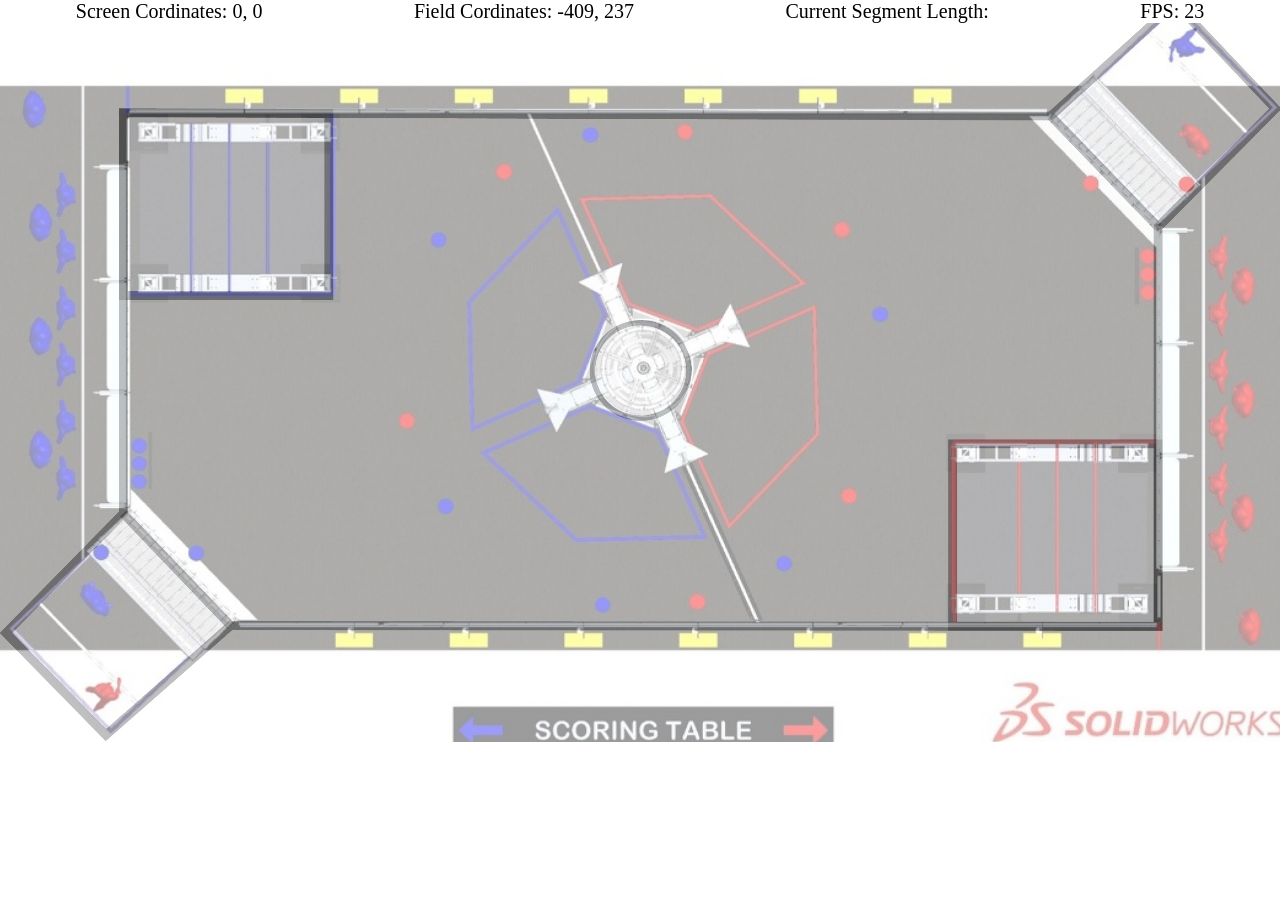
<file: tools/pathMaker/index.html>
<!DOCTYPE html>
<html>

<head>
	<title>*Untitled.path</title>
	<script src="./p5.min.js"></script>
	<script language="javascript" type="text/javascript" src="script.js"></script>
	<style>
		body {
			margin: 0;
		}

		#text {
			font-size: 20px;
			display: flex;
			justify-content: space-around;
			position: fixed;
			width: 100%;
			background-color: white;
		}
	</style>
</head>
<h2 id="triggerPointTitle" style="display: none;">Trigger Points:</h2>
<div id="triggerPointDiv">
</div>

<body style="z-index: -1;">
	<div id="text">
		<div>Screen Cordinates: <span id="screenCords"></span></div>
		<div>Field Cordinates: <span id="fieldCords"></span></div>
		<div>Current Segment Length: <span id="segmentLength"></span></div>
		<div>FPS: <span id="frameRate"></span></div>
	</div>
</body>

</html>
</file>
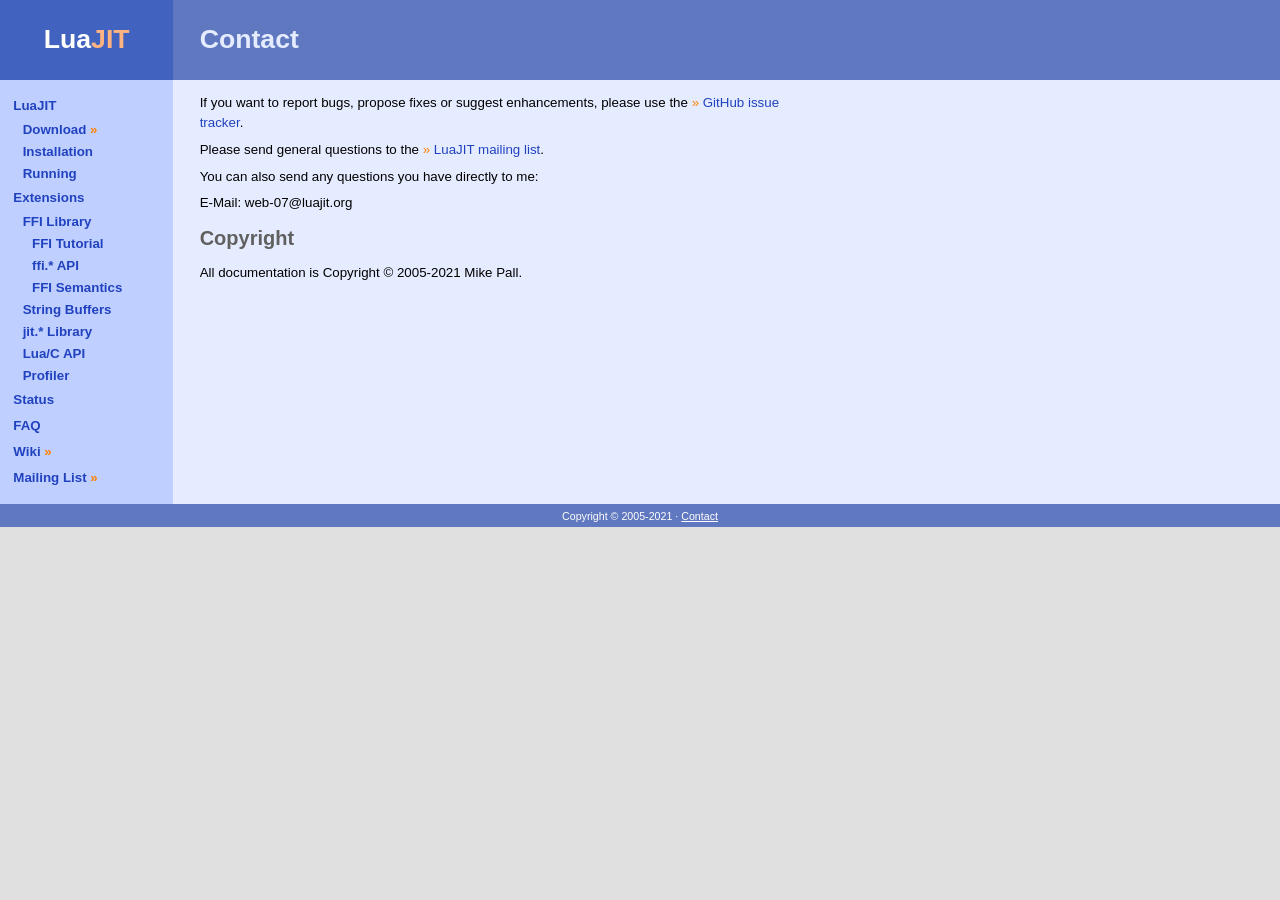
<file: lib/LuaJIT-2.1/doc/contact.html>
<!DOCTYPE html>
<html>
<head>
<title>Contact</title>
<meta charset="utf-8">
<meta name="Copyright" content="Copyright (C) 2005-2021">
<meta name="Language" content="en">
<link rel="stylesheet" type="text/css" href="bluequad.css" media="screen">
<link rel="stylesheet" type="text/css" href="bluequad-print.css" media="print">
</head>
<body>
<div id="site">
<a href="https://luajit.org"><span>Lua<span id="logo">JIT</span></span></a>
</div>
<div id="head">
<h1>Contact</h1>
</div>
<div id="nav">
<ul><li>
<a href="luajit.html">LuaJIT</a>
<ul><li>
<a href="https://luajit.org/download.html">Download <span class="ext">&raquo;</span></a>
</li><li>
<a href="install.html">Installation</a>
</li><li>
<a href="running.html">Running</a>
</li></ul>
</li><li>
<a href="extensions.html">Extensions</a>
<ul><li>
<a href="ext_ffi.html">FFI Library</a>
<ul><li>
<a href="ext_ffi_tutorial.html">FFI Tutorial</a>
</li><li>
<a href="ext_ffi_api.html">ffi.* API</a>
</li><li>
<a href="ext_ffi_semantics.html">FFI Semantics</a>
</li></ul>
</li><li>
<a href="ext_buffer.html">String Buffers</a>
</li><li>
<a href="ext_jit.html">jit.* Library</a>
</li><li>
<a href="ext_c_api.html">Lua/C API</a>
</li><li>
<a href="ext_profiler.html">Profiler</a>
</li></ul>
</li><li>
<a href="status.html">Status</a>
</li><li>
<a href="faq.html">FAQ</a>
</li><li>
<a href="http://wiki.luajit.org/">Wiki <span class="ext">&raquo;</span></a>
</li><li>
<a href="https://luajit.org/list.html">Mailing List <span class="ext">&raquo;</span></a>
</li></ul>
</div>
<div id="main">
<p>
If you want to report bugs, propose fixes or suggest enhancements,
please use the
<a href="https://github.com/LuaJIT/LuaJIT/issues"><span class="ext">&raquo;</span>&nbsp;GitHub issue tracker</a>.
</p>
<p>
Please send general questions to the
<a href="https://luajit.org/list.html"><span class="ext">&raquo;</span>&nbsp;LuaJIT mailing list</a>.
</p>
<p>
You can also send any questions you have directly to me:
</p>

<script type="text/javascript">
<!--
var xS="@-:\" .0123456789ABCDEFGHIJKLMNOPQRSTUVWXYZ<abc>defghijklmnopqrstuvwxyz";function xD(s)
{var len=s.length;var r="";for(var i=0;i<len;i++)
{var c=s.charAt(i);var n=xS.indexOf(c);if(n!=-1)c=xS.charAt(69-n);r+=c;}
document.write("<"+"p>"+r+"<"+"/p>\n");}
//-->
</script>
<script type="text/javascript">
<!--
xD("fyZKB8xv\"FJytmz8.KAB0u52D")
//--></script>
<noscript>
<p><img src="img/contact.png" alt="Contact info in image" width="170" height="13">
</p>
</noscript>

<h2>Copyright</h2>
<p>
All documentation is
Copyright &copy; 2005-2021 Mike Pall.
</p>


<br class="flush">
</div>
<div id="foot">
<hr class="hide">
Copyright &copy; 2005-2021
<span class="noprint">
&middot;
<a href="contact.html">Contact</a>
</span>
</div>
</body>
</html>
</file>
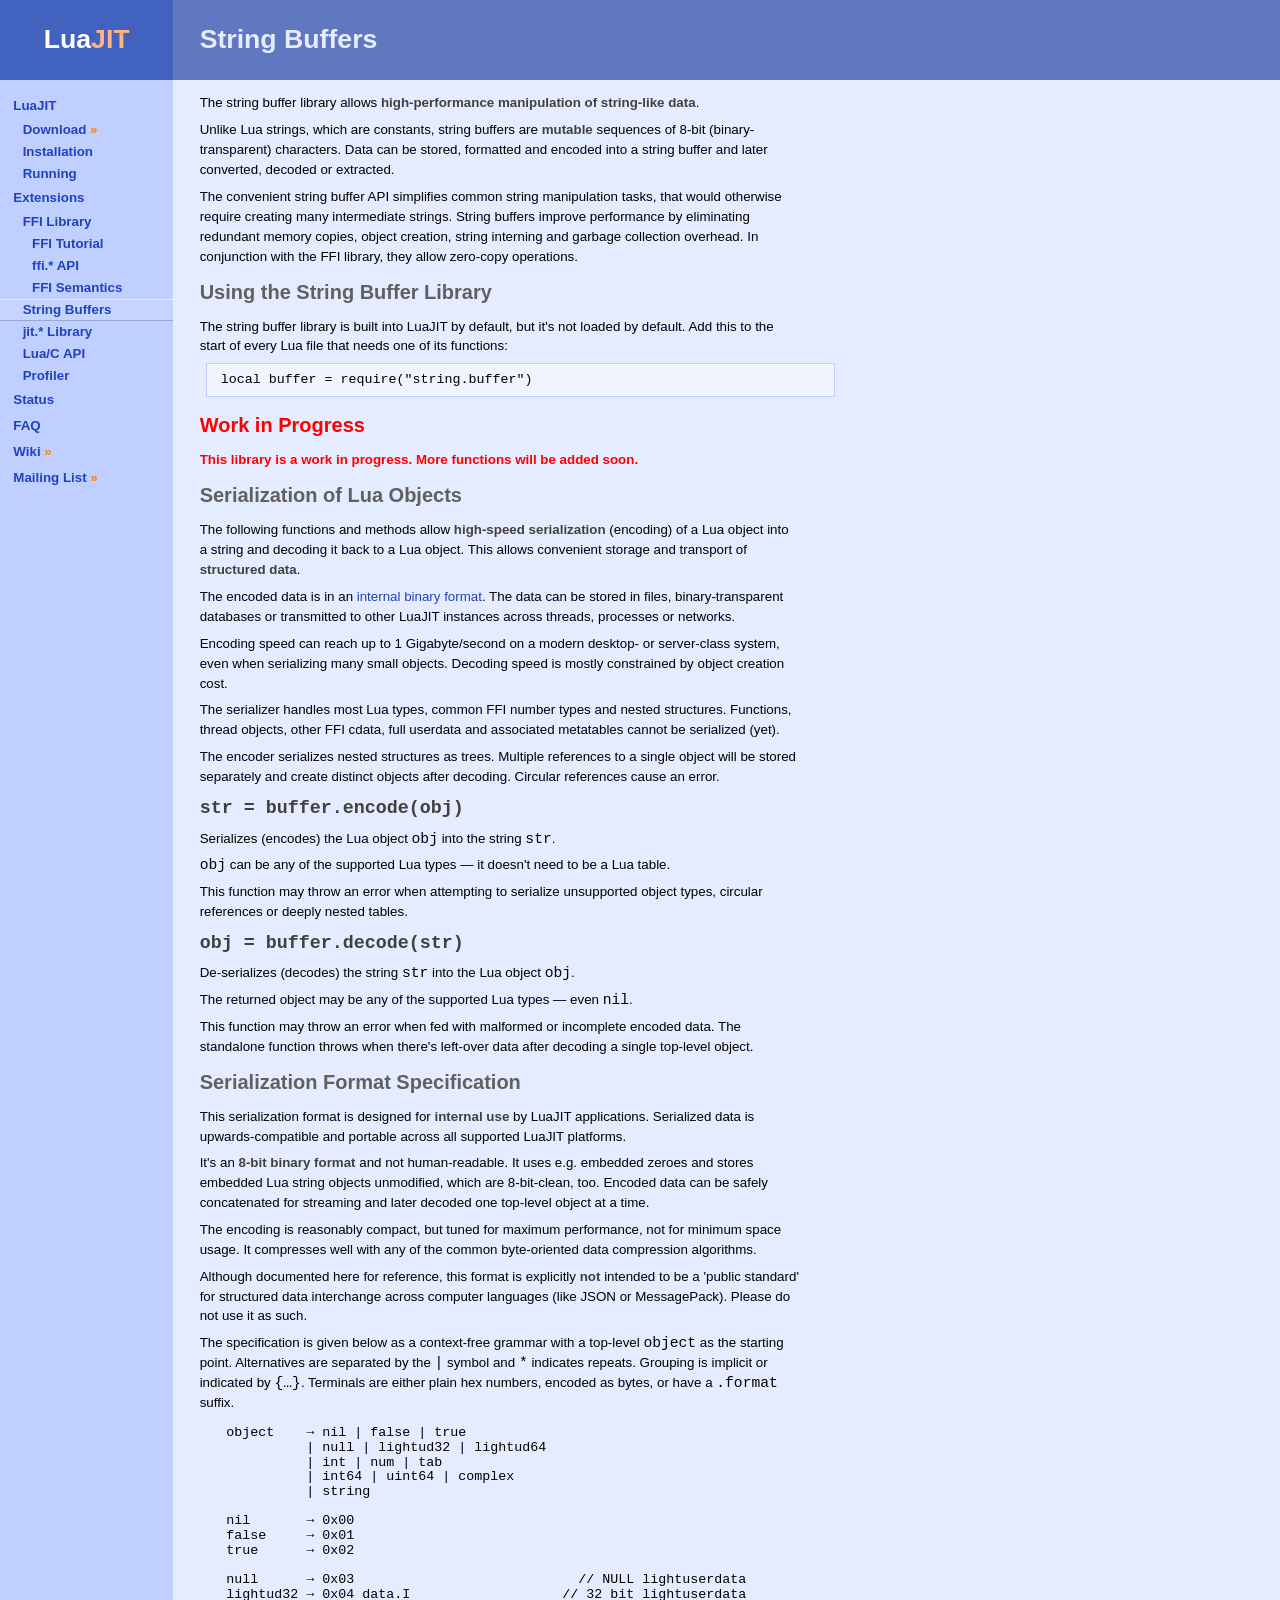
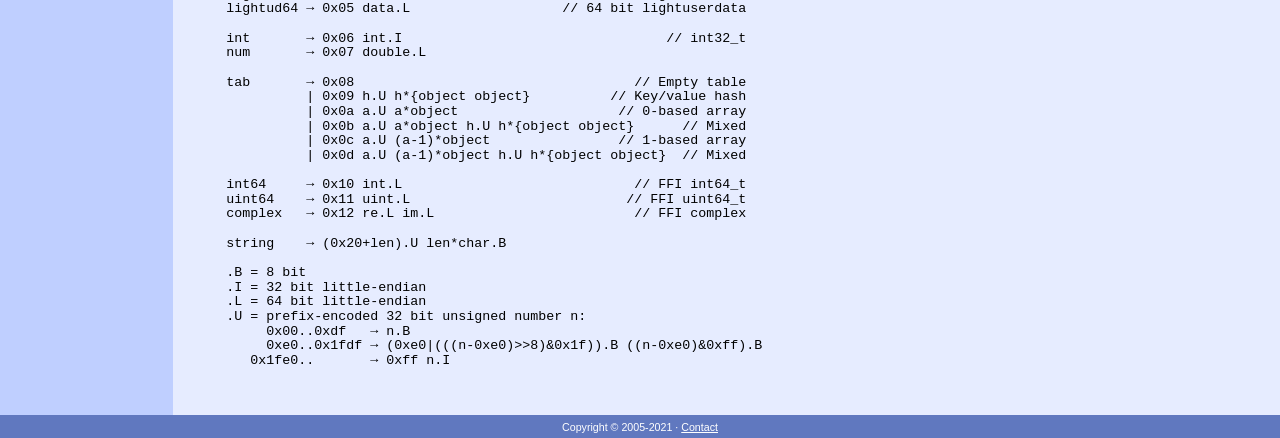
<file: lib/LuaJIT-2.1/doc/ext_buffer.html>
<!DOCTYPE html>
<html>
<head>
<title>String Buffers</title>
<meta charset="utf-8">
<meta name="Copyright" content="Copyright (C) 2005-2021">
<meta name="Language" content="en">
<link rel="stylesheet" type="text/css" href="bluequad.css" media="screen">
<link rel="stylesheet" type="text/css" href="bluequad-print.css" media="print">
</head>
<body>
<div id="site">
<a href="https://luajit.org"><span>Lua<span id="logo">JIT</span></span></a>
</div>
<div id="head">
<h1>String Buffers</h1>
</div>
<div id="nav">
<ul><li>
<a href="luajit.html">LuaJIT</a>
<ul><li>
<a href="https://luajit.org/download.html">Download <span class="ext">&raquo;</span></a>
</li><li>
<a href="install.html">Installation</a>
</li><li>
<a href="running.html">Running</a>
</li></ul>
</li><li>
<a href="extensions.html">Extensions</a>
<ul><li>
<a href="ext_ffi.html">FFI Library</a>
<ul><li>
<a href="ext_ffi_tutorial.html">FFI Tutorial</a>
</li><li>
<a href="ext_ffi_api.html">ffi.* API</a>
</li><li>
<a href="ext_ffi_semantics.html">FFI Semantics</a>
</li></ul>
</li><li>
<a class="current" href="ext_buffer.html">String Buffers</a>
</li><li>
<a href="ext_jit.html">jit.* Library</a>
</li><li>
<a href="ext_c_api.html">Lua/C API</a>
</li><li>
<a href="ext_profiler.html">Profiler</a>
</li></ul>
</li><li>
<a href="status.html">Status</a>
</li><li>
<a href="faq.html">FAQ</a>
</li><li>
<a href="http://wiki.luajit.org/">Wiki <span class="ext">&raquo;</span></a>
</li><li>
<a href="https://luajit.org/list.html">Mailing List <span class="ext">&raquo;</span></a>
</li></ul>
</div>
<div id="main">
<p>

The string buffer library allows <b>high-performance manipulation of
string-like data</b>.

</p>
<p>

Unlike Lua strings, which are constants, string buffers are
<b>mutable</b> sequences of 8-bit (binary-transparent) characters. Data
can be stored, formatted and encoded into a string buffer and later
converted, decoded or extracted.

</p>
<p>

The convenient string buffer API simplifies common string manipulation
tasks, that would otherwise require creating many intermediate strings.
String buffers improve performance by eliminating redundant memory
copies, object creation, string interning and garbage collection
overhead. In conjunction with the FFI library, they allow zero-copy
operations.

</p>

<h2 id="load">Using the String Buffer Library</h2>
<p>
The string buffer library is built into LuaJIT by default, but it's not
loaded by default. Add this to the start of every Lua file that needs
one of its functions:
</p>
<pre class="code">
local buffer = require("string.buffer")
</pre>

<h2 id="wip" style="color:#ff0000">Work in Progress</h2>

<p>

<b style="color:#ff0000">This library is a work in progress. More
functions will be added soon.</b>

</p>

<h2 id="serialize">Serialization of Lua Objects</h2>
<p>

The following functions and methods allow <b>high-speed serialization</b>
(encoding) of a Lua object into a string and decoding it back to a Lua
object. This allows convenient storage and transport of <b>structured
data</b>.

</p>
<p>

The encoded data is in an <a href="#serialize_format">internal binary
format</a>. The data can be stored in files, binary-transparent
databases or transmitted to other LuaJIT instances across threads,
processes or networks.

</p>
<p>

Encoding speed can reach up to 1 Gigabyte/second on a modern desktop- or
server-class system, even when serializing many small objects. Decoding
speed is mostly constrained by object creation cost.

</p>
<p>

The serializer handles most Lua types, common FFI number types and
nested structures. Functions, thread objects, other FFI cdata, full
userdata and associated metatables cannot be serialized (yet).

</p>
<p>

The encoder serializes nested structures as trees. Multiple references
to a single object will be stored separately and create distinct objects
after decoding. Circular references cause an error.


</p>

<h3 id="buffer_encode"><tt>str = buffer.encode(obj)</tt></h3>
<p>

Serializes (encodes) the Lua object <tt>obj</tt> into the string
<tt>str</tt>.

</p>
<p>

<tt>obj</tt> can be any of the supported Lua types &mdash; it doesn't
need to be a Lua table.

</p>
<p>

This function may throw an error when attempting to serialize
unsupported object types, circular references or deeply nested tables.

</p>

<h3 id="buffer_decode"><tt>obj = buffer.decode(str)</tt></h3>
<p>

De-serializes (decodes) the string <tt>str</tt> into the Lua object
<tt>obj</tt>.

</p>
<p>

The returned object may be any of the supported Lua types &mdash;
even <tt>nil</tt>.

</p>
<p>

This function may throw an error when fed with malformed or incomplete
encoded data. The standalone function throws when there's left-over data
after decoding a single top-level object.

</p>

<h2 id="serialize_format">Serialization Format Specification</h2>
<p>

This serialization format is designed for <b>internal use</b> by LuaJIT
applications. Serialized data is upwards-compatible and portable across
all supported LuaJIT platforms.

</p>
<p>

It's an <b>8-bit binary format</b> and not human-readable. It uses e.g.
embedded zeroes and stores embedded Lua string objects unmodified, which
are 8-bit-clean, too. Encoded data can be safely concatenated for
streaming and later decoded one top-level object at a time.

</p>
<p>

The encoding is reasonably compact, but tuned for maximum performance,
not for minimum space usage. It compresses well with any of the common
byte-oriented data compression algorithms.

</p>
<p>

Although documented here for reference, this format is explicitly
<b>not</b> intended to be a 'public standard' for structured data
interchange across computer languages (like JSON or MessagePack). Please
do not use it as such.

</p>
<p>

The specification is given below as a context-free grammar with a
top-level <tt>object</tt> as the starting point. Alternatives are
separated by the <tt>|</tt> symbol and <tt>*</tt> indicates repeats.
Grouping is implicit or indicated by <tt>{…}</tt>. Terminals are
either plain hex numbers, encoded as bytes, or have a <tt>.format</tt>
suffix.

</p>
<pre>
object    → nil | false | true
          | null | lightud32 | lightud64
          | int | num | tab
          | int64 | uint64 | complex
          | string

nil       → 0x00
false     → 0x01
true      → 0x02

null      → 0x03                            // NULL lightuserdata
lightud32 → 0x04 data.I                   // 32 bit lightuserdata
lightud64 → 0x05 data.L                   // 64 bit lightuserdata

int       → 0x06 int.I                                 // int32_t
num       → 0x07 double.L

tab       → 0x08                                   // Empty table
          | 0x09 h.U h*{object object}          // Key/value hash
          | 0x0a a.U a*object                    // 0-based array
          | 0x0b a.U a*object h.U h*{object object}      // Mixed
          | 0x0c a.U (a-1)*object                // 1-based array
          | 0x0d a.U (a-1)*object h.U h*{object object}  // Mixed

int64     → 0x10 int.L                             // FFI int64_t
uint64    → 0x11 uint.L                           // FFI uint64_t
complex   → 0x12 re.L im.L                         // FFI complex

string    → (0x20+len).U len*char.B

.B = 8 bit
.I = 32 bit little-endian
.L = 64 bit little-endian
.U = prefix-encoded 32 bit unsigned number n:
     0x00..0xdf   → n.B
     0xe0..0x1fdf → (0xe0|(((n-0xe0)>>8)&0x1f)).B ((n-0xe0)&0xff).B
   0x1fe0..       → 0xff n.I
</pre>
<br class="flush">
</div>
<div id="foot">
<hr class="hide">
Copyright &copy; 2005-2021
<span class="noprint">
&middot;
<a href="contact.html">Contact</a>
</span>
</div>
</body>
</html>
</file>
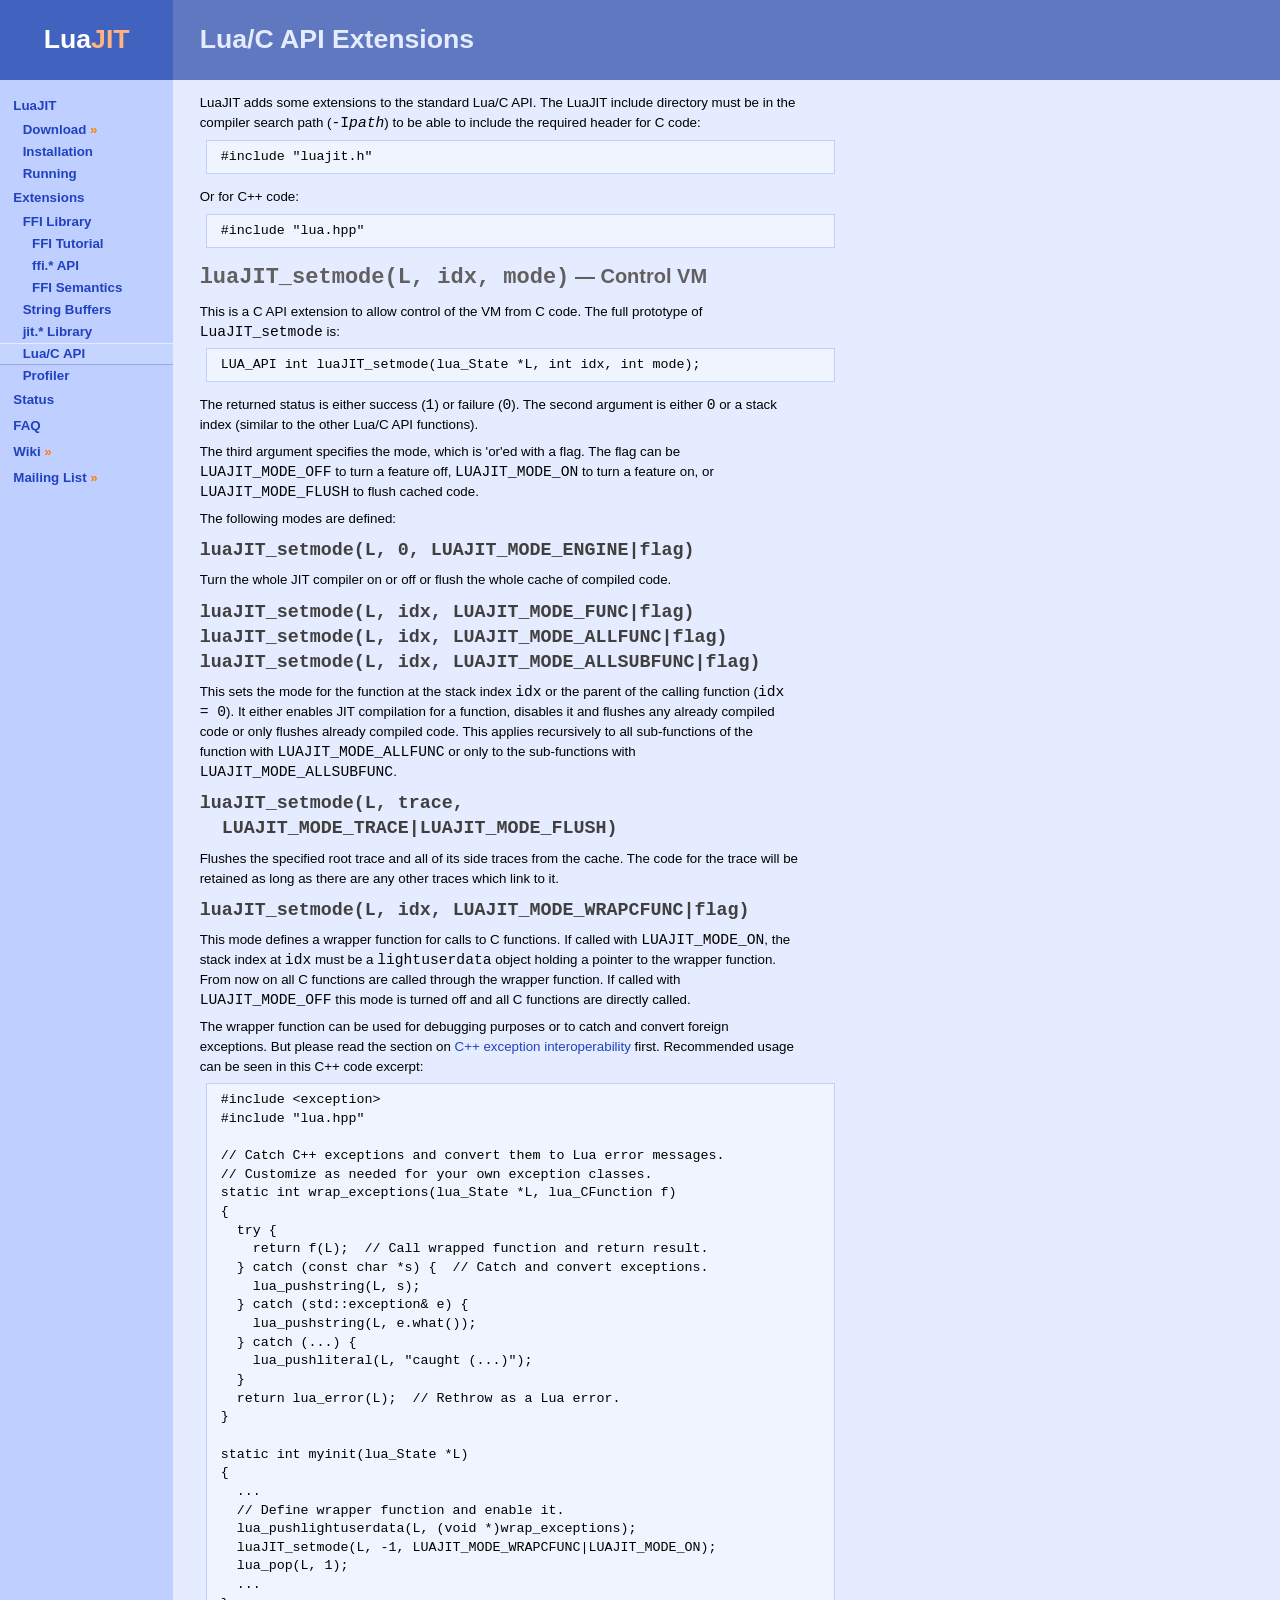
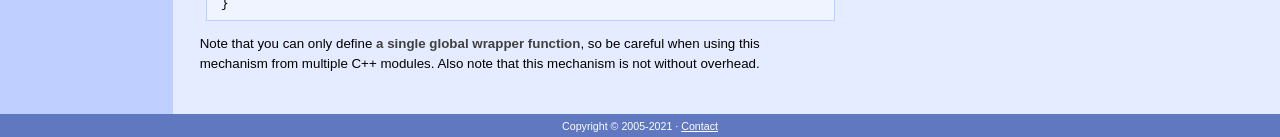
<file: lib/LuaJIT-2.1/doc/ext_c_api.html>
<!DOCTYPE html>
<html>
<head>
<title>Lua/C API Extensions</title>
<meta charset="utf-8">
<meta name="Copyright" content="Copyright (C) 2005-2021">
<meta name="Language" content="en">
<link rel="stylesheet" type="text/css" href="bluequad.css" media="screen">
<link rel="stylesheet" type="text/css" href="bluequad-print.css" media="print">
</head>
<body>
<div id="site">
<a href="https://luajit.org"><span>Lua<span id="logo">JIT</span></span></a>
</div>
<div id="head">
<h1>Lua/C API Extensions</h1>
</div>
<div id="nav">
<ul><li>
<a href="luajit.html">LuaJIT</a>
<ul><li>
<a href="https://luajit.org/download.html">Download <span class="ext">&raquo;</span></a>
</li><li>
<a href="install.html">Installation</a>
</li><li>
<a href="running.html">Running</a>
</li></ul>
</li><li>
<a href="extensions.html">Extensions</a>
<ul><li>
<a href="ext_ffi.html">FFI Library</a>
<ul><li>
<a href="ext_ffi_tutorial.html">FFI Tutorial</a>
</li><li>
<a href="ext_ffi_api.html">ffi.* API</a>
</li><li>
<a href="ext_ffi_semantics.html">FFI Semantics</a>
</li></ul>
</li><li>
<a href="ext_buffer.html">String Buffers</a>
</li><li>
<a href="ext_jit.html">jit.* Library</a>
</li><li>
<a class="current" href="ext_c_api.html">Lua/C API</a>
</li><li>
<a href="ext_profiler.html">Profiler</a>
</li></ul>
</li><li>
<a href="status.html">Status</a>
</li><li>
<a href="faq.html">FAQ</a>
</li><li>
<a href="http://wiki.luajit.org/">Wiki <span class="ext">&raquo;</span></a>
</li><li>
<a href="https://luajit.org/list.html">Mailing List <span class="ext">&raquo;</span></a>
</li></ul>
</div>
<div id="main">
<p>
LuaJIT adds some extensions to the standard Lua/C API. The LuaJIT include
directory must be in the compiler search path (<tt>-I<i>path</i></tt>)
to be able to include the required header for C code:
</p>
<pre class="code">
#include "luajit.h"
</pre>
<p>
Or for C++ code:
</p>
<pre class="code">
#include "lua.hpp"
</pre>

<h2 id="luaJIT_setmode"><tt>luaJIT_setmode(L, idx, mode)</tt>
&mdash; Control VM</h2>
<p>
This is a C API extension to allow control of the VM from C code. The
full prototype of <tt>LuaJIT_setmode</tt> is:
</p>
<pre class="code">
LUA_API int luaJIT_setmode(lua_State *L, int idx, int mode);
</pre>
<p>
The returned status is either success (<tt>1</tt>) or failure (<tt>0</tt>).
The second argument is either <tt>0</tt> or a stack index (similar to the
other Lua/C API functions).
</p>
<p>
The third argument specifies the mode, which is 'or'ed with a flag.
The flag can be <tt>LUAJIT_MODE_OFF</tt> to turn a feature off,
<tt>LUAJIT_MODE_ON</tt> to turn a feature on, or
<tt>LUAJIT_MODE_FLUSH</tt> to flush cached code.
</p>
<p>
The following modes are defined:
</p>

<h3 id="mode_engine"><tt>luaJIT_setmode(L, 0, LUAJIT_MODE_ENGINE|flag)</tt></h3>
<p>
Turn the whole JIT compiler on or off or flush the whole cache of compiled code.
</p>

<h3 id="mode_func"><tt>luaJIT_setmode(L, idx, LUAJIT_MODE_FUNC|flag)</tt><br>
<tt>luaJIT_setmode(L, idx, LUAJIT_MODE_ALLFUNC|flag)</tt><br>
<tt>luaJIT_setmode(L, idx, LUAJIT_MODE_ALLSUBFUNC|flag)</tt></h3>
<p>
This sets the mode for the function at the stack index <tt>idx</tt> or
the parent of the calling function (<tt>idx = 0</tt>). It either
enables JIT compilation for a function, disables it and flushes any
already compiled code or only flushes already compiled code. This
applies recursively to all sub-functions of the function with
<tt>LUAJIT_MODE_ALLFUNC</tt> or only to the sub-functions with
<tt>LUAJIT_MODE_ALLSUBFUNC</tt>.
</p>

<h3 id="mode_trace"><tt>luaJIT_setmode(L, trace,<br>
&nbsp;&nbsp;LUAJIT_MODE_TRACE|LUAJIT_MODE_FLUSH)</tt></h3>
<p>
Flushes the specified root trace and all of its side traces from the cache.
The code for the trace will be retained as long as there are any other
traces which link to it.
</p>

<h3 id="mode_wrapcfunc"><tt>luaJIT_setmode(L, idx, LUAJIT_MODE_WRAPCFUNC|flag)</tt></h3>
<p>
This mode defines a wrapper function for calls to C functions. If
called with <tt>LUAJIT_MODE_ON</tt>, the stack index at <tt>idx</tt>
must be a <tt>lightuserdata</tt> object holding a pointer to the wrapper
function. From now on all C functions are called through the wrapper
function. If called with <tt>LUAJIT_MODE_OFF</tt> this mode is turned
off and all C functions are directly called.
</p>
<p>
The wrapper function can be used for debugging purposes or to catch
and convert foreign exceptions. But please read the section on
<a href="extensions.html#exceptions">C++&nbsp;exception interoperability</a>
first. Recommended usage can be seen in this C++ code excerpt:
</p>
<pre class="code">
#include &lt;exception&gt;
#include "lua.hpp"

// Catch C++ exceptions and convert them to Lua error messages.
// Customize as needed for your own exception classes.
static int wrap_exceptions(lua_State *L, lua_CFunction f)
{
  try {
    return f(L);  // Call wrapped function and return result.
  } catch (const char *s) {  // Catch and convert exceptions.
    lua_pushstring(L, s);
  } catch (std::exception& e) {
    lua_pushstring(L, e.what());
  } catch (...) {
    lua_pushliteral(L, "caught (...)");
  }
  return lua_error(L);  // Rethrow as a Lua error.
}

static int myinit(lua_State *L)
{
  ...
  // Define wrapper function and enable it.
  lua_pushlightuserdata(L, (void *)wrap_exceptions);
  luaJIT_setmode(L, -1, LUAJIT_MODE_WRAPCFUNC|LUAJIT_MODE_ON);
  lua_pop(L, 1);
  ...
}
</pre>
<p>
Note that you can only define <b>a single global wrapper function</b>,
so be careful when using this mechanism from multiple C++ modules.
Also note that this mechanism is not without overhead.
</p>
<br class="flush">
</div>
<div id="foot">
<hr class="hide">
Copyright &copy; 2005-2021
<span class="noprint">
&middot;
<a href="contact.html">Contact</a>
</span>
</div>
</body>
</html>
</file>
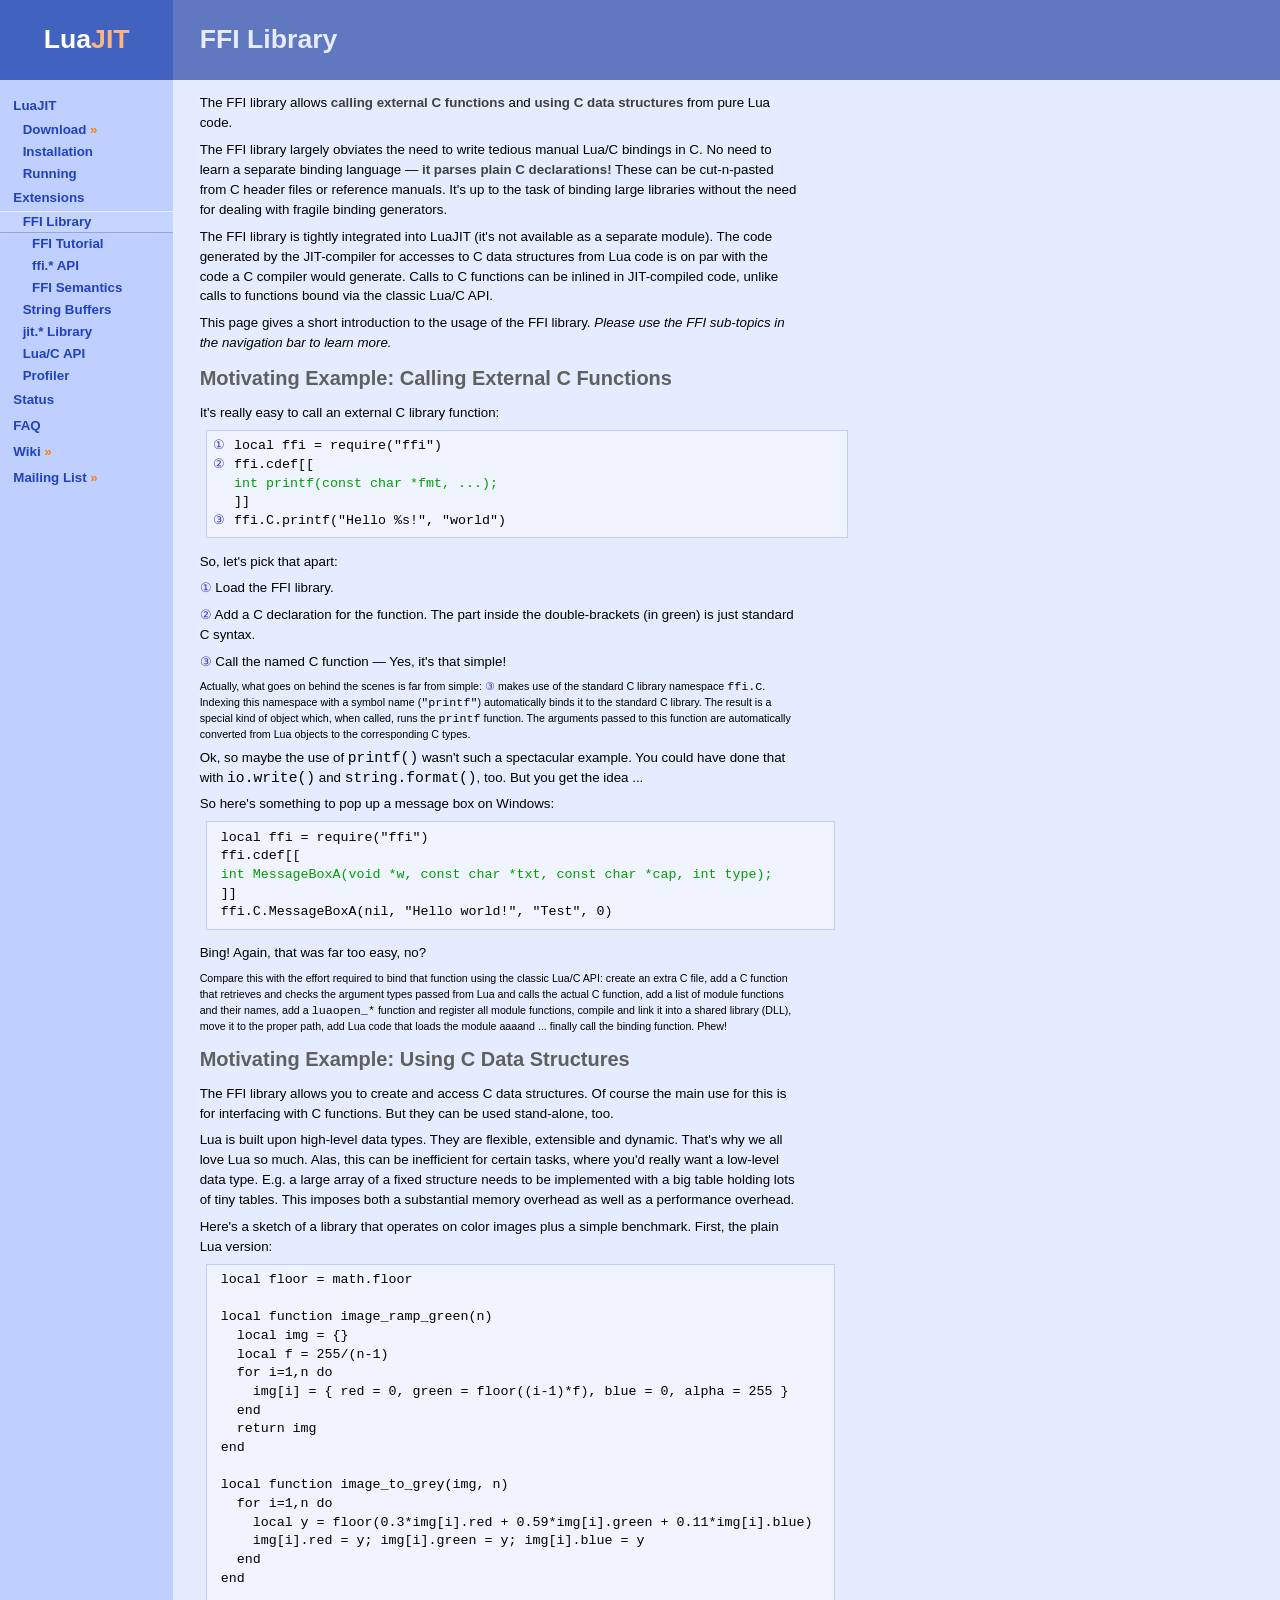
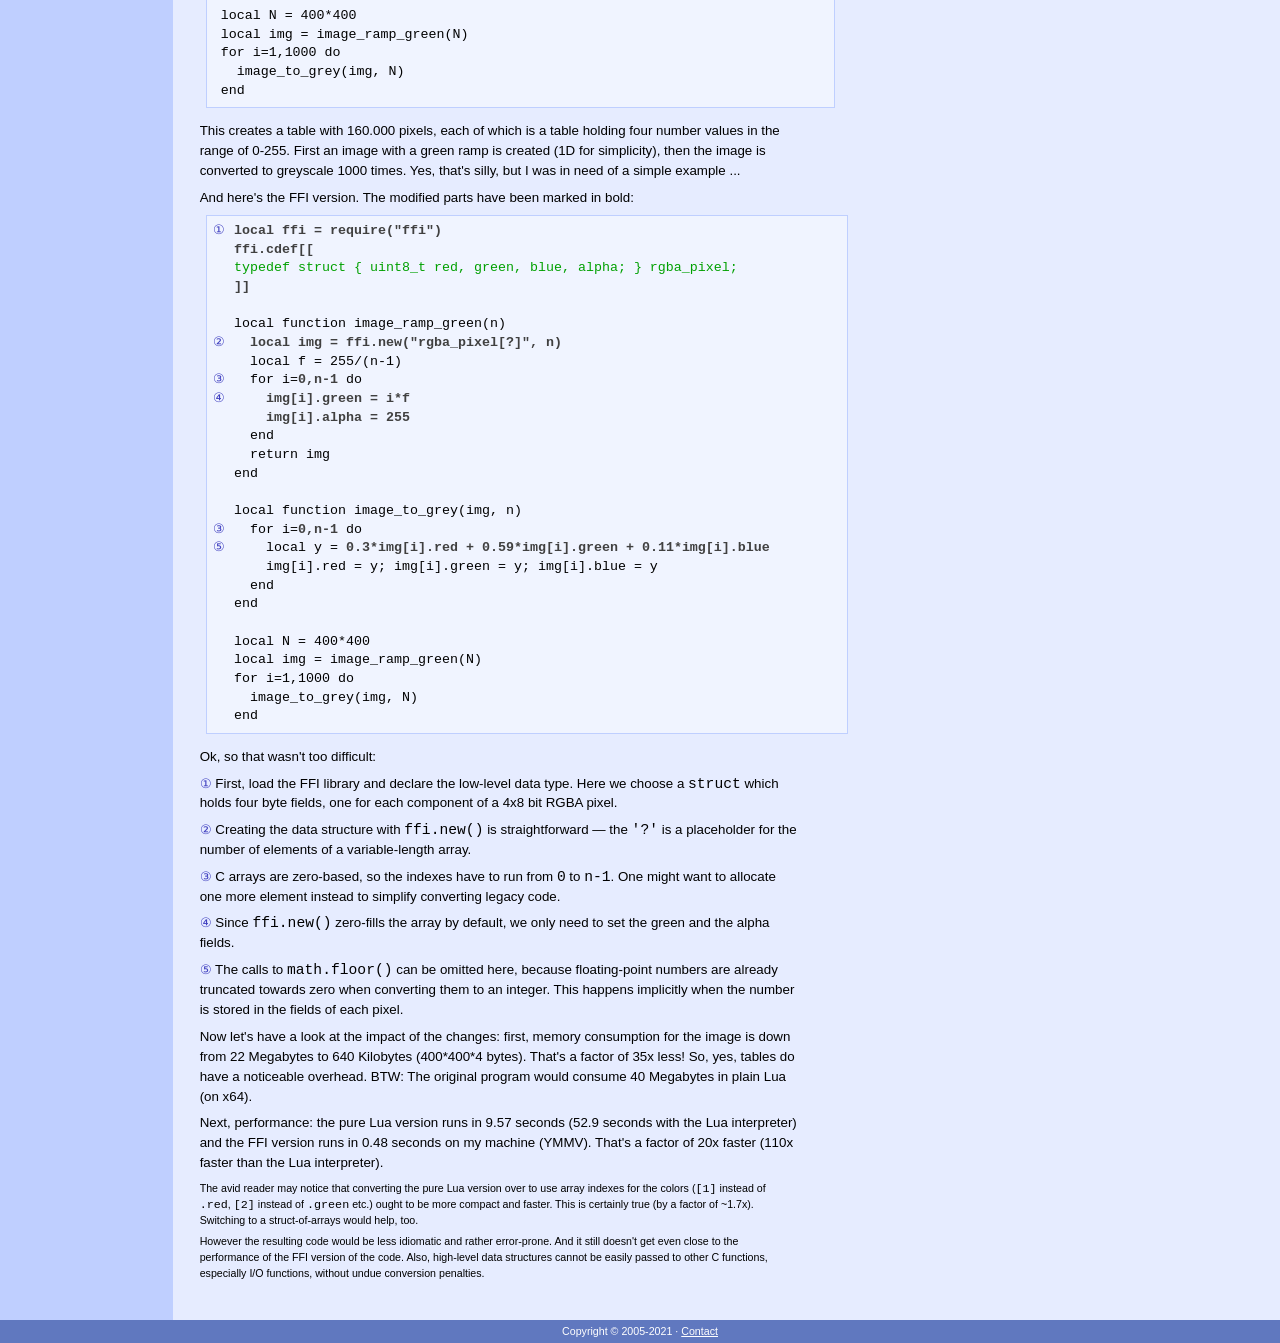
<file: lib/LuaJIT-2.1/doc/ext_ffi.html>
<!DOCTYPE html>
<html>
<head>
<title>FFI Library</title>
<meta charset="utf-8">
<meta name="Copyright" content="Copyright (C) 2005-2021">
<meta name="Language" content="en">
<link rel="stylesheet" type="text/css" href="bluequad.css" media="screen">
<link rel="stylesheet" type="text/css" href="bluequad-print.css" media="print">
</head>
<body>
<div id="site">
<a href="https://luajit.org"><span>Lua<span id="logo">JIT</span></span></a>
</div>
<div id="head">
<h1>FFI Library</h1>
</div>
<div id="nav">
<ul><li>
<a href="luajit.html">LuaJIT</a>
<ul><li>
<a href="https://luajit.org/download.html">Download <span class="ext">&raquo;</span></a>
</li><li>
<a href="install.html">Installation</a>
</li><li>
<a href="running.html">Running</a>
</li></ul>
</li><li>
<a href="extensions.html">Extensions</a>
<ul><li>
<a class="current" href="ext_ffi.html">FFI Library</a>
<ul><li>
<a href="ext_ffi_tutorial.html">FFI Tutorial</a>
</li><li>
<a href="ext_ffi_api.html">ffi.* API</a>
</li><li>
<a href="ext_ffi_semantics.html">FFI Semantics</a>
</li></ul>
</li><li>
<a href="ext_buffer.html">String Buffers</a>
</li><li>
<a href="ext_jit.html">jit.* Library</a>
</li><li>
<a href="ext_c_api.html">Lua/C API</a>
</li><li>
<a href="ext_profiler.html">Profiler</a>
</li></ul>
</li><li>
<a href="status.html">Status</a>
</li><li>
<a href="faq.html">FAQ</a>
</li><li>
<a href="http://wiki.luajit.org/">Wiki <span class="ext">&raquo;</span></a>
</li><li>
<a href="https://luajit.org/list.html">Mailing List <span class="ext">&raquo;</span></a>
</li></ul>
</div>
<div id="main">
<p>

The FFI library allows <b>calling external C&nbsp;functions</b> and
<b>using C&nbsp;data structures</b> from pure Lua code.

</p>
<p>

The FFI library largely obviates the need to write tedious manual
Lua/C bindings in C. No need to learn a separate binding language
&mdash; <b>it parses plain C&nbsp;declarations!</b> These can be
cut-n-pasted from C&nbsp;header files or reference manuals. It's up to
the task of binding large libraries without the need for dealing with
fragile binding generators.

</p>
<p>
The FFI library is tightly integrated into LuaJIT (it's not available
as a separate module). The code generated by the JIT-compiler for
accesses to C&nbsp;data structures from Lua code is on par with the
code a C&nbsp;compiler would generate. Calls to C&nbsp;functions can
be inlined in JIT-compiled code, unlike calls to functions bound via
the classic Lua/C API.
</p>
<p>
This page gives a short introduction to the usage of the FFI library.
<em>Please use the FFI sub-topics in the navigation bar to learn more.</em>
</p>

<h2 id="call">Motivating Example: Calling External C Functions</h2>
<p>
It's really easy to call an external C&nbsp;library function:
</p>
<pre class="code mark">
<span class="codemark">&#9312;
&#9313;


&#9314;</span>local ffi = require("ffi")
ffi.cdef[[
<span style="color:#00a000;">int printf(const char *fmt, ...);</span>
]]
ffi.C.printf("Hello %s!", "world")
</pre>
<p>
So, let's pick that apart:
</p>
<p>
<span class="mark">&#9312;</span> Load the FFI library.
</p>
<p>
<span class="mark">&#9313;</span> Add a C&nbsp;declaration
for the function. The part inside the double-brackets (in green) is
just standard C&nbsp;syntax.
</p>
<p>
<span class="mark">&#9314;</span> Call the named
C&nbsp;function &mdash; Yes, it's that simple!
</p>
<p style="font-size: 8pt;">
Actually, what goes on behind the scenes is far from simple: <span
style="color:#4040c0;">&#9314;</span> makes use of the standard
C&nbsp;library namespace <tt>ffi.C</tt>. Indexing this namespace with
a symbol name (<tt>"printf"</tt>) automatically binds it to the
standard C&nbsp;library. The result is a special kind of object which,
when called, runs the <tt>printf</tt> function. The arguments passed
to this function are automatically converted from Lua objects to the
corresponding C&nbsp;types.
</p>
<p>
Ok, so maybe the use of <tt>printf()</tt> wasn't such a spectacular
example. You could have done that with <tt>io.write()</tt> and
<tt>string.format()</tt>, too. But you get the idea ...
</p>
<p>
So here's something to pop up a message box on Windows:
</p>
<pre class="code">
local ffi = require("ffi")
ffi.cdef[[
<span style="color:#00a000;">int MessageBoxA(void *w, const char *txt, const char *cap, int type);</span>
]]
ffi.C.MessageBoxA(nil, "Hello world!", "Test", 0)
</pre>
<p>
Bing! Again, that was far too easy, no?
</p>
<p style="font-size: 8pt;">
Compare this with the effort required to bind that function using the
classic Lua/C API: create an extra C&nbsp;file, add a C&nbsp;function
that retrieves and checks the argument types passed from Lua and calls
the actual C&nbsp;function, add a list of module functions and their
names, add a <tt>luaopen_*</tt> function and register all module
functions, compile and link it into a shared library (DLL), move it to
the proper path, add Lua code that loads the module aaaand ... finally
call the binding function. Phew!
</p>

<h2 id="cdata">Motivating Example: Using C Data Structures</h2>
<p>
The FFI library allows you to create and access C&nbsp;data
structures. Of course the main use for this is for interfacing with
C&nbsp;functions. But they can be used stand-alone, too.
</p>
<p>
Lua is built upon high-level data types. They are flexible, extensible
and dynamic. That's why we all love Lua so much. Alas, this can be
inefficient for certain tasks, where you'd really want a low-level
data type. E.g. a large array of a fixed structure needs to be
implemented with a big table holding lots of tiny tables. This imposes
both a substantial memory overhead as well as a performance overhead.
</p>
<p>
Here's a sketch of a library that operates on color images plus a
simple benchmark. First, the plain Lua version:
</p>
<pre class="code">
local floor = math.floor

local function image_ramp_green(n)
  local img = {}
  local f = 255/(n-1)
  for i=1,n do
    img[i] = { red = 0, green = floor((i-1)*f), blue = 0, alpha = 255 }
  end
  return img
end

local function image_to_grey(img, n)
  for i=1,n do
    local y = floor(0.3*img[i].red + 0.59*img[i].green + 0.11*img[i].blue)
    img[i].red = y; img[i].green = y; img[i].blue = y
  end
end

local N = 400*400
local img = image_ramp_green(N)
for i=1,1000 do
  image_to_grey(img, N)
end
</pre>
<p>
This creates a table with 160.000 pixels, each of which is a table
holding four number values in the range of 0-255. First an image with
a green ramp is created (1D for simplicity), then the image is
converted to greyscale 1000 times. Yes, that's silly, but I was in
need of a simple example ...
</p>
<p>
And here's the FFI version. The modified parts have been marked in
bold:
</p>
<pre class="code mark">
<span class="codemark">&#9312;





&#9313;

&#9314;
&#9315;






&#9314;
&#9316;</span><b>local ffi = require("ffi")
ffi.cdef[[
</b><span style="color:#00a000;">typedef struct { uint8_t red, green, blue, alpha; } rgba_pixel;</span><b>
]]</b>

local function image_ramp_green(n)
  <b>local img = ffi.new("rgba_pixel[?]", n)</b>
  local f = 255/(n-1)
  for i=<b>0,n-1</b> do
    <b>img[i].green = i*f</b>
    <b>img[i].alpha = 255</b>
  end
  return img
end

local function image_to_grey(img, n)
  for i=<b>0,n-1</b> do
    local y = <b>0.3*img[i].red + 0.59*img[i].green + 0.11*img[i].blue</b>
    img[i].red = y; img[i].green = y; img[i].blue = y
  end
end

local N = 400*400
local img = image_ramp_green(N)
for i=1,1000 do
  image_to_grey(img, N)
end
</pre>
<p>
Ok, so that wasn't too difficult:
</p>
<p>
<span class="mark">&#9312;</span> First, load the FFI
library and declare the low-level data type. Here we choose a
<tt>struct</tt> which holds four byte fields, one for each component
of a 4x8&nbsp;bit RGBA pixel.
</p>
<p>
<span class="mark">&#9313;</span> Creating the data
structure with <tt>ffi.new()</tt> is straightforward &mdash; the
<tt>'?'</tt> is a placeholder for the number of elements of a
variable-length array.
</p>
<p>
<span class="mark">&#9314;</span> C&nbsp;arrays are
zero-based, so the indexes have to run from <tt>0</tt> to
<tt>n-1</tt>. One might want to allocate one more element instead to
simplify converting legacy code.
</p>
<p>
<span class="mark">&#9315;</span> Since <tt>ffi.new()</tt>
zero-fills the array by default, we only need to set the green and the
alpha fields.
</p>
<p>
<span class="mark">&#9316;</span> The calls to
<tt>math.floor()</tt> can be omitted here, because floating-point
numbers are already truncated towards zero when converting them to an
integer. This happens implicitly when the number is stored in the
fields of each pixel.
</p>
<p>
Now let's have a look at the impact of the changes: first, memory
consumption for the image is down from 22&nbsp;Megabytes to
640&nbsp;Kilobytes (400*400*4 bytes). That's a factor of 35x less! So,
yes, tables do have a noticeable overhead. BTW: The original program
would consume 40&nbsp;Megabytes in plain Lua (on x64).
</p>
<p>
Next, performance: the pure Lua version runs in 9.57 seconds (52.9
seconds with the Lua interpreter) and the FFI version runs in 0.48
seconds on my machine (YMMV). That's a factor of 20x faster (110x
faster than the Lua interpreter).
</p>
<p style="font-size: 8pt;">
The avid reader may notice that converting the pure Lua version over
to use array indexes for the colors (<tt>[1]</tt> instead of
<tt>.red</tt>, <tt>[2]</tt> instead of <tt>.green</tt> etc.) ought to
be more compact and faster. This is certainly true (by a factor of
~1.7x). Switching to a struct-of-arrays would help, too.
</p>
<p style="font-size: 8pt;">
However the resulting code would be less idiomatic and rather
error-prone. And it still doesn't get even close to the performance of
the FFI version of the code. Also, high-level data structures cannot
be easily passed to other C&nbsp;functions, especially I/O functions,
without undue conversion penalties.
</p>
<br class="flush">
</div>
<div id="foot">
<hr class="hide">
Copyright &copy; 2005-2021
<span class="noprint">
&middot;
<a href="contact.html">Contact</a>
</span>
</div>
</body>
</html>
</file>
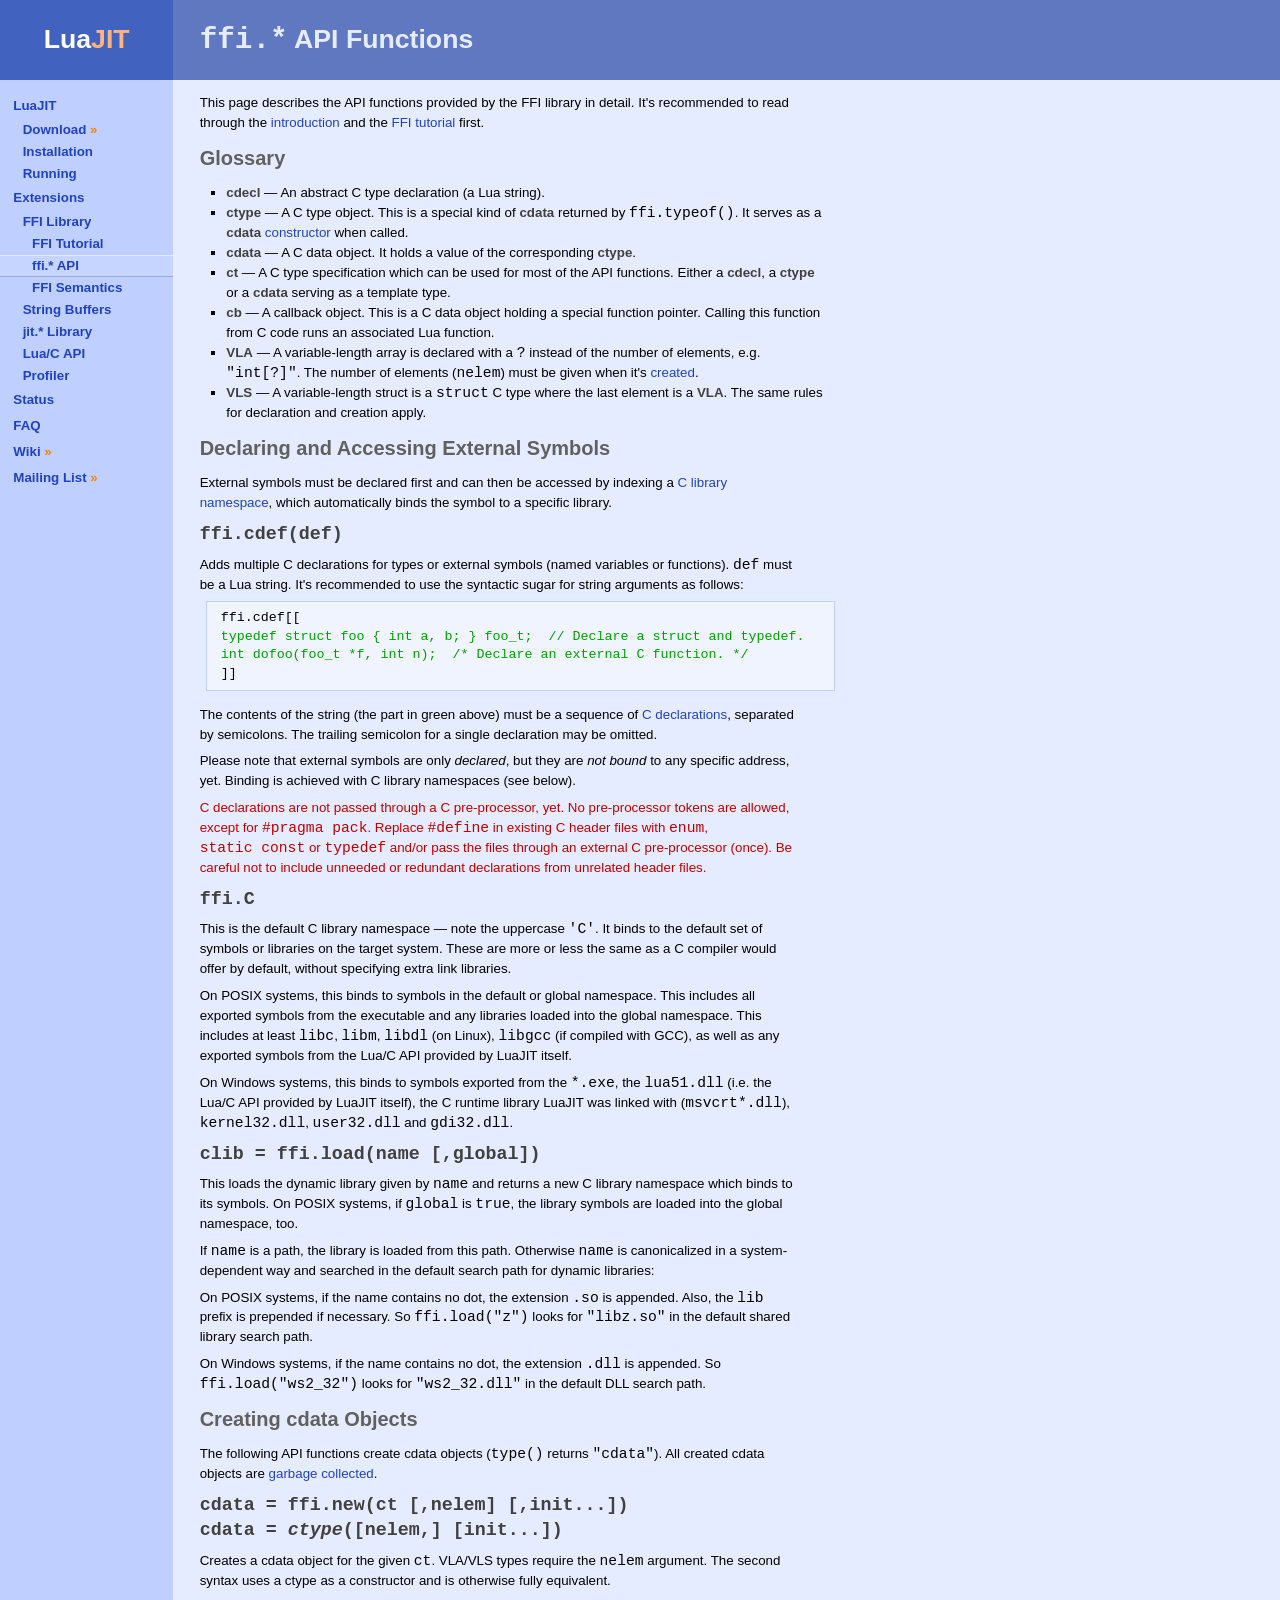
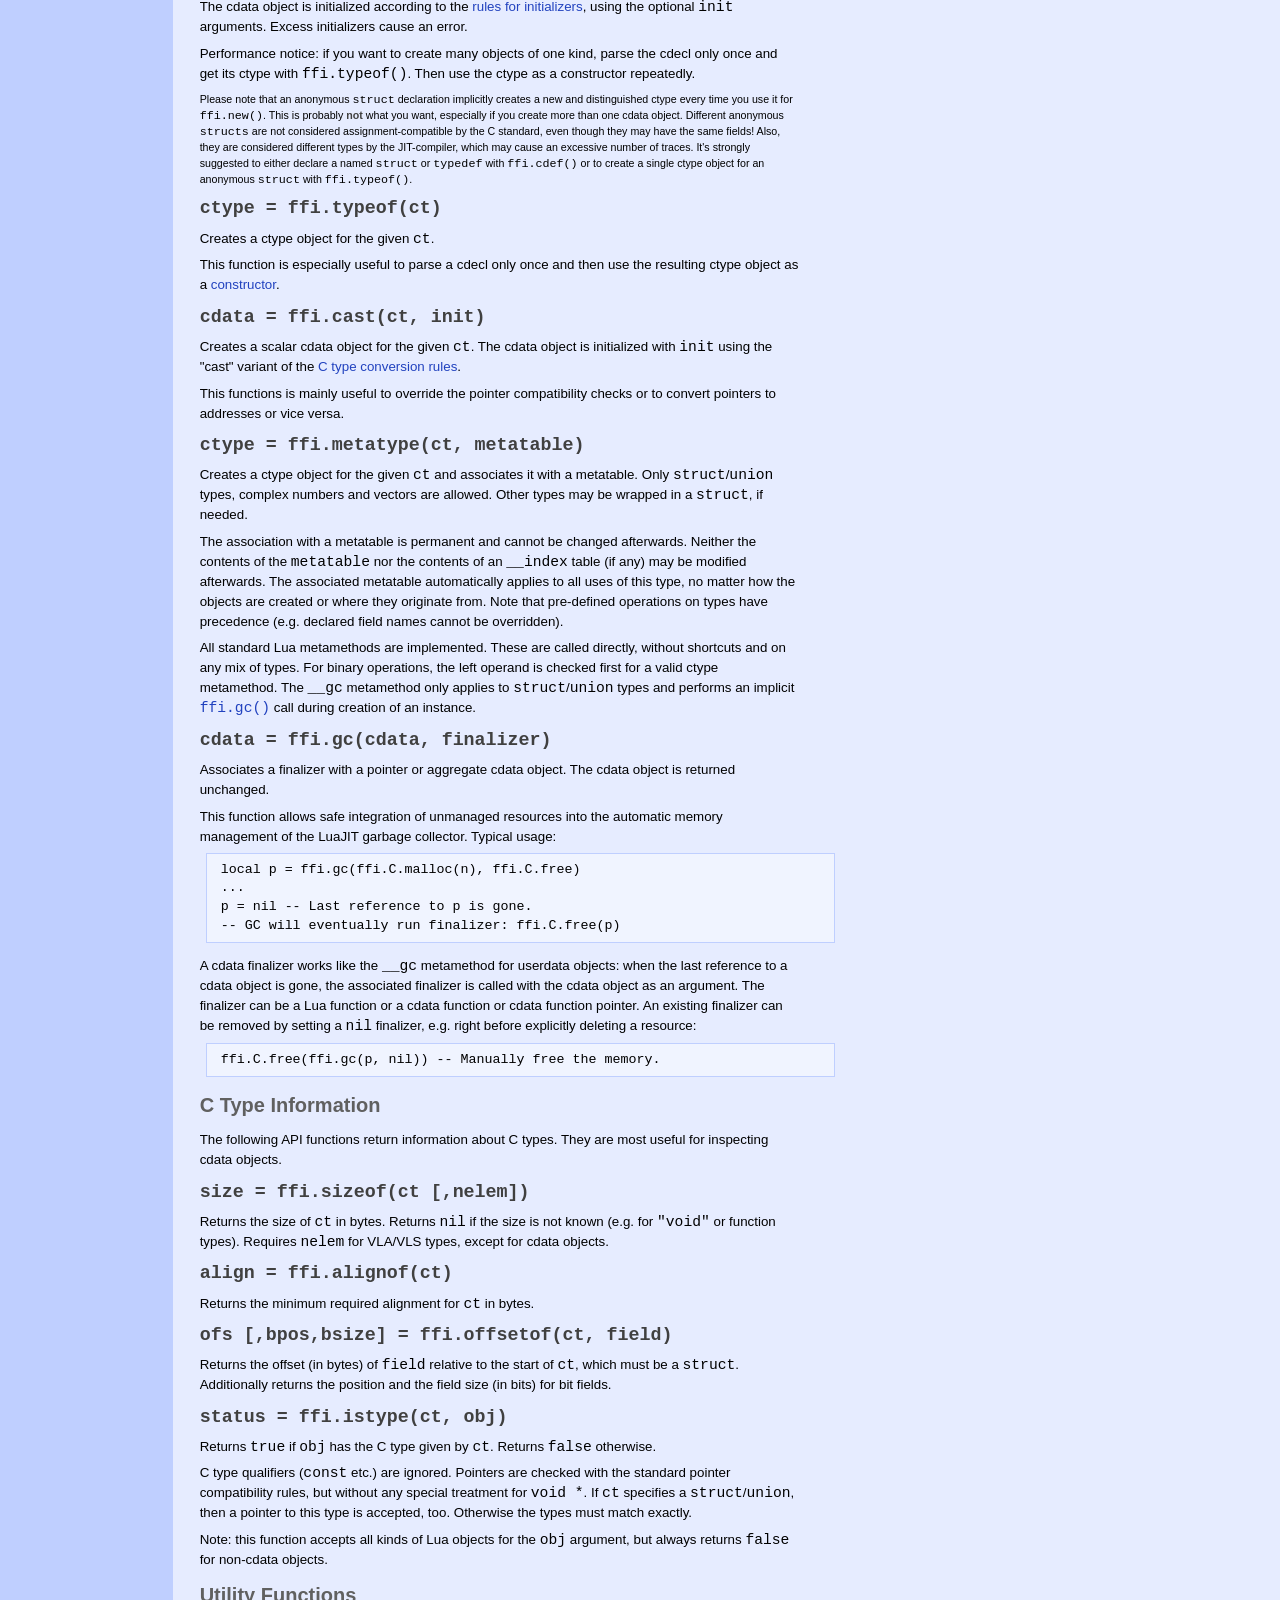
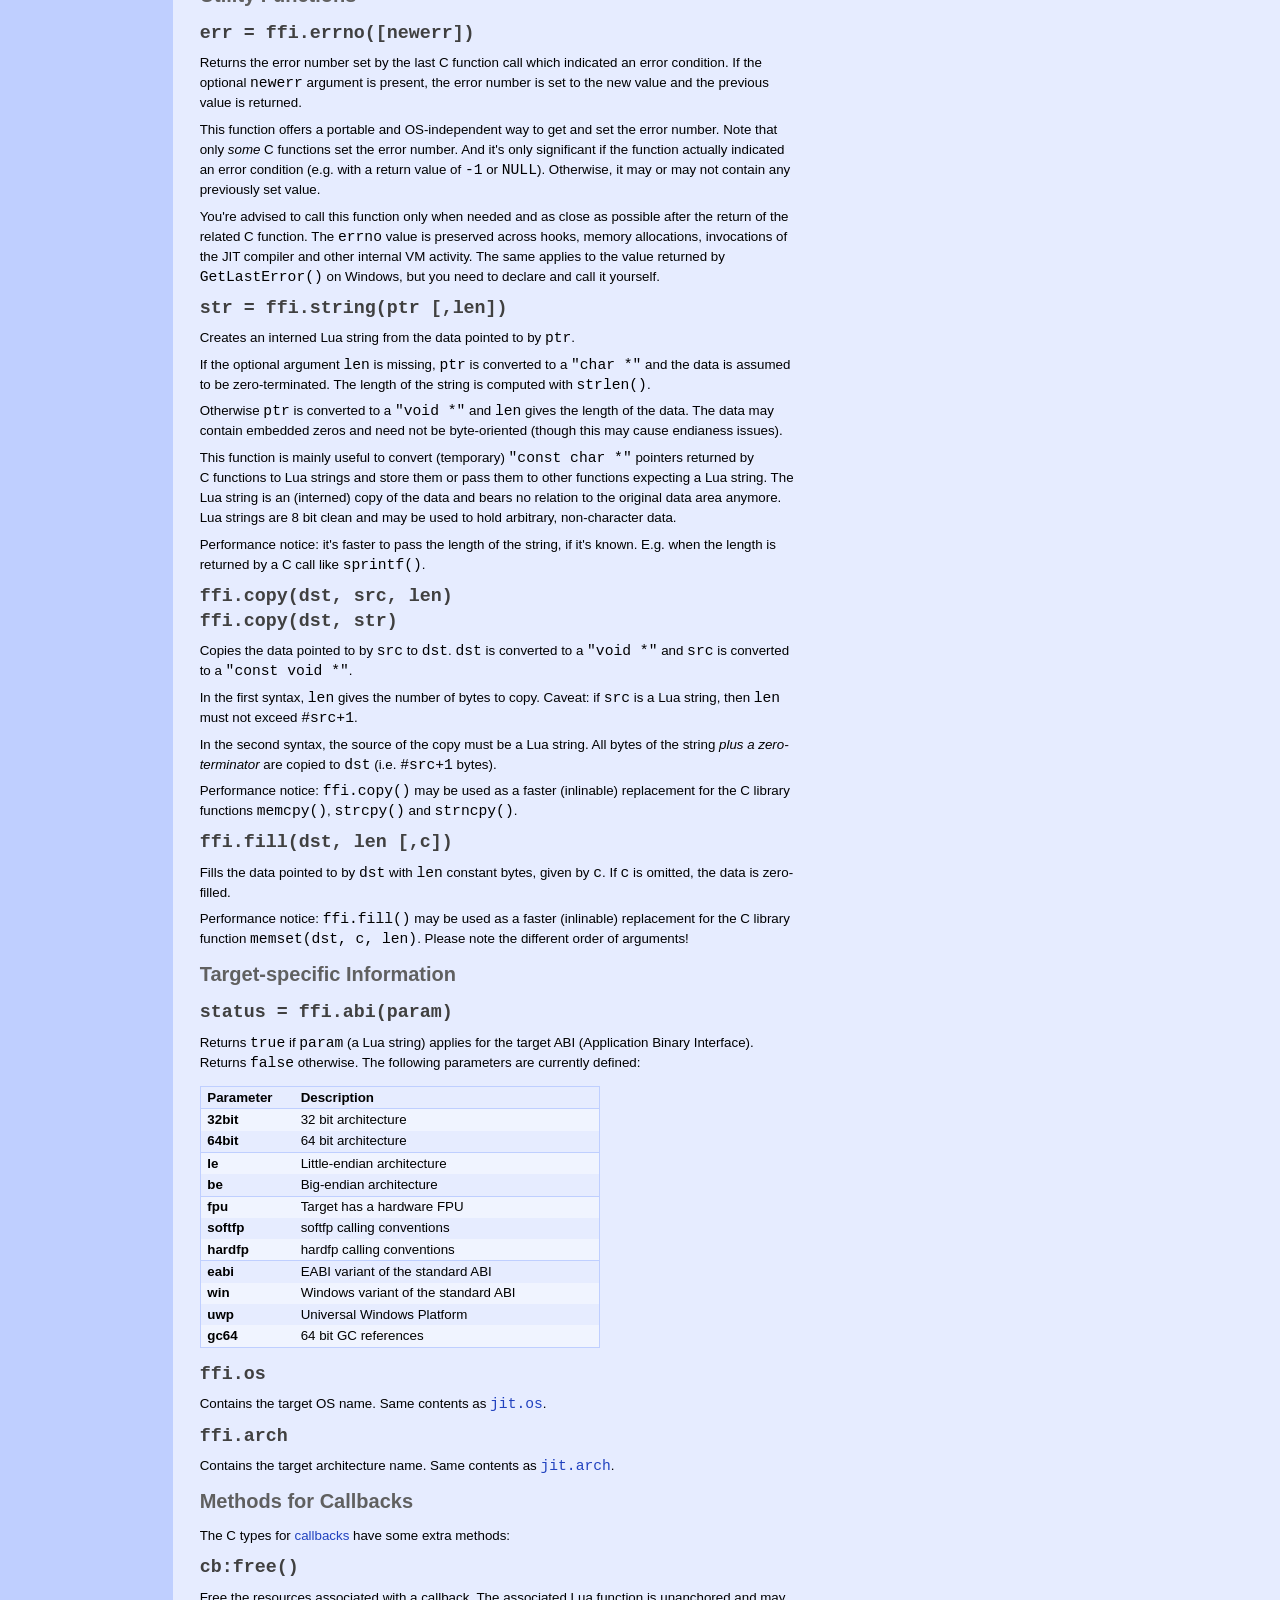
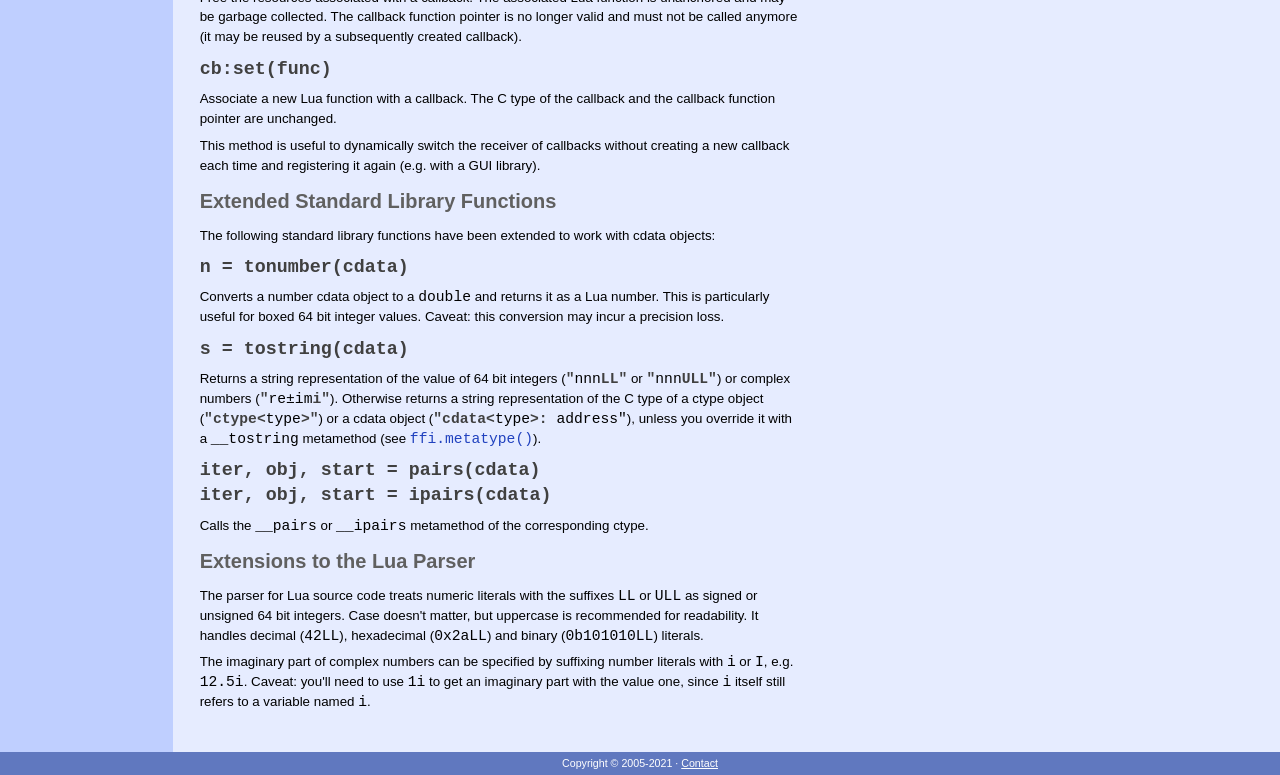
<file: lib/LuaJIT-2.1/doc/ext_ffi_api.html>
<!DOCTYPE html>
<html>
<head>
<title>ffi.* API Functions</title>
<meta charset="utf-8">
<meta name="Copyright" content="Copyright (C) 2005-2021">
<meta name="Language" content="en">
<link rel="stylesheet" type="text/css" href="bluequad.css" media="screen">
<link rel="stylesheet" type="text/css" href="bluequad-print.css" media="print">
<style type="text/css">
table.abitable { width: 30em; line-height: 1.2; }
tr.abihead td { font-weight: bold; }
td.abiparam { font-weight: bold; width: 6em; }
</style>
</head>
<body>
<div id="site">
<a href="https://luajit.org"><span>Lua<span id="logo">JIT</span></span></a>
</div>
<div id="head">
<h1><tt>ffi.*</tt> API Functions</h1>
</div>
<div id="nav">
<ul><li>
<a href="luajit.html">LuaJIT</a>
<ul><li>
<a href="https://luajit.org/download.html">Download <span class="ext">&raquo;</span></a>
</li><li>
<a href="install.html">Installation</a>
</li><li>
<a href="running.html">Running</a>
</li></ul>
</li><li>
<a href="extensions.html">Extensions</a>
<ul><li>
<a href="ext_ffi.html">FFI Library</a>
<ul><li>
<a href="ext_ffi_tutorial.html">FFI Tutorial</a>
</li><li>
<a class="current" href="ext_ffi_api.html">ffi.* API</a>
</li><li>
<a href="ext_ffi_semantics.html">FFI Semantics</a>
</li></ul>
</li><li>
<a href="ext_buffer.html">String Buffers</a>
</li><li>
<a href="ext_jit.html">jit.* Library</a>
</li><li>
<a href="ext_c_api.html">Lua/C API</a>
</li><li>
<a href="ext_profiler.html">Profiler</a>
</li></ul>
</li><li>
<a href="status.html">Status</a>
</li><li>
<a href="faq.html">FAQ</a>
</li><li>
<a href="http://wiki.luajit.org/">Wiki <span class="ext">&raquo;</span></a>
</li><li>
<a href="https://luajit.org/list.html">Mailing List <span class="ext">&raquo;</span></a>
</li></ul>
</div>
<div id="main">
<p>
This page describes the API functions provided by the FFI library in
detail. It's recommended to read through the
<a href="ext_ffi.html">introduction</a> and the
<a href="ext_ffi_tutorial.html">FFI tutorial</a> first.
</p>

<h2 id="glossary">Glossary</h2>
<ul>
<li><b>cdecl</b> &mdash; An abstract C&nbsp;type declaration (a Lua
string).</li>
<li><b>ctype</b> &mdash; A C&nbsp;type object. This is a special kind of
<b>cdata</b> returned by <tt>ffi.typeof()</tt>. It serves as a
<b>cdata</b> <a href="#ffi_new">constructor</a> when called.</li>
<li><b>cdata</b> &mdash; A C&nbsp;data object. It holds a value of the
corresponding <b>ctype</b>.</li>
<li><b>ct</b> &mdash; A C&nbsp;type specification which can be used for
most of the API functions. Either a <b>cdecl</b>, a <b>ctype</b> or a
<b>cdata</b> serving as a template type.</li>
<li><b>cb</b> &mdash; A callback object. This is a C&nbsp;data object
holding a special function pointer. Calling this function from
C&nbsp;code runs an associated Lua function.</li>
<li><b>VLA</b> &mdash; A variable-length array is declared with a
<tt>?</tt> instead of the number of elements, e.g. <tt>"int[?]"</tt>.
The number of elements (<tt>nelem</tt>) must be given when it's
<a href="#ffi_new">created</a>.</li>
<li><b>VLS</b> &mdash; A variable-length struct is a <tt>struct</tt> C
type where the last element is a <b>VLA</b>. The same rules for
declaration and creation apply.</li>
</ul>

<h2 id="decl">Declaring and Accessing External Symbols</h2>
<p>
External symbols must be declared first and can then be accessed by
indexing a <a href="ext_ffi_semantics.html#clib">C&nbsp;library
namespace</a>, which automatically binds the symbol to a specific
library.
</p>

<h3 id="ffi_cdef"><tt>ffi.cdef(def)</tt></h3>
<p>
Adds multiple C&nbsp;declarations for types or external symbols (named
variables or functions). <tt>def</tt> must be a Lua string. It's
recommended to use the syntactic sugar for string arguments as
follows:
</p>
<pre class="code">
ffi.cdef[[
<span style="color:#00a000;">typedef struct foo { int a, b; } foo_t;  // Declare a struct and typedef.
int dofoo(foo_t *f, int n);  /* Declare an external C function. */</span>
]]
</pre>
<p>
The contents of the string (the part in green above) must be a
sequence of
<a href="ext_ffi_semantics.html#clang">C&nbsp;declarations</a>,
separated by semicolons. The trailing semicolon for a single
declaration may be omitted.
</p>
<p>
Please note that external symbols are only <em>declared</em>, but they
are <em>not bound</em> to any specific address, yet. Binding is
achieved with C&nbsp;library namespaces (see below).
</p>
<p style="color: #c00000;">
C&nbsp;declarations are not passed through a C&nbsp;pre-processor,
yet. No pre-processor tokens are allowed, except for
<tt>#pragma&nbsp;pack</tt>. Replace <tt>#define</tt> in existing
C&nbsp;header files with <tt>enum</tt>, <tt>static&nbsp;const</tt>
or <tt>typedef</tt> and/or pass the files through an external
C&nbsp;pre-processor (once). Be careful not to include unneeded or
redundant declarations from unrelated header files.
</p>

<h3 id="ffi_C"><tt>ffi.C</tt></h3>
<p>
This is the default C&nbsp;library namespace &mdash; note the
uppercase <tt>'C'</tt>. It binds to the default set of symbols or
libraries on the target system. These are more or less the same as a
C&nbsp;compiler would offer by default, without specifying extra link
libraries.
</p>
<p>
On POSIX systems, this binds to symbols in the default or global
namespace. This includes all exported symbols from the executable and
any libraries loaded into the global namespace. This includes at least
<tt>libc</tt>, <tt>libm</tt>, <tt>libdl</tt> (on Linux),
<tt>libgcc</tt> (if compiled with GCC), as well as any exported
symbols from the Lua/C&nbsp;API provided by LuaJIT itself.
</p>
<p>
On Windows systems, this binds to symbols exported from the
<tt>*.exe</tt>, the <tt>lua51.dll</tt> (i.e. the Lua/C&nbsp;API
provided by LuaJIT itself), the C&nbsp;runtime library LuaJIT was linked
with (<tt>msvcrt*.dll</tt>), <tt>kernel32.dll</tt>,
<tt>user32.dll</tt> and <tt>gdi32.dll</tt>.
</p>

<h3 id="ffi_load"><tt>clib = ffi.load(name [,global])</tt></h3>
<p>
This loads the dynamic library given by <tt>name</tt> and returns
a new C&nbsp;library namespace which binds to its symbols. On POSIX
systems, if <tt>global</tt> is <tt>true</tt>, the library symbols are
loaded into the global namespace, too.
</p>
<p>
If <tt>name</tt> is a path, the library is loaded from this path.
Otherwise <tt>name</tt> is canonicalized in a system-dependent way and
searched in the default search path for dynamic libraries:
</p>
<p>
On POSIX systems, if the name contains no dot, the extension
<tt>.so</tt> is appended. Also, the <tt>lib</tt> prefix is prepended
if necessary. So <tt>ffi.load("z")</tt> looks for <tt>"libz.so"</tt>
in the default shared library search path.
</p>
<p>
On Windows systems, if the name contains no dot, the extension
<tt>.dll</tt> is appended. So <tt>ffi.load("ws2_32")</tt> looks for
<tt>"ws2_32.dll"</tt> in the default DLL search path.
</p>

<h2 id="create">Creating cdata Objects</h2>
<p>
The following API functions create cdata objects (<tt>type()</tt>
returns <tt>"cdata"</tt>). All created cdata objects are
<a href="ext_ffi_semantics.html#gc">garbage collected</a>.
</p>

<h3 id="ffi_new"><tt>cdata = ffi.new(ct [,nelem] [,init...])<br>
cdata = <em>ctype</em>([nelem,] [init...])</tt></h3>
<p>
Creates a cdata object for the given <tt>ct</tt>. VLA/VLS types
require the <tt>nelem</tt> argument. The second syntax uses a ctype as
a constructor and is otherwise fully equivalent.
</p>
<p>
The cdata object is initialized according to the
<a href="ext_ffi_semantics.html#init">rules for initializers</a>,
using the optional <tt>init</tt> arguments. Excess initializers cause
an error.
</p>
<p>
Performance notice: if you want to create many objects of one kind,
parse the cdecl only once and get its ctype with
<tt>ffi.typeof()</tt>. Then use the ctype as a constructor repeatedly.
</p>
<p style="font-size: 8pt;">
Please note that an anonymous <tt>struct</tt> declaration implicitly
creates a new and distinguished ctype every time you use it for
<tt>ffi.new()</tt>. This is probably <b>not</b> what you want,
especially if you create more than one cdata object. Different anonymous
<tt>structs</tt> are not considered assignment-compatible by the
C&nbsp;standard, even though they may have the same fields! Also, they
are considered different types by the JIT-compiler, which may cause an
excessive number of traces. It's strongly suggested to either declare
a named <tt>struct</tt> or <tt>typedef</tt> with <tt>ffi.cdef()</tt>
or to create a single ctype object for an anonymous <tt>struct</tt>
with <tt>ffi.typeof()</tt>.
</p>

<h3 id="ffi_typeof"><tt>ctype = ffi.typeof(ct)</tt></h3>
<p>
Creates a ctype object for the given <tt>ct</tt>.
</p>
<p>
This function is especially useful to parse a cdecl only once and then
use the resulting ctype object as a <a href="#ffi_new">constructor</a>.
</p>

<h3 id="ffi_cast"><tt>cdata = ffi.cast(ct, init)</tt></h3>
<p>
Creates a scalar cdata object for the given <tt>ct</tt>. The cdata
object is initialized with <tt>init</tt> using the "cast" variant of
the <a href="ext_ffi_semantics.html#convert">C&nbsp;type conversion
rules</a>.
</p>
<p>
This functions is mainly useful to override the pointer compatibility
checks or to convert pointers to addresses or vice versa.
</p>

<h3 id="ffi_metatype"><tt>ctype = ffi.metatype(ct, metatable)</tt></h3>
<p>
Creates a ctype object for the given <tt>ct</tt> and associates it with
a metatable. Only <tt>struct</tt>/<tt>union</tt> types, complex numbers
and vectors are allowed. Other types may be wrapped in a
<tt>struct</tt>, if needed.
</p>
<p>
The association with a metatable is permanent and cannot be changed
afterwards. Neither the contents of the <tt>metatable</tt> nor the
contents of an <tt>__index</tt> table (if any) may be modified
afterwards. The associated metatable automatically applies to all uses
of this type, no matter how the objects are created or where they
originate from. Note that pre-defined operations on types have
precedence (e.g. declared field names cannot be overridden).
</p>
<p>
All standard Lua metamethods are implemented. These are called directly,
without shortcuts and on any mix of types. For binary operations, the
left operand is checked first for a valid ctype metamethod. The
<tt>__gc</tt> metamethod only applies to <tt>struct</tt>/<tt>union</tt>
types and performs an implicit <a href="#ffi_gc"><tt>ffi.gc()</tt></a>
call during creation of an instance.
</p>

<h3 id="ffi_gc"><tt>cdata = ffi.gc(cdata, finalizer)</tt></h3>
<p>
Associates a finalizer with a pointer or aggregate cdata object. The
cdata object is returned unchanged.
</p>
<p>
This function allows safe integration of unmanaged resources into the
automatic memory management of the LuaJIT garbage collector. Typical
usage:
</p>
<pre class="code">
local p = ffi.gc(ffi.C.malloc(n), ffi.C.free)
...
p = nil -- Last reference to p is gone.
-- GC will eventually run finalizer: ffi.C.free(p)
</pre>
<p>
A cdata finalizer works like the <tt>__gc</tt> metamethod for userdata
objects: when the last reference to a cdata object is gone, the
associated finalizer is called with the cdata object as an argument. The
finalizer can be a Lua function or a cdata function or cdata function
pointer. An existing finalizer can be removed by setting a <tt>nil</tt>
finalizer, e.g. right before explicitly deleting a resource:
</p>
<pre class="code">
ffi.C.free(ffi.gc(p, nil)) -- Manually free the memory.
</pre>

<h2 id="info">C&nbsp;Type Information</h2>
<p>
The following API functions return information about C&nbsp;types.
They are most useful for inspecting cdata objects.
</p>

<h3 id="ffi_sizeof"><tt>size = ffi.sizeof(ct [,nelem])</tt></h3>
<p>
Returns the size of <tt>ct</tt> in bytes. Returns <tt>nil</tt> if
the size is not known (e.g. for <tt>"void"</tt> or function types).
Requires <tt>nelem</tt> for VLA/VLS types, except for cdata objects.
</p>

<h3 id="ffi_alignof"><tt>align = ffi.alignof(ct)</tt></h3>
<p>
Returns the minimum required alignment for <tt>ct</tt> in bytes.
</p>

<h3 id="ffi_offsetof"><tt>ofs [,bpos,bsize] = ffi.offsetof(ct, field)</tt></h3>
<p>
Returns the offset (in bytes) of <tt>field</tt> relative to the start
of <tt>ct</tt>, which must be a <tt>struct</tt>. Additionally returns
the position and the field size (in bits) for bit fields.
</p>

<h3 id="ffi_istype"><tt>status = ffi.istype(ct, obj)</tt></h3>
<p>
Returns <tt>true</tt> if <tt>obj</tt> has the C&nbsp;type given by
<tt>ct</tt>. Returns <tt>false</tt> otherwise.
</p>
<p>
C&nbsp;type qualifiers (<tt>const</tt> etc.) are ignored. Pointers are
checked with the standard pointer compatibility rules, but without any
special treatment for <tt>void&nbsp;*</tt>. If <tt>ct</tt> specifies a
<tt>struct</tt>/<tt>union</tt>, then a pointer to this type is accepted,
too. Otherwise the types must match exactly.
</p>
<p>
Note: this function accepts all kinds of Lua objects for the
<tt>obj</tt> argument, but always returns <tt>false</tt> for non-cdata
objects.
</p>

<h2 id="util">Utility Functions</h2>

<h3 id="ffi_errno"><tt>err = ffi.errno([newerr])</tt></h3>
<p>
Returns the error number set by the last C&nbsp;function call which
indicated an error condition. If the optional <tt>newerr</tt> argument
is present, the error number is set to the new value and the previous
value is returned.
</p>
<p>
This function offers a portable and OS-independent way to get and set the
error number. Note that only <em>some</em> C&nbsp;functions set the error
number. And it's only significant if the function actually indicated an
error condition (e.g. with a return value of <tt>-1</tt> or
<tt>NULL</tt>). Otherwise, it may or may not contain any previously set
value.
</p>
<p>
You're advised to call this function only when needed and as close as
possible after the return of the related C&nbsp;function. The
<tt>errno</tt> value is preserved across hooks, memory allocations,
invocations of the JIT compiler and other internal VM activity. The same
applies to the value returned by <tt>GetLastError()</tt> on Windows, but
you need to declare and call it yourself.
</p>

<h3 id="ffi_string"><tt>str = ffi.string(ptr [,len])</tt></h3>
<p>
Creates an interned Lua string from the data pointed to by
<tt>ptr</tt>.
</p>
<p>
If the optional argument <tt>len</tt> is missing, <tt>ptr</tt> is
converted to a <tt>"char&nbsp;*"</tt> and the data is assumed to be
zero-terminated. The length of the string is computed with
<tt>strlen()</tt>.
</p>
<p>
Otherwise <tt>ptr</tt> is converted to a <tt>"void&nbsp;*"</tt> and
<tt>len</tt> gives the length of the data. The data may contain
embedded zeros and need not be byte-oriented (though this may cause
endianess issues).
</p>
<p>
This function is mainly useful to convert (temporary)
<tt>"const&nbsp;char&nbsp;*"</tt> pointers returned by
C&nbsp;functions to Lua strings and store them or pass them to other
functions expecting a Lua string. The Lua string is an (interned) copy
of the data and bears no relation to the original data area anymore.
Lua strings are 8&nbsp;bit clean and may be used to hold arbitrary,
non-character data.
</p>
<p>
Performance notice: it's faster to pass the length of the string, if
it's known. E.g. when the length is returned by a C&nbsp;call like
<tt>sprintf()</tt>.
</p>

<h3 id="ffi_copy"><tt>ffi.copy(dst, src, len)<br>
ffi.copy(dst, str)</tt></h3>
<p>
Copies the data pointed to by <tt>src</tt> to <tt>dst</tt>.
<tt>dst</tt> is converted to a <tt>"void&nbsp;*"</tt> and <tt>src</tt>
is converted to a <tt>"const void&nbsp;*"</tt>.
</p>
<p>
In the first syntax, <tt>len</tt> gives the number of bytes to copy.
Caveat: if <tt>src</tt> is a Lua string, then <tt>len</tt> must not
exceed <tt>#src+1</tt>.
</p>
<p>
In the second syntax, the source of the copy must be a Lua string. All
bytes of the string <em>plus a zero-terminator</em> are copied to
<tt>dst</tt> (i.e. <tt>#src+1</tt> bytes).
</p>
<p>
Performance notice: <tt>ffi.copy()</tt> may be used as a faster
(inlinable) replacement for the C&nbsp;library functions
<tt>memcpy()</tt>, <tt>strcpy()</tt> and <tt>strncpy()</tt>.
</p>

<h3 id="ffi_fill"><tt>ffi.fill(dst, len [,c])</tt></h3>
<p>
Fills the data pointed to by <tt>dst</tt> with <tt>len</tt> constant
bytes, given by <tt>c</tt>. If <tt>c</tt> is omitted, the data is
zero-filled.
</p>
<p>
Performance notice: <tt>ffi.fill()</tt> may be used as a faster
(inlinable) replacement for the C&nbsp;library function
<tt>memset(dst,&nbsp;c,&nbsp;len)</tt>. Please note the different
order of arguments!
</p>

<h2 id="target">Target-specific Information</h2>

<h3 id="ffi_abi"><tt>status = ffi.abi(param)</tt></h3>
<p>
Returns <tt>true</tt> if <tt>param</tt> (a Lua string) applies for the
target ABI (Application Binary Interface). Returns <tt>false</tt>
otherwise. The following parameters are currently defined:
</p>
<table class="abitable">
<tr class="abihead">
<td class="abiparam">Parameter</td>
<td class="abidesc">Description</td>
</tr>
<tr class="odd separate">
<td class="abiparam">32bit</td><td class="abidesc">32 bit architecture</td></tr>
<tr class="even">
<td class="abiparam">64bit</td><td class="abidesc">64 bit architecture</td></tr>
<tr class="odd separate">
<td class="abiparam">le</td><td class="abidesc">Little-endian architecture</td></tr>
<tr class="even">
<td class="abiparam">be</td><td class="abidesc">Big-endian architecture</td></tr>
<tr class="odd separate">
<td class="abiparam">fpu</td><td class="abidesc">Target has a hardware FPU</td></tr>
<tr class="even">
<td class="abiparam">softfp</td><td class="abidesc">softfp calling conventions</td></tr>
<tr class="odd">
<td class="abiparam">hardfp</td><td class="abidesc">hardfp calling conventions</td></tr>
<tr class="even separate">
<td class="abiparam">eabi</td><td class="abidesc">EABI variant of the standard ABI</td></tr>
<tr class="odd">
<td class="abiparam">win</td><td class="abidesc">Windows variant of the standard ABI</td></tr>
<tr class="even">
<td class="abiparam">uwp</td><td class="abidesc">Universal Windows Platform</td></tr>
<tr class="odd">
<td class="abiparam">gc64</td><td class="abidesc">64 bit GC references</td></tr>
</table>

<h3 id="ffi_os"><tt>ffi.os</tt></h3>
<p>
Contains the target OS name. Same contents as
<a href="ext_jit.html#jit_os"><tt>jit.os</tt></a>.
</p>

<h3 id="ffi_arch"><tt>ffi.arch</tt></h3>
<p>
Contains the target architecture name. Same contents as
<a href="ext_jit.html#jit_arch"><tt>jit.arch</tt></a>.
</p>

<h2 id="callback">Methods for Callbacks</h2>
<p>
The C&nbsp;types for <a href="ext_ffi_semantics.html#callback">callbacks</a>
have some extra methods:
</p>

<h3 id="callback_free"><tt>cb:free()</tt></h3>
<p>
Free the resources associated with a callback. The associated Lua
function is unanchored and may be garbage collected. The callback
function pointer is no longer valid and must not be called anymore
(it may be reused by a subsequently created callback).
</p>

<h3 id="callback_set"><tt>cb:set(func)</tt></h3>
<p>
Associate a new Lua function with a callback. The C&nbsp;type of the
callback and the callback function pointer are unchanged.
</p>
<p>
This method is useful to dynamically switch the receiver of callbacks
without creating a new callback each time and registering it again (e.g.
with a GUI library).
</p>

<h2 id="extended">Extended Standard Library Functions</h2>
<p>
The following standard library functions have been extended to work
with cdata objects:
</p>

<h3 id="tonumber"><tt>n = tonumber(cdata)</tt></h3>
<p>
Converts a number cdata object to a <tt>double</tt> and returns it as
a Lua number. This is particularly useful for boxed 64&nbsp;bit
integer values. Caveat: this conversion may incur a precision loss.
</p>

<h3 id="tostring"><tt>s = tostring(cdata)</tt></h3>
<p>
Returns a string representation of the value of 64&nbsp;bit integers
(<tt><b>"</b>nnn<b>LL"</b></tt> or <tt><b>"</b>nnn<b>ULL"</b></tt>) or
complex numbers (<tt><b>"</b>re&plusmn;im<b>i"</b></tt>). Otherwise
returns a string representation of the C&nbsp;type of a ctype object
(<tt><b>"ctype&lt;</b>type<b>&gt;"</b></tt>) or a cdata object
(<tt><b>"cdata&lt;</b>type<b>&gt;:&nbsp;</b>address"</tt>), unless you
override it with a <tt>__tostring</tt> metamethod (see
<a href="#ffi_metatype"><tt>ffi.metatype()</tt></a>).
</p>

<h3 id="pairs"><tt>iter, obj, start = pairs(cdata)<br>
iter, obj, start = ipairs(cdata)<br></tt></h3>
<p>
Calls the <tt>__pairs</tt> or <tt>__ipairs</tt> metamethod of the
corresponding ctype.
</p>

<h2 id="literals">Extensions to the Lua Parser</h2>
<p>
The parser for Lua source code treats numeric literals with the
suffixes <tt>LL</tt> or <tt>ULL</tt> as signed or unsigned 64&nbsp;bit
integers. Case doesn't matter, but uppercase is recommended for
readability. It handles decimal (<tt>42LL</tt>), hexadecimal
(<tt>0x2aLL</tt>) and binary (<tt>0b101010LL</tt>) literals.
</p>
<p>
The imaginary part of complex numbers can be specified by suffixing
number literals with <tt>i</tt> or <tt>I</tt>, e.g. <tt>12.5i</tt>.
Caveat: you'll need to use <tt>1i</tt> to get an imaginary part with
the value one, since <tt>i</tt> itself still refers to a variable
named <tt>i</tt>.
</p>
<br class="flush">
</div>
<div id="foot">
<hr class="hide">
Copyright &copy; 2005-2021
<span class="noprint">
&middot;
<a href="contact.html">Contact</a>
</span>
</div>
</body>
</html>
</file>
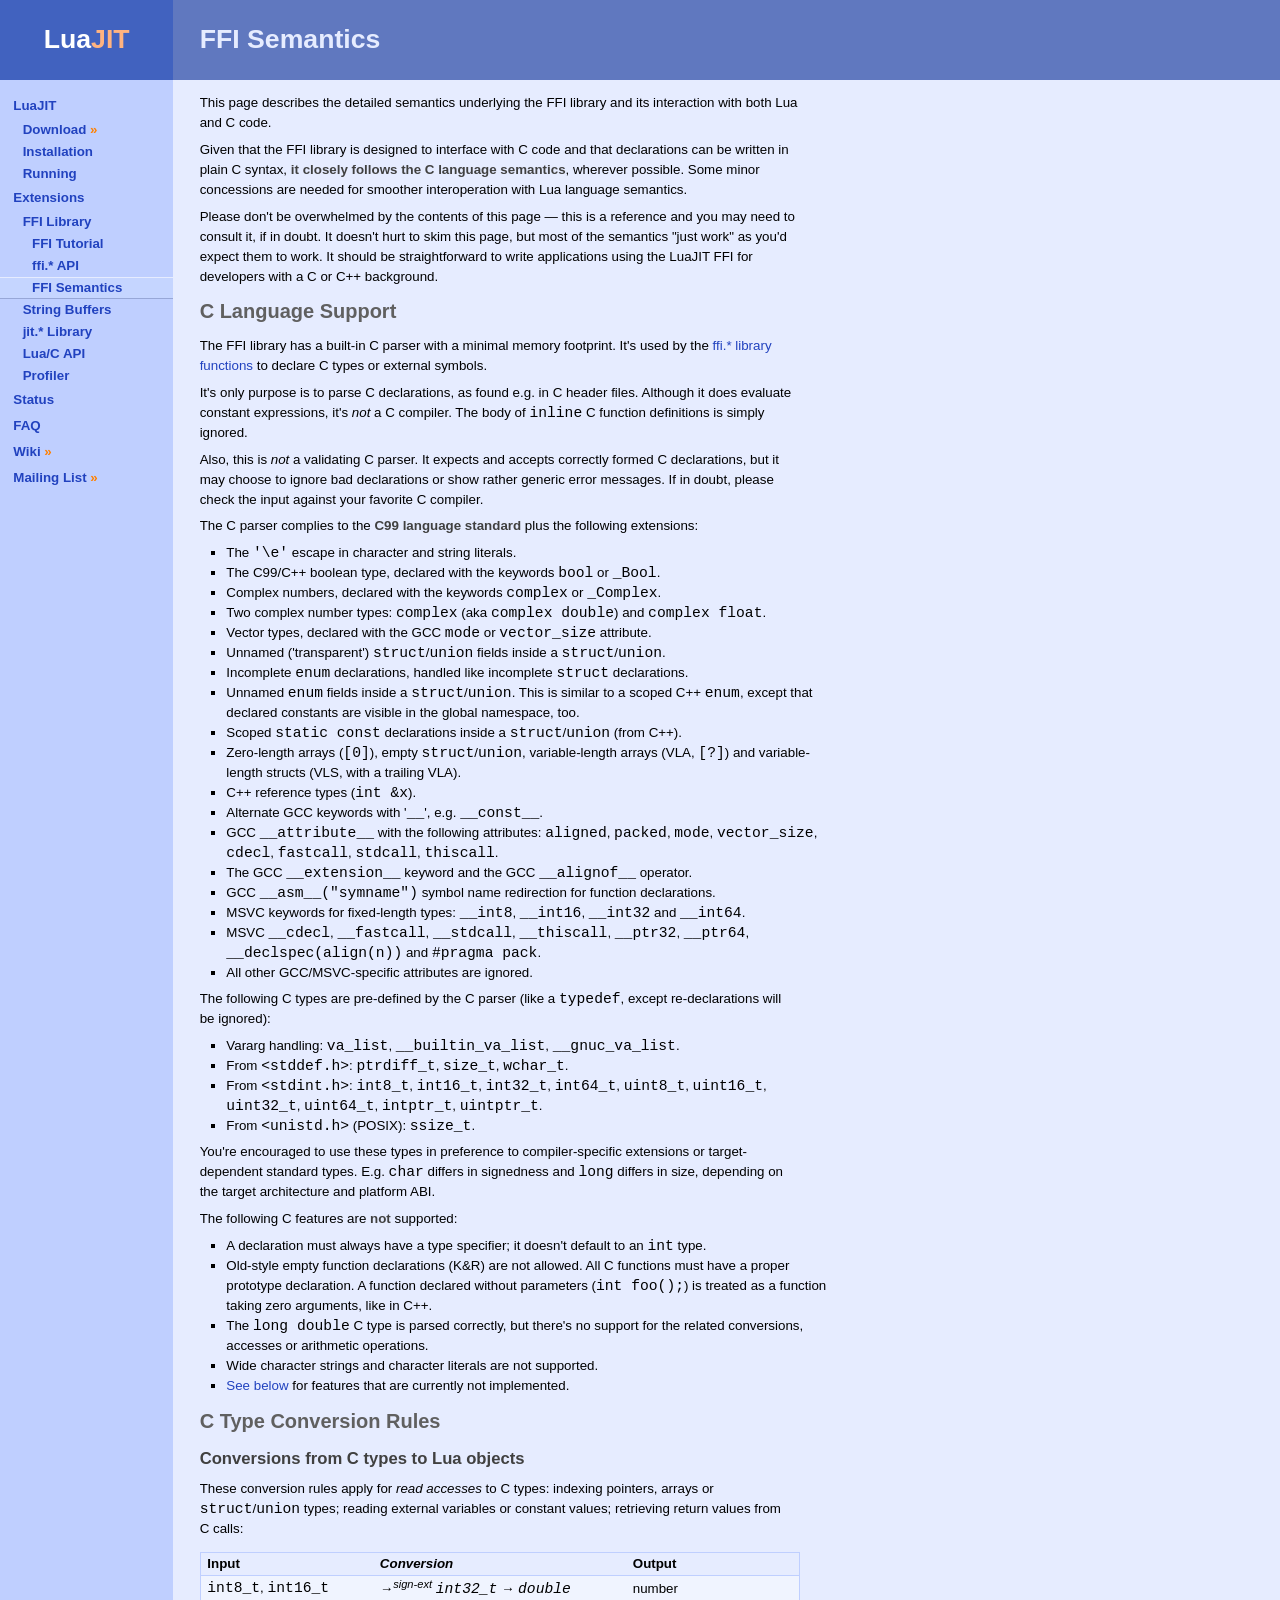
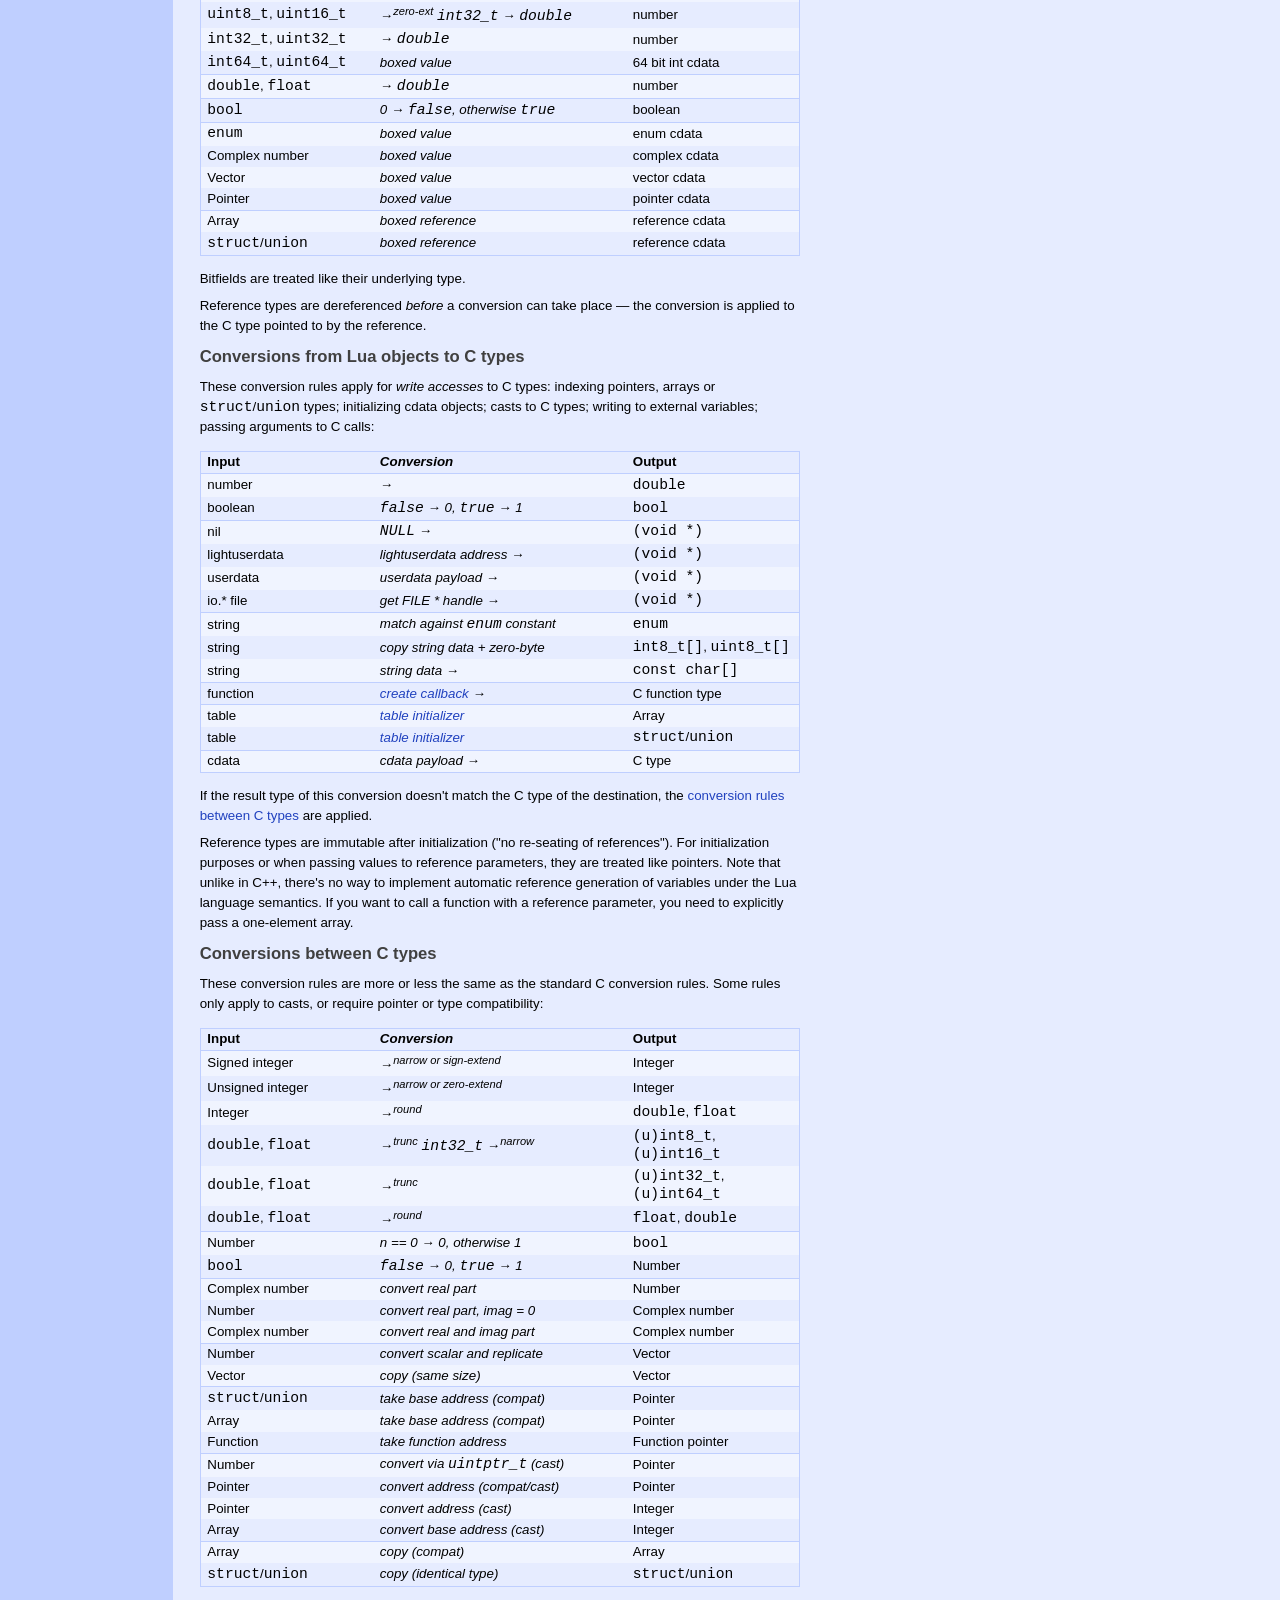
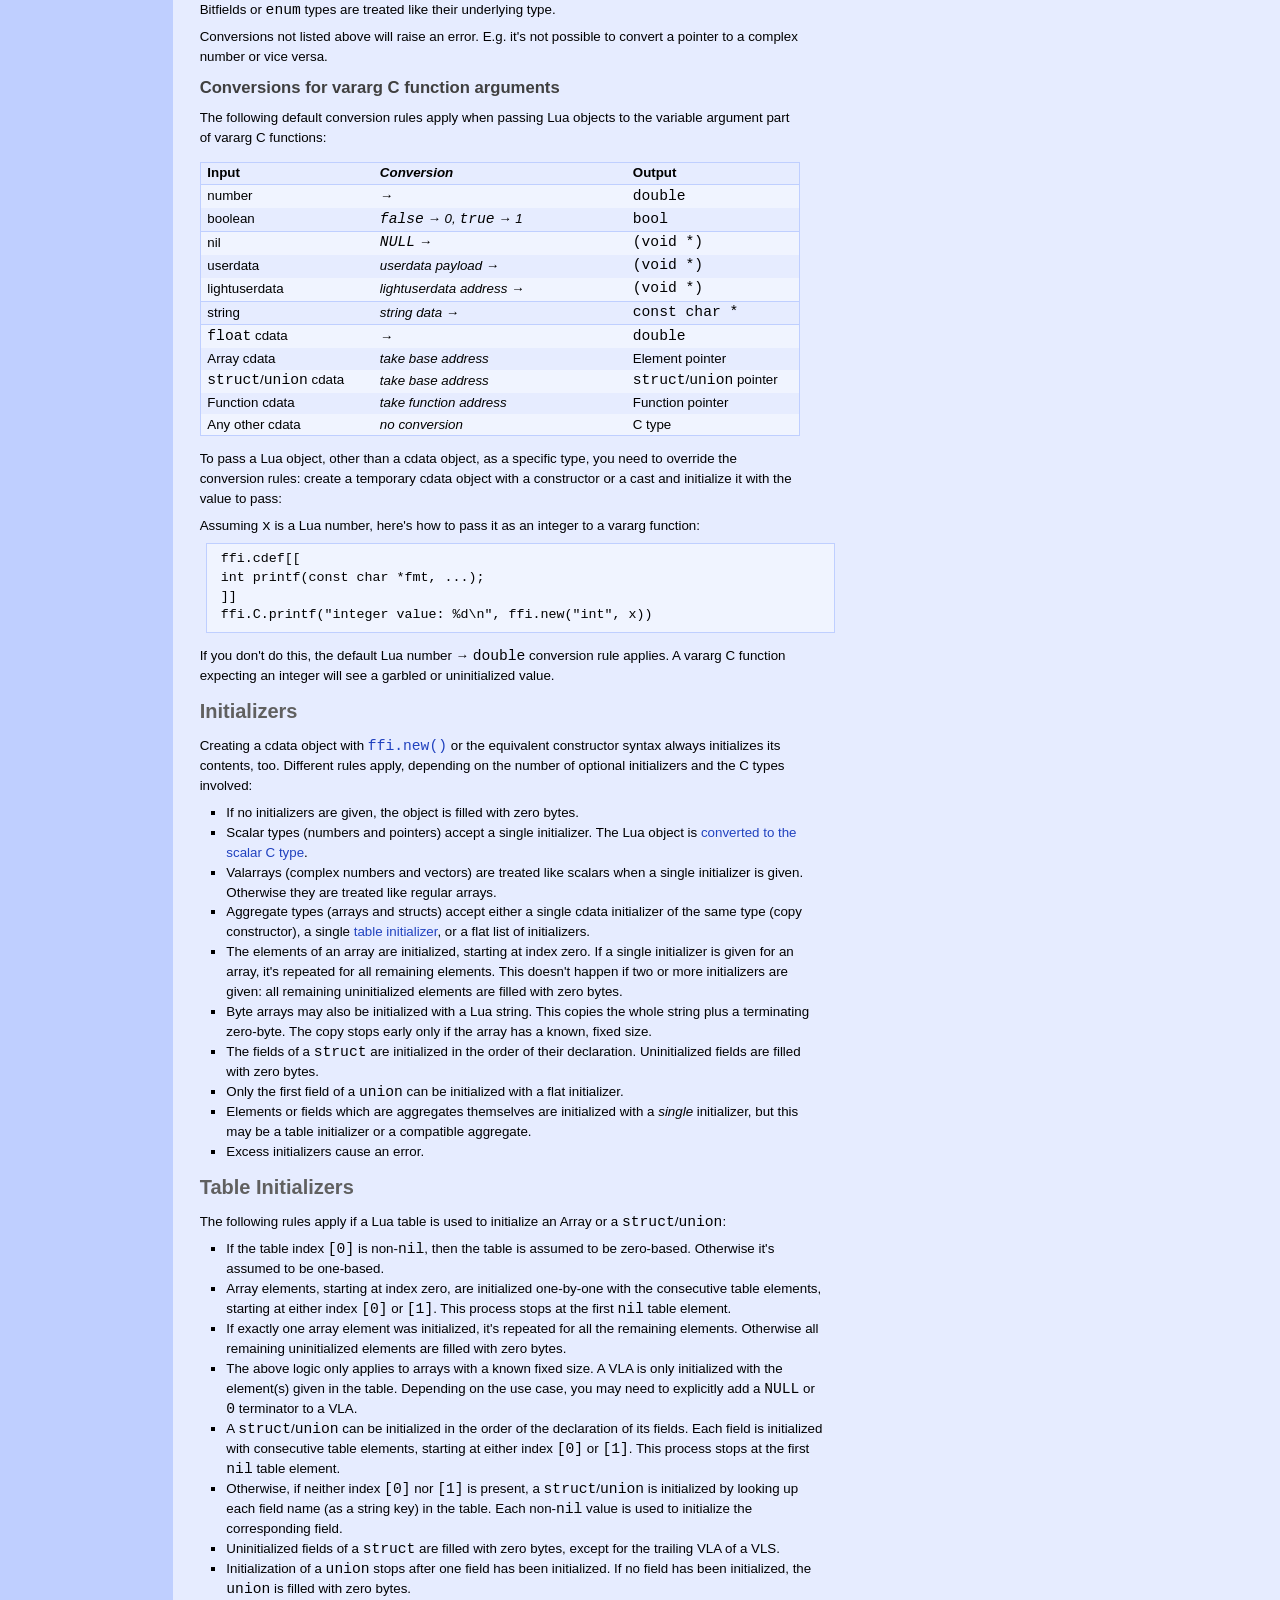
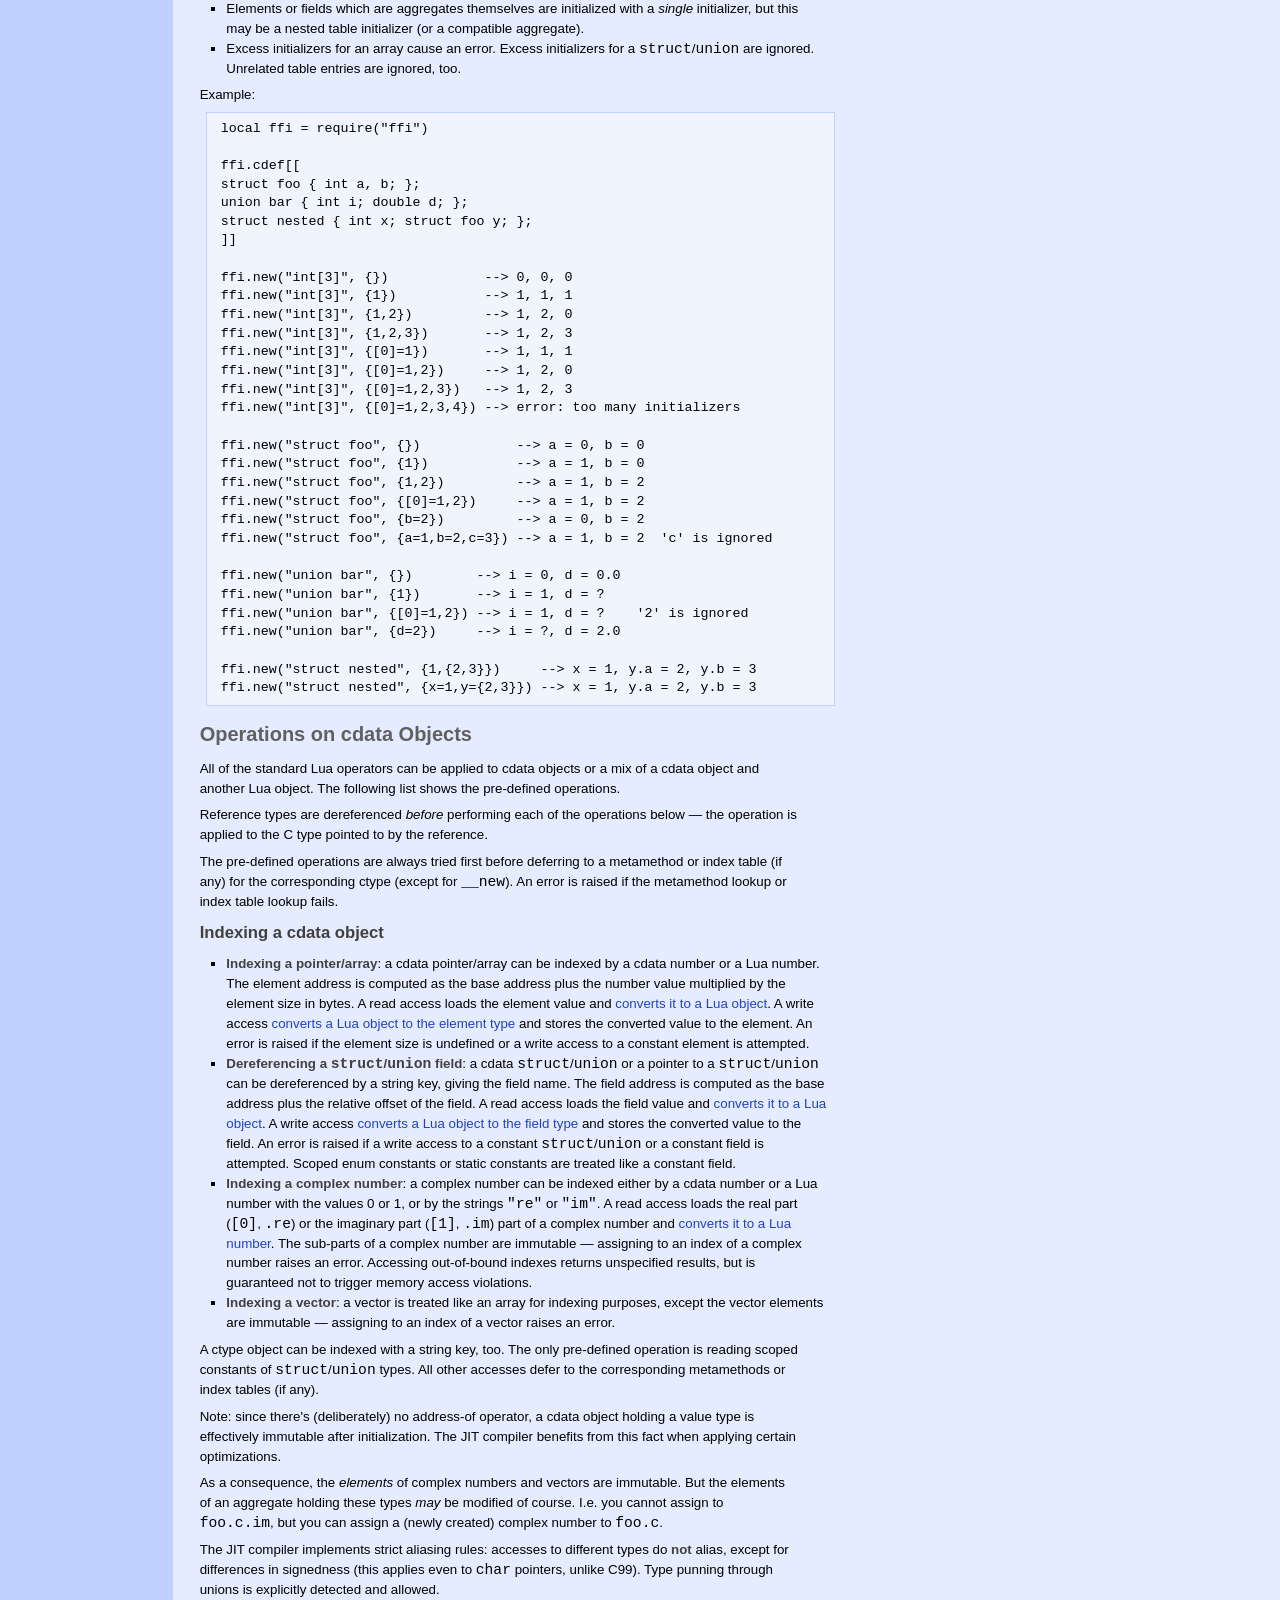
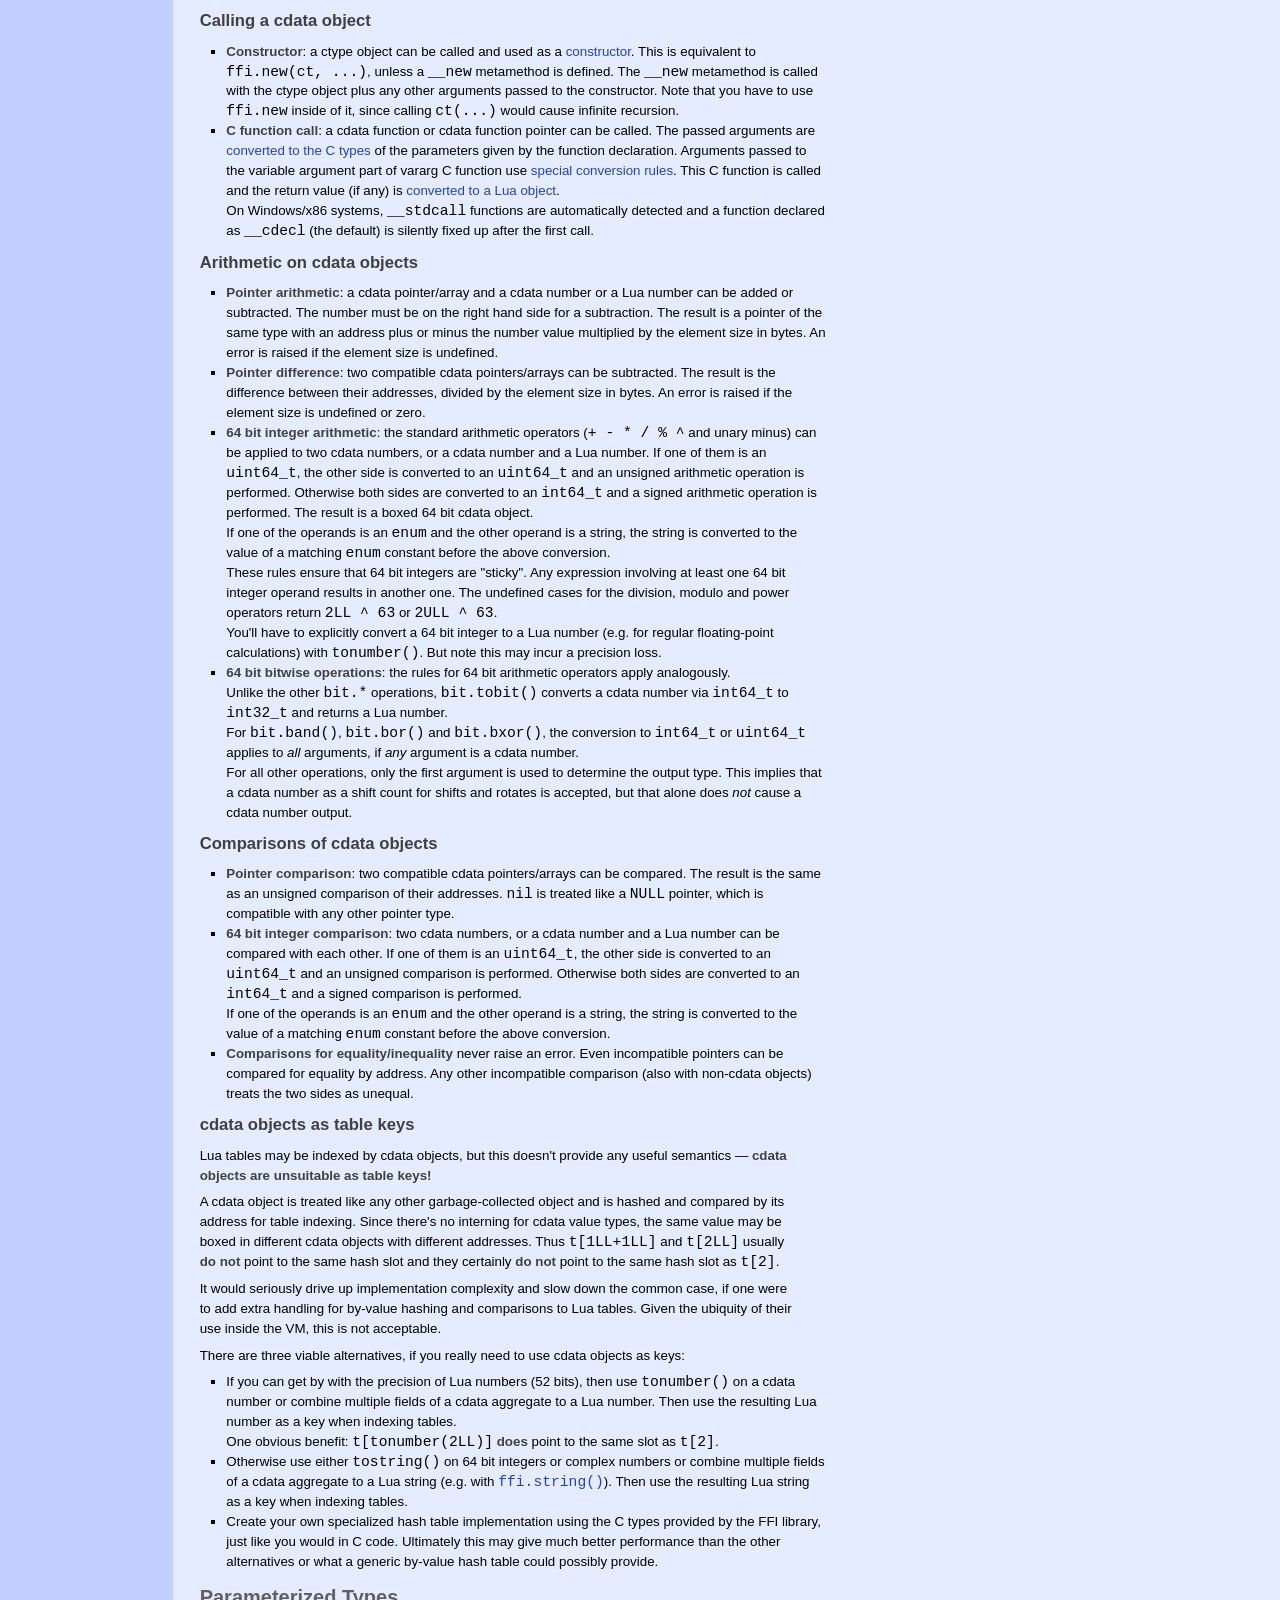
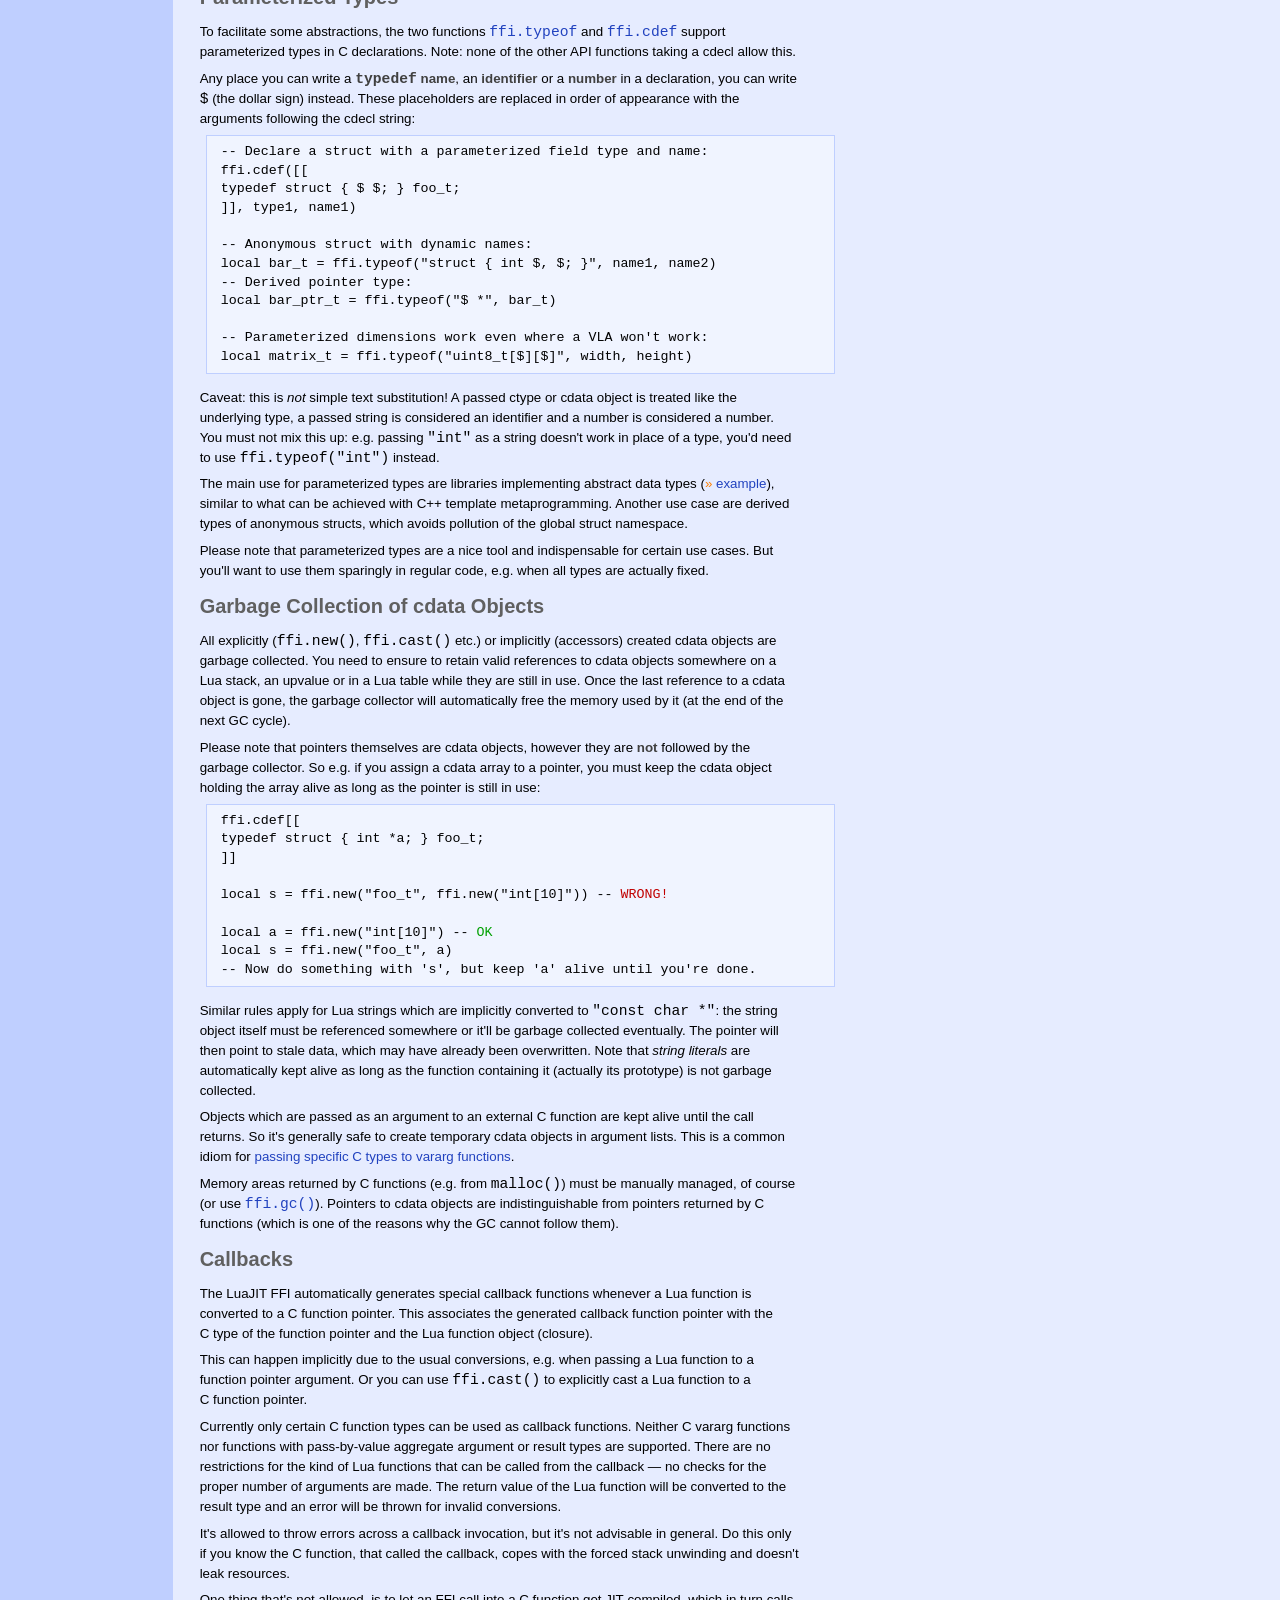
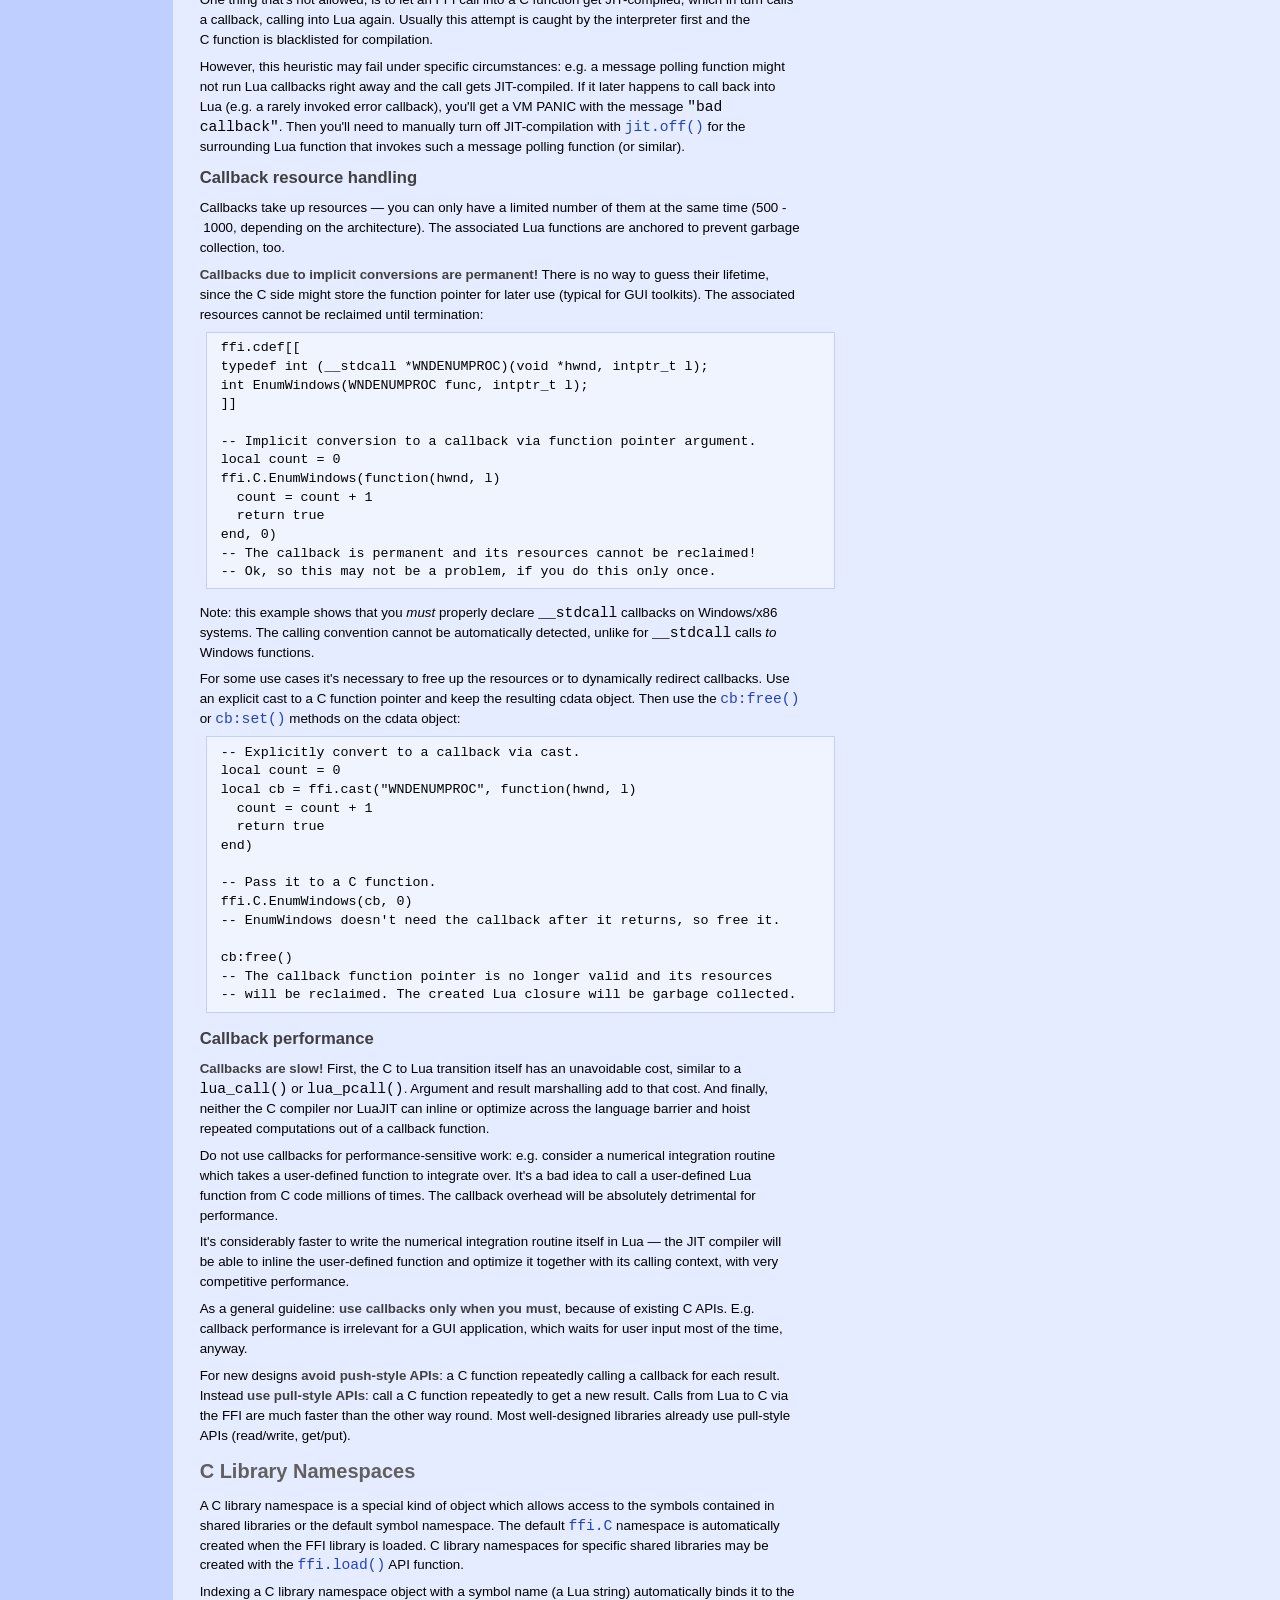
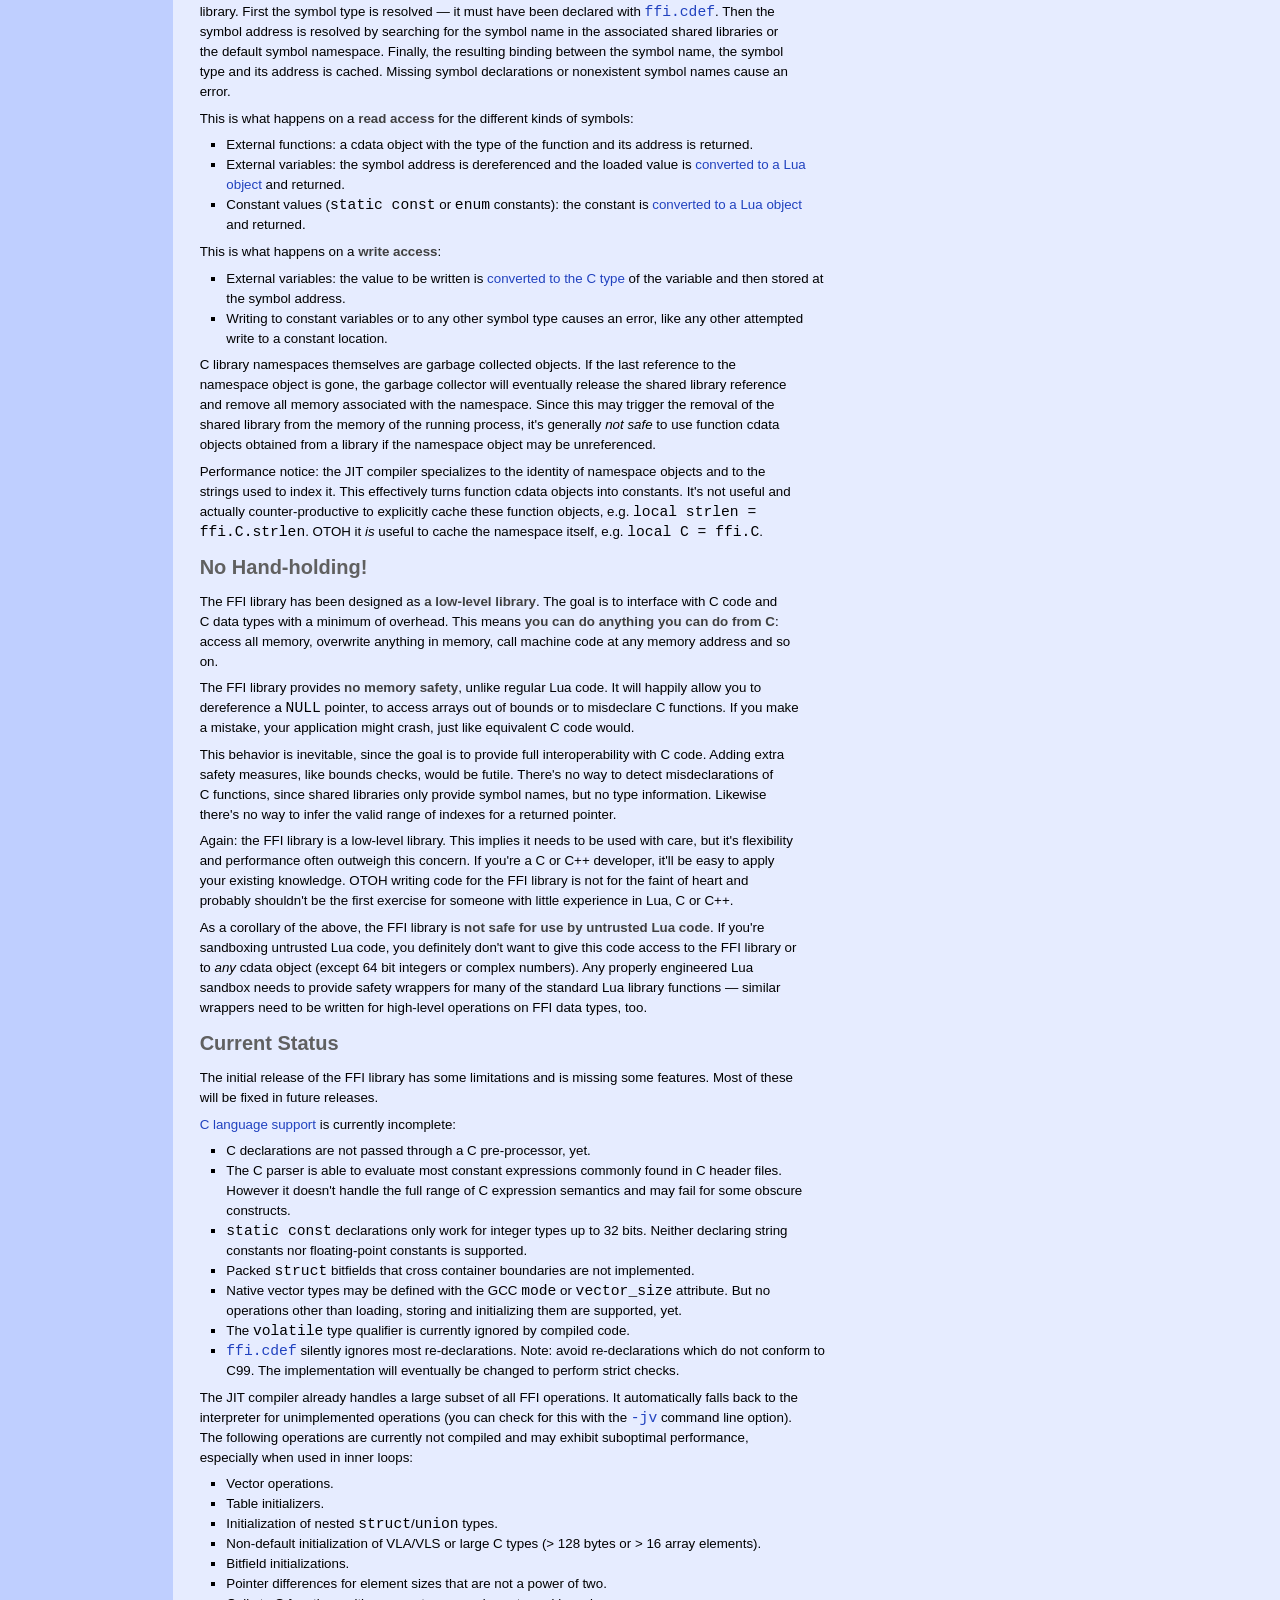
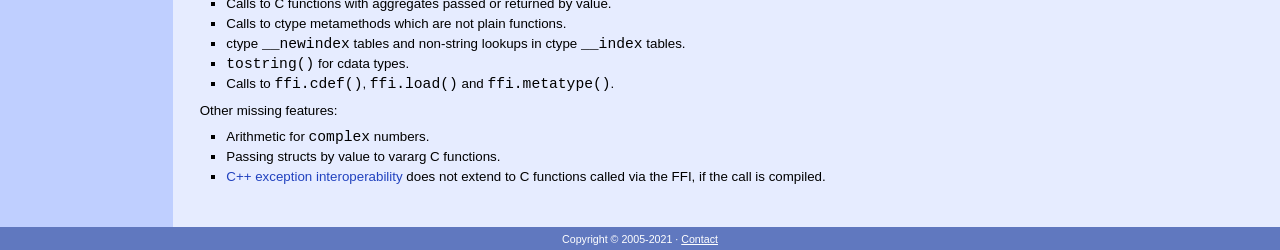
<file: lib/LuaJIT-2.1/doc/ext_ffi_semantics.html>
<!DOCTYPE html>
<html>
<head>
<title>FFI Semantics</title>
<meta charset="utf-8">
<meta name="Copyright" content="Copyright (C) 2005-2021">
<meta name="Language" content="en">
<link rel="stylesheet" type="text/css" href="bluequad.css" media="screen">
<link rel="stylesheet" type="text/css" href="bluequad-print.css" media="print">
<style type="text/css">
table.convtable { line-height: 1.2; }
tr.convhead td { font-weight: bold; }
td.convop { font-style: italic; width: 40%; }
</style>
</head>
<body>
<div id="site">
<a href="https://luajit.org"><span>Lua<span id="logo">JIT</span></span></a>
</div>
<div id="head">
<h1>FFI Semantics</h1>
</div>
<div id="nav">
<ul><li>
<a href="luajit.html">LuaJIT</a>
<ul><li>
<a href="https://luajit.org/download.html">Download <span class="ext">&raquo;</span></a>
</li><li>
<a href="install.html">Installation</a>
</li><li>
<a href="running.html">Running</a>
</li></ul>
</li><li>
<a href="extensions.html">Extensions</a>
<ul><li>
<a href="ext_ffi.html">FFI Library</a>
<ul><li>
<a href="ext_ffi_tutorial.html">FFI Tutorial</a>
</li><li>
<a href="ext_ffi_api.html">ffi.* API</a>
</li><li>
<a class="current" href="ext_ffi_semantics.html">FFI Semantics</a>
</li></ul>
</li><li>
<a href="ext_buffer.html">String Buffers</a>
</li><li>
<a href="ext_jit.html">jit.* Library</a>
</li><li>
<a href="ext_c_api.html">Lua/C API</a>
</li><li>
<a href="ext_profiler.html">Profiler</a>
</li></ul>
</li><li>
<a href="status.html">Status</a>
</li><li>
<a href="faq.html">FAQ</a>
</li><li>
<a href="http://wiki.luajit.org/">Wiki <span class="ext">&raquo;</span></a>
</li><li>
<a href="https://luajit.org/list.html">Mailing List <span class="ext">&raquo;</span></a>
</li></ul>
</div>
<div id="main">
<p>
This page describes the detailed semantics underlying the FFI library
and its interaction with both Lua and C&nbsp;code.
</p>
<p>
Given that the FFI library is designed to interface with C&nbsp;code
and that declarations can be written in plain C&nbsp;syntax, <b>it
closely follows the C&nbsp;language semantics</b>, wherever possible.
Some minor concessions are needed for smoother interoperation with Lua
language semantics.
</p>
<p>
Please don't be overwhelmed by the contents of this page &mdash; this
is a reference and you may need to consult it, if in doubt. It doesn't
hurt to skim this page, but most of the semantics "just work" as you'd
expect them to work. It should be straightforward to write
applications using the LuaJIT FFI for developers with a C or C++
background.
</p>

<h2 id="clang">C Language Support</h2>
<p>
The FFI library has a built-in C&nbsp;parser with a minimal memory
footprint. It's used by the <a href="ext_ffi_api.html">ffi.* library
functions</a> to declare C&nbsp;types or external symbols.
</p>
<p>
It's only purpose is to parse C&nbsp;declarations, as found e.g. in
C&nbsp;header files. Although it does evaluate constant expressions,
it's <em>not</em> a C&nbsp;compiler. The body of <tt>inline</tt>
C&nbsp;function definitions is simply ignored.
</p>
<p>
Also, this is <em>not</em> a validating C&nbsp;parser. It expects and
accepts correctly formed C&nbsp;declarations, but it may choose to
ignore bad declarations or show rather generic error messages. If in
doubt, please check the input against your favorite C&nbsp;compiler.
</p>
<p>
The C&nbsp;parser complies to the <b>C99 language standard</b> plus
the following extensions:
</p>
<ul>

<li>The <tt>'\e'</tt> escape in character and string literals.</li>

<li>The C99/C++ boolean type, declared with the keywords <tt>bool</tt>
or <tt>_Bool</tt>.</li>

<li>Complex numbers, declared with the keywords <tt>complex</tt> or
<tt>_Complex</tt>.</li>

<li>Two complex number types: <tt>complex</tt> (aka
<tt>complex&nbsp;double</tt>) and <tt>complex&nbsp;float</tt>.</li>

<li>Vector types, declared with the GCC <tt>mode</tt> or
<tt>vector_size</tt> attribute.</li>

<li>Unnamed ('transparent') <tt>struct</tt>/<tt>union</tt> fields
inside a <tt>struct</tt>/<tt>union</tt>.</li>

<li>Incomplete <tt>enum</tt> declarations, handled like incomplete
<tt>struct</tt> declarations.</li>

<li>Unnamed <tt>enum</tt> fields inside a
<tt>struct</tt>/<tt>union</tt>. This is similar to a scoped C++
<tt>enum</tt>, except that declared constants are visible in the
global namespace, too.</li>

<li>Scoped <tt>static&nbsp;const</tt> declarations inside a
<tt>struct</tt>/<tt>union</tt> (from C++).</li>

<li>Zero-length arrays (<tt>[0]</tt>), empty
<tt>struct</tt>/<tt>union</tt>, variable-length arrays (VLA,
<tt>[?]</tt>) and variable-length structs (VLS, with a trailing
VLA).</li>

<li>C++ reference types (<tt>int&nbsp;&amp;x</tt>).</li>

<li>Alternate GCC keywords with '<tt>__</tt>', e.g.
<tt>__const__</tt>.</li>

<li>GCC <tt>__attribute__</tt> with the following attributes:
<tt>aligned</tt>, <tt>packed</tt>, <tt>mode</tt>,
<tt>vector_size</tt>, <tt>cdecl</tt>, <tt>fastcall</tt>,
<tt>stdcall</tt>, <tt>thiscall</tt>.</li>

<li>The GCC <tt>__extension__</tt> keyword and the GCC
<tt>__alignof__</tt> operator.</li>

<li>GCC <tt>__asm__("symname")</tt> symbol name redirection for
function declarations.</li>

<li>MSVC keywords for fixed-length types: <tt>__int8</tt>,
<tt>__int16</tt>, <tt>__int32</tt> and <tt>__int64</tt>.</li>

<li>MSVC <tt>__cdecl</tt>, <tt>__fastcall</tt>, <tt>__stdcall</tt>,
<tt>__thiscall</tt>, <tt>__ptr32</tt>, <tt>__ptr64</tt>,
<tt>__declspec(align(n))</tt> and <tt>#pragma&nbsp;pack</tt>.</li>

<li>All other GCC/MSVC-specific attributes are ignored.</li>

</ul>
<p>
The following C&nbsp;types are pre-defined by the C&nbsp;parser (like
a <tt>typedef</tt>, except re-declarations will be ignored):
</p>
<ul>

<li>Vararg handling: <tt>va_list</tt>, <tt>__builtin_va_list</tt>,
<tt>__gnuc_va_list</tt>.</li>

<li>From <tt>&lt;stddef.h&gt;</tt>: <tt>ptrdiff_t</tt>,
<tt>size_t</tt>, <tt>wchar_t</tt>.</li>

<li>From <tt>&lt;stdint.h&gt;</tt>: <tt>int8_t</tt>, <tt>int16_t</tt>,
<tt>int32_t</tt>, <tt>int64_t</tt>, <tt>uint8_t</tt>,
<tt>uint16_t</tt>, <tt>uint32_t</tt>, <tt>uint64_t</tt>,
<tt>intptr_t</tt>, <tt>uintptr_t</tt>.</li>

<li>From <tt>&lt;unistd.h&gt;</tt> (POSIX): <tt>ssize_t</tt>.</li>

</ul>
<p>
You're encouraged to use these types in preference to
compiler-specific extensions or target-dependent standard types.
E.g. <tt>char</tt> differs in signedness and <tt>long</tt> differs in
size, depending on the target architecture and platform ABI.
</p>
<p>
The following C&nbsp;features are <b>not</b> supported:
</p>
<ul>

<li>A declaration must always have a type specifier; it doesn't
default to an <tt>int</tt> type.</li>

<li>Old-style empty function declarations (K&amp;R) are not allowed.
All C&nbsp;functions must have a proper prototype declaration. A
function declared without parameters (<tt>int&nbsp;foo();</tt>) is
treated as a function taking zero arguments, like in C++.</li>

<li>The <tt>long double</tt> C&nbsp;type is parsed correctly, but
there's no support for the related conversions, accesses or arithmetic
operations.</li>

<li>Wide character strings and character literals are not
supported.</li>

<li><a href="#status">See below</a> for features that are currently
not implemented.</li>

</ul>

<h2 id="convert">C Type Conversion Rules</h2>

<h3 id="convert_tolua">Conversions from C&nbsp;types to Lua objects</h3>
<p>
These conversion rules apply for <em>read accesses</em> to
C&nbsp;types: indexing pointers, arrays or
<tt>struct</tt>/<tt>union</tt> types; reading external variables or
constant values; retrieving return values from C&nbsp;calls:
</p>
<table class="convtable">
<tr class="convhead">
<td class="convin">Input</td>
<td class="convop">Conversion</td>
<td class="convout">Output</td>
</tr>
<tr class="odd separate">
<td class="convin"><tt>int8_t</tt>, <tt>int16_t</tt></td><td class="convop">&rarr;<sup>sign-ext</sup> <tt>int32_t</tt> &rarr; <tt>double</tt></td><td class="convout">number</td></tr>
<tr class="even">
<td class="convin"><tt>uint8_t</tt>, <tt>uint16_t</tt></td><td class="convop">&rarr;<sup>zero-ext</sup> <tt>int32_t</tt> &rarr; <tt>double</tt></td><td class="convout">number</td></tr>
<tr class="odd">
<td class="convin"><tt>int32_t</tt>, <tt>uint32_t</tt></td><td class="convop">&rarr; <tt>double</tt></td><td class="convout">number</td></tr>
<tr class="even">
<td class="convin"><tt>int64_t</tt>, <tt>uint64_t</tt></td><td class="convop">boxed value</td><td class="convout">64 bit int cdata</td></tr>
<tr class="odd separate">
<td class="convin"><tt>double</tt>, <tt>float</tt></td><td class="convop">&rarr; <tt>double</tt></td><td class="convout">number</td></tr>
<tr class="even separate">
<td class="convin"><tt>bool</tt></td><td class="convop">0 &rarr; <tt>false</tt>, otherwise <tt>true</tt></td><td class="convout">boolean</td></tr>
<tr class="odd separate">
<td class="convin"><tt>enum</tt></td><td class="convop">boxed value</td><td class="convout">enum cdata</td></tr>
<tr class="even">
<td class="convin">Complex number</td><td class="convop">boxed value</td><td class="convout">complex cdata</td></tr>
<tr class="odd">
<td class="convin">Vector</td><td class="convop">boxed value</td><td class="convout">vector cdata</td></tr>
<tr class="even">
<td class="convin">Pointer</td><td class="convop">boxed value</td><td class="convout">pointer cdata</td></tr>
<tr class="odd separate">
<td class="convin">Array</td><td class="convop">boxed reference</td><td class="convout">reference cdata</td></tr>
<tr class="even">
<td class="convin"><tt>struct</tt>/<tt>union</tt></td><td class="convop">boxed reference</td><td class="convout">reference cdata</td></tr>
</table>
<p>
Bitfields are treated like their underlying type.
</p>
<p>
Reference types are dereferenced <em>before</em> a conversion can take
place &mdash; the conversion is applied to the C&nbsp;type pointed to
by the reference.
</p>

<h3 id="convert_fromlua">Conversions from Lua objects to C&nbsp;types</h3>
<p>
These conversion rules apply for <em>write accesses</em> to
C&nbsp;types: indexing pointers, arrays or
<tt>struct</tt>/<tt>union</tt> types; initializing cdata objects;
casts to C&nbsp;types; writing to external variables; passing
arguments to C&nbsp;calls:
</p>
<table class="convtable">
<tr class="convhead">
<td class="convin">Input</td>
<td class="convop">Conversion</td>
<td class="convout">Output</td>
</tr>
<tr class="odd separate">
<td class="convin">number</td><td class="convop">&rarr;</td><td class="convout"><tt>double</tt></td></tr>
<tr class="even">
<td class="convin">boolean</td><td class="convop"><tt>false</tt> &rarr; 0, <tt>true</tt> &rarr; 1</td><td class="convout"><tt>bool</tt></td></tr>
<tr class="odd separate">
<td class="convin">nil</td><td class="convop"><tt>NULL</tt> &rarr;</td><td class="convout"><tt>(void *)</tt></td></tr>
<tr class="even">
<td class="convin">lightuserdata</td><td class="convop">lightuserdata address &rarr;</td><td class="convout"><tt>(void *)</tt></td></tr>
<tr class="odd">
<td class="convin">userdata</td><td class="convop">userdata payload &rarr;</td><td class="convout"><tt>(void *)</tt></td></tr>
<tr class="even">
<td class="convin">io.* file</td><td class="convop">get FILE * handle &rarr;</td><td class="convout"><tt>(void *)</tt></td></tr>
<tr class="odd separate">
<td class="convin">string</td><td class="convop">match against <tt>enum</tt> constant</td><td class="convout"><tt>enum</tt></td></tr>
<tr class="even">
<td class="convin">string</td><td class="convop">copy string data + zero-byte</td><td class="convout"><tt>int8_t[]</tt>, <tt>uint8_t[]</tt></td></tr>
<tr class="odd">
<td class="convin">string</td><td class="convop">string data &rarr;</td><td class="convout"><tt>const char[]</tt></td></tr>
<tr class="even separate">
<td class="convin">function</td><td class="convop"><a href="#callback">create callback</a> &rarr;</td><td class="convout">C function type</td></tr>
<tr class="odd separate">
<td class="convin">table</td><td class="convop"><a href="#init_table">table initializer</a></td><td class="convout">Array</td></tr>
<tr class="even">
<td class="convin">table</td><td class="convop"><a href="#init_table">table initializer</a></td><td class="convout"><tt>struct</tt>/<tt>union</tt></td></tr>
<tr class="odd separate">
<td class="convin">cdata</td><td class="convop">cdata payload &rarr;</td><td class="convout">C type</td></tr>
</table>
<p>
If the result type of this conversion doesn't match the
C&nbsp;type of the destination, the
<a href="#convert_between">conversion rules between C&nbsp;types</a>
are applied.
</p>
<p>
Reference types are immutable after initialization ("no re-seating of
references"). For initialization purposes or when passing values to
reference parameters, they are treated like pointers. Note that unlike
in C++, there's no way to implement automatic reference generation of
variables under the Lua language semantics. If you want to call a
function with a reference parameter, you need to explicitly pass a
one-element array.
</p>

<h3 id="convert_between">Conversions between C&nbsp;types</h3>
<p>
These conversion rules are more or less the same as the standard
C&nbsp;conversion rules. Some rules only apply to casts, or require
pointer or type compatibility:
</p>
<table class="convtable">
<tr class="convhead">
<td class="convin">Input</td>
<td class="convop">Conversion</td>
<td class="convout">Output</td>
</tr>
<tr class="odd separate">
<td class="convin">Signed integer</td><td class="convop">&rarr;<sup>narrow or sign-extend</sup></td><td class="convout">Integer</td></tr>
<tr class="even">
<td class="convin">Unsigned integer</td><td class="convop">&rarr;<sup>narrow or zero-extend</sup></td><td class="convout">Integer</td></tr>
<tr class="odd">
<td class="convin">Integer</td><td class="convop">&rarr;<sup>round</sup></td><td class="convout"><tt>double</tt>, <tt>float</tt></td></tr>
<tr class="even">
<td class="convin"><tt>double</tt>, <tt>float</tt></td><td class="convop">&rarr;<sup>trunc</sup> <tt>int32_t</tt> &rarr;<sup>narrow</sup></td><td class="convout"><tt>(u)int8_t</tt>, <tt>(u)int16_t</tt></td></tr>
<tr class="odd">
<td class="convin"><tt>double</tt>, <tt>float</tt></td><td class="convop">&rarr;<sup>trunc</sup></td><td class="convout"><tt>(u)int32_t</tt>, <tt>(u)int64_t</tt></td></tr>
<tr class="even">
<td class="convin"><tt>double</tt>, <tt>float</tt></td><td class="convop">&rarr;<sup>round</sup></td><td class="convout"><tt>float</tt>, <tt>double</tt></td></tr>
<tr class="odd separate">
<td class="convin">Number</td><td class="convop">n == 0 &rarr; 0, otherwise 1</td><td class="convout"><tt>bool</tt></td></tr>
<tr class="even">
<td class="convin"><tt>bool</tt></td><td class="convop"><tt>false</tt> &rarr; 0, <tt>true</tt> &rarr; 1</td><td class="convout">Number</td></tr>
<tr class="odd separate">
<td class="convin">Complex number</td><td class="convop">convert real part</td><td class="convout">Number</td></tr>
<tr class="even">
<td class="convin">Number</td><td class="convop">convert real part, imag = 0</td><td class="convout">Complex number</td></tr>
<tr class="odd">
<td class="convin">Complex number</td><td class="convop">convert real and imag part</td><td class="convout">Complex number</td></tr>
<tr class="even separate">
<td class="convin">Number</td><td class="convop">convert scalar and replicate</td><td class="convout">Vector</td></tr>
<tr class="odd">
<td class="convin">Vector</td><td class="convop">copy (same size)</td><td class="convout">Vector</td></tr>
<tr class="even separate">
<td class="convin"><tt>struct</tt>/<tt>union</tt></td><td class="convop">take base address (compat)</td><td class="convout">Pointer</td></tr>
<tr class="odd">
<td class="convin">Array</td><td class="convop">take base address (compat)</td><td class="convout">Pointer</td></tr>
<tr class="even">
<td class="convin">Function</td><td class="convop">take function address</td><td class="convout">Function pointer</td></tr>
<tr class="odd separate">
<td class="convin">Number</td><td class="convop">convert via <tt>uintptr_t</tt> (cast)</td><td class="convout">Pointer</td></tr>
<tr class="even">
<td class="convin">Pointer</td><td class="convop">convert address (compat/cast)</td><td class="convout">Pointer</td></tr>
<tr class="odd">
<td class="convin">Pointer</td><td class="convop">convert address (cast)</td><td class="convout">Integer</td></tr>
<tr class="even">
<td class="convin">Array</td><td class="convop">convert base address (cast)</td><td class="convout">Integer</td></tr>
<tr class="odd separate">
<td class="convin">Array</td><td class="convop">copy (compat)</td><td class="convout">Array</td></tr>
<tr class="even">
<td class="convin"><tt>struct</tt>/<tt>union</tt></td><td class="convop">copy (identical type)</td><td class="convout"><tt>struct</tt>/<tt>union</tt></td></tr>
</table>
<p>
Bitfields or <tt>enum</tt> types are treated like their underlying
type.
</p>
<p>
Conversions not listed above will raise an error. E.g. it's not
possible to convert a pointer to a complex number or vice versa.
</p>

<h3 id="convert_vararg">Conversions for vararg C&nbsp;function arguments</h3>
<p>
The following default conversion rules apply when passing Lua objects
to the variable argument part of vararg C&nbsp;functions:
</p>
<table class="convtable">
<tr class="convhead">
<td class="convin">Input</td>
<td class="convop">Conversion</td>
<td class="convout">Output</td>
</tr>
<tr class="odd separate">
<td class="convin">number</td><td class="convop">&rarr;</td><td class="convout"><tt>double</tt></td></tr>
<tr class="even">
<td class="convin">boolean</td><td class="convop"><tt>false</tt> &rarr; 0, <tt>true</tt> &rarr; 1</td><td class="convout"><tt>bool</tt></td></tr>
<tr class="odd separate">
<td class="convin">nil</td><td class="convop"><tt>NULL</tt> &rarr;</td><td class="convout"><tt>(void *)</tt></td></tr>
<tr class="even">
<td class="convin">userdata</td><td class="convop">userdata payload &rarr;</td><td class="convout"><tt>(void *)</tt></td></tr>
<tr class="odd">
<td class="convin">lightuserdata</td><td class="convop">lightuserdata address &rarr;</td><td class="convout"><tt>(void *)</tt></td></tr>
<tr class="even separate">
<td class="convin">string</td><td class="convop">string data &rarr;</td><td class="convout"><tt>const char *</tt></td></tr>
<tr class="odd separate">
<td class="convin"><tt>float</tt> cdata</td><td class="convop">&rarr;</td><td class="convout"><tt>double</tt></td></tr>
<tr class="even">
<td class="convin">Array cdata</td><td class="convop">take base address</td><td class="convout">Element pointer</td></tr>
<tr class="odd">
<td class="convin"><tt>struct</tt>/<tt>union</tt> cdata</td><td class="convop">take base address</td><td class="convout"><tt>struct</tt>/<tt>union</tt> pointer</td></tr>
<tr class="even">
<td class="convin">Function cdata</td><td class="convop">take function address</td><td class="convout">Function pointer</td></tr>
<tr class="odd">
<td class="convin">Any other cdata</td><td class="convop">no conversion</td><td class="convout">C type</td></tr>
</table>
<p>
To pass a Lua object, other than a cdata object, as a specific type,
you need to override the conversion rules: create a temporary cdata
object with a constructor or a cast and initialize it with the value
to pass:
</p>
<p>
Assuming <tt>x</tt> is a Lua number, here's how to pass it as an
integer to a vararg function:
</p>
<pre class="code">
ffi.cdef[[
int printf(const char *fmt, ...);
]]
ffi.C.printf("integer value: %d\n", ffi.new("int", x))
</pre>
<p>
If you don't do this, the default Lua number &rarr; <tt>double</tt>
conversion rule applies. A vararg C&nbsp;function expecting an integer
will see a garbled or uninitialized value.
</p>

<h2 id="init">Initializers</h2>
<p>
Creating a cdata object with
<a href="ext_ffi_api.html#ffi_new"><tt>ffi.new()</tt></a> or the
equivalent constructor syntax always initializes its contents, too.
Different rules apply, depending on the number of optional
initializers and the C&nbsp;types involved:
</p>
<ul>
<li>If no initializers are given, the object is filled with zero bytes.</li>

<li>Scalar types (numbers and pointers) accept a single initializer.
The Lua object is <a href="#convert_fromlua">converted to the scalar
C&nbsp;type</a>.</li>

<li>Valarrays (complex numbers and vectors) are treated like scalars
when a single initializer is given. Otherwise they are treated like
regular arrays.</li>

<li>Aggregate types (arrays and structs) accept either a single cdata
initializer of the same type (copy constructor), a single
<a href="#init_table">table initializer</a>, or a flat list of
initializers.</li>

<li>The elements of an array are initialized, starting at index zero.
If a single initializer is given for an array, it's repeated for all
remaining elements. This doesn't happen if two or more initializers
are given: all remaining uninitialized elements are filled with zero
bytes.</li>

<li>Byte arrays may also be initialized with a Lua string. This copies
the whole string plus a terminating zero-byte. The copy stops early only
if the array has a known, fixed size.</li>

<li>The fields of a <tt>struct</tt> are initialized in the order of
their declaration. Uninitialized fields are filled with zero
bytes.</li>

<li>Only the first field of a <tt>union</tt> can be initialized with a
flat initializer.</li>

<li>Elements or fields which are aggregates themselves are initialized
with a <em>single</em> initializer, but this may be a table
initializer or a compatible aggregate.</li>

<li>Excess initializers cause an error.</li>

</ul>

<h2 id="init_table">Table Initializers</h2>
<p>
The following rules apply if a Lua table is used to initialize an
Array or a <tt>struct</tt>/<tt>union</tt>:
</p>
<ul>

<li>If the table index <tt>[0]</tt> is non-<tt>nil</tt>, then the
table is assumed to be zero-based. Otherwise it's assumed to be
one-based.</li>

<li>Array elements, starting at index zero, are initialized one-by-one
with the consecutive table elements, starting at either index
<tt>[0]</tt> or <tt>[1]</tt>. This process stops at the first
<tt>nil</tt> table element.</li>

<li>If exactly one array element was initialized, it's repeated for
all the remaining elements. Otherwise all remaining uninitialized
elements are filled with zero bytes.</li>

<li>The above logic only applies to arrays with a known fixed size.
A VLA is only initialized with the element(s) given in the table.
Depending on the use case, you may need to explicitly add a
<tt>NULL</tt> or <tt>0</tt> terminator to a VLA.</li>

<li>A <tt>struct</tt>/<tt>union</tt> can be initialized in the
order of the declaration of its fields. Each field is initialized with
consecutive table elements, starting at either index <tt>[0]</tt>
or <tt>[1]</tt>. This process stops at the first <tt>nil</tt> table
element.</li>

<li>Otherwise, if neither index <tt>[0]</tt> nor <tt>[1]</tt> is present,
a <tt>struct</tt>/<tt>union</tt> is initialized by looking up each field
name (as a string key) in the table. Each non-<tt>nil</tt> value is
used to initialize the corresponding field.</li>

<li>Uninitialized fields of a <tt>struct</tt> are filled with zero
bytes, except for the trailing VLA of a VLS.</li>

<li>Initialization of a <tt>union</tt> stops after one field has been
initialized. If no field has been initialized, the <tt>union</tt> is
filled with zero bytes.</li>

<li>Elements or fields which are aggregates themselves are initialized
with a <em>single</em> initializer, but this may be a nested table
initializer (or a compatible aggregate).</li>

<li>Excess initializers for an array cause an error. Excess
initializers for a <tt>struct</tt>/<tt>union</tt> are ignored.
Unrelated table entries are ignored, too.</li>

</ul>
<p>
Example:
</p>
<pre class="code">
local ffi = require("ffi")

ffi.cdef[[
struct foo { int a, b; };
union bar { int i; double d; };
struct nested { int x; struct foo y; };
]]

ffi.new("int[3]", {})            --> 0, 0, 0
ffi.new("int[3]", {1})           --> 1, 1, 1
ffi.new("int[3]", {1,2})         --> 1, 2, 0
ffi.new("int[3]", {1,2,3})       --> 1, 2, 3
ffi.new("int[3]", {[0]=1})       --> 1, 1, 1
ffi.new("int[3]", {[0]=1,2})     --> 1, 2, 0
ffi.new("int[3]", {[0]=1,2,3})   --> 1, 2, 3
ffi.new("int[3]", {[0]=1,2,3,4}) --> error: too many initializers

ffi.new("struct foo", {})            --> a = 0, b = 0
ffi.new("struct foo", {1})           --> a = 1, b = 0
ffi.new("struct foo", {1,2})         --> a = 1, b = 2
ffi.new("struct foo", {[0]=1,2})     --> a = 1, b = 2
ffi.new("struct foo", {b=2})         --> a = 0, b = 2
ffi.new("struct foo", {a=1,b=2,c=3}) --> a = 1, b = 2  'c' is ignored

ffi.new("union bar", {})        --> i = 0, d = 0.0
ffi.new("union bar", {1})       --> i = 1, d = ?
ffi.new("union bar", {[0]=1,2}) --> i = 1, d = ?    '2' is ignored
ffi.new("union bar", {d=2})     --> i = ?, d = 2.0

ffi.new("struct nested", {1,{2,3}})     --> x = 1, y.a = 2, y.b = 3
ffi.new("struct nested", {x=1,y={2,3}}) --> x = 1, y.a = 2, y.b = 3
</pre>

<h2 id="cdata_ops">Operations on cdata Objects</h2>
<p>
All of the standard Lua operators can be applied to cdata objects or a
mix of a cdata object and another Lua object. The following list shows
the pre-defined operations.
</p>
<p>
Reference types are dereferenced <em>before</em> performing each of
the operations below &mdash; the operation is applied to the
C&nbsp;type pointed to by the reference.
</p>
<p>
The pre-defined operations are always tried first before deferring to a
metamethod or index table (if any) for the corresponding ctype (except
for <tt>__new</tt>). An error is raised if the metamethod lookup or
index table lookup fails.
</p>

<h3 id="cdata_array">Indexing a cdata object</h3>
<ul>

<li><b>Indexing a pointer/array</b>: a cdata pointer/array can be
indexed by a cdata number or a Lua number. The element address is
computed as the base address plus the number value multiplied by the
element size in bytes. A read access loads the element value and
<a href="#convert_tolua">converts it to a Lua object</a>. A write
access <a href="#convert_fromlua">converts a Lua object to the element
type</a> and stores the converted value to the element. An error is
raised if the element size is undefined or a write access to a
constant element is attempted.</li>

<li><b>Dereferencing a <tt>struct</tt>/<tt>union</tt> field</b>: a
cdata <tt>struct</tt>/<tt>union</tt> or a pointer to a
<tt>struct</tt>/<tt>union</tt> can be dereferenced by a string key,
giving the field name. The field address is computed as the base
address plus the relative offset of the field. A read access loads the
field value and <a href="#convert_tolua">converts it to a Lua
object</a>. A write access <a href="#convert_fromlua">converts a Lua
object to the field type</a> and stores the converted value to the
field. An error is raised if a write access to a constant
<tt>struct</tt>/<tt>union</tt> or a constant field is attempted.
Scoped enum constants or static constants are treated like a constant
field.</li>

<li><b>Indexing a complex number</b>: a complex number can be indexed
either by a cdata number or a Lua number with the values 0 or 1, or by
the strings <tt>"re"</tt> or <tt>"im"</tt>. A read access loads the
real part (<tt>[0]</tt>, <tt>.re</tt>) or the imaginary part
(<tt>[1]</tt>, <tt>.im</tt>) part of a complex number and
<a href="#convert_tolua">converts it to a Lua number</a>. The
sub-parts of a complex number are immutable &mdash; assigning to an
index of a complex number raises an error. Accessing out-of-bound
indexes returns unspecified results, but is guaranteed not to trigger
memory access violations.</li>

<li><b>Indexing a vector</b>: a vector is treated like an array for
indexing purposes, except the vector elements are immutable &mdash;
assigning to an index of a vector raises an error.</li>

</ul>
<p>
A ctype object can be indexed with a string key, too. The only
pre-defined operation is reading scoped constants of
<tt>struct</tt>/<tt>union</tt> types. All other accesses defer
to the corresponding metamethods or index tables (if any).
</p>
<p>
Note: since there's (deliberately) no address-of operator, a cdata
object holding a value type is effectively immutable after
initialization. The JIT compiler benefits from this fact when applying
certain optimizations.
</p>
<p>
As a consequence, the <em>elements</em> of complex numbers and
vectors are immutable. But the elements of an aggregate holding these
types <em>may</em> be modified of course. I.e. you cannot assign to
<tt>foo.c.im</tt>, but you can assign a (newly created) complex number
to <tt>foo.c</tt>.
</p>
<p>
The JIT compiler implements strict aliasing rules: accesses to different
types do <b>not</b> alias, except for differences in signedness (this
applies even to <tt>char</tt> pointers, unlike C99). Type punning
through unions is explicitly detected and allowed.
</p>

<h3 id="cdata_call">Calling a cdata object</h3>
<ul>

<li><b>Constructor</b>: a ctype object can be called and used as a
<a href="ext_ffi_api.html#ffi_new">constructor</a>. This is equivalent
to <tt>ffi.new(ct, ...)</tt>, unless a <tt>__new</tt> metamethod is
defined. The <tt>__new</tt> metamethod is called with the ctype object
plus any other arguments passed to the constructor. Note that you have to
use <tt>ffi.new</tt> inside of it, since calling <tt>ct(...)</tt> would
cause infinite recursion.</li>

<li><b>C&nbsp;function call</b>: a cdata function or cdata function
pointer can be called. The passed arguments are
<a href="#convert_fromlua">converted to the C&nbsp;types</a> of the
parameters given by the function declaration. Arguments passed to the
variable argument part of vararg C&nbsp;function use
<a href="#convert_vararg">special conversion rules</a>. This
C&nbsp;function is called and the return value (if any) is
<a href="#convert_tolua">converted to a Lua object</a>.<br>
On Windows/x86 systems, <tt>__stdcall</tt> functions are automatically
detected and a function declared as <tt>__cdecl</tt> (the default) is
silently fixed up after the first call.</li>

</ul>

<h3 id="cdata_arith">Arithmetic on cdata objects</h3>
<ul>

<li><b>Pointer arithmetic</b>: a cdata pointer/array and a cdata
number or a Lua number can be added or subtracted. The number must be
on the right hand side for a subtraction. The result is a pointer of
the same type with an address plus or minus the number value
multiplied by the element size in bytes. An error is raised if the
element size is undefined.</li>

<li><b>Pointer difference</b>: two compatible cdata pointers/arrays
can be subtracted. The result is the difference between their
addresses, divided by the element size in bytes. An error is raised if
the element size is undefined or zero.</li>

<li><b>64&nbsp;bit integer arithmetic</b>: the standard arithmetic
operators (<tt>+&nbsp;-&nbsp;*&nbsp;/&nbsp;%&nbsp;^</tt> and unary
minus) can be applied to two cdata numbers, or a cdata number and a
Lua number. If one of them is an <tt>uint64_t</tt>, the other side is
converted to an <tt>uint64_t</tt> and an unsigned arithmetic operation
is performed. Otherwise both sides are converted to an
<tt>int64_t</tt> and a signed arithmetic operation is performed. The
result is a boxed 64&nbsp;bit cdata object.<br>

If one of the operands is an <tt>enum</tt> and the other operand is a
string, the string is converted to the value of a matching <tt>enum</tt>
constant before the above conversion.<br>

These rules ensure that 64&nbsp;bit integers are "sticky". Any
expression involving at least one 64&nbsp;bit integer operand results
in another one. The undefined cases for the division, modulo and power
operators return <tt>2LL&nbsp;^&nbsp;63</tt> or
<tt>2ULL&nbsp;^&nbsp;63</tt>.<br>

You'll have to explicitly convert a 64&nbsp;bit integer to a Lua
number (e.g. for regular floating-point calculations) with
<tt>tonumber()</tt>. But note this may incur a precision loss.</li>

<li><b>64&nbsp;bit bitwise operations</b>: the rules for 64&nbsp;bit
arithmetic operators apply analogously.<br>

Unlike the other <tt>bit.*</tt> operations, <tt>bit.tobit()</tt>
converts a cdata number via <tt>int64_t</tt> to <tt>int32_t</tt> and
returns a Lua number.<br>

For <tt>bit.band()</tt>, <tt>bit.bor()</tt> and <tt>bit.bxor()</tt>, the
conversion to <tt>int64_t</tt> or <tt>uint64_t</tt> applies to
<em>all</em> arguments, if <em>any</em> argument is a cdata number.<br>

For all other operations, only the first argument is used to determine
the output type. This implies that a cdata number as a shift count for
shifts and rotates is accepted, but that alone does <em>not</em> cause
a cdata number output.

</ul>

<h3 id="cdata_comp">Comparisons of cdata objects</h3>
<ul>

<li><b>Pointer comparison</b>: two compatible cdata pointers/arrays
can be compared. The result is the same as an unsigned comparison of
their addresses. <tt>nil</tt> is treated like a <tt>NULL</tt> pointer,
which is compatible with any other pointer type.</li>

<li><b>64&nbsp;bit integer comparison</b>: two cdata numbers, or a
cdata number and a Lua number can be compared with each other. If one
of them is an <tt>uint64_t</tt>, the other side is converted to an
<tt>uint64_t</tt> and an unsigned comparison is performed. Otherwise
both sides are converted to an <tt>int64_t</tt> and a signed
comparison is performed.<br>

If one of the operands is an <tt>enum</tt> and the other operand is a
string, the string is converted to the value of a matching <tt>enum</tt>
constant before the above conversion.<br>

<li><b>Comparisons for equality/inequality</b> never raise an error.
Even incompatible pointers can be compared for equality by address. Any
other incompatible comparison (also with non-cdata objects) treats the
two sides as unequal.</li>

</ul>

<h3 id="cdata_key">cdata objects as table keys</h3>
<p>
Lua tables may be indexed by cdata objects, but this doesn't provide
any useful semantics &mdash; <b>cdata objects are unsuitable as table
keys!</b>
</p>
<p>
A cdata object is treated like any other garbage-collected object and
is hashed and compared by its address for table indexing. Since
there's no interning for cdata value types, the same value may be
boxed in different cdata objects with different addresses. Thus
<tt>t[1LL+1LL]</tt> and <tt>t[2LL]</tt> usually <b>do not</b> point to
the same hash slot and they certainly <b>do not</b> point to the same
hash slot as <tt>t[2]</tt>.
</p>
<p>
It would seriously drive up implementation complexity and slow down
the common case, if one were to add extra handling for by-value
hashing and comparisons to Lua tables. Given the ubiquity of their use
inside the VM, this is not acceptable.
</p>
<p>
There are three viable alternatives, if you really need to use cdata
objects as keys:
</p>
<ul>

<li>If you can get by with the precision of Lua numbers
(52&nbsp;bits), then use <tt>tonumber()</tt> on a cdata number or
combine multiple fields of a cdata aggregate to a Lua number. Then use
the resulting Lua number as a key when indexing tables.<br>
One obvious benefit: <tt>t[tonumber(2LL)]</tt> <b>does</b> point to
the same slot as <tt>t[2]</tt>.</li>

<li>Otherwise use either <tt>tostring()</tt> on 64&nbsp;bit integers
or complex numbers or combine multiple fields of a cdata aggregate to
a Lua string (e.g. with
<a href="ext_ffi_api.html#ffi_string"><tt>ffi.string()</tt></a>). Then
use the resulting Lua string as a key when indexing tables.</li>

<li>Create your own specialized hash table implementation using the
C&nbsp;types provided by the FFI library, just like you would in
C&nbsp;code. Ultimately this may give much better performance than the
other alternatives or what a generic by-value hash table could
possibly provide.</li>

</ul>

<h2 id="param">Parameterized Types</h2>
<p>
To facilitate some abstractions, the two functions
<a href="ext_ffi_api.html#ffi_typeof"><tt>ffi.typeof</tt></a> and
<a href="ext_ffi_api.html#ffi_cdef"><tt>ffi.cdef</tt></a> support
parameterized types in C&nbsp;declarations. Note: none of the other API
functions taking a cdecl allow this.
</p>
<p>
Any place you can write a <b><tt>typedef</tt> name</b>, an
<b>identifier</b> or a <b>number</b> in a declaration, you can write
<tt>$</tt> (the dollar sign) instead. These placeholders are replaced in
order of appearance with the arguments following the cdecl string:
</p>
<pre class="code">
-- Declare a struct with a parameterized field type and name:
ffi.cdef([[
typedef struct { $ $; } foo_t;
]], type1, name1)

-- Anonymous struct with dynamic names:
local bar_t = ffi.typeof("struct { int $, $; }", name1, name2)
-- Derived pointer type:
local bar_ptr_t = ffi.typeof("$ *", bar_t)

-- Parameterized dimensions work even where a VLA won't work:
local matrix_t = ffi.typeof("uint8_t[$][$]", width, height)
</pre>
<p>
Caveat: this is <em>not</em> simple text substitution! A passed ctype or
cdata object is treated like the underlying type, a passed string is
considered an identifier and a number is considered a number. You must
not mix this up: e.g. passing <tt>"int"</tt> as a string doesn't work in
place of a type, you'd need to use <tt>ffi.typeof("int")</tt> instead.
</p>
<p>
The main use for parameterized types are libraries implementing abstract
data types
(<a href="https://www.freelists.org/post/luajit/ffi-type-of-pointer-to,8"><span class="ext">&raquo;</span>&nbsp;example</a>),
similar to what can be achieved with C++ template metaprogramming.
Another use case are derived types of anonymous structs, which avoids
pollution of the global struct namespace.
</p>
<p>
Please note that parameterized types are a nice tool and indispensable
for certain use cases. But you'll want to use them sparingly in regular
code, e.g. when all types are actually fixed.
</p>

<h2 id="gc">Garbage Collection of cdata Objects</h2>
<p>
All explicitly (<tt>ffi.new()</tt>, <tt>ffi.cast()</tt> etc.) or
implicitly (accessors) created cdata objects are garbage collected.
You need to ensure to retain valid references to cdata objects
somewhere on a Lua stack, an upvalue or in a Lua table while they are
still in use. Once the last reference to a cdata object is gone, the
garbage collector will automatically free the memory used by it (at
the end of the next GC cycle).
</p>
<p>
Please note that pointers themselves are cdata objects, however they
are <b>not</b> followed by the garbage collector. So e.g. if you
assign a cdata array to a pointer, you must keep the cdata object
holding the array alive as long as the pointer is still in use:
</p>
<pre class="code">
ffi.cdef[[
typedef struct { int *a; } foo_t;
]]

local s = ffi.new("foo_t", ffi.new("int[10]")) -- <span style="color:#c00000;">WRONG!</span>

local a = ffi.new("int[10]") -- <span style="color:#00a000;">OK</span>
local s = ffi.new("foo_t", a)
-- Now do something with 's', but keep 'a' alive until you're done.
</pre>
<p>
Similar rules apply for Lua strings which are implicitly converted to
<tt>"const&nbsp;char&nbsp;*"</tt>: the string object itself must be
referenced somewhere or it'll be garbage collected eventually. The
pointer will then point to stale data, which may have already been
overwritten. Note that <em>string literals</em> are automatically kept
alive as long as the function containing it (actually its prototype)
is not garbage collected.
</p>
<p>
Objects which are passed as an argument to an external C&nbsp;function
are kept alive until the call returns. So it's generally safe to
create temporary cdata objects in argument lists. This is a common
idiom for <a href="#convert_vararg">passing specific C&nbsp;types to
vararg functions</a>.
</p>
<p>
Memory areas returned by C functions (e.g. from <tt>malloc()</tt>)
must be manually managed, of course (or use
<a href="ext_ffi_api.html#ffi_gc"><tt>ffi.gc()</tt></a>). Pointers to
cdata objects are indistinguishable from pointers returned by C
functions (which is one of the reasons why the GC cannot follow them).
</p>

<h2 id="callback">Callbacks</h2>
<p>
The LuaJIT FFI automatically generates special callback functions
whenever a Lua function is converted to a C&nbsp;function pointer. This
associates the generated callback function pointer with the C&nbsp;type
of the function pointer and the Lua function object (closure).
</p>
<p>
This can happen implicitly due to the usual conversions, e.g. when
passing a Lua function to a function pointer argument. Or you can use
<tt>ffi.cast()</tt> to explicitly cast a Lua function to a
C&nbsp;function pointer.
</p>
<p>
Currently only certain C&nbsp;function types can be used as callback
functions. Neither C&nbsp;vararg functions nor functions with
pass-by-value aggregate argument or result types are supported. There
are no restrictions for the kind of Lua functions that can be called
from the callback &mdash; no checks for the proper number of arguments
are made. The return value of the Lua function will be converted to the
result type and an error will be thrown for invalid conversions.
</p>
<p>
It's allowed to throw errors across a callback invocation, but it's not
advisable in general. Do this only if you know the C&nbsp;function, that
called the callback, copes with the forced stack unwinding and doesn't
leak resources.
</p>
<p>
One thing that's not allowed, is to let an FFI call into a C&nbsp;function
get JIT-compiled, which in turn calls a callback, calling into Lua again.
Usually this attempt is caught by the interpreter first and the
C&nbsp;function is blacklisted for compilation.
</p>
<p>
However, this heuristic may fail under specific circumstances: e.g. a
message polling function might not run Lua callbacks right away and the call
gets JIT-compiled. If it later happens to call back into Lua (e.g. a rarely
invoked error callback), you'll get a VM PANIC with the message
<tt>"bad callback"</tt>. Then you'll need to manually turn off
JIT-compilation with
<a href="ext_jit.html#jit_onoff_func"><tt>jit.off()</tt></a> for the
surrounding Lua function that invokes such a message polling function (or
similar).
</p>

<h3 id="callback_resources">Callback resource handling</h3>
<p>
Callbacks take up resources &mdash; you can only have a limited number
of them at the same time (500&nbsp;-&nbsp;1000, depending on the
architecture). The associated Lua functions are anchored to prevent
garbage collection, too.
</p>
<p>
<b>Callbacks due to implicit conversions are permanent!</b> There is no
way to guess their lifetime, since the C&nbsp;side might store the
function pointer for later use (typical for GUI toolkits). The associated
resources cannot be reclaimed until termination:
</p>
<pre class="code">
ffi.cdef[[
typedef int (__stdcall *WNDENUMPROC)(void *hwnd, intptr_t l);
int EnumWindows(WNDENUMPROC func, intptr_t l);
]]

-- Implicit conversion to a callback via function pointer argument.
local count = 0
ffi.C.EnumWindows(function(hwnd, l)
  count = count + 1
  return true
end, 0)
-- The callback is permanent and its resources cannot be reclaimed!
-- Ok, so this may not be a problem, if you do this only once.
</pre>
<p>
Note: this example shows that you <em>must</em> properly declare
<tt>__stdcall</tt> callbacks on Windows/x86 systems. The calling
convention cannot be automatically detected, unlike for
<tt>__stdcall</tt> calls <em>to</em> Windows functions.
</p>
<p>
For some use cases it's necessary to free up the resources or to
dynamically redirect callbacks. Use an explicit cast to a
C&nbsp;function pointer and keep the resulting cdata object. Then use
the <a href="ext_ffi_api.html#callback_free"><tt>cb:free()</tt></a>
or <a href="ext_ffi_api.html#callback_set"><tt>cb:set()</tt></a> methods
on the cdata object:
</p>
<pre class="code">
-- Explicitly convert to a callback via cast.
local count = 0
local cb = ffi.cast("WNDENUMPROC", function(hwnd, l)
  count = count + 1
  return true
end)

-- Pass it to a C function.
ffi.C.EnumWindows(cb, 0)
-- EnumWindows doesn't need the callback after it returns, so free it.

cb:free()
-- The callback function pointer is no longer valid and its resources
-- will be reclaimed. The created Lua closure will be garbage collected.
</pre>

<h3 id="callback_performance">Callback performance</h3>
<p>
<b>Callbacks are slow!</b> First, the C&nbsp;to Lua transition itself
has an unavoidable cost, similar to a <tt>lua_call()</tt> or
<tt>lua_pcall()</tt>. Argument and result marshalling add to that cost.
And finally, neither the C&nbsp;compiler nor LuaJIT can inline or
optimize across the language barrier and hoist repeated computations out
of a callback function.
</p>
<p>
Do not use callbacks for performance-sensitive work: e.g. consider a
numerical integration routine which takes a user-defined function to
integrate over. It's a bad idea to call a user-defined Lua function from
C&nbsp;code millions of times. The callback overhead will be absolutely
detrimental for performance.
</p>
<p>
It's considerably faster to write the numerical integration routine
itself in Lua &mdash; the JIT compiler will be able to inline the
user-defined function and optimize it together with its calling context,
with very competitive performance.
</p>
<p>
As a general guideline: <b>use callbacks only when you must</b>, because
of existing C&nbsp;APIs. E.g. callback performance is irrelevant for a
GUI application, which waits for user input most of the time, anyway.
</p>
<p>
For new designs <b>avoid push-style APIs</b>: a C&nbsp;function repeatedly
calling a callback for each result. Instead <b>use pull-style APIs</b>:
call a C&nbsp;function repeatedly to get a new result. Calls from Lua
to C via the FFI are much faster than the other way round. Most well-designed
libraries already use pull-style APIs (read/write, get/put).
</p>

<h2 id="clib">C Library Namespaces</h2>
<p>
A C&nbsp;library namespace is a special kind of object which allows
access to the symbols contained in shared libraries or the default
symbol namespace. The default
<a href="ext_ffi_api.html#ffi_C"><tt>ffi.C</tt></a> namespace is
automatically created when the FFI library is loaded. C&nbsp;library
namespaces for specific shared libraries may be created with the
<a href="ext_ffi_api.html#ffi_load"><tt>ffi.load()</tt></a> API
function.
</p>
<p>
Indexing a C&nbsp;library namespace object with a symbol name (a Lua
string) automatically binds it to the library. First the symbol type
is resolved &mdash; it must have been declared with
<a href="ext_ffi_api.html#ffi_cdef"><tt>ffi.cdef</tt></a>. Then the
symbol address is resolved by searching for the symbol name in the
associated shared libraries or the default symbol namespace. Finally,
the resulting binding between the symbol name, the symbol type and its
address is cached. Missing symbol declarations or nonexistent symbol
names cause an error.
</p>
<p>
This is what happens on a <b>read access</b> for the different kinds of
symbols:
</p>
<ul>

<li>External functions: a cdata object with the type of the function
and its address is returned.</li>

<li>External variables: the symbol address is dereferenced and the
loaded value is <a href="#convert_tolua">converted to a Lua object</a>
and returned.</li>

<li>Constant values (<tt>static&nbsp;const</tt> or <tt>enum</tt>
constants): the constant is <a href="#convert_tolua">converted to a
Lua object</a> and returned.</li>

</ul>
<p>
This is what happens on a <b>write access</b>:
</p>
<ul>

<li>External variables: the value to be written is
<a href="#convert_fromlua">converted to the C&nbsp;type</a> of the
variable and then stored at the symbol address.</li>

<li>Writing to constant variables or to any other symbol type causes
an error, like any other attempted write to a constant location.</li>

</ul>
<p>
C&nbsp;library namespaces themselves are garbage collected objects. If
the last reference to the namespace object is gone, the garbage
collector will eventually release the shared library reference and
remove all memory associated with the namespace. Since this may
trigger the removal of the shared library from the memory of the
running process, it's generally <em>not safe</em> to use function
cdata objects obtained from a library if the namespace object may be
unreferenced.
</p>
<p>
Performance notice: the JIT compiler specializes to the identity of
namespace objects and to the strings used to index it. This
effectively turns function cdata objects into constants. It's not
useful and actually counter-productive to explicitly cache these
function objects, e.g. <tt>local strlen = ffi.C.strlen</tt>. OTOH it
<em>is</em> useful to cache the namespace itself, e.g. <tt>local C =
ffi.C</tt>.
</p>

<h2 id="policy">No Hand-holding!</h2>
<p>
The FFI library has been designed as <b>a low-level library</b>. The
goal is to interface with C&nbsp;code and C&nbsp;data types with a
minimum of overhead. This means <b>you can do anything you can do
from&nbsp;C</b>: access all memory, overwrite anything in memory, call
machine code at any memory address and so on.
</p>
<p>
The FFI library provides <b>no memory safety</b>, unlike regular Lua
code. It will happily allow you to dereference a <tt>NULL</tt>
pointer, to access arrays out of bounds or to misdeclare
C&nbsp;functions. If you make a mistake, your application might crash,
just like equivalent C&nbsp;code would.
</p>
<p>
This behavior is inevitable, since the goal is to provide full
interoperability with C&nbsp;code. Adding extra safety measures, like
bounds checks, would be futile. There's no way to detect
misdeclarations of C&nbsp;functions, since shared libraries only
provide symbol names, but no type information. Likewise there's no way
to infer the valid range of indexes for a returned pointer.
</p>
<p>
Again: the FFI library is a low-level library. This implies it needs
to be used with care, but it's flexibility and performance often
outweigh this concern. If you're a C or C++ developer, it'll be easy
to apply your existing knowledge. OTOH writing code for the FFI
library is not for the faint of heart and probably shouldn't be the
first exercise for someone with little experience in Lua, C or C++.
</p>
<p>
As a corollary of the above, the FFI library is <b>not safe for use by
untrusted Lua code</b>. If you're sandboxing untrusted Lua code, you
definitely don't want to give this code access to the FFI library or
to <em>any</em> cdata object (except 64&nbsp;bit integers or complex
numbers). Any properly engineered Lua sandbox needs to provide safety
wrappers for many of the standard Lua library functions &mdash;
similar wrappers need to be written for high-level operations on FFI
data types, too.
</p>

<h2 id="status">Current Status</h2>
<p>
The initial release of the FFI library has some limitations and is
missing some features. Most of these will be fixed in future releases.
</p>
<p>
<a href="#clang">C language support</a> is
currently incomplete:
</p>
<ul>
<li>C&nbsp;declarations are not passed through a C&nbsp;pre-processor,
yet.</li>
<li>The C&nbsp;parser is able to evaluate most constant expressions
commonly found in C&nbsp;header files. However it doesn't handle the
full range of C&nbsp;expression semantics and may fail for some
obscure constructs.</li>
<li><tt>static const</tt> declarations only work for integer types
up to 32&nbsp;bits. Neither declaring string constants nor
floating-point constants is supported.</li>
<li>Packed <tt>struct</tt> bitfields that cross container boundaries
are not implemented.</li>
<li>Native vector types may be defined with the GCC <tt>mode</tt> or
<tt>vector_size</tt> attribute. But no operations other than loading,
storing and initializing them are supported, yet.</li>
<li>The <tt>volatile</tt> type qualifier is currently ignored by
compiled code.</li>
<li><a href="ext_ffi_api.html#ffi_cdef"><tt>ffi.cdef</tt></a> silently
ignores most re-declarations. Note: avoid re-declarations which do not
conform to C99. The implementation will eventually be changed to
perform strict checks.</li>
</ul>
<p>
The JIT compiler already handles a large subset of all FFI operations.
It automatically falls back to the interpreter for unimplemented
operations (you can check for this with the
<a href="running.html#opt_j"><tt>-jv</tt></a> command line option).
The following operations are currently not compiled and may exhibit
suboptimal performance, especially when used in inner loops:
</p>
<ul>
<li>Vector operations.</li>
<li>Table initializers.</li>
<li>Initialization of nested <tt>struct</tt>/<tt>union</tt> types.</li>
<li>Non-default initialization of VLA/VLS or large C&nbsp;types
(&gt; 128&nbsp;bytes or &gt; 16 array elements).</li>
<li>Bitfield initializations.</li>
<li>Pointer differences for element sizes that are not a power of
two.</li>
<li>Calls to C&nbsp;functions with aggregates passed or returned by
value.</li>
<li>Calls to ctype metamethods which are not plain functions.</li>
<li>ctype <tt>__newindex</tt> tables and non-string lookups in ctype
<tt>__index</tt> tables.</li>
<li><tt>tostring()</tt> for cdata types.</li>
<li>Calls to <tt>ffi.cdef()</tt>, <tt>ffi.load()</tt> and
<tt>ffi.metatype()</tt>.</li>
</ul>
<p>
Other missing features:
</p>
<ul>
<li>Arithmetic for <tt>complex</tt> numbers.</li>
<li>Passing structs by value to vararg C&nbsp;functions.</li>
<li><a href="extensions.html#exceptions">C++ exception interoperability</a>
does not extend to C&nbsp;functions called via the FFI, if the call is
compiled.</li>
</ul>
<br class="flush">
</div>
<div id="foot">
<hr class="hide">
Copyright &copy; 2005-2021
<span class="noprint">
&middot;
<a href="contact.html">Contact</a>
</span>
</div>
</body>
</html>
</file>
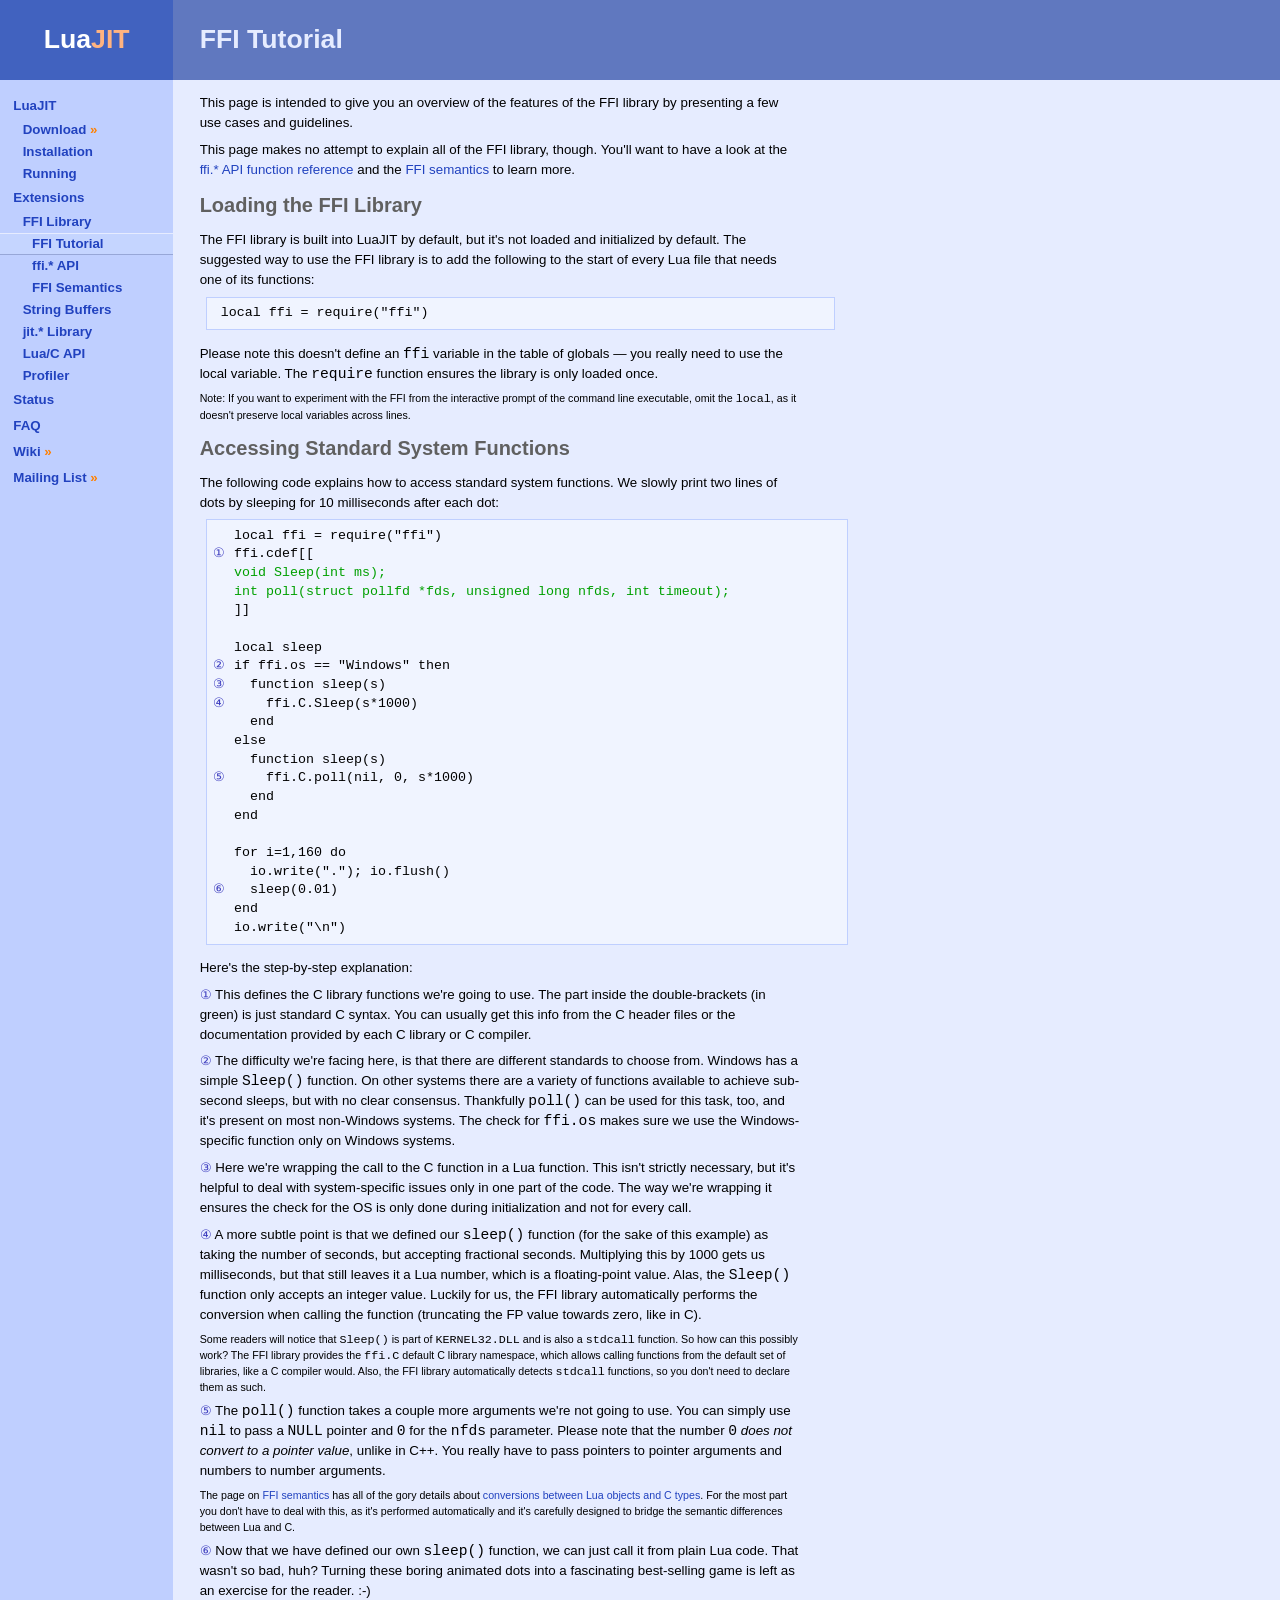
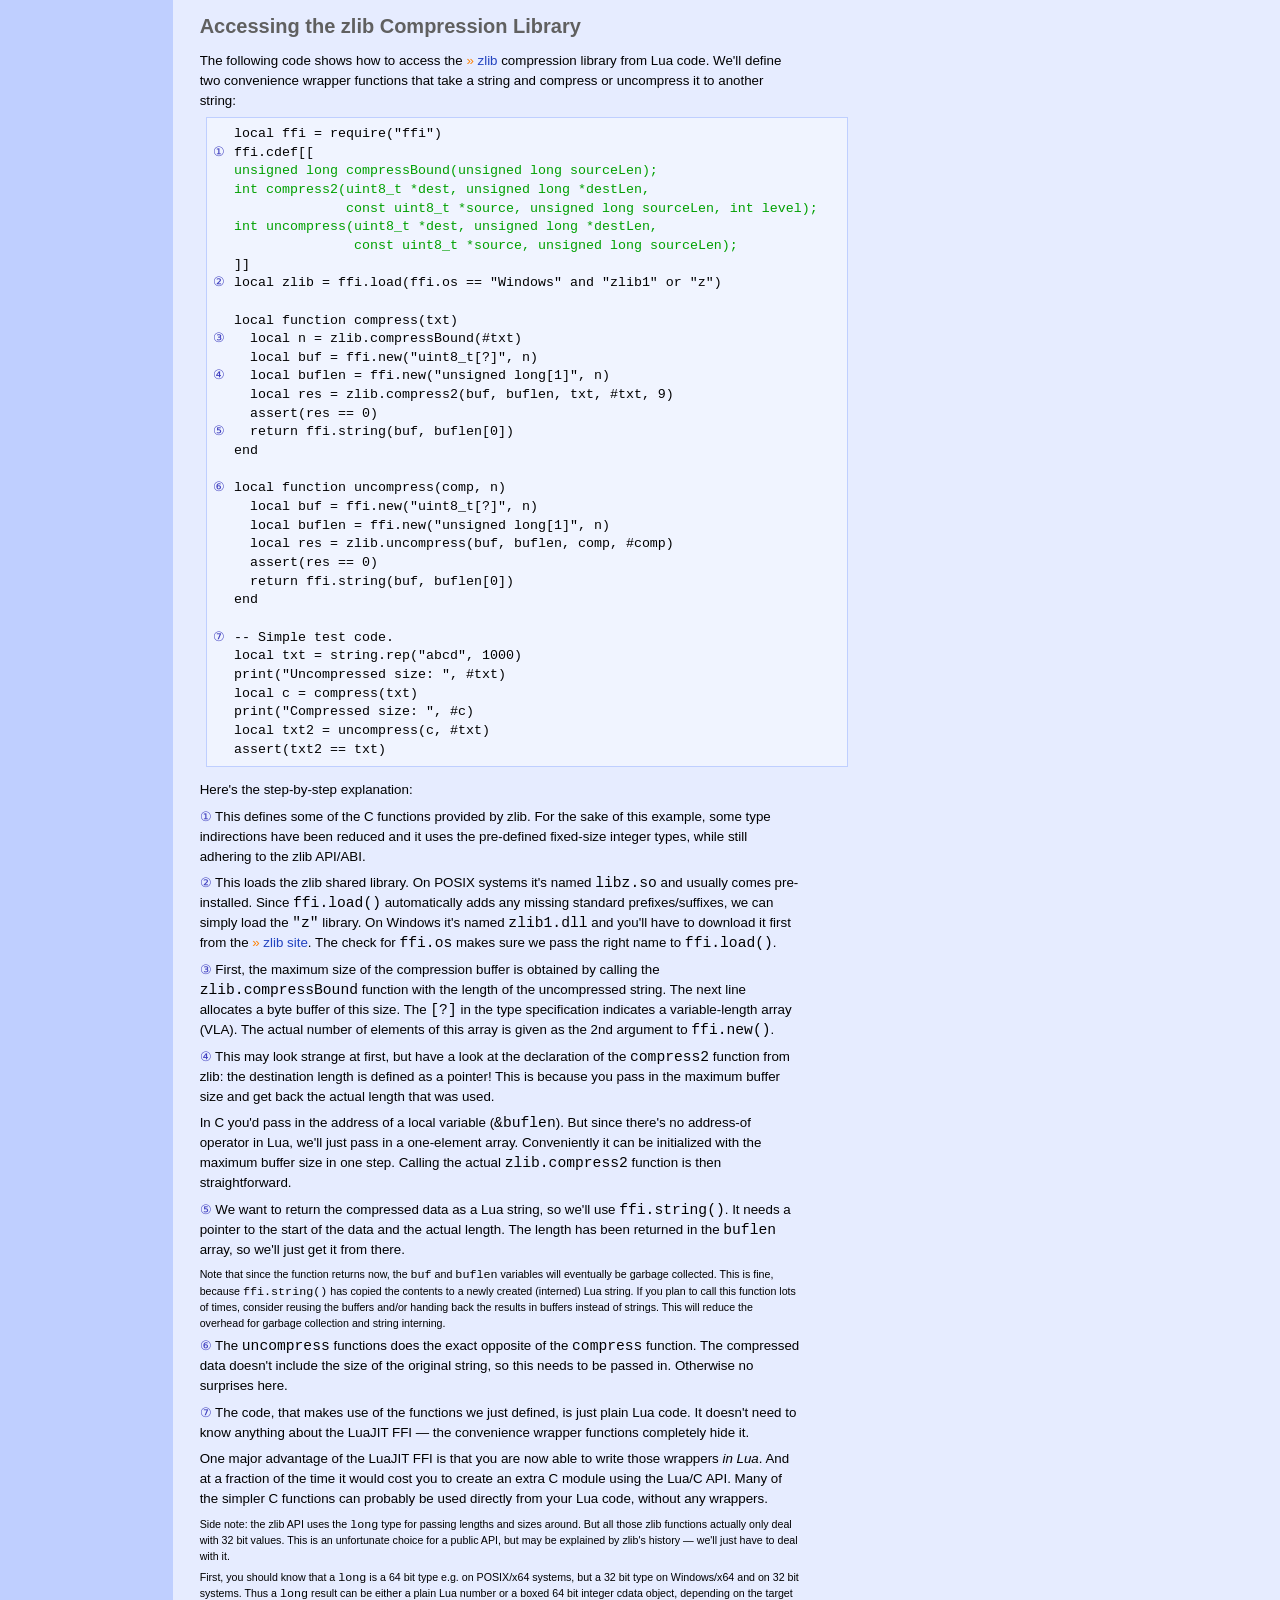
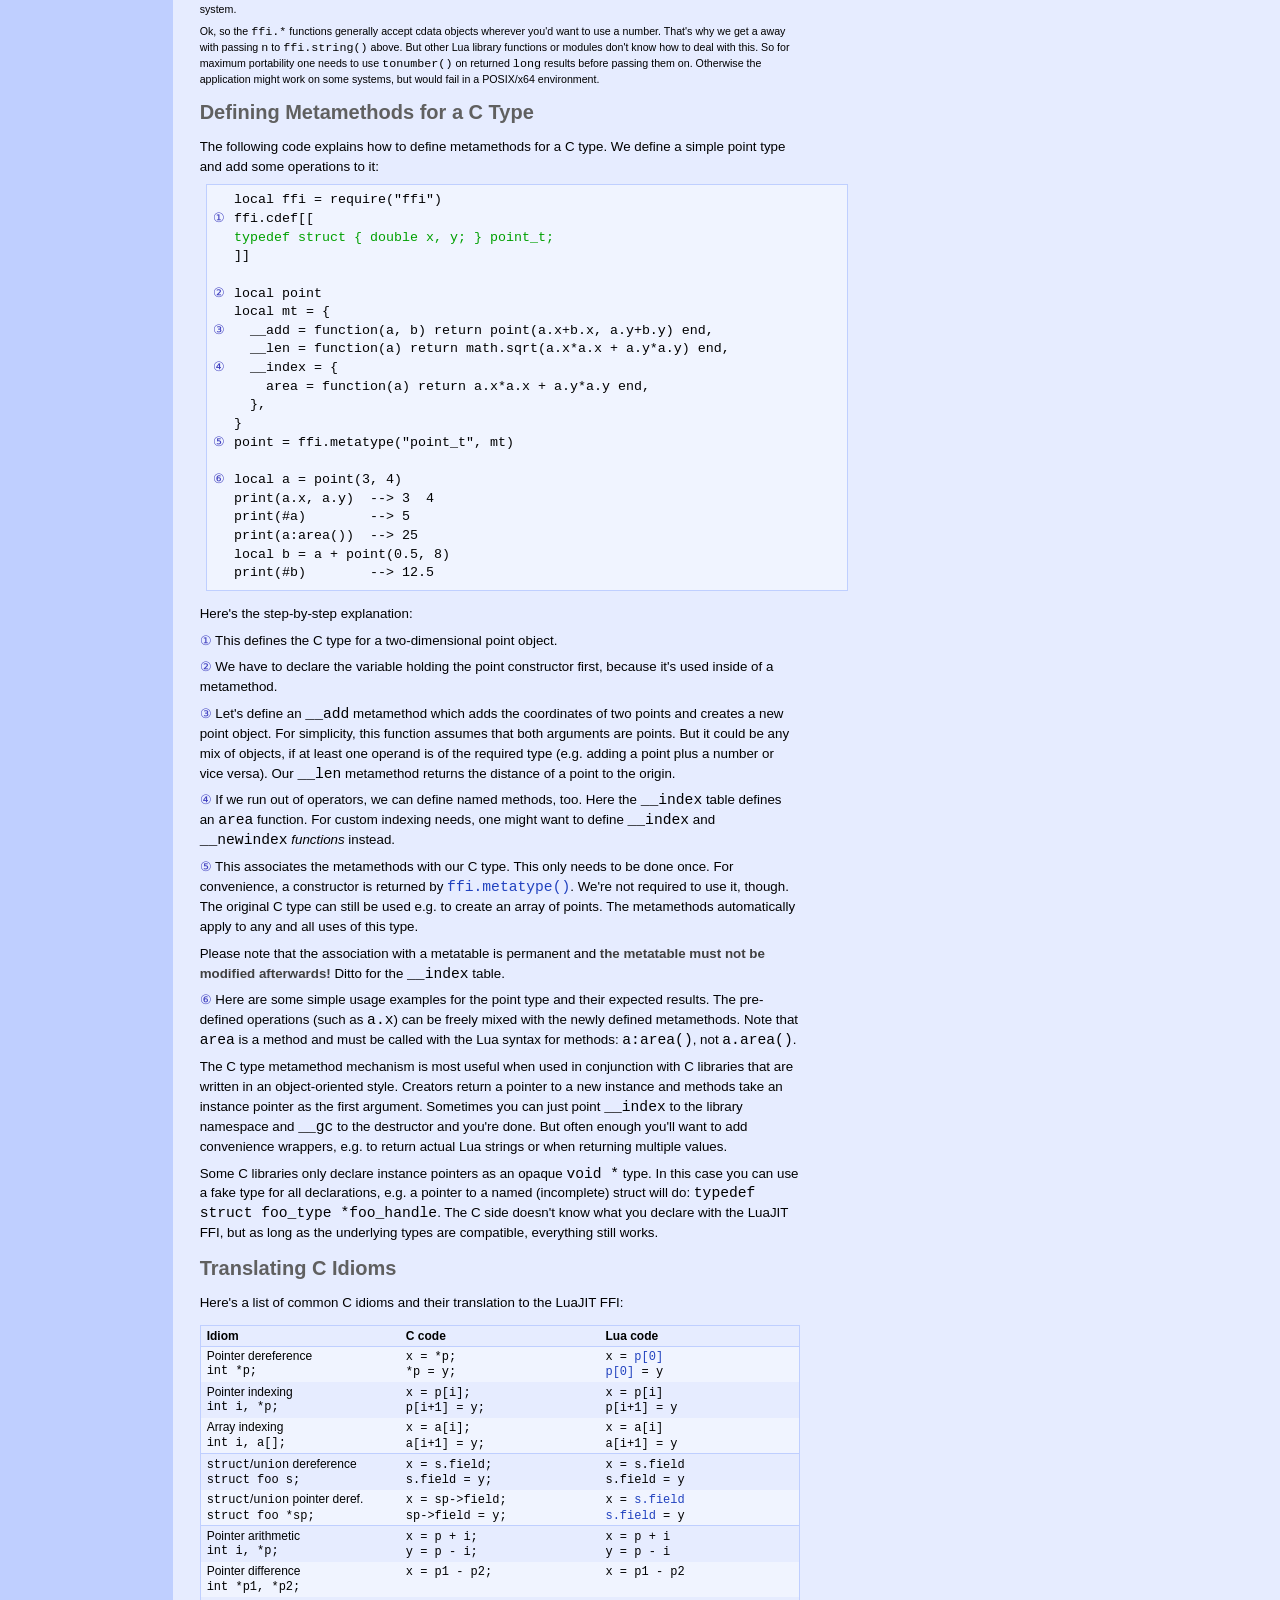
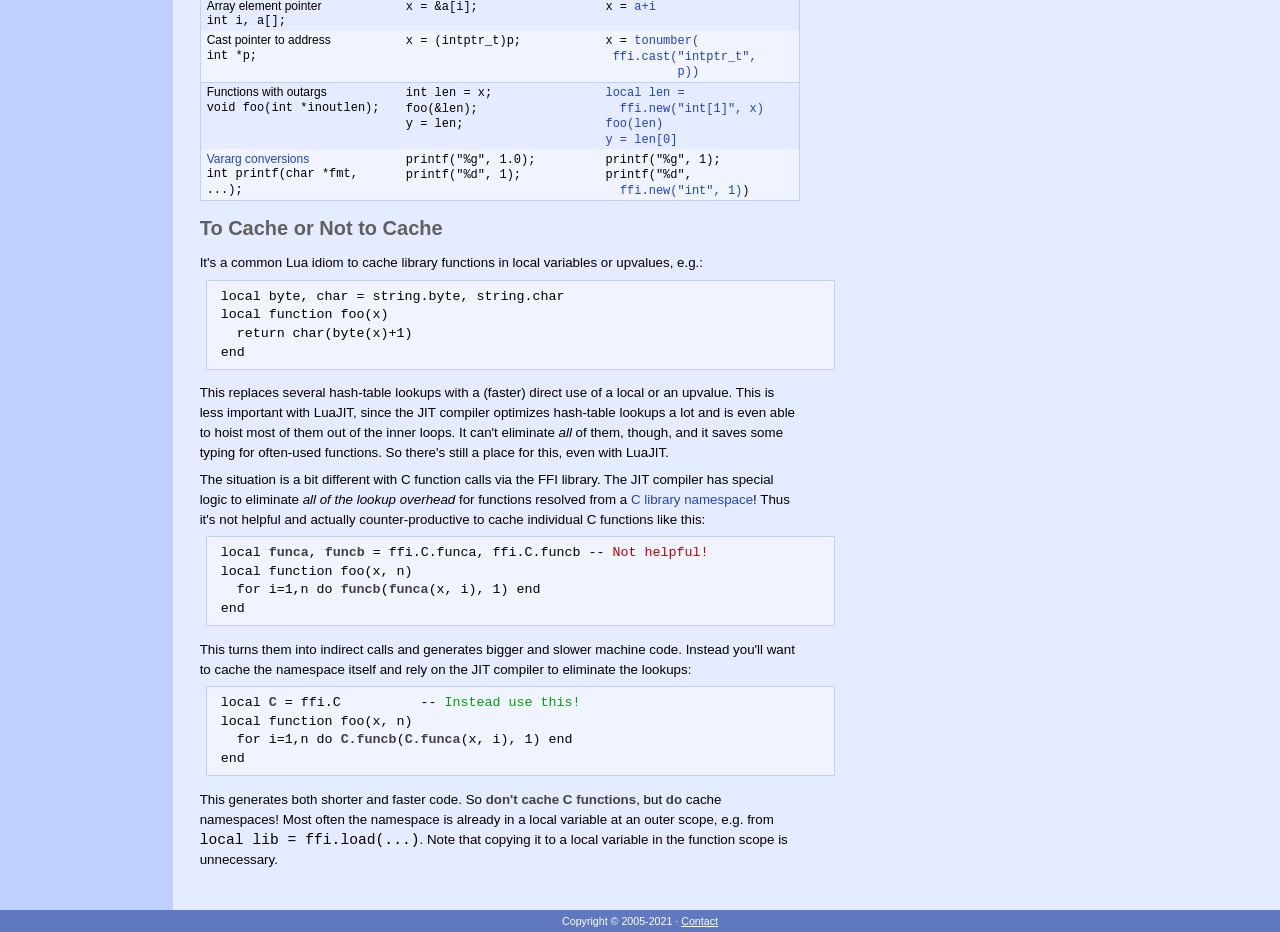
<file: lib/LuaJIT-2.1/doc/ext_ffi_tutorial.html>
<!DOCTYPE html>
<html>
<head>
<title>FFI Tutorial</title>
<meta charset="utf-8">
<meta name="Copyright" content="Copyright (C) 2005-2021">
<meta name="Language" content="en">
<link rel="stylesheet" type="text/css" href="bluequad.css" media="screen">
<link rel="stylesheet" type="text/css" href="bluequad-print.css" media="print">
<style type="text/css">
table.idiomtable { font-size: 90%; line-height: 1.2; }
table.idiomtable tt { font-size: 100%; }
table.idiomtable td { vertical-align: top; }
tr.idiomhead td { font-weight: bold; }
td.idiomlua b { font-weight: normal; color: #2142bf; }
</style>
</head>
<body>
<div id="site">
<a href="https://luajit.org"><span>Lua<span id="logo">JIT</span></span></a>
</div>
<div id="head">
<h1>FFI Tutorial</h1>
</div>
<div id="nav">
<ul><li>
<a href="luajit.html">LuaJIT</a>
<ul><li>
<a href="https://luajit.org/download.html">Download <span class="ext">&raquo;</span></a>
</li><li>
<a href="install.html">Installation</a>
</li><li>
<a href="running.html">Running</a>
</li></ul>
</li><li>
<a href="extensions.html">Extensions</a>
<ul><li>
<a href="ext_ffi.html">FFI Library</a>
<ul><li>
<a class="current" href="ext_ffi_tutorial.html">FFI Tutorial</a>
</li><li>
<a href="ext_ffi_api.html">ffi.* API</a>
</li><li>
<a href="ext_ffi_semantics.html">FFI Semantics</a>
</li></ul>
</li><li>
<a href="ext_buffer.html">String Buffers</a>
</li><li>
<a href="ext_jit.html">jit.* Library</a>
</li><li>
<a href="ext_c_api.html">Lua/C API</a>
</li><li>
<a href="ext_profiler.html">Profiler</a>
</li></ul>
</li><li>
<a href="status.html">Status</a>
</li><li>
<a href="faq.html">FAQ</a>
</li><li>
<a href="http://wiki.luajit.org/">Wiki <span class="ext">&raquo;</span></a>
</li><li>
<a href="https://luajit.org/list.html">Mailing List <span class="ext">&raquo;</span></a>
</li></ul>
</div>
<div id="main">
<p>
This page is intended to give you an overview of the features of the FFI
library by presenting a few use cases and guidelines.
</p>
<p>
This page makes no attempt to explain all of the FFI library, though.
You'll want to have a look at the <a href="ext_ffi_api.html">ffi.* API
function reference</a> and the <a href="ext_ffi_semantics.html">FFI
semantics</a> to learn more.
</p>

<h2 id="load">Loading the FFI Library</h2>
<p>
The FFI library is built into LuaJIT by default, but it's not loaded
and initialized by default. The suggested way to use the FFI library
is to add the following to the start of every Lua file that needs one
of its functions:
</p>
<pre class="code">
local ffi = require("ffi")
</pre>
<p>
Please note this doesn't define an <tt>ffi</tt> variable in the table
of globals &mdash; you really need to use the local variable. The
<tt>require</tt> function ensures the library is only loaded once.
</p>
<p style="font-size: 8pt;">
Note: If you want to experiment with the FFI from the interactive prompt
of the command line executable, omit the <tt>local</tt>, as it doesn't
preserve local variables across lines.
</p>

<h2 id="sleep">Accessing Standard System Functions</h2>
<p>
The following code explains how to access standard system functions.
We slowly print two lines of dots by sleeping for 10&nbsp;milliseconds
after each dot:
</p>
<pre class="code mark">
<span class="codemark">&nbsp;
&#9312;





&#9313;
&#9314;
&#9315;



&#9316;





&#9317;</span>local ffi = require("ffi")
ffi.cdef[[
<span style="color:#00a000;">void Sleep(int ms);
int poll(struct pollfd *fds, unsigned long nfds, int timeout);</span>
]]

local sleep
if ffi.os == "Windows" then
  function sleep(s)
    ffi.C.Sleep(s*1000)
  end
else
  function sleep(s)
    ffi.C.poll(nil, 0, s*1000)
  end
end

for i=1,160 do
  io.write("."); io.flush()
  sleep(0.01)
end
io.write("\n")
</pre>
<p>
Here's the step-by-step explanation:
</p>
<p>
<span class="mark">&#9312;</span> This defines the
C&nbsp;library functions we're going to use. The part inside the
double-brackets (in green) is just standard C&nbsp;syntax. You can
usually get this info from the C&nbsp;header files or the
documentation provided by each C&nbsp;library or C&nbsp;compiler.
</p>
<p>
<span class="mark">&#9313;</span> The difficulty we're
facing here, is that there are different standards to choose from.
Windows has a simple <tt>Sleep()</tt> function. On other systems there
are a variety of functions available to achieve sub-second sleeps, but
with no clear consensus. Thankfully <tt>poll()</tt> can be used for
this task, too, and it's present on most non-Windows systems. The
check for <tt>ffi.os</tt> makes sure we use the Windows-specific
function only on Windows systems.
</p>
<p>
<span class="mark">&#9314;</span> Here we're wrapping the
call to the C&nbsp;function in a Lua function. This isn't strictly
necessary, but it's helpful to deal with system-specific issues only
in one part of the code. The way we're wrapping it ensures the check
for the OS is only done during initialization and not for every call.
</p>
<p>
<span class="mark">&#9315;</span> A more subtle point is
that we defined our <tt>sleep()</tt> function (for the sake of this
example) as taking the number of seconds, but accepting fractional
seconds. Multiplying this by 1000 gets us milliseconds, but that still
leaves it a Lua number, which is a floating-point value. Alas, the
<tt>Sleep()</tt> function only accepts an integer value. Luckily for
us, the FFI library automatically performs the conversion when calling
the function (truncating the FP value towards zero, like in C).
</p>
<p style="font-size: 8pt;">
Some readers will notice that <tt>Sleep()</tt> is part of
<tt>KERNEL32.DLL</tt> and is also a <tt>stdcall</tt> function. So how
can this possibly work? The FFI library provides the <tt>ffi.C</tt>
default C&nbsp;library namespace, which allows calling functions from
the default set of libraries, like a C&nbsp;compiler would. Also, the
FFI library automatically detects <tt>stdcall</tt> functions, so you
don't need to declare them as such.
</p>
<p>
<span class="mark">&#9316;</span> The <tt>poll()</tt>
function takes a couple more arguments we're not going to use. You can
simply use <tt>nil</tt> to pass a <tt>NULL</tt> pointer and <tt>0</tt>
for the <tt>nfds</tt> parameter. Please note that the
number&nbsp;<tt>0</tt> <em>does not convert to a pointer value</em>,
unlike in C++. You really have to pass pointers to pointer arguments
and numbers to number arguments.
</p>
<p style="font-size: 8pt;">
The page on <a href="ext_ffi_semantics.html">FFI semantics</a> has all
of the gory details about
<a href="ext_ffi_semantics.html#convert">conversions between Lua
objects and C&nbsp;types</a>. For the most part you don't have to deal
with this, as it's performed automatically and it's carefully designed
to bridge the semantic differences between Lua and C.
</p>
<p>
<span class="mark">&#9317;</span> Now that we have defined
our own <tt>sleep()</tt> function, we can just call it from plain Lua
code. That wasn't so bad, huh? Turning these boring animated dots into
a fascinating best-selling game is left as an exercise for the reader.
:-)
</p>

<h2 id="zlib">Accessing the zlib Compression Library</h2>
<p>
The following code shows how to access the <a
href="https://zlib.net/"><span class="ext">&raquo;</span>&nbsp;zlib</a> compression library from Lua code.
We'll define two convenience wrapper functions that take a string and
compress or uncompress it to another string:
</p>
<pre class="code mark">
<span class="codemark">&nbsp;
&#9312;






&#9313;


&#9314;

&#9315;


&#9316;


&#9317;







&#9318;</span>local ffi = require("ffi")
ffi.cdef[[
<span style="color:#00a000;">unsigned long compressBound(unsigned long sourceLen);
int compress2(uint8_t *dest, unsigned long *destLen,
	      const uint8_t *source, unsigned long sourceLen, int level);
int uncompress(uint8_t *dest, unsigned long *destLen,
	       const uint8_t *source, unsigned long sourceLen);</span>
]]
local zlib = ffi.load(ffi.os == "Windows" and "zlib1" or "z")

local function compress(txt)
  local n = zlib.compressBound(#txt)
  local buf = ffi.new("uint8_t[?]", n)
  local buflen = ffi.new("unsigned long[1]", n)
  local res = zlib.compress2(buf, buflen, txt, #txt, 9)
  assert(res == 0)
  return ffi.string(buf, buflen[0])
end

local function uncompress(comp, n)
  local buf = ffi.new("uint8_t[?]", n)
  local buflen = ffi.new("unsigned long[1]", n)
  local res = zlib.uncompress(buf, buflen, comp, #comp)
  assert(res == 0)
  return ffi.string(buf, buflen[0])
end

-- Simple test code.
local txt = string.rep("abcd", 1000)
print("Uncompressed size: ", #txt)
local c = compress(txt)
print("Compressed size: ", #c)
local txt2 = uncompress(c, #txt)
assert(txt2 == txt)
</pre>
<p>
Here's the step-by-step explanation:
</p>
<p>
<span class="mark">&#9312;</span> This defines some of the
C&nbsp;functions provided by zlib. For the sake of this example, some
type indirections have been reduced and it uses the pre-defined
fixed-size integer types, while still adhering to the zlib API/ABI.
</p>
<p>
<span class="mark">&#9313;</span> This loads the zlib shared
library. On POSIX systems it's named <tt>libz.so</tt> and usually
comes pre-installed. Since <tt>ffi.load()</tt> automatically adds any
missing standard prefixes/suffixes, we can simply load the
<tt>"z"</tt> library. On Windows it's named <tt>zlib1.dll</tt> and
you'll have to download it first from the
<a href="https://zlib.net/"><span class="ext">&raquo;</span>&nbsp;zlib site</a>. The check for
<tt>ffi.os</tt> makes sure we pass the right name to
<tt>ffi.load()</tt>.
</p>
<p>
<span class="mark">&#9314;</span> First, the maximum size of
the compression buffer is obtained by calling the
<tt>zlib.compressBound</tt> function with the length of the
uncompressed string. The next line allocates a byte buffer of this
size. The <tt>[?]</tt> in the type specification indicates a
variable-length array (VLA). The actual number of elements of this
array is given as the 2nd argument to <tt>ffi.new()</tt>.
</p>
<p>
<span class="mark">&#9315;</span> This may look strange at
first, but have a look at the declaration of the <tt>compress2</tt>
function from zlib: the destination length is defined as a pointer!
This is because you pass in the maximum buffer size and get back the
actual length that was used.
</p>
<p>
In C you'd pass in the address of a local variable
(<tt>&amp;buflen</tt>). But since there's no address-of operator in
Lua, we'll just pass in a one-element array. Conveniently it can be
initialized with the maximum buffer size in one step. Calling the
actual <tt>zlib.compress2</tt> function is then straightforward.
</p>
<p>
<span class="mark">&#9316;</span> We want to return the
compressed data as a Lua string, so we'll use <tt>ffi.string()</tt>.
It needs a pointer to the start of the data and the actual length. The
length has been returned in the <tt>buflen</tt> array, so we'll just
get it from there.
</p>
<p style="font-size: 8pt;">
Note that since the function returns now, the <tt>buf</tt> and
<tt>buflen</tt> variables will eventually be garbage collected. This
is fine, because <tt>ffi.string()</tt> has copied the contents to a
newly created (interned) Lua string. If you plan to call this function
lots of times, consider reusing the buffers and/or handing back the
results in buffers instead of strings. This will reduce the overhead
for garbage collection and string interning.
</p>
<p>
<span class="mark">&#9317;</span> The <tt>uncompress</tt>
functions does the exact opposite of the <tt>compress</tt> function.
The compressed data doesn't include the size of the original string,
so this needs to be passed in. Otherwise no surprises here.
</p>
<p>
<span class="mark">&#9318;</span> The code, that makes use
of the functions we just defined, is just plain Lua code. It doesn't
need to know anything about the LuaJIT FFI &mdash; the convenience
wrapper functions completely hide it.
</p>
<p>
One major advantage of the LuaJIT FFI is that you are now able to
write those wrappers <em>in Lua</em>. And at a fraction of the time it
would cost you to create an extra C&nbsp;module using the Lua/C API.
Many of the simpler C&nbsp;functions can probably be used directly
from your Lua code, without any wrappers.
</p>
<p style="font-size: 8pt;">
Side note: the zlib API uses the <tt>long</tt> type for passing
lengths and sizes around. But all those zlib functions actually only
deal with 32&nbsp;bit values. This is an unfortunate choice for a
public API, but may be explained by zlib's history &mdash; we'll just
have to deal with it.
</p>
<p style="font-size: 8pt;">
First, you should know that a <tt>long</tt> is a 64&nbsp;bit type e.g.
on POSIX/x64 systems, but a 32&nbsp;bit type on Windows/x64 and on
32&nbsp;bit systems. Thus a <tt>long</tt> result can be either a plain
Lua number or a boxed 64&nbsp;bit integer cdata object, depending on
the target system.
</p>
<p style="font-size: 8pt;">
Ok, so the <tt>ffi.*</tt> functions generally accept cdata objects
wherever you'd want to use a number. That's why we get a away with
passing <tt>n</tt> to <tt>ffi.string()</tt> above. But other Lua
library functions or modules don't know how to deal with this. So for
maximum portability one needs to use <tt>tonumber()</tt> on returned
<tt>long</tt> results before passing them on. Otherwise the
application might work on some systems, but would fail in a POSIX/x64
environment.
</p>

<h2 id="metatype">Defining Metamethods for a C&nbsp;Type</h2>
<p>
The following code explains how to define metamethods for a C type.
We define a simple point type and add some operations to it:
</p>
<pre class="code mark">
<span class="codemark">&nbsp;
&#9312;



&#9313;

&#9314;

&#9315;



&#9316;

&#9317;</span>local ffi = require("ffi")
ffi.cdef[[
<span style="color:#00a000;">typedef struct { double x, y; } point_t;</span>
]]

local point
local mt = {
  __add = function(a, b) return point(a.x+b.x, a.y+b.y) end,
  __len = function(a) return math.sqrt(a.x*a.x + a.y*a.y) end,
  __index = {
    area = function(a) return a.x*a.x + a.y*a.y end,
  },
}
point = ffi.metatype("point_t", mt)

local a = point(3, 4)
print(a.x, a.y)  --> 3  4
print(#a)        --> 5
print(a:area())  --> 25
local b = a + point(0.5, 8)
print(#b)        --> 12.5
</pre>
<p>
Here's the step-by-step explanation:
</p>
<p>
<span class="mark">&#9312;</span> This defines the C&nbsp;type for a
two-dimensional point object.
</p>
<p>
<span class="mark">&#9313;</span> We have to declare the variable
holding the point constructor first, because it's used inside of a
metamethod.
</p>
<p>
<span class="mark">&#9314;</span> Let's define an <tt>__add</tt>
metamethod which adds the coordinates of two points and creates a new
point object. For simplicity, this function assumes that both arguments
are points. But it could be any mix of objects, if at least one operand
is of the required type (e.g. adding a point plus a number or vice
versa). Our <tt>__len</tt> metamethod returns the distance of a point to
the origin.
</p>
<p>
<span class="mark">&#9315;</span> If we run out of operators, we can
define named methods, too. Here the <tt>__index</tt> table defines an
<tt>area</tt> function. For custom indexing needs, one might want to
define <tt>__index</tt> and <tt>__newindex</tt> <em>functions</em> instead.
</p>
<p>
<span class="mark">&#9316;</span> This associates the metamethods with
our C&nbsp;type. This only needs to be done once. For convenience, a
constructor is returned by
<a href="ext_ffi_api.html#ffi_metatype"><tt>ffi.metatype()</tt></a>.
We're not required to use it, though. The original C&nbsp;type can still
be used e.g. to create an array of points. The metamethods automatically
apply to any and all uses of this type.
</p>
<p>
Please note that the association with a metatable is permanent and
<b>the metatable must not be modified afterwards!</b> Ditto for the
<tt>__index</tt> table.
</p>
<p>
<span class="mark">&#9317;</span> Here are some simple usage examples
for the point type and their expected results. The pre-defined
operations (such as <tt>a.x</tt>) can be freely mixed with the newly
defined metamethods. Note that <tt>area</tt> is a method and must be
called with the Lua syntax for methods: <tt>a:area()</tt>, not
<tt>a.area()</tt>.
</p>
<p>
The C&nbsp;type metamethod mechanism is most useful when used in
conjunction with C&nbsp;libraries that are written in an object-oriented
style. Creators return a pointer to a new instance and methods take an
instance pointer as the first argument. Sometimes you can just point
<tt>__index</tt> to the library namespace and <tt>__gc</tt> to the
destructor and you're done. But often enough you'll want to add
convenience wrappers, e.g. to return actual Lua strings or when
returning multiple values.
</p>
<p>
Some C libraries only declare instance pointers as an opaque
<tt>void&nbsp;*</tt> type. In this case you can use a fake type for all
declarations, e.g. a pointer to a named (incomplete) struct will do:
<tt>typedef struct foo_type *foo_handle</tt>. The C&nbsp;side doesn't
know what you declare with the LuaJIT FFI, but as long as the underlying
types are compatible, everything still works.
</p>

<h2 id="idioms">Translating C&nbsp;Idioms</h2>
<p>
Here's a list of common C&nbsp;idioms and their translation to the
LuaJIT FFI:
</p>
<table class="idiomtable">
<tr class="idiomhead">
<td class="idiomdesc">Idiom</td>
<td class="idiomc">C&nbsp;code</td>
<td class="idiomlua">Lua code</td>
</tr>
<tr class="odd separate">
<td class="idiomdesc">Pointer dereference<br><tt>int *p;</tt></td><td class="idiomc"><tt>x = *p;<br>*p = y;</tt></td><td class="idiomlua"><tt>x = <b>p[0]</b><br><b>p[0]</b> = y</tt></td></tr>
<tr class="even">
<td class="idiomdesc">Pointer indexing<br><tt>int i, *p;</tt></td><td class="idiomc"><tt>x = p[i];<br>p[i+1] = y;</tt></td><td class="idiomlua"><tt>x = p[i]<br>p[i+1] = y</tt></td></tr>
<tr class="odd">
<td class="idiomdesc">Array indexing<br><tt>int i, a[];</tt></td><td class="idiomc"><tt>x = a[i];<br>a[i+1] = y;</tt></td><td class="idiomlua"><tt>x = a[i]<br>a[i+1] = y</tt></td></tr>
<tr class="even separate">
<td class="idiomdesc"><tt>struct</tt>/<tt>union</tt> dereference<br><tt>struct foo s;</tt></td><td class="idiomc"><tt>x = s.field;<br>s.field = y;</tt></td><td class="idiomlua"><tt>x = s.field<br>s.field = y</tt></td></tr>
<tr class="odd">
<td class="idiomdesc"><tt>struct</tt>/<tt>union</tt> pointer deref.<br><tt>struct foo *sp;</tt></td><td class="idiomc"><tt>x = sp->field;<br>sp->field = y;</tt></td><td class="idiomlua"><tt>x = <b>s.field</b><br><b>s.field</b> = y</tt></td></tr>
<tr class="even separate">
<td class="idiomdesc">Pointer arithmetic<br><tt>int i, *p;</tt></td><td class="idiomc"><tt>x = p + i;<br>y = p - i;</tt></td><td class="idiomlua"><tt>x = p + i<br>y = p - i</tt></td></tr>
<tr class="odd">
<td class="idiomdesc">Pointer difference<br><tt>int *p1, *p2;</tt></td><td class="idiomc"><tt>x = p1 - p2;</tt></td><td class="idiomlua"><tt>x = p1 - p2</tt></td></tr>
<tr class="even">
<td class="idiomdesc">Array element pointer<br><tt>int i, a[];</tt></td><td class="idiomc"><tt>x = &amp;a[i];</tt></td><td class="idiomlua"><tt>x = <b>a+i</b></tt></td></tr>
<tr class="odd">
<td class="idiomdesc">Cast pointer to address<br><tt>int *p;</tt></td><td class="idiomc"><tt>x = (intptr_t)p;</tt></td><td class="idiomlua"><tt>x = <b>tonumber(<br>&nbsp;ffi.cast("intptr_t",<br>&nbsp;&nbsp;&nbsp;&nbsp;&nbsp;&nbsp;&nbsp;&nbsp;&nbsp;&nbsp;p))</b></tt></td></tr>
<tr class="even separate">
<td class="idiomdesc">Functions with outargs<br><tt>void foo(int *inoutlen);</tt></td><td class="idiomc"><tt>int len = x;<br>foo(&amp;len);<br>y = len;</tt></td><td class="idiomlua"><tt><b>local len =<br>&nbsp;&nbsp;ffi.new("int[1]", x)<br>foo(len)<br>y = len[0]</b></tt></td></tr>
<tr class="odd">
<td class="idiomdesc"><a href="ext_ffi_semantics.html#convert_vararg">Vararg conversions</a><br><tt>int printf(char *fmt, ...);</tt></td><td class="idiomc"><tt>printf("%g", 1.0);<br>printf("%d", 1);<br>&nbsp;</tt></td><td class="idiomlua"><tt>printf("%g", 1);<br>printf("%d",<br>&nbsp;&nbsp;<b>ffi.new("int", 1)</b>)</tt></td></tr>
</table>

<h2 id="cache">To Cache or Not to Cache</h2>
<p>
It's a common Lua idiom to cache library functions in local variables
or upvalues, e.g.:
</p>
<pre class="code">
local byte, char = string.byte, string.char
local function foo(x)
  return char(byte(x)+1)
end
</pre>
<p>
This replaces several hash-table lookups with a (faster) direct use of
a local or an upvalue. This is less important with LuaJIT, since the
JIT compiler optimizes hash-table lookups a lot and is even able to
hoist most of them out of the inner loops. It can't eliminate
<em>all</em> of them, though, and it saves some typing for often-used
functions. So there's still a place for this, even with LuaJIT.
</p>
<p>
The situation is a bit different with C&nbsp;function calls via the
FFI library. The JIT compiler has special logic to eliminate <em>all
of the lookup overhead</em> for functions resolved from a
<a href="ext_ffi_semantics.html#clib">C&nbsp;library namespace</a>!
Thus it's not helpful and actually counter-productive to cache
individual C&nbsp;functions like this:
</p>
<pre class="code">
local <b>funca</b>, <b>funcb</b> = ffi.C.funca, ffi.C.funcb -- <span style="color:#c00000;">Not helpful!</span>
local function foo(x, n)
  for i=1,n do <b>funcb</b>(<b>funca</b>(x, i), 1) end
end
</pre>
<p>
This turns them into indirect calls and generates bigger and slower
machine code. Instead you'll want to cache the namespace itself and
rely on the JIT compiler to eliminate the lookups:
</p>
<pre class="code">
local <b>C</b> = ffi.C          -- <span style="color:#00a000;">Instead use this!</span>
local function foo(x, n)
  for i=1,n do <b>C.funcb</b>(<b>C.funca</b>(x, i), 1) end
end
</pre>
<p>
This generates both shorter and faster code. So <b>don't cache
C&nbsp;functions</b>, but <b>do</b> cache namespaces! Most often the
namespace is already in a local variable at an outer scope, e.g. from
<tt>local&nbsp;lib&nbsp;=&nbsp;ffi.load(...)</tt>. Note that copying
it to a local variable in the function scope is unnecessary.
</p>
<br class="flush">
</div>
<div id="foot">
<hr class="hide">
Copyright &copy; 2005-2021
<span class="noprint">
&middot;
<a href="contact.html">Contact</a>
</span>
</div>
</body>
</html>
</file>
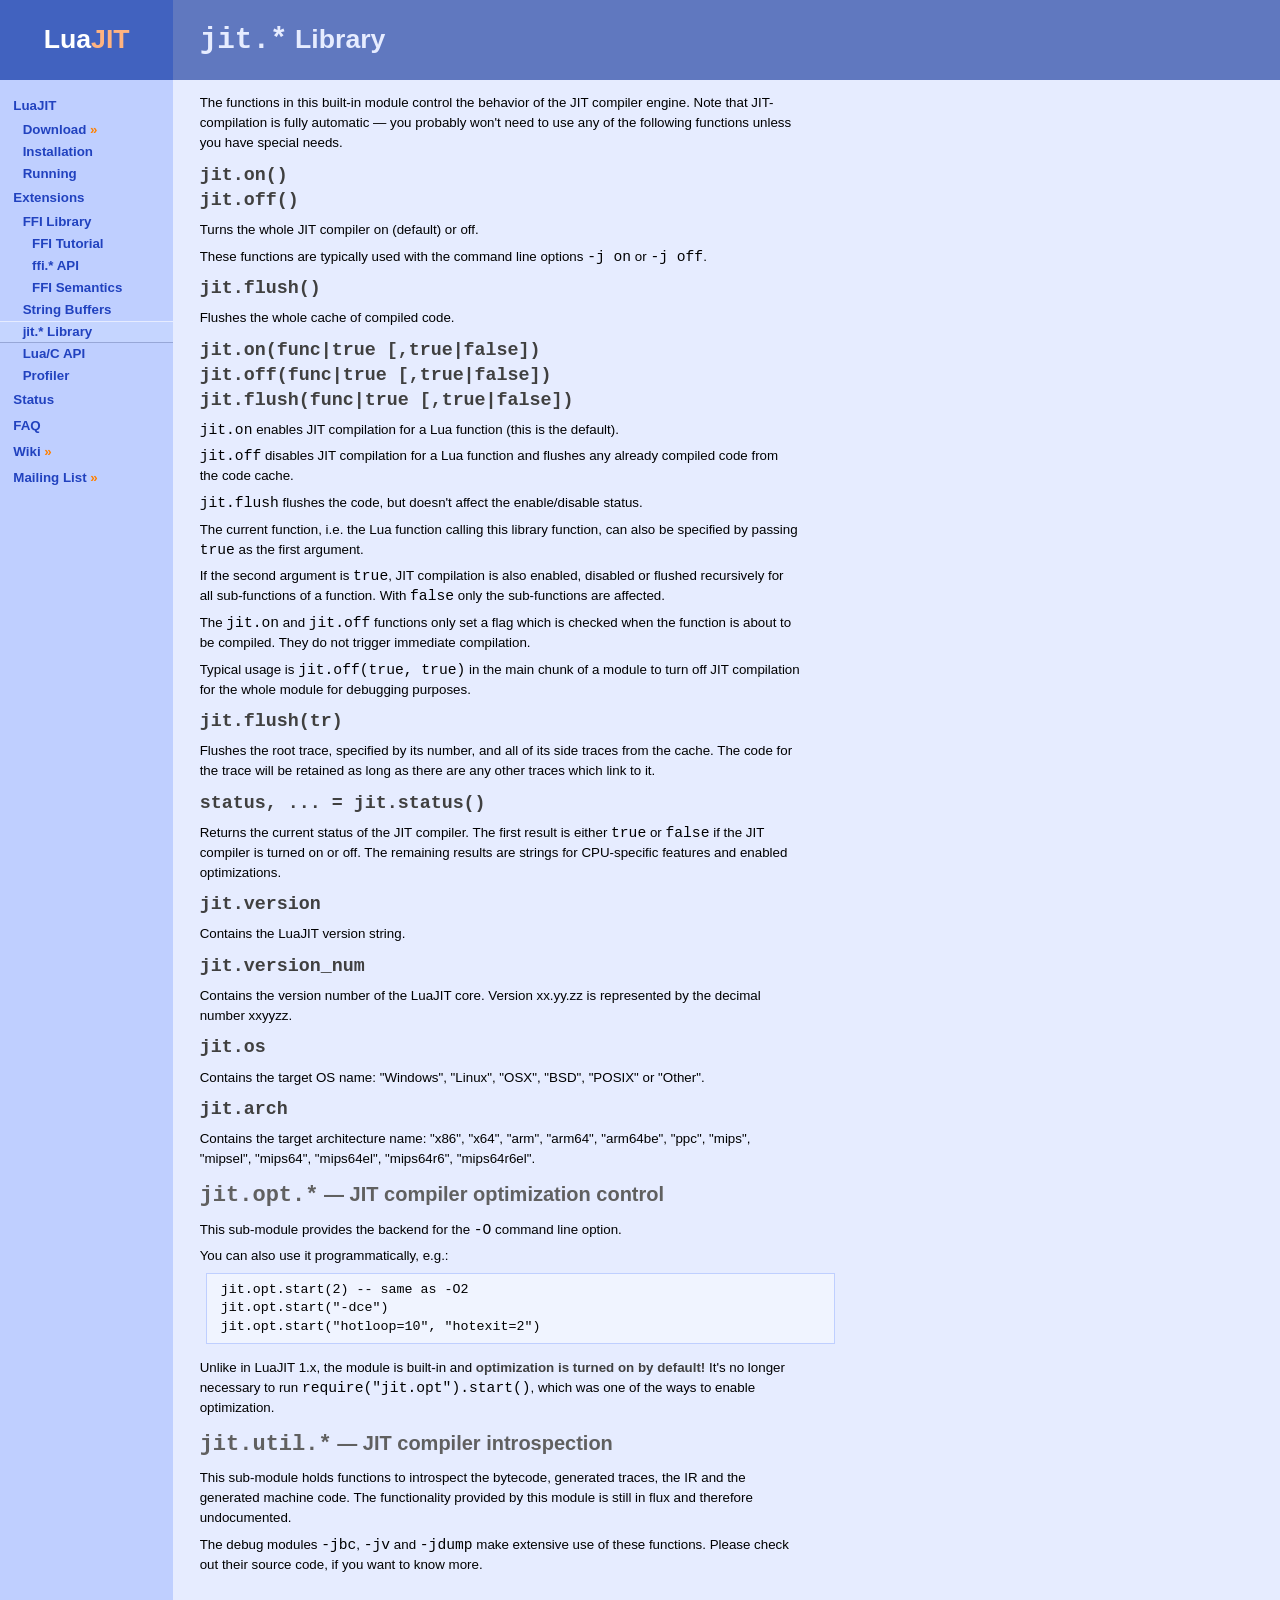
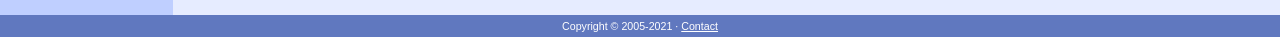
<file: lib/LuaJIT-2.1/doc/ext_jit.html>
<!DOCTYPE html>
<html>
<head>
<title>jit.* Library</title>
<meta charset="utf-8">
<meta name="Copyright" content="Copyright (C) 2005-2021">
<meta name="Language" content="en">
<link rel="stylesheet" type="text/css" href="bluequad.css" media="screen">
<link rel="stylesheet" type="text/css" href="bluequad-print.css" media="print">
</head>
<body>
<div id="site">
<a href="https://luajit.org"><span>Lua<span id="logo">JIT</span></span></a>
</div>
<div id="head">
<h1><tt>jit.*</tt> Library</h1>
</div>
<div id="nav">
<ul><li>
<a href="luajit.html">LuaJIT</a>
<ul><li>
<a href="https://luajit.org/download.html">Download <span class="ext">&raquo;</span></a>
</li><li>
<a href="install.html">Installation</a>
</li><li>
<a href="running.html">Running</a>
</li></ul>
</li><li>
<a href="extensions.html">Extensions</a>
<ul><li>
<a href="ext_ffi.html">FFI Library</a>
<ul><li>
<a href="ext_ffi_tutorial.html">FFI Tutorial</a>
</li><li>
<a href="ext_ffi_api.html">ffi.* API</a>
</li><li>
<a href="ext_ffi_semantics.html">FFI Semantics</a>
</li></ul>
</li><li>
<a href="ext_buffer.html">String Buffers</a>
</li><li>
<a class="current" href="ext_jit.html">jit.* Library</a>
</li><li>
<a href="ext_c_api.html">Lua/C API</a>
</li><li>
<a href="ext_profiler.html">Profiler</a>
</li></ul>
</li><li>
<a href="status.html">Status</a>
</li><li>
<a href="faq.html">FAQ</a>
</li><li>
<a href="http://wiki.luajit.org/">Wiki <span class="ext">&raquo;</span></a>
</li><li>
<a href="https://luajit.org/list.html">Mailing List <span class="ext">&raquo;</span></a>
</li></ul>
</div>
<div id="main">
<p>
The functions in this built-in module control the behavior of the JIT
compiler engine. Note that JIT-compilation is fully automatic &mdash;
you probably won't need to use any of the following functions unless
you have special needs.
</p>

<h3 id="jit_onoff"><tt>jit.on()<br>
jit.off()</tt></h3>
<p>
Turns the whole JIT compiler on (default) or off.
</p>
<p>
These functions are typically used with the command line options
<tt>-j on</tt> or <tt>-j off</tt>.
</p>

<h3 id="jit_flush"><tt>jit.flush()</tt></h3>
<p>
Flushes the whole cache of compiled code.
</p>

<h3 id="jit_onoff_func"><tt>jit.on(func|true [,true|false])<br>
jit.off(func|true [,true|false])<br>
jit.flush(func|true [,true|false])</tt></h3>
<p>
<tt>jit.on</tt> enables JIT compilation for a Lua function (this is
the default).
</p>
<p>
<tt>jit.off</tt> disables JIT compilation for a Lua function and
flushes any already compiled code from the code cache.
</p>
<p>
<tt>jit.flush</tt> flushes the code, but doesn't affect the
enable/disable status.
</p>
<p>
The current function, i.e. the Lua function calling this library
function, can also be specified by passing <tt>true</tt> as the first
argument.
</p>
<p>
If the second argument is <tt>true</tt>, JIT compilation is also
enabled, disabled or flushed recursively for all sub-functions of a
function. With <tt>false</tt> only the sub-functions are affected.
</p>
<p>
The <tt>jit.on</tt> and <tt>jit.off</tt> functions only set a flag
which is checked when the function is about to be compiled. They do
not trigger immediate compilation.
</p>
<p>
Typical usage is <tt>jit.off(true, true)</tt> in the main chunk
of a module to turn off JIT compilation for the whole module for
debugging purposes.
</p>

<h3 id="jit_flush_tr"><tt>jit.flush(tr)</tt></h3>
<p>
Flushes the root trace, specified by its number, and all of its side
traces from the cache. The code for the trace will be retained as long
as there are any other traces which link to it.
</p>

<h3 id="jit_status"><tt>status, ... = jit.status()</tt></h3>
<p>
Returns the current status of the JIT compiler. The first result is
either <tt>true</tt> or <tt>false</tt> if the JIT compiler is turned
on or off. The remaining results are strings for CPU-specific features
and enabled optimizations.
</p>

<h3 id="jit_version"><tt>jit.version</tt></h3>
<p>
Contains the LuaJIT version string.
</p>

<h3 id="jit_version_num"><tt>jit.version_num</tt></h3>
<p>
Contains the version number of the LuaJIT core. Version xx.yy.zz
is represented by the decimal number xxyyzz.
</p>

<h3 id="jit_os"><tt>jit.os</tt></h3>
<p>
Contains the target OS name:
"Windows", "Linux", "OSX", "BSD", "POSIX" or "Other".
</p>

<h3 id="jit_arch"><tt>jit.arch</tt></h3>
<p>
Contains the target architecture name:
"x86", "x64", "arm", "arm64", "arm64be", "ppc", "mips", "mipsel", "mips64", "mips64el", "mips64r6", "mips64r6el".
</p>

<h2 id="jit_opt"><tt>jit.opt.*</tt> &mdash; JIT compiler optimization control</h2>
<p>
This sub-module provides the backend for the <tt>-O</tt> command line
option.
</p>
<p>
You can also use it programmatically, e.g.:
</p>
<pre class="code">
jit.opt.start(2) -- same as -O2
jit.opt.start("-dce")
jit.opt.start("hotloop=10", "hotexit=2")
</pre>
<p>
Unlike in LuaJIT 1.x, the module is built-in and
<b>optimization is turned on by default!</b>
It's no longer necessary to run <tt>require("jit.opt").start()</tt>,
which was one of the ways to enable optimization.
</p>

<h2 id="jit_util"><tt>jit.util.*</tt> &mdash; JIT compiler introspection</h2>
<p>
This sub-module holds functions to introspect the bytecode, generated
traces, the IR and the generated machine code. The functionality
provided by this module is still in flux and therefore undocumented.
</p>
<p>
The debug modules <tt>-jbc</tt>, <tt>-jv</tt> and <tt>-jdump</tt> make
extensive use of these functions. Please check out their source code,
if you want to know more.
</p>
<br class="flush">
</div>
<div id="foot">
<hr class="hide">
Copyright &copy; 2005-2021
<span class="noprint">
&middot;
<a href="contact.html">Contact</a>
</span>
</div>
</body>
</html>
</file>
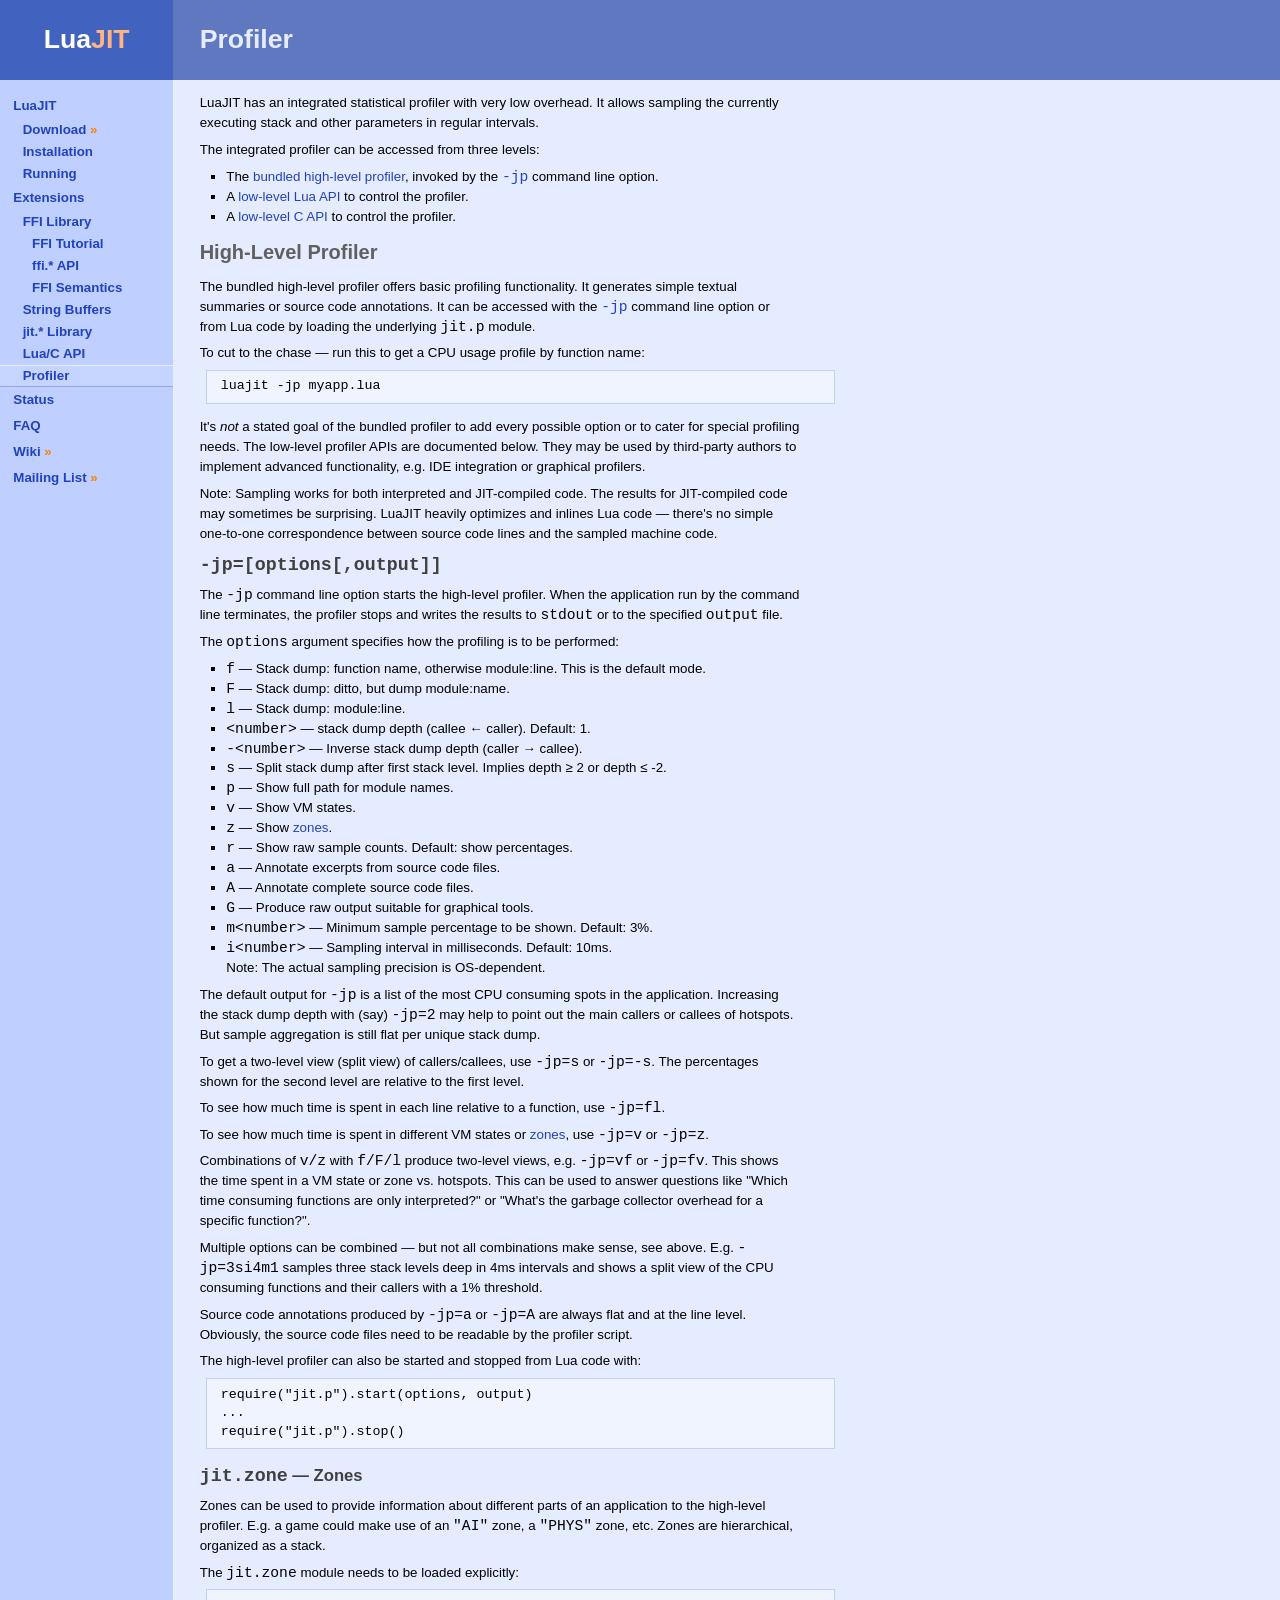
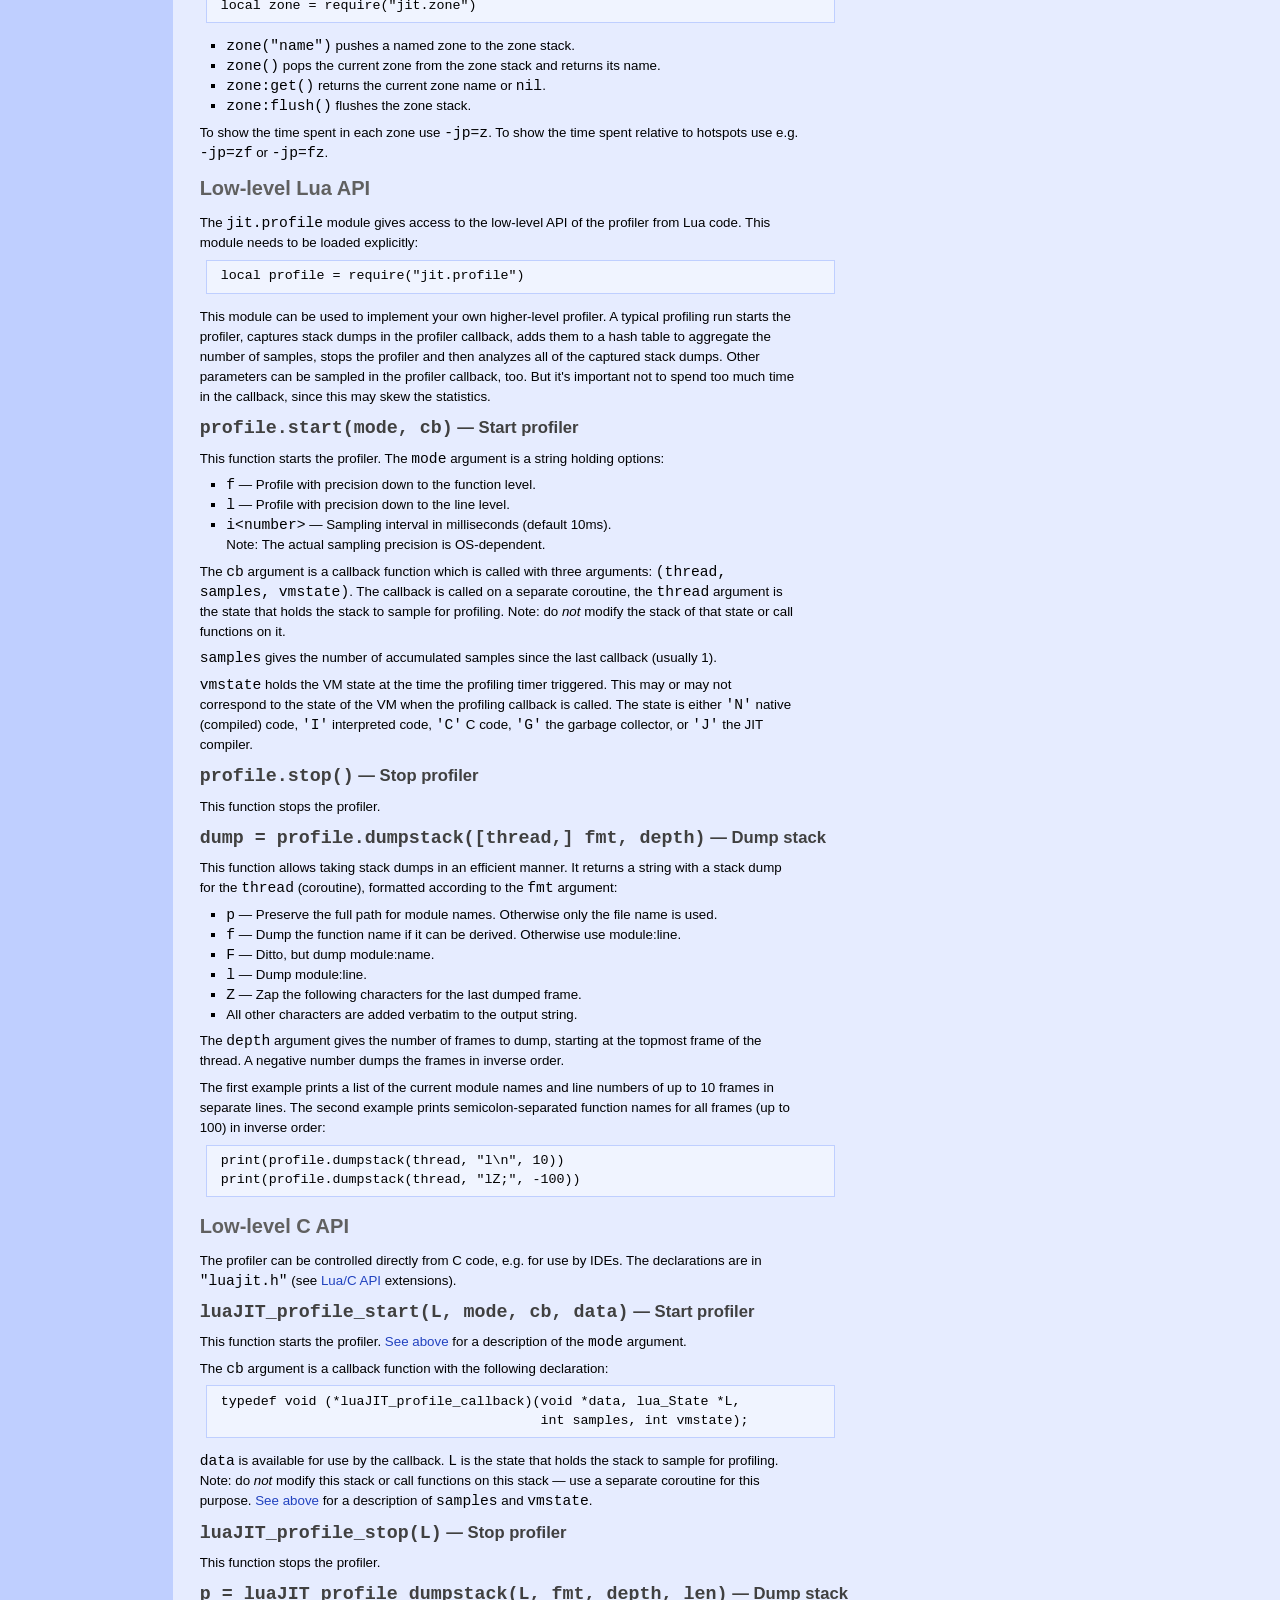
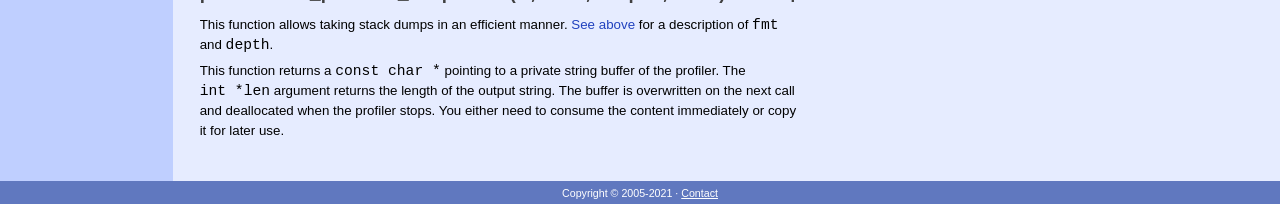
<file: lib/LuaJIT-2.1/doc/ext_profiler.html>
<!DOCTYPE html>
<html>
<head>
<title>Profiler</title>
<meta charset="utf-8">
<meta name="Copyright" content="Copyright (C) 2005-2021">
<meta name="Language" content="en">
<link rel="stylesheet" type="text/css" href="bluequad.css" media="screen">
<link rel="stylesheet" type="text/css" href="bluequad-print.css" media="print">
</head>
<body>
<div id="site">
<a href="https://luajit.org"><span>Lua<span id="logo">JIT</span></span></a>
</div>
<div id="head">
<h1>Profiler</h1>
</div>
<div id="nav">
<ul><li>
<a href="luajit.html">LuaJIT</a>
<ul><li>
<a href="https://luajit.org/download.html">Download <span class="ext">&raquo;</span></a>
</li><li>
<a href="install.html">Installation</a>
</li><li>
<a href="running.html">Running</a>
</li></ul>
</li><li>
<a href="extensions.html">Extensions</a>
<ul><li>
<a href="ext_ffi.html">FFI Library</a>
<ul><li>
<a href="ext_ffi_tutorial.html">FFI Tutorial</a>
</li><li>
<a href="ext_ffi_api.html">ffi.* API</a>
</li><li>
<a href="ext_ffi_semantics.html">FFI Semantics</a>
</li></ul>
</li><li>
<a href="ext_buffer.html">String Buffers</a>
</li><li>
<a href="ext_jit.html">jit.* Library</a>
</li><li>
<a href="ext_c_api.html">Lua/C API</a>
</li><li>
<a class="current" href="ext_profiler.html">Profiler</a>
</li></ul>
</li><li>
<a href="status.html">Status</a>
</li><li>
<a href="faq.html">FAQ</a>
</li><li>
<a href="http://wiki.luajit.org/">Wiki <span class="ext">&raquo;</span></a>
</li><li>
<a href="https://luajit.org/list.html">Mailing List <span class="ext">&raquo;</span></a>
</li></ul>
</div>
<div id="main">
<p>
LuaJIT has an integrated statistical profiler with very low overhead. It
allows sampling the currently executing stack and other parameters in
regular intervals.
</p>
<p>
The integrated profiler can be accessed from three levels:
</p>
<ul>
<li>The <a href="#hl_profiler">bundled high-level profiler</a>, invoked by the
<a href="#j_p"><tt>-jp</tt></a> command line option.</li>
<li>A <a href="#ll_lua_api">low-level Lua API</a> to control the profiler.</li>
<li>A <a href="#ll_c_api">low-level C API</a> to control the profiler.</li>
</ul>

<h2 id="hl_profiler">High-Level Profiler</h2>
<p>
The bundled high-level profiler offers basic profiling functionality. It
generates simple textual summaries or source code annotations. It can be
accessed with the <a href="#j_p"><tt>-jp</tt></a> command line option
or from Lua code by loading the underlying <tt>jit.p</tt> module.
</p>
<p>
To cut to the chase &mdash; run this to get a CPU usage profile by
function name:
</p>
<pre class="code">
luajit -jp myapp.lua
</pre>
<p>
It's <em>not</em> a stated goal of the bundled profiler to add every
possible option or to cater for special profiling needs. The low-level
profiler APIs are documented below. They may be used by third-party
authors to implement advanced functionality, e.g. IDE integration or
graphical profilers.
</p>
<p>
Note: Sampling works for both interpreted and JIT-compiled code. The
results for JIT-compiled code may sometimes be surprising. LuaJIT
heavily optimizes and inlines Lua code &mdash; there's no simple
one-to-one correspondence between source code lines and the sampled
machine code.
</p>

<h3 id="j_p"><tt>-jp=[options[,output]]</tt></h3>
<p>
The <tt>-jp</tt> command line option starts the high-level profiler.
When the application run by the command line terminates, the profiler
stops and writes the results to <tt>stdout</tt> or to the specified
<tt>output</tt> file.
</p>
<p>
The <tt>options</tt> argument specifies how the profiling is to be
performed:
</p>
<ul>
<li><tt>f</tt> &mdash; Stack dump: function name, otherwise module:line.
This is the default mode.</li>
<li><tt>F</tt> &mdash; Stack dump: ditto, but dump module:name.</li>
<li><tt>l</tt> &mdash; Stack dump: module:line.</li>
<li><tt>&lt;number&gt;</tt> &mdash; stack dump depth (callee &larr;
caller). Default: 1.</li>
<li><tt>-&lt;number&gt;</tt> &mdash; Inverse stack dump depth (caller
&rarr; callee).</li>
<li><tt>s</tt> &mdash; Split stack dump after first stack level. Implies
depth&nbsp;&ge;&nbsp;2 or depth&nbsp;&le;&nbsp;-2.</li>
<li><tt>p</tt> &mdash; Show full path for module names.</li>
<li><tt>v</tt> &mdash; Show VM states.</li>
<li><tt>z</tt> &mdash; Show <a href="#jit_zone">zones</a>.</li>
<li><tt>r</tt> &mdash; Show raw sample counts. Default: show percentages.</li>
<li><tt>a</tt> &mdash; Annotate excerpts from source code files.</li>
<li><tt>A</tt> &mdash; Annotate complete source code files.</li>
<li><tt>G</tt> &mdash; Produce raw output suitable for graphical tools.</li>
<li><tt>m&lt;number&gt;</tt> &mdash; Minimum sample percentage to be shown.
Default: 3%.</li>
<li><tt>i&lt;number&gt;</tt> &mdash; Sampling interval in milliseconds.
Default: 10ms.<br>
Note: The actual sampling precision is OS-dependent.</li>
</ul>
<p>
The default output for <tt>-jp</tt> is a list of the most CPU consuming
spots in the application. Increasing the stack dump depth with (say)
<tt>-jp=2</tt> may help to point out the main callers or callees of
hotspots. But sample aggregation is still flat per unique stack dump.
</p>
<p>
To get a two-level view (split view) of callers/callees, use
<tt>-jp=s</tt> or <tt>-jp=-s</tt>. The percentages shown for the second
level are relative to the first level.
</p>
<p>
To see how much time is spent in each line relative to a function, use
<tt>-jp=fl</tt>.
</p>
<p>
To see how much time is spent in different VM states or
<a href="#jit_zone">zones</a>, use <tt>-jp=v</tt> or <tt>-jp=z</tt>.
</p>
<p>
Combinations of <tt>v/z</tt> with <tt>f/F/l</tt> produce two-level
views, e.g. <tt>-jp=vf</tt> or <tt>-jp=fv</tt>. This shows the time
spent in a VM state or zone vs. hotspots. This can be used to answer
questions like "Which time consuming functions are only interpreted?" or
"What's the garbage collector overhead for a specific function?".
</p>
<p>
Multiple options can be combined &mdash; but not all combinations make
sense, see above. E.g. <tt>-jp=3si4m1</tt> samples three stack levels
deep in 4ms intervals and shows a split view of the CPU consuming
functions and their callers with a 1% threshold.
</p>
<p>
Source code annotations produced by <tt>-jp=a</tt> or <tt>-jp=A</tt> are
always flat and at the line level. Obviously, the source code files need
to be readable by the profiler script.
</p>
<p>
The high-level profiler can also be started and stopped from Lua code with:
</p>
<pre class="code">
require("jit.p").start(options, output)
...
require("jit.p").stop()
</pre>

<h3 id="jit_zone"><tt>jit.zone</tt> &mdash; Zones</h3>
<p>
Zones can be used to provide information about different parts of an
application to the high-level profiler. E.g. a game could make use of an
<tt>"AI"</tt> zone, a <tt>"PHYS"</tt> zone, etc. Zones are hierarchical,
organized as a stack.
</p>
<p>
The <tt>jit.zone</tt> module needs to be loaded explicitly:
</p>
<pre class="code">
local zone = require("jit.zone")
</pre>
<ul>
<li><tt>zone("name")</tt> pushes a named zone to the zone stack.</li>
<li><tt>zone()</tt> pops the current zone from the zone stack and
returns its name.</li>
<li><tt>zone:get()</tt> returns the current zone name or <tt>nil</tt>.</li>
<li><tt>zone:flush()</tt> flushes the zone stack.</li>
</ul>
<p>
To show the time spent in each zone use <tt>-jp=z</tt>. To show the time
spent relative to hotspots use e.g. <tt>-jp=zf</tt> or <tt>-jp=fz</tt>.
</p>

<h2 id="ll_lua_api">Low-level Lua API</h2>
<p>
The <tt>jit.profile</tt> module gives access to the low-level API of the
profiler from Lua code. This module needs to be loaded explicitly:
<pre class="code">
local profile = require("jit.profile")
</pre>
<p>
This module can be used to implement your own higher-level profiler.
A typical profiling run starts the profiler, captures stack dumps in
the profiler callback, adds them to a hash table to aggregate the number
of samples, stops the profiler and then analyzes all of the captured
stack dumps. Other parameters can be sampled in the profiler callback,
too. But it's important not to spend too much time in the callback,
since this may skew the statistics.
</p>

<h3 id="profile_start"><tt>profile.start(mode, cb)</tt>
&mdash; Start profiler</h3>
<p>
This function starts the profiler. The <tt>mode</tt> argument is a
string holding options:
</p>
<ul>
<li><tt>f</tt> &mdash; Profile with precision down to the function level.</li>
<li><tt>l</tt> &mdash; Profile with precision down to the line level.</li>
<li><tt>i&lt;number&gt;</tt> &mdash; Sampling interval in milliseconds (default
10ms).</br>
Note: The actual sampling precision is OS-dependent.
</li>
</ul>
<p>
The <tt>cb</tt> argument is a callback function which is called with
three arguments: <tt>(thread, samples, vmstate)</tt>. The callback is
called on a separate coroutine, the <tt>thread</tt> argument is the
state that holds the stack to sample for profiling. Note: do
<em>not</em> modify the stack of that state or call functions on it.
</p>
<p>
<tt>samples</tt> gives the number of accumulated samples since the last
callback (usually 1).
</p>
<p>
<tt>vmstate</tt> holds the VM state at the time the profiling timer
triggered. This may or may not correspond to the state of the VM when
the profiling callback is called. The state is either <tt>'N'</tt>
native (compiled) code, <tt>'I'</tt> interpreted code, <tt>'C'</tt>
C&nbsp;code, <tt>'G'</tt> the garbage collector, or <tt>'J'</tt> the JIT
compiler.
</p>

<h3 id="profile_stop"><tt>profile.stop()</tt>
&mdash; Stop profiler</h3>
<p>
This function stops the profiler.
</p>

<h3 id="profile_dump"><tt>dump = profile.dumpstack([thread,] fmt, depth)</tt>
&mdash; Dump stack </h3>
<p>
This function allows taking stack dumps in an efficient manner. It
returns a string with a stack dump for the <tt>thread</tt> (coroutine),
formatted according to the <tt>fmt</tt> argument:
</p>
<ul>
<li><tt>p</tt> &mdash; Preserve the full path for module names. Otherwise
only the file name is used.</li>
<li><tt>f</tt> &mdash; Dump the function name if it can be derived. Otherwise
use module:line.</li>
<li><tt>F</tt> &mdash; Ditto, but dump module:name.</li>
<li><tt>l</tt> &mdash; Dump module:line.</li>
<li><tt>Z</tt> &mdash; Zap the following characters for the last dumped
frame.</li>
<li>All other characters are added verbatim to the output string.</li>
</ul>
<p>
The <tt>depth</tt> argument gives the number of frames to dump, starting
at the topmost frame of the thread. A negative number dumps the frames in
inverse order.
</p>
<p>
The first example prints a list of the current module names and line
numbers of up to 10 frames in separate lines. The second example prints
semicolon-separated function names for all frames (up to 100) in inverse
order:
</p>
<pre class="code">
print(profile.dumpstack(thread, "l\n", 10))
print(profile.dumpstack(thread, "lZ;", -100))
</pre>

<h2 id="ll_c_api">Low-level C API</h2>
<p>
The profiler can be controlled directly from C&nbsp;code, e.g. for
use by IDEs. The declarations are in <tt>"luajit.h"</tt> (see
<a href="ext_c_api.html">Lua/C API</a> extensions).
</p>

<h3 id="luaJIT_profile_start"><tt>luaJIT_profile_start(L, mode, cb, data)</tt>
&mdash; Start profiler</h3>
<p>
This function starts the profiler. <a href="#profile_start">See
above</a> for a description of the <tt>mode</tt> argument.
</p>
<p>
The <tt>cb</tt> argument is a callback function with the following
declaration:
</p>
<pre class="code">
typedef void (*luaJIT_profile_callback)(void *data, lua_State *L,
                                        int samples, int vmstate);
</pre>
<p>
<tt>data</tt> is available for use by the callback. <tt>L</tt> is the
state that holds the stack to sample for profiling. Note: do
<em>not</em> modify this stack or call functions on this stack &mdash;
use a separate coroutine for this purpose. <a href="#profile_start">See
above</a> for a description of <tt>samples</tt> and <tt>vmstate</tt>.
</p>

<h3 id="luaJIT_profile_stop"><tt>luaJIT_profile_stop(L)</tt>
&mdash; Stop profiler</h3>
<p>
This function stops the profiler.
</p>

<h3 id="luaJIT_profile_dumpstack"><tt>p = luaJIT_profile_dumpstack(L, fmt, depth, len)</tt>
&mdash; Dump stack </h3>
<p>
This function allows taking stack dumps in an efficient manner.
<a href="#profile_dump">See above</a> for a description of <tt>fmt</tt>
and <tt>depth</tt>.
</p>
<p>
This function returns a <tt>const&nbsp;char&nbsp;*</tt> pointing to a
private string buffer of the profiler. The <tt>int&nbsp;*len</tt>
argument returns the length of the output string. The buffer is
overwritten on the next call and deallocated when the profiler stops.
You either need to consume the content immediately or copy it for later
use.
</p>
<br class="flush">
</div>
<div id="foot">
<hr class="hide">
Copyright &copy; 2005-2021
<span class="noprint">
&middot;
<a href="contact.html">Contact</a>
</span>
</div>
</body>
</html>
</file>
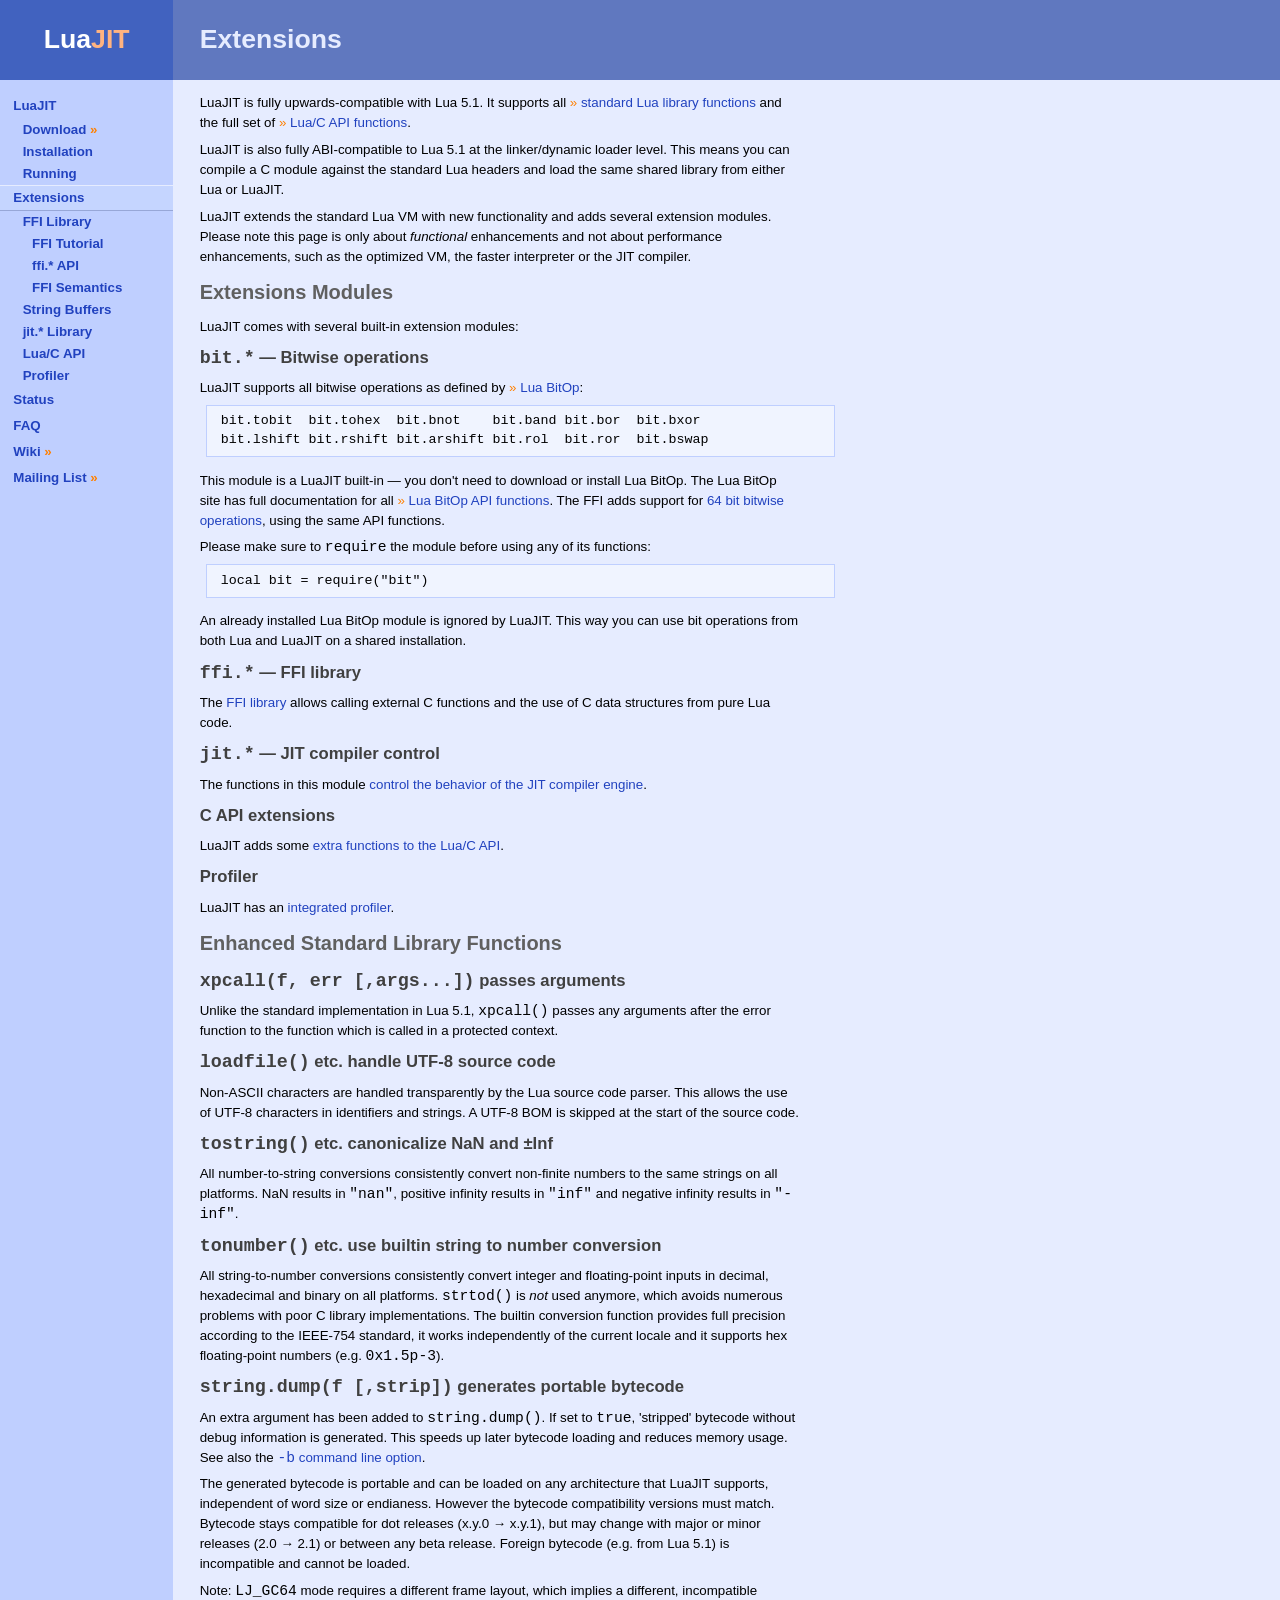
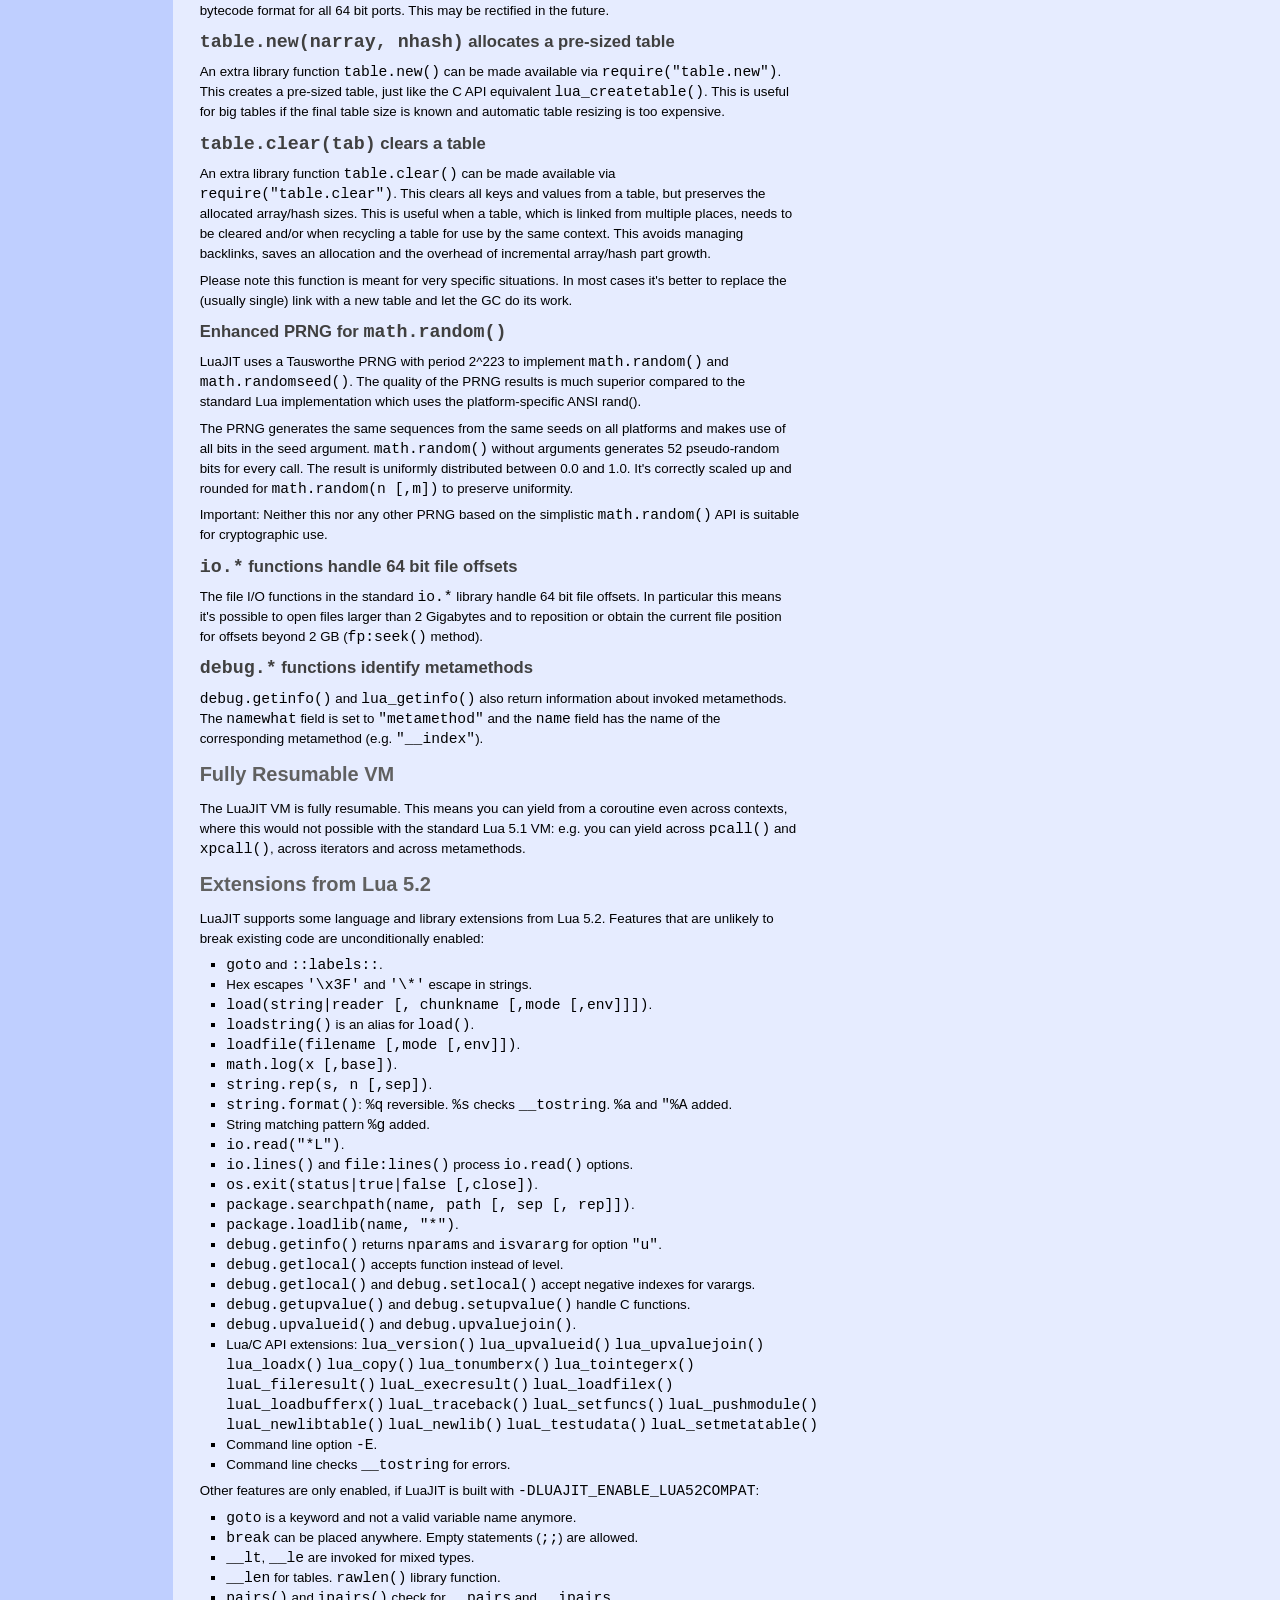
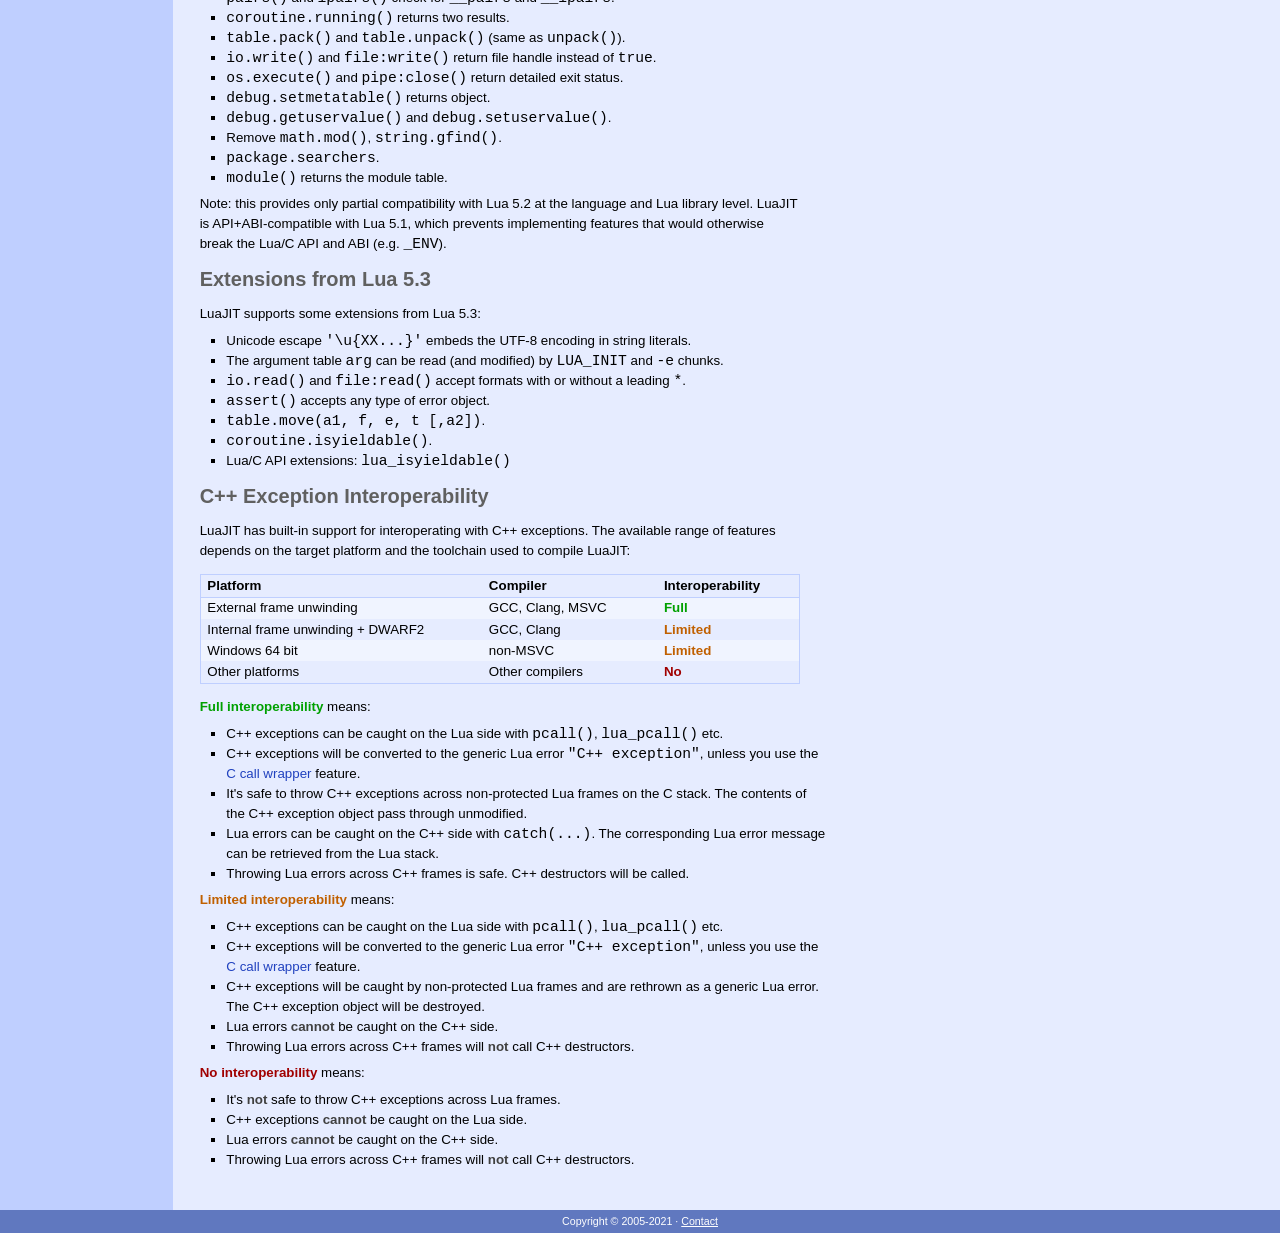
<file: lib/LuaJIT-2.1/doc/extensions.html>
<!DOCTYPE html>
<html>
<head>
<title>Extensions</title>
<meta charset="utf-8">
<meta name="Copyright" content="Copyright (C) 2005-2021">
<meta name="Language" content="en">
<link rel="stylesheet" type="text/css" href="bluequad.css" media="screen">
<link rel="stylesheet" type="text/css" href="bluequad-print.css" media="print">
<style type="text/css">
table.exc {
  line-height: 1.2;
}
tr.exchead td {
  font-weight: bold;
}
td.excplatform {
  width: 48%;
}
td.exccompiler {
  width: 29%;
}
td.excinterop {
  width: 23%;
}
</style>
</head>
<body>
<div id="site">
<a href="https://luajit.org"><span>Lua<span id="logo">JIT</span></span></a>
</div>
<div id="head">
<h1>Extensions</h1>
</div>
<div id="nav">
<ul><li>
<a href="luajit.html">LuaJIT</a>
<ul><li>
<a href="https://luajit.org/download.html">Download <span class="ext">&raquo;</span></a>
</li><li>
<a href="install.html">Installation</a>
</li><li>
<a href="running.html">Running</a>
</li></ul>
</li><li>
<a class="current" href="extensions.html">Extensions</a>
<ul><li>
<a href="ext_ffi.html">FFI Library</a>
<ul><li>
<a href="ext_ffi_tutorial.html">FFI Tutorial</a>
</li><li>
<a href="ext_ffi_api.html">ffi.* API</a>
</li><li>
<a href="ext_ffi_semantics.html">FFI Semantics</a>
</li></ul>
</li><li>
<a href="ext_buffer.html">String Buffers</a>
</li><li>
<a href="ext_jit.html">jit.* Library</a>
</li><li>
<a href="ext_c_api.html">Lua/C API</a>
</li><li>
<a href="ext_profiler.html">Profiler</a>
</li></ul>
</li><li>
<a href="status.html">Status</a>
</li><li>
<a href="faq.html">FAQ</a>
</li><li>
<a href="http://wiki.luajit.org/">Wiki <span class="ext">&raquo;</span></a>
</li><li>
<a href="https://luajit.org/list.html">Mailing List <span class="ext">&raquo;</span></a>
</li></ul>
</div>
<div id="main">
<p>
LuaJIT is fully upwards-compatible with Lua 5.1. It supports all
<a href="https://www.lua.org/manual/5.1/manual.html#5"><span class="ext">&raquo;</span>&nbsp;standard Lua
library functions</a> and the full set of
<a href="https://www.lua.org/manual/5.1/manual.html#3"><span class="ext">&raquo;</span>&nbsp;Lua/C API
functions</a>.
</p>
<p>
LuaJIT is also fully ABI-compatible to Lua 5.1 at the linker/dynamic
loader level. This means you can compile a C&nbsp;module against the
standard Lua headers and load the same shared library from either Lua
or LuaJIT.
</p>
<p>
LuaJIT extends the standard Lua VM with new functionality and adds
several extension modules. Please note this page is only about
<em>functional</em> enhancements and not about performance enhancements,
such as the optimized VM, the faster interpreter or the JIT compiler.
</p>

<h2 id="modules">Extensions Modules</h2>
<p>
LuaJIT comes with several built-in extension modules:
</p>

<h3 id="bit"><tt>bit.*</tt> &mdash; Bitwise operations</h3>
<p>
LuaJIT supports all bitwise operations as defined by
<a href="https://bitop.luajit.org"><span class="ext">&raquo;</span>&nbsp;Lua BitOp</a>:
</p>
<pre class="code">
bit.tobit  bit.tohex  bit.bnot    bit.band bit.bor  bit.bxor
bit.lshift bit.rshift bit.arshift bit.rol  bit.ror  bit.bswap
</pre>
<p>
This module is a LuaJIT built-in &mdash; you don't need to download or
install Lua BitOp. The Lua BitOp site has full documentation for all
<a href="https://bitop.luajit.org/api.html"><span class="ext">&raquo;</span>&nbsp;Lua BitOp API functions</a>.
The FFI adds support for
<a href="ext_ffi_semantics.html#cdata_arith">64&nbsp;bit bitwise operations</a>,
using the same API functions.
</p>
<p>
Please make sure to <tt>require</tt> the module before using any of
its functions:
</p>
<pre class="code">
local bit = require("bit")
</pre>
<p>
An already installed Lua BitOp module is ignored by LuaJIT.
This way you can use bit operations from both Lua and LuaJIT on a
shared installation.
</p>

<h3 id="ffi"><tt>ffi.*</tt> &mdash; FFI library</h3>
<p>
The <a href="ext_ffi.html">FFI library</a> allows calling external
C&nbsp;functions and the use of C&nbsp;data structures from pure Lua
code.
</p>

<h3 id="jit"><tt>jit.*</tt> &mdash; JIT compiler control</h3>
<p>
The functions in this module
<a href="ext_jit.html">control the behavior of the JIT compiler engine</a>.
</p>

<h3 id="c_api">C API extensions</h3>
<p>
LuaJIT adds some
<a href="ext_c_api.html">extra functions to the Lua/C API</a>.
</p>

<h3 id="profiler">Profiler</h3>
<p>
LuaJIT has an <a href="ext_profiler.html">integrated profiler</a>.
</p>

<h2 id="library">Enhanced Standard Library Functions</h2>

<h3 id="xpcall"><tt>xpcall(f, err [,args...])</tt> passes arguments</h3>
<p>
Unlike the standard implementation in Lua 5.1, <tt>xpcall()</tt>
passes any arguments after the error function to the function
which is called in a protected context.
</p>

<h3 id="load"><tt>loadfile()</tt> etc. handle UTF-8 source code</h3>
<p>
Non-ASCII characters are handled transparently by the Lua source code parser.
This allows the use of UTF-8 characters in identifiers and strings.
A UTF-8 BOM is skipped at the start of the source code.
</p>

<h3 id="tostring"><tt>tostring()</tt> etc. canonicalize NaN and &plusmn;Inf</h3>
<p>
All number-to-string conversions consistently convert non-finite numbers
to the same strings on all platforms. NaN results in <tt>"nan"</tt>,
positive infinity results in <tt>"inf"</tt> and negative infinity results
in <tt>"-inf"</tt>.
</p>

<h3 id="tonumber"><tt>tonumber()</tt> etc. use builtin string to number conversion</h3>
<p>
All string-to-number conversions consistently convert integer and
floating-point inputs in decimal, hexadecimal and binary on all platforms.
<tt>strtod()</tt> is <em>not</em> used anymore, which avoids numerous
problems with poor C library implementations. The builtin conversion
function provides full precision according to the IEEE-754 standard, it
works independently of the current locale and it supports hex floating-point
numbers (e.g. <tt>0x1.5p-3</tt>).
</p>

<h3 id="string_dump"><tt>string.dump(f [,strip])</tt> generates portable bytecode</h3>
<p>
An extra argument has been added to <tt>string.dump()</tt>. If set to
<tt>true</tt>, 'stripped' bytecode without debug information is
generated. This speeds up later bytecode loading and reduces memory
usage. See also the
<a href="running.html#opt_b"><tt>-b</tt> command line option</a>.
</p>
<p>
The generated bytecode is portable and can be loaded on any architecture
that LuaJIT supports, independent of word size or endianess. However the
bytecode compatibility versions must match. Bytecode stays compatible
for dot releases (x.y.0 &rarr; x.y.1), but may change with major or
minor releases (2.0 &rarr; 2.1) or between any beta release. Foreign
bytecode (e.g. from Lua 5.1) is incompatible and cannot be loaded.
</p>
<p>
Note: <tt>LJ_GC64</tt> mode requires a different frame layout, which implies
a different, incompatible bytecode format for all 64 bit ports. This may be
rectified in the future.
</p>

<h3 id="table_new"><tt>table.new(narray, nhash)</tt> allocates a pre-sized table</h3>
<p>
An extra library function <tt>table.new()</tt> can be made available via
<tt>require("table.new")</tt>. This creates a pre-sized table, just like
the C API equivalent <tt>lua_createtable()</tt>. This is useful for big
tables if the final table size is known and automatic table resizing is
too expensive.
</p>

<h3 id="table_clear"><tt>table.clear(tab)</tt> clears a table</h3>
<p>
An extra library function <tt>table.clear()</tt> can be made available
via <tt>require("table.clear")</tt>. This clears all keys and values
from a table, but preserves the allocated array/hash sizes. This is
useful when a table, which is linked from multiple places, needs to be
cleared and/or when recycling a table for use by the same context. This
avoids managing backlinks, saves an allocation and the overhead of
incremental array/hash part growth.
</p>
<p>
Please note this function is meant for very specific situations. In most
cases it's better to replace the (usually single) link with a new table
and let the GC do its work.
</p>

<h3 id="math_random">Enhanced PRNG for <tt>math.random()</tt></h3>
<p>
LuaJIT uses a Tausworthe PRNG with period 2^223 to implement
<tt>math.random()</tt> and <tt>math.randomseed()</tt>. The quality of
the PRNG results is much superior compared to the standard Lua
implementation which uses the platform-specific ANSI rand().
</p>
<p>
The PRNG generates the same sequences from the same seeds on all
platforms and makes use of all bits in the seed argument.
<tt>math.random()</tt> without arguments generates 52 pseudo-random bits
for every call. The result is uniformly distributed between 0.0 and 1.0.
It's correctly scaled up and rounded for <tt>math.random(n&nbsp;[,m])</tt> to
preserve uniformity.
</p>
<p>
Important: Neither this nor any other PRNG based on the simplistic
<tt>math.random()</tt> API is suitable for cryptographic use.
</p>

<h3 id="io"><tt>io.*</tt> functions handle 64&nbsp;bit file offsets</h3>
<p>
The file I/O functions in the standard <tt>io.*</tt> library handle
64&nbsp;bit file offsets. In particular this means it's possible
to open files larger than 2&nbsp;Gigabytes and to reposition or obtain
the current file position for offsets beyond 2&nbsp;GB
(<tt>fp:seek()</tt> method).
</p>

<h3 id="debug_meta"><tt>debug.*</tt> functions identify metamethods</h3>
<p>
<tt>debug.getinfo()</tt> and <tt>lua_getinfo()</tt> also return information
about invoked metamethods. The <tt>namewhat</tt> field is set to
<tt>"metamethod"</tt> and the <tt>name</tt> field has the name of
the corresponding metamethod (e.g. <tt>"__index"</tt>).
</p>

<h2 id="resumable">Fully Resumable VM</h2>
<p>
The LuaJIT VM is fully resumable. This means you can yield from a
coroutine even across contexts, where this would not possible with
the standard Lua&nbsp;5.1 VM: e.g. you can yield across <tt>pcall()</tt>
and <tt>xpcall()</tt>, across iterators and across metamethods.
</p>

<h2 id="lua52">Extensions from Lua 5.2</h2>
<p>
LuaJIT supports some language and library extensions from Lua&nbsp;5.2.
Features that are unlikely to break existing code are unconditionally
enabled:
</p>
<ul>
<li><tt>goto</tt> and <tt>::labels::</tt>.</li>
<li>Hex escapes <tt>'\x3F'</tt> and <tt>'\*'</tt> escape in strings.</li>
<li><tt>load(string|reader [, chunkname [,mode [,env]]])</tt>.</li>
<li><tt>loadstring()</tt> is an alias for <tt>load()</tt>.</li>
<li><tt>loadfile(filename [,mode [,env]])</tt>.</li>
<li><tt>math.log(x [,base])</tt>.</li>
<li><tt>string.rep(s, n [,sep])</tt>.</li>
<li><tt>string.format()</tt>: <tt>%q</tt> reversible.
<tt>%s</tt> checks <tt>__tostring</tt>.
<tt>%a</tt> and <tt>"%A</tt> added.</li>
<li>String matching pattern <tt>%g</tt> added.</li>
<li><tt>io.read("*L")</tt>.</li>
<li><tt>io.lines()</tt> and <tt>file:lines()</tt> process
<tt>io.read()</tt> options.</li>
<li><tt>os.exit(status|true|false [,close])</tt>.</li>
<li><tt>package.searchpath(name, path [, sep [, rep]])</tt>.</li>
<li><tt>package.loadlib(name, "*")</tt>.</li>
<li><tt>debug.getinfo()</tt> returns <tt>nparams</tt> and <tt>isvararg</tt>
for option <tt>"u"</tt>.</li>
<li><tt>debug.getlocal()</tt> accepts function instead of level.</li>
<li><tt>debug.getlocal()</tt> and <tt>debug.setlocal()</tt> accept negative
indexes for varargs.</li>
<li><tt>debug.getupvalue()</tt> and <tt>debug.setupvalue()</tt> handle
C&nbsp;functions.</li>
<li><tt>debug.upvalueid()</tt> and <tt>debug.upvaluejoin()</tt>.</li>
<li>Lua/C API extensions:
<tt>lua_version()</tt>
<tt>lua_upvalueid()</tt>
<tt>lua_upvaluejoin()</tt>
<tt>lua_loadx()</tt>
<tt>lua_copy()</tt>
<tt>lua_tonumberx()</tt>
<tt>lua_tointegerx()</tt>
<tt>luaL_fileresult()</tt>
<tt>luaL_execresult()</tt>
<tt>luaL_loadfilex()</tt>
<tt>luaL_loadbufferx()</tt>
<tt>luaL_traceback()</tt>
<tt>luaL_setfuncs()</tt>
<tt>luaL_pushmodule()</tt>
<tt>luaL_newlibtable()</tt>
<tt>luaL_newlib()</tt>
<tt>luaL_testudata()</tt>
<tt>luaL_setmetatable()</tt>
</li>
<li>Command line option <tt>-E</tt>.</li>
<li>Command line checks <tt>__tostring</tt> for errors.</li>
</ul>
<p>
Other features are only enabled, if LuaJIT is built with
<tt>-DLUAJIT_ENABLE_LUA52COMPAT</tt>:
</p>
<ul>
<li><tt>goto</tt> is a keyword and not a valid variable name anymore.</li>
<li><tt>break</tt> can be placed anywhere. Empty statements (<tt>;;</tt>)
are allowed.</li>
<li><tt>__lt</tt>, <tt>__le</tt> are invoked for mixed types.</li>
<li><tt>__len</tt> for tables. <tt>rawlen()</tt> library function.</li>
<li><tt>pairs()</tt> and <tt>ipairs()</tt> check for <tt>__pairs</tt> and
<tt>__ipairs</tt>.</li>
<li><tt>coroutine.running()</tt> returns two results.</li>
<li><tt>table.pack()</tt> and <tt>table.unpack()</tt>
(same as <tt>unpack()</tt>).</li>
<li><tt>io.write()</tt> and <tt>file:write()</tt> return file handle
instead of <tt>true</tt>.</li>
<li><tt>os.execute()</tt> and <tt>pipe:close()</tt> return detailed
exit status.</li>
<li><tt>debug.setmetatable()</tt> returns object.</li>
<li><tt>debug.getuservalue()</tt> and <tt>debug.setuservalue()</tt>.</li>
<li>Remove <tt>math.mod()</tt>, <tt>string.gfind()</tt>.</li>
<li><tt>package.searchers</tt>.</li>
<li><tt>module()</tt> returns the module table.</li>
</ul>
<p>
Note: this provides only partial compatibility with Lua 5.2 at the
language and Lua library level. LuaJIT is API+ABI-compatible with
Lua&nbsp;5.1, which prevents implementing features that would otherwise
break the Lua/C API and ABI (e.g. <tt>_ENV</tt>).
</p>

<h2 id="lua53">Extensions from Lua 5.3</h2>
<p>
LuaJIT supports some extensions from Lua&nbsp;5.3:
<ul>
<li>Unicode escape <tt>'\u{XX...}'</tt> embeds the UTF-8 encoding in string literals.</li>
<li>The argument table <tt>arg</tt> can be read (and modified) by <tt>LUA_INIT</tt> and <tt>-e</tt> chunks.</li>
<li><tt>io.read()</tt> and <tt>file:read()</tt> accept formats with or without a leading <tt>*</tt>.</li>
<li><tt>assert()</tt> accepts any type of error object.</li>
<li><tt>table.move(a1, f, e, t [,a2])</tt>.</li>
<li><tt>coroutine.isyieldable()</tt>.</li>
<li>Lua/C API extensions:
<tt>lua_isyieldable()</tt>
</li>
</ul>

<h2 id="exceptions">C++ Exception Interoperability</h2>
<p>
LuaJIT has built-in support for interoperating with C++&nbsp;exceptions.
The available range of features depends on the target platform and
the toolchain used to compile LuaJIT:
</p>
<table class="exc">
<tr class="exchead">
<td class="excplatform">Platform</td>
<td class="exccompiler">Compiler</td>
<td class="excinterop">Interoperability</td>
</tr>
<tr class="odd separate">
<td class="excplatform">External frame unwinding</td>
<td class="exccompiler">GCC, Clang, MSVC</td>
<td class="excinterop"><b style="color: #00a000;">Full</b></td>
</tr>
<tr class="even">
<td class="excplatform">Internal frame unwinding + DWARF2</td>
<td class="exccompiler">GCC, Clang</td>
<td class="excinterop"><b style="color: #c06000;">Limited</b></td>
</tr>
<tr class="odd">
<td class="excplatform">Windows 64 bit</td>
<td class="exccompiler">non-MSVC</td>
<td class="excinterop"><b style="color: #c06000;">Limited</b></td>
</tr>
<tr class="even">
<td class="excplatform">Other platforms</td>
<td class="exccompiler">Other compilers</td>
<td class="excinterop"><b style="color: #a00000;">No</b></td>
</tr>
</table>
<p>
<b style="color: #00a000;">Full interoperability</b> means:
</p>
<ul>
<li>C++&nbsp;exceptions can be caught on the Lua side with <tt>pcall()</tt>,
<tt>lua_pcall()</tt> etc.</li>
<li>C++&nbsp;exceptions will be converted to the generic Lua error
<tt>"C++&nbsp;exception"</tt>, unless you use the
<a href="ext_c_api.html#mode_wrapcfunc">C&nbsp;call wrapper</a> feature.</li>
<li>It's safe to throw C++&nbsp;exceptions across non-protected Lua frames
on the C&nbsp;stack. The contents of the C++&nbsp;exception object
pass through unmodified.</li>
<li>Lua errors can be caught on the C++ side with <tt>catch(...)</tt>.
The corresponding Lua error message can be retrieved from the Lua stack.</li>
<li>Throwing Lua errors across C++ frames is safe. C++ destructors
will be called.</li>
</ul>
<p>
<b style="color: #c06000;">Limited interoperability</b> means:
</p>
<ul>
<li>C++&nbsp;exceptions can be caught on the Lua side with <tt>pcall()</tt>,
<tt>lua_pcall()</tt> etc.</li>
<li>C++&nbsp;exceptions will be converted to the generic Lua error
<tt>"C++&nbsp;exception"</tt>, unless you use the
<a href="ext_c_api.html#mode_wrapcfunc">C&nbsp;call wrapper</a> feature.</li>
<li>C++&nbsp;exceptions will be caught by non-protected Lua frames and
are rethrown as a generic Lua error. The C++&nbsp;exception object will
be destroyed.</li>
<li>Lua errors <b>cannot</b> be caught on the C++ side.</li>
<li>Throwing Lua errors across C++ frames will <b>not</b> call
C++ destructors.</li>
</ul>

<p>
<b style="color: #a00000;">No interoperability</b> means:
</p>
<ul>
<li>It's <b>not</b> safe to throw C++&nbsp;exceptions across Lua frames.</li>
<li>C++&nbsp;exceptions <b>cannot</b> be caught on the Lua side.</li>
<li>Lua errors <b>cannot</b> be caught on the C++ side.</li>
<li>Throwing Lua errors across C++ frames will <b>not</b> call
C++ destructors.</li>
</ul>
<br class="flush">
</div>
<div id="foot">
<hr class="hide">
Copyright &copy; 2005-2021
<span class="noprint">
&middot;
<a href="contact.html">Contact</a>
</span>
</div>
</body>
</html>
</file>
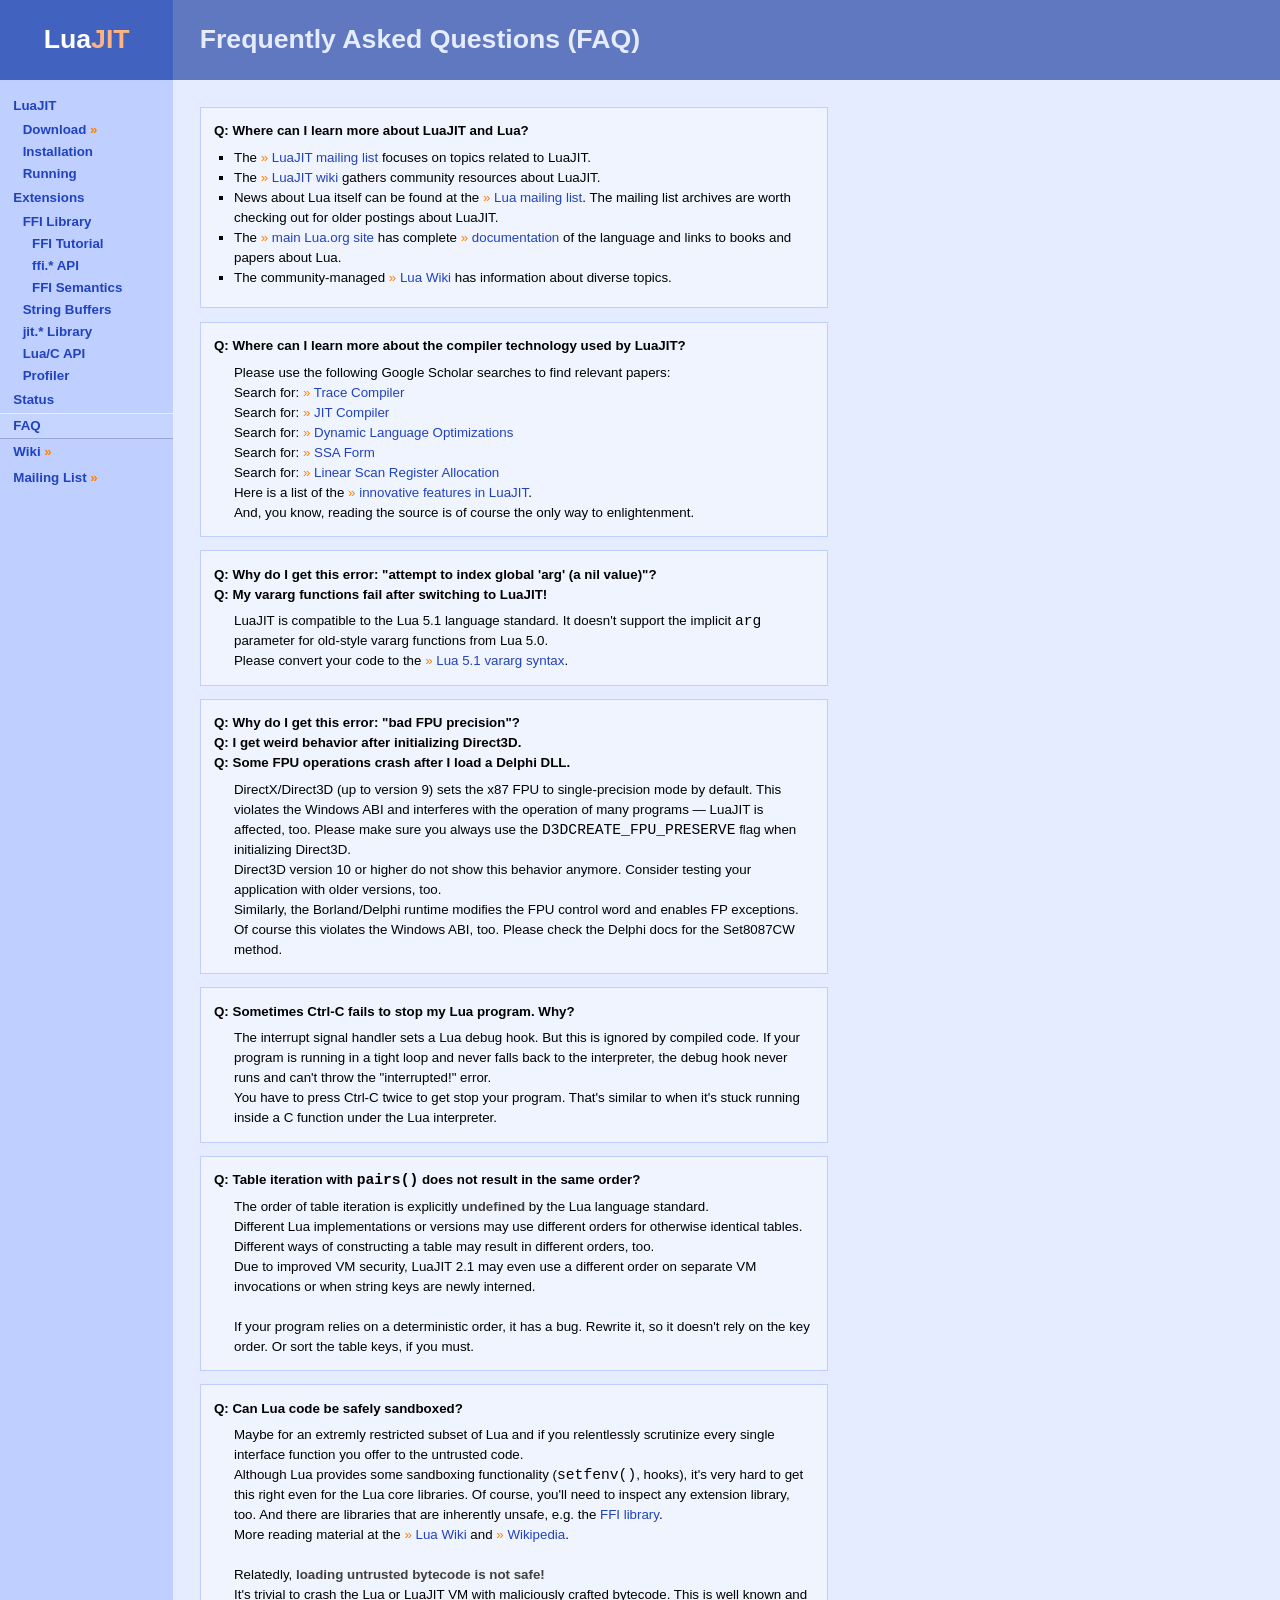
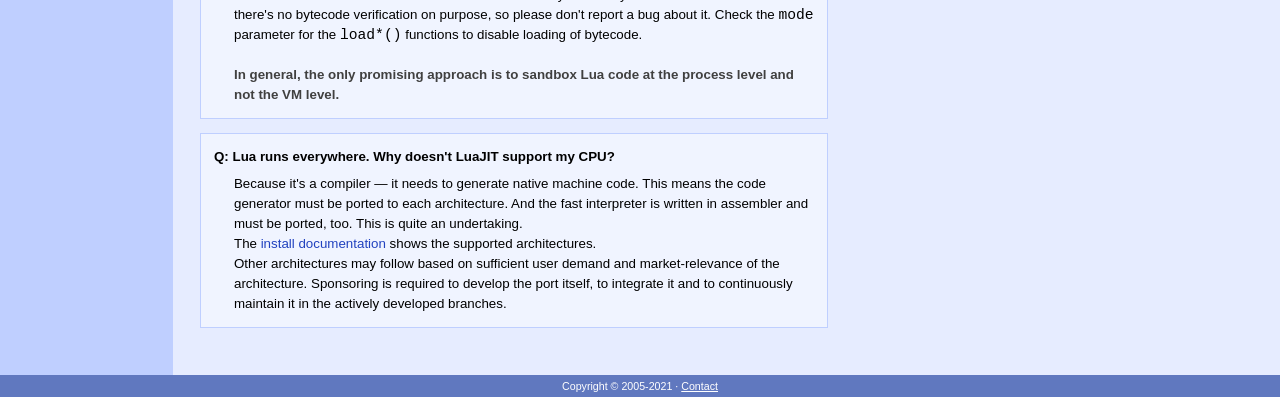
<file: lib/LuaJIT-2.1/doc/faq.html>
<!DOCTYPE html>
<html>
<head>
<title>Frequently Asked Questions (FAQ)</title>
<meta charset="utf-8">
<meta name="Copyright" content="Copyright (C) 2005-2021">
<meta name="Language" content="en">
<link rel="stylesheet" type="text/css" href="bluequad.css" media="screen">
<link rel="stylesheet" type="text/css" href="bluequad-print.css" media="print">
<style type="text/css">
dd { margin-left: 1.5em; }
</style>
</head>
<body>
<div id="site">
<a href="https://luajit.org"><span>Lua<span id="logo">JIT</span></span></a>
</div>
<div id="head">
<h1>Frequently Asked Questions (FAQ)</h1>
</div>
<div id="nav">
<ul><li>
<a href="luajit.html">LuaJIT</a>
<ul><li>
<a href="https://luajit.org/download.html">Download <span class="ext">&raquo;</span></a>
</li><li>
<a href="install.html">Installation</a>
</li><li>
<a href="running.html">Running</a>
</li></ul>
</li><li>
<a href="extensions.html">Extensions</a>
<ul><li>
<a href="ext_ffi.html">FFI Library</a>
<ul><li>
<a href="ext_ffi_tutorial.html">FFI Tutorial</a>
</li><li>
<a href="ext_ffi_api.html">ffi.* API</a>
</li><li>
<a href="ext_ffi_semantics.html">FFI Semantics</a>
</li></ul>
</li><li>
<a href="ext_buffer.html">String Buffers</a>
</li><li>
<a href="ext_jit.html">jit.* Library</a>
</li><li>
<a href="ext_c_api.html">Lua/C API</a>
</li><li>
<a href="ext_profiler.html">Profiler</a>
</li></ul>
</li><li>
<a href="status.html">Status</a>
</li><li>
<a class="current" href="faq.html">FAQ</a>
</li><li>
<a href="http://wiki.luajit.org/">Wiki <span class="ext">&raquo;</span></a>
</li><li>
<a href="https://luajit.org/list.html">Mailing List <span class="ext">&raquo;</span></a>
</li></ul>
</div>
<div id="main">
<dl id="info">
<dt>Q: Where can I learn more about LuaJIT and Lua?</dt>
<dd>
<ul style="padding: 0;">
<li>The <a href="https://luajit.org/list.html"><span class="ext">&raquo;</span>&nbsp;LuaJIT mailing list</a> focuses on topics
related to LuaJIT.</li>
<li>The <a href="http://wiki.luajit.org/"><span class="ext">&raquo;</span>&nbsp;LuaJIT wiki</a> gathers community
resources about LuaJIT.</li>
<li>News about Lua itself can be found at the
<a href="https://www.lua.org/lua-l.html"><span class="ext">&raquo;</span>&nbsp;Lua mailing list</a>.
The mailing list archives are worth checking out for older postings
about LuaJIT.</li>
<li>The <a href="https://lua.org"><span class="ext">&raquo;</span>&nbsp;main Lua.org site</a> has complete
<a href="https://www.lua.org/docs.html"><span class="ext">&raquo;</span>&nbsp;documentation</a> of the language
and links to books and papers about Lua.</li>
<li>The community-managed <a href="http://lua-users.org/wiki/"><span class="ext">&raquo;</span>&nbsp;Lua Wiki</a>
has information about diverse topics.</li>
</ul>
</dl>

<dl id="tech">
<dt>Q: Where can I learn more about the compiler technology used by LuaJIT?</dt>
<dd>
Please use the following Google Scholar searches to find relevant papers:<br>
Search for: <a href="https://scholar.google.com/scholar?q=Trace+Compiler"><span class="ext">&raquo;</span>&nbsp;Trace Compiler</a><br>
Search for: <a href="https://scholar.google.com/scholar?q=JIT+Compiler"><span class="ext">&raquo;</span>&nbsp;JIT Compiler</a><br>
Search for: <a href="https://scholar.google.com/scholar?q=Dynamic+Language+Optimizations"><span class="ext">&raquo;</span>&nbsp;Dynamic Language Optimizations</a><br>
Search for: <a href="https://scholar.google.com/scholar?q=SSA+Form"><span class="ext">&raquo;</span>&nbsp;SSA Form</a><br>
Search for: <a href="https://scholar.google.com/scholar?q=Linear+Scan+Register+Allocation"><span class="ext">&raquo;</span>&nbsp;Linear Scan Register Allocation</a><br>
Here is a list of the <a href="http://lua-users.org/lists/lua-l/2009-11/msg00089.html"><span class="ext">&raquo;</span>&nbsp;innovative features in LuaJIT</a>.<br>
And, you know, reading the source is of course the only way to enlightenment.
</dd>
</dl>

<dl id="arg">
<dt>Q: Why do I get this error: "attempt to index global 'arg' (a nil value)"?<br>
Q: My vararg functions fail after switching to LuaJIT!</dt>
<dd>LuaJIT is compatible to the Lua 5.1 language standard. It doesn't
support the implicit <tt>arg</tt> parameter for old-style vararg
functions from Lua 5.0.<br>Please convert your code to the
<a href="https://www.lua.org/manual/5.1/manual.html#2.5.9"><span class="ext">&raquo;</span>&nbsp;Lua 5.1
vararg syntax</a>.</dd>
</dl>

<dl id="x87">
<dt>Q: Why do I get this error: "bad FPU precision"?<br>
<dt>Q: I get weird behavior after initializing Direct3D.<br>
<dt>Q: Some FPU operations crash after I load a Delphi DLL.<br>
</dt>
<dd>

DirectX/Direct3D (up to version 9) sets the x87 FPU to single-precision
mode by default. This violates the Windows ABI and interferes with the
operation of many programs &mdash; LuaJIT is affected, too. Please make
sure you always use the <tt>D3DCREATE_FPU_PRESERVE</tt> flag when
initializing Direct3D.<br>

Direct3D version 10 or higher do not show this behavior anymore.
Consider testing your application with older versions, too.<br>

Similarly, the Borland/Delphi runtime modifies the FPU control word and
enables FP exceptions. Of course this violates the Windows ABI, too.
Please check the Delphi docs for the Set8087CW method.

</dl>

<dl id="ctrlc">
<dt>Q: Sometimes Ctrl-C fails to stop my Lua program. Why?</dt>
<dd>The interrupt signal handler sets a Lua debug hook. But this is
ignored by compiled code. If your program is running in a tight loop
and never falls back to the interpreter, the debug hook never runs and
can't throw the "interrupted!" error.<br>
You have to press Ctrl-C twice to get stop your program. That's similar
to when it's stuck running inside a C function under the Lua interpreter.</dd>
</dl>

<dl id="order">
<dt>Q: Table iteration with <tt>pairs()</tt> does not result in the same order?</dt>
<dd>The order of table iteration is explicitly <b>undefined</b> by
the Lua language standard.<br>
Different Lua implementations or versions may use different orders for
otherwise identical tables. Different ways of constructing a table may
result in different orders, too.<br>
Due to improved VM security, LuaJIT 2.1 may even use a different order
on separate VM invocations or when string keys are newly interned.<br><br>
If your program relies on a deterministic order, it has a bug. Rewrite it,
so it doesn't rely on the key order. Or sort the table keys, if you must.
</dl>

<dl id="sandbox">
<dt>Q: Can Lua code be safely sandboxed?</dt>
<dd>
Maybe for an extremly restricted subset of Lua and if you relentlessly
scrutinize every single interface function you offer to the untrusted code.<br>

Although Lua provides some sandboxing functionality (<tt>setfenv()</tt>, hooks),
it's very hard to get this right even for the Lua core libraries. Of course,
you'll need to inspect any extension library, too. And there are libraries
that are inherently unsafe, e.g. the <a href="ext_ffi.html">FFI library</a>.<br>

More reading material at the <a href="http://lua-users.org/wiki/SandBoxes"><span class="ext">&raquo;</span>&nbsp;Lua Wiki</a> and <a href="https://en.wikipedia.org/wiki/Sandbox_(computer_security)"><span class="ext">&raquo;</span>&nbsp;Wikipedia</a>.<br><br>

Relatedly, <b>loading untrusted bytecode is not safe!</b><br>

It's trivial to crash the Lua or LuaJIT VM with maliciously crafted bytecode.
This is well known and there's no bytecode verification on purpose, so please
don't report a bug about it. Check the <tt>mode</tt> parameter for the
<tt>load*()</tt> functions to disable loading of bytecode.<br><br>

<b>In general, the only promising approach is to sandbox Lua code at the
process level and not the VM level.</b>
</dd>
</dl>

<dl id="arch">
<dt>Q: Lua runs everywhere. Why doesn't LuaJIT support my CPU?</dt>
<dd>Because it's a compiler &mdash; it needs to generate native
machine code. This means the code generator must be ported to each
architecture. And the fast interpreter is written in assembler and
must be ported, too. This is quite an undertaking.<br>
The <a href="install.html">install documentation</a> shows the supported
architectures.<br>
Other architectures may follow based on sufficient user demand and
market-relevance of the architecture. Sponsoring is required to develop
the port itself, to integrate it and to continuously maintain it in the
actively developed branches.</dd>
</dl>
<br class="flush">
</div>
<div id="foot">
<hr class="hide">
Copyright &copy; 2005-2021
<span class="noprint">
&middot;
<a href="contact.html">Contact</a>
</span>
</div>
</body>
</html>
</file>
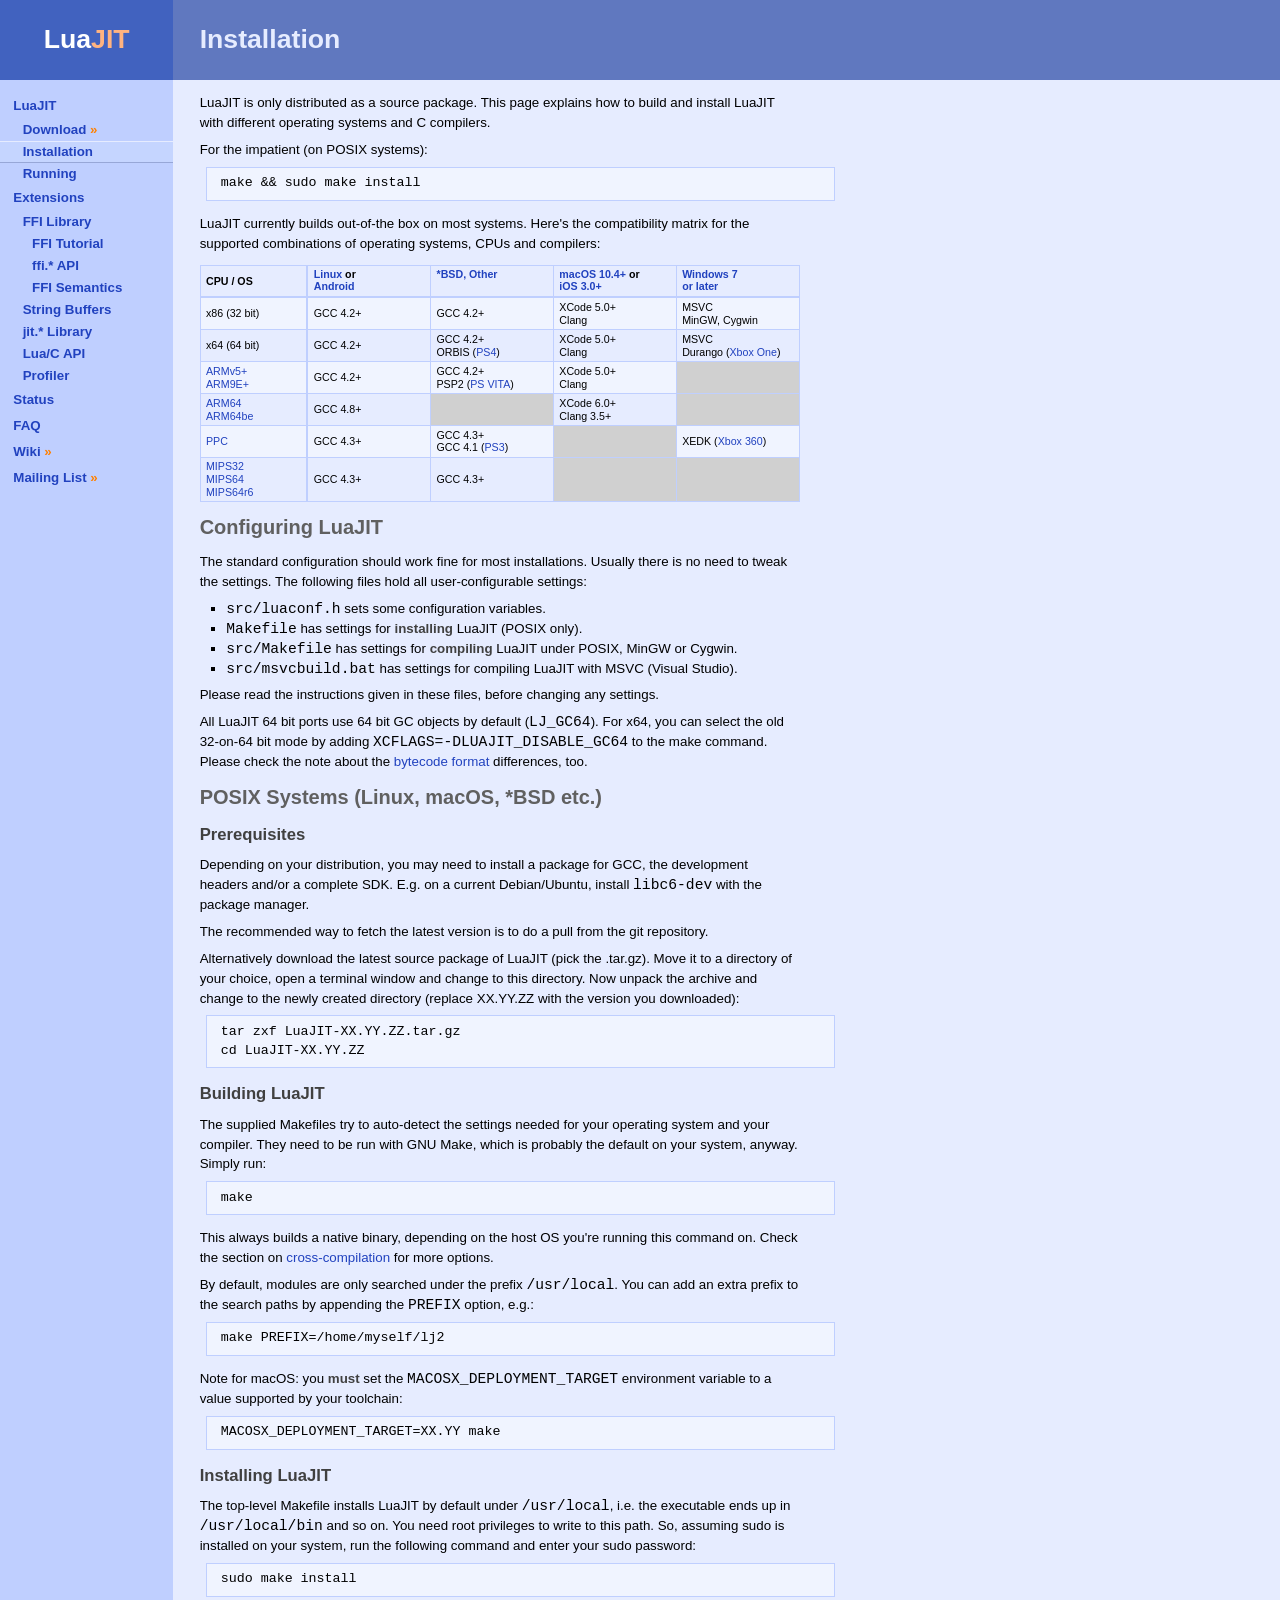
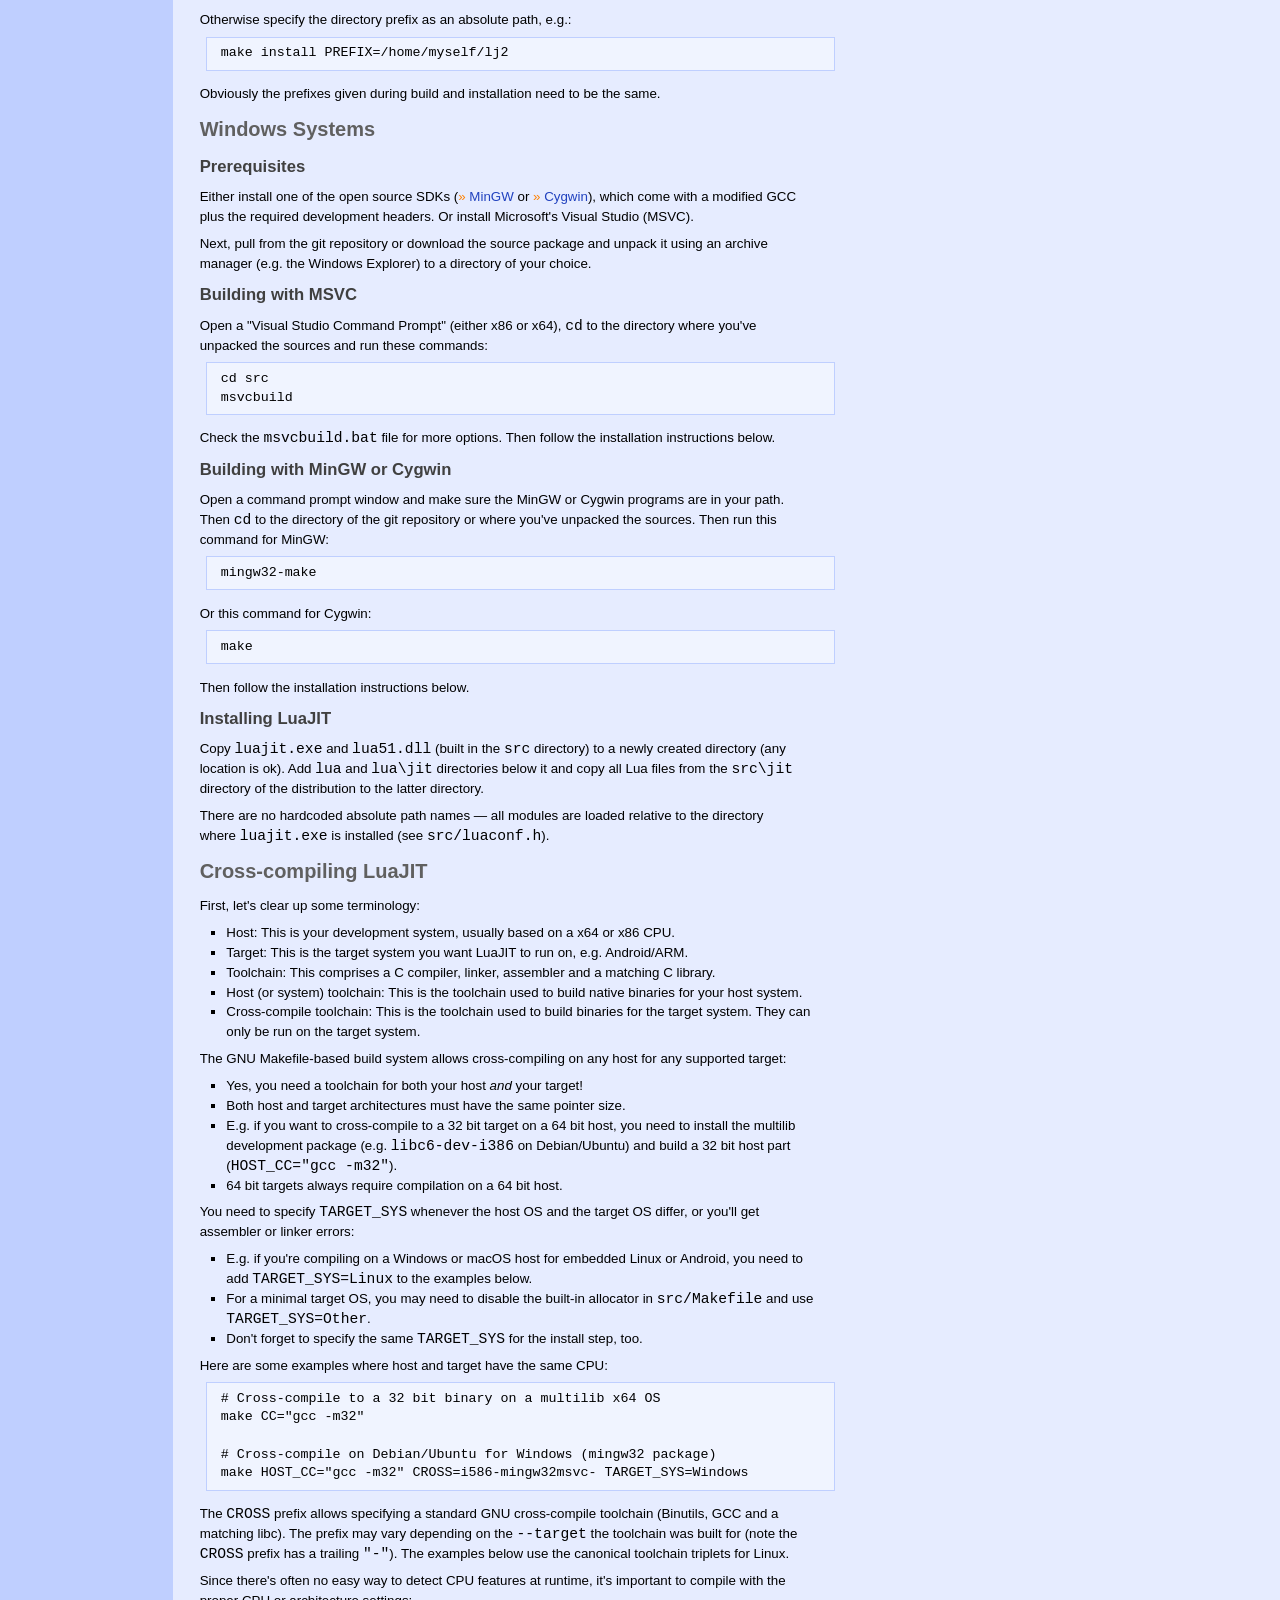
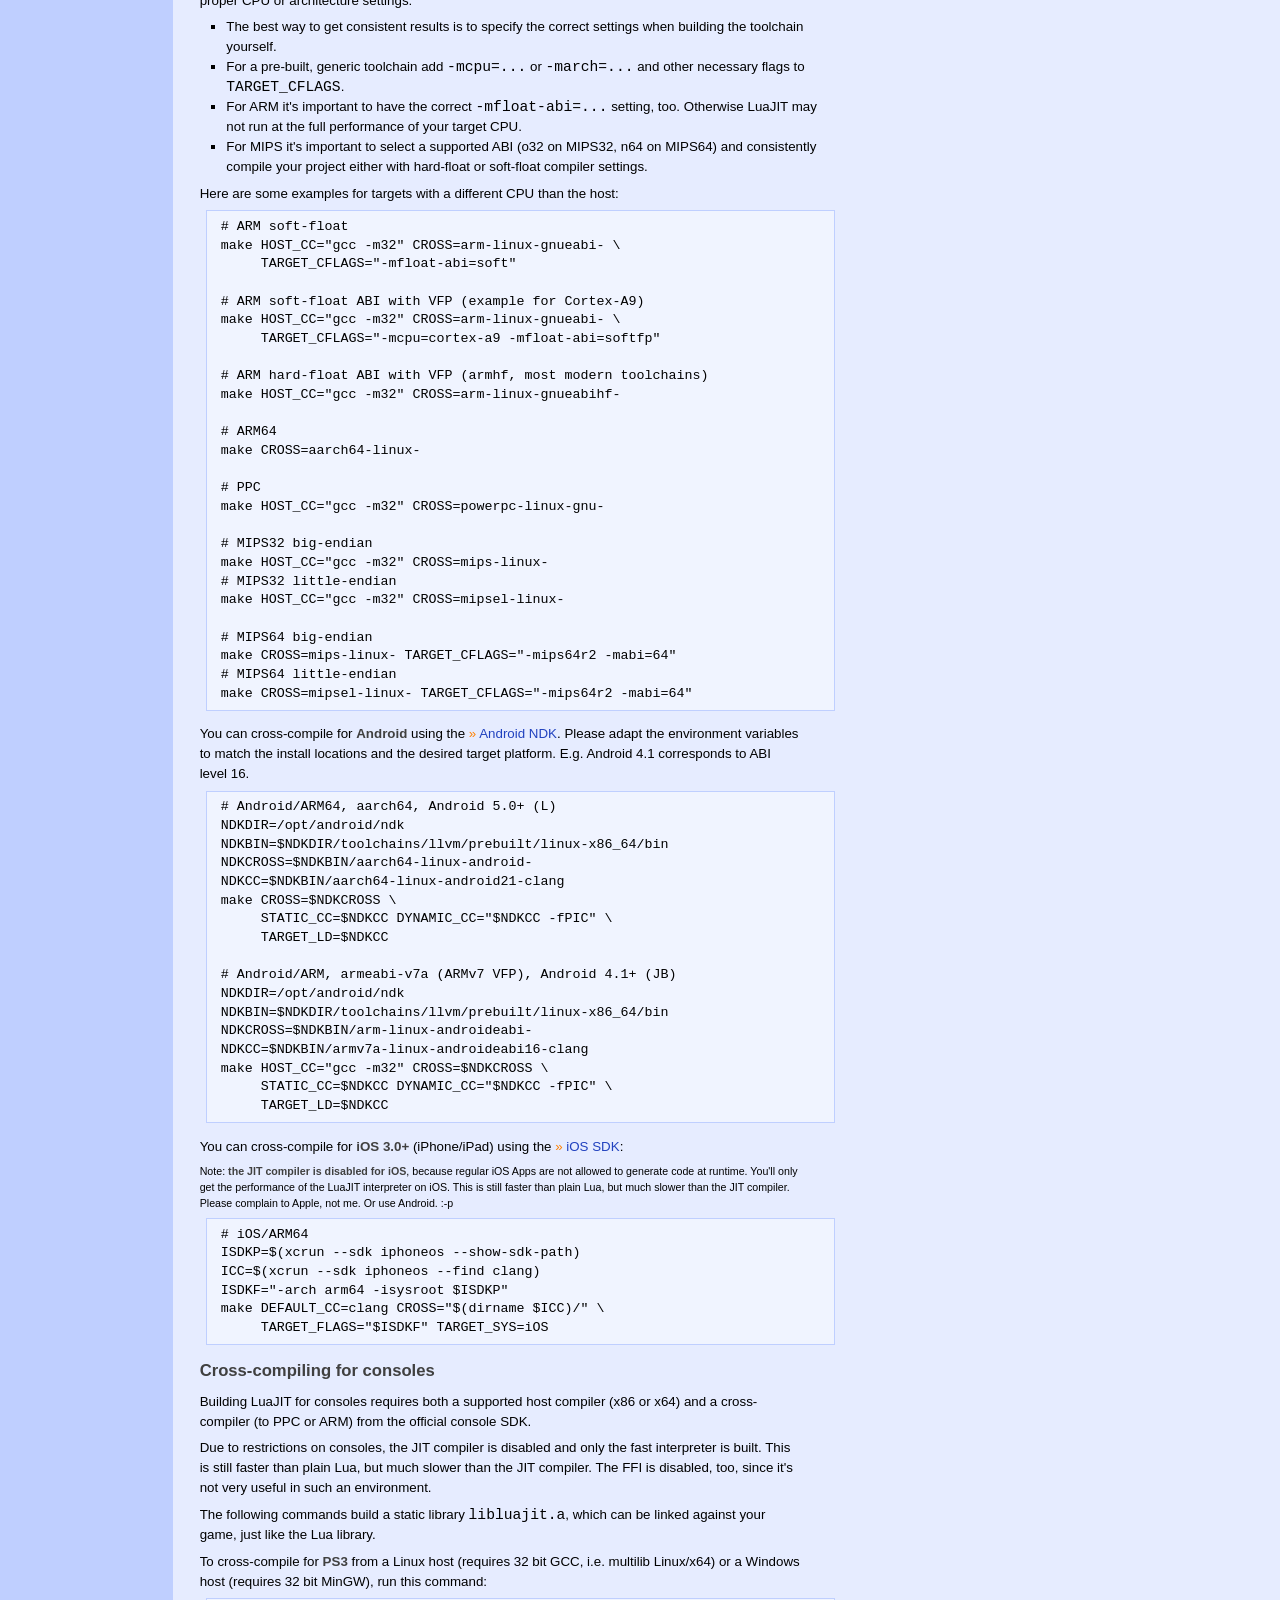
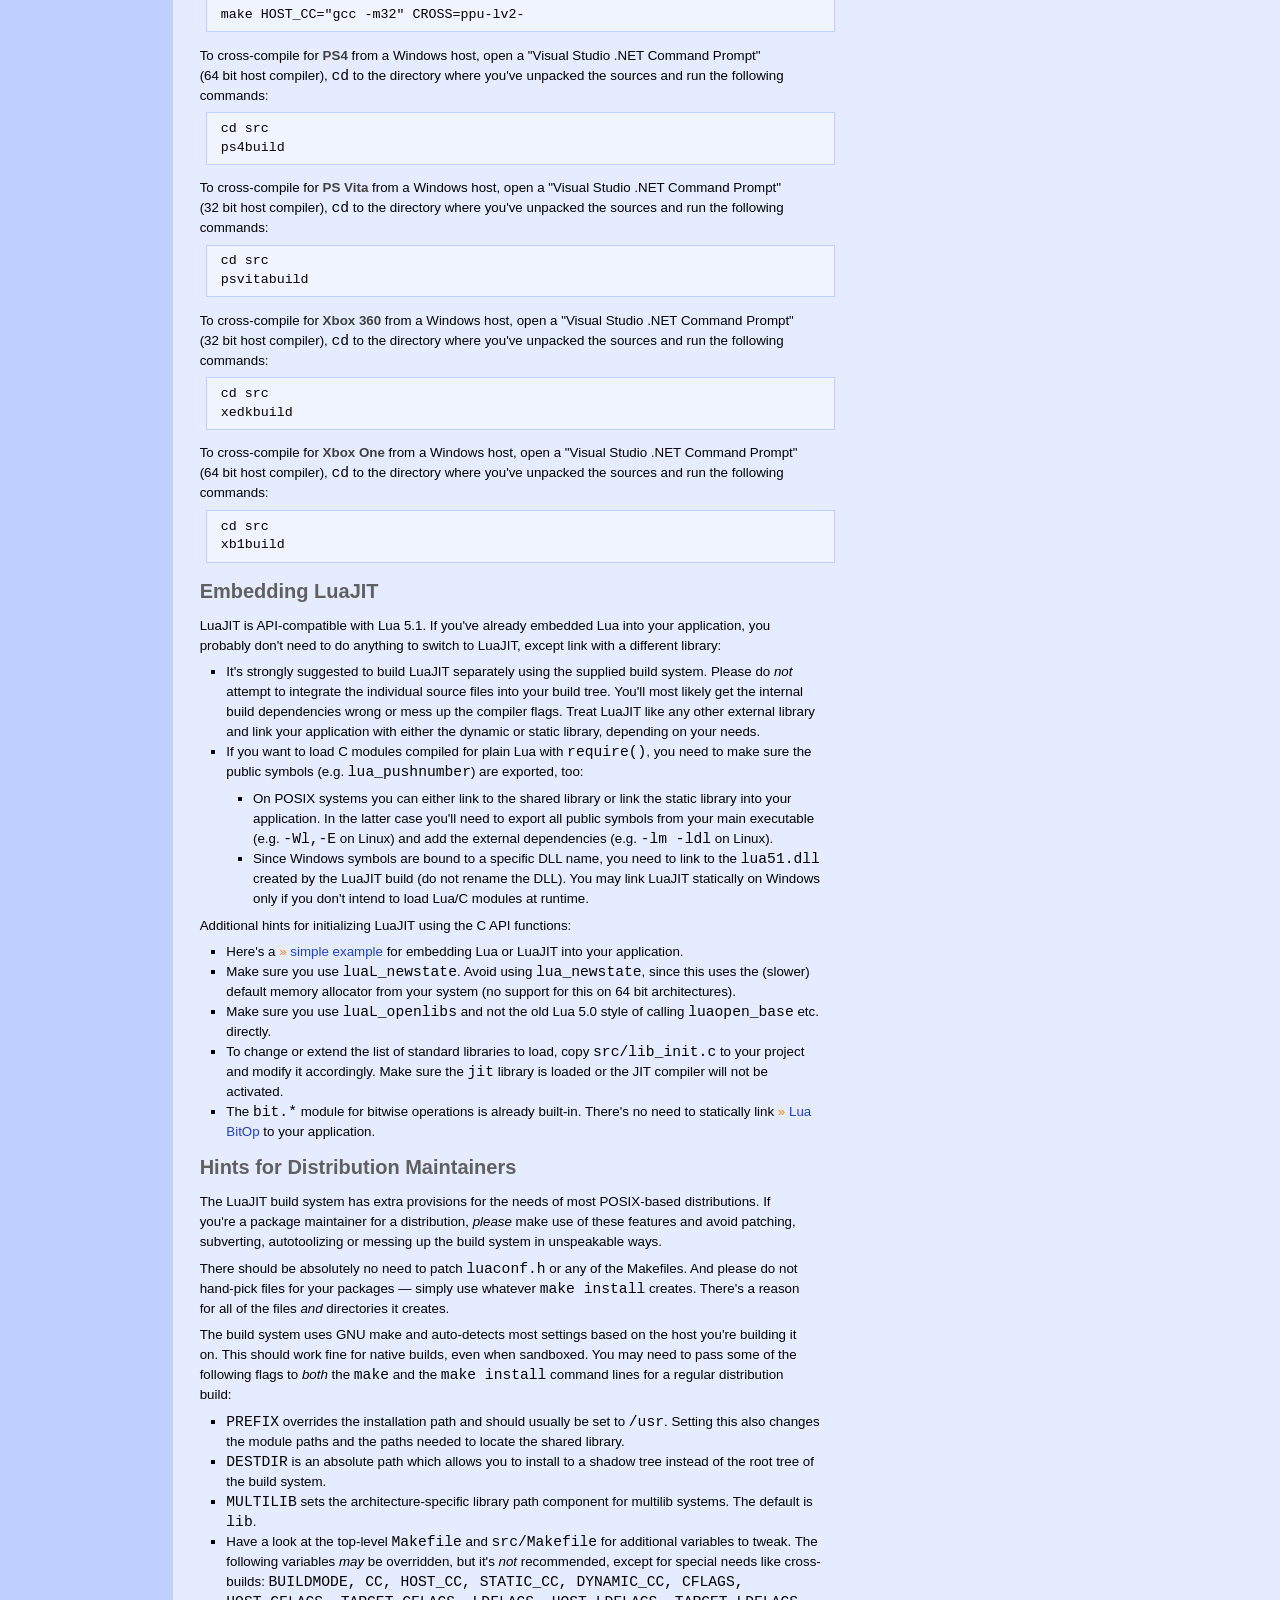
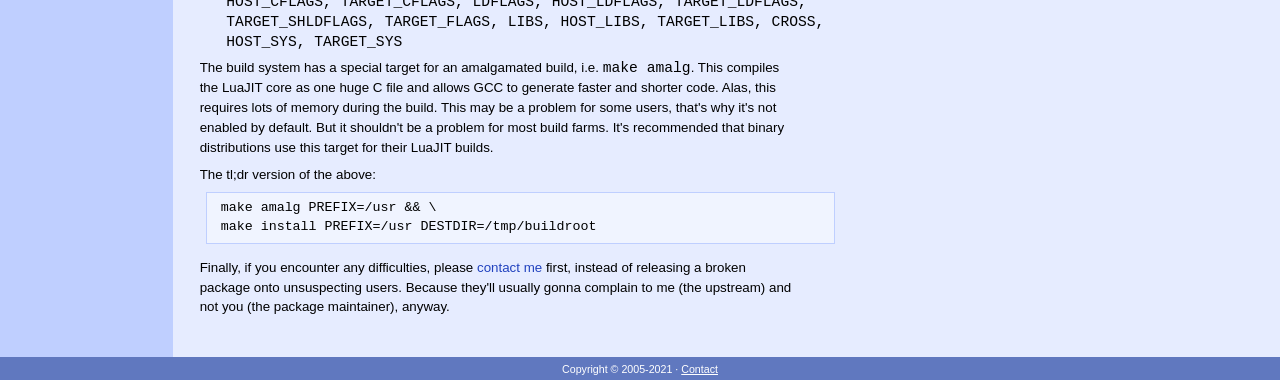
<file: lib/LuaJIT-2.1/doc/install.html>
<!DOCTYPE html>
<html>
<head>
<title>Installation</title>
<meta charset="utf-8">
<meta name="Copyright" content="Copyright (C) 2005-2021">
<meta name="Language" content="en">
<link rel="stylesheet" type="text/css" href="bluequad.css" media="screen">
<link rel="stylesheet" type="text/css" href="bluequad-print.css" media="print">
<style type="text/css">
table.compat {
  line-height: 1.2;
  font-size: 80%;
}
table.compat td {
  border: 1px solid #bfcfff;
  height: 2.5em;
}
table.compat tr.compathead td {
  font-weight: bold;
  border-bottom: 2px solid #bfcfff;
}
tr.compathead td.compatos {
  vertical-align: top;
}
table.compat td.compatcpu {
  width: 18%;
  border-right: 2px solid #bfcfff;
}
td.compatos {
  width: 21%;
  vertical-align: middle;
}
td.compatno {
  background-color: #d0d0d0;
}
</style>
</head>
<body>
<div id="site">
<a href="https://luajit.org"><span>Lua<span id="logo">JIT</span></span></a>
</div>
<div id="head">
<h1>Installation</h1>
</div>
<div id="nav">
<ul><li>
<a href="luajit.html">LuaJIT</a>
<ul><li>
<a href="https://luajit.org/download.html">Download <span class="ext">&raquo;</span></a>
</li><li>
<a class="current" href="install.html">Installation</a>
</li><li>
<a href="running.html">Running</a>
</li></ul>
</li><li>
<a href="extensions.html">Extensions</a>
<ul><li>
<a href="ext_ffi.html">FFI Library</a>
<ul><li>
<a href="ext_ffi_tutorial.html">FFI Tutorial</a>
</li><li>
<a href="ext_ffi_api.html">ffi.* API</a>
</li><li>
<a href="ext_ffi_semantics.html">FFI Semantics</a>
</li></ul>
</li><li>
<a href="ext_buffer.html">String Buffers</a>
</li><li>
<a href="ext_jit.html">jit.* Library</a>
</li><li>
<a href="ext_c_api.html">Lua/C API</a>
</li><li>
<a href="ext_profiler.html">Profiler</a>
</li></ul>
</li><li>
<a href="status.html">Status</a>
</li><li>
<a href="faq.html">FAQ</a>
</li><li>
<a href="http://wiki.luajit.org/">Wiki <span class="ext">&raquo;</span></a>
</li><li>
<a href="https://luajit.org/list.html">Mailing List <span class="ext">&raquo;</span></a>
</li></ul>
</div>
<div id="main">
<p>
LuaJIT is only distributed as a source package. This page explains
how to build and install LuaJIT with different operating systems
and C&nbsp;compilers.
</p>
<p>
For the impatient (on POSIX systems):
</p>
<pre class="code">
make &amp;&amp; sudo make install
</pre>
<p>
LuaJIT currently builds out-of-the box on most systems.
Here's the compatibility matrix for the supported combinations of
operating systems, CPUs and compilers:
</p>
<table class="compat">
<tr class="compathead">
<td class="compatcpu">CPU / OS</td>
<td class="compatos"><a href="#posix">Linux</a> or<br><a href="#android">Android</a></td>
<td class="compatos"><a href="#posix">*BSD, Other</a></td>
<td class="compatos"><a href="#posix">macOS 10.4+</a> or<br><a href="#ios">iOS 3.0+</a></td>
<td class="compatos"><a href="#windows">Windows 7<br>or later</a></td>
</tr>
<tr class="odd separate">
<td class="compatcpu">x86 (32 bit)</td>
<td class="compatos">GCC 4.2+</td>
<td class="compatos">GCC 4.2+</td>
<td class="compatos">XCode 5.0+<br>Clang</td>
<td class="compatos">MSVC<br>MinGW, Cygwin</td>
</tr>
<tr class="even">
<td class="compatcpu">x64 (64 bit)</td>
<td class="compatos">GCC 4.2+</td>
<td class="compatos">GCC 4.2+<br>ORBIS (<a href="#ps4">PS4</a>)</td>
<td class="compatos">XCode 5.0+<br>Clang</td>
<td class="compatos">MSVC<br>Durango (<a href="#xboxone">Xbox One</a>)</td>
</tr>
<tr class="odd">
<td class="compatcpu"><a href="#cross2">ARMv5+<br>ARM9E+</a></td>
<td class="compatos">GCC 4.2+</td>
<td class="compatos">GCC 4.2+<br>PSP2 (<a href="#psvita">PS VITA</a>)</td>
<td class="compatos">XCode 5.0+<br>Clang</td>
<td class="compatos compatno">&nbsp;</td>
</tr>
<tr class="even">
<td class="compatcpu"><a href="#cross2">ARM64<br>ARM64be</a></td>
<td class="compatos">GCC 4.8+</td>
<td class="compatos compatno">&nbsp;</td>
<td class="compatos">XCode 6.0+<br>Clang 3.5+</td>
<td class="compatos compatno">&nbsp;</td>
</tr>
<tr class="odd">
<td class="compatcpu"><a href="#cross2">PPC</a></td>
<td class="compatos">GCC 4.3+</td>
<td class="compatos">GCC 4.3+<br>GCC 4.1 (<a href="#ps3">PS3</a>)</td>
<td class="compatos compatno">&nbsp;</td>
<td class="compatos">XEDK (<a href="#xbox360">Xbox 360</a>)</td>
</tr>
<tr class="even">
<td class="compatcpu"><a href="#cross2">MIPS32<br>MIPS64<br>MIPS64r6</a></td>
<td class="compatos">GCC 4.3+</td>
<td class="compatos">GCC 4.3+</td>
<td class="compatos compatno">&nbsp;</td>
<td class="compatos compatno">&nbsp;</td>
</tr>
</table>

<h2>Configuring LuaJIT</h2>
<p>
The standard configuration should work fine for most installations.
Usually there is no need to tweak the settings. The following files
hold all user-configurable settings:
</p>
<ul>
<li><tt>src/luaconf.h</tt> sets some configuration variables.</li>
<li><tt>Makefile</tt> has settings for <b>installing</b> LuaJIT (POSIX
only).</li>
<li><tt>src/Makefile</tt> has settings for <b>compiling</b> LuaJIT
under POSIX, MinGW or Cygwin.</li>
<li><tt>src/msvcbuild.bat</tt> has settings for compiling LuaJIT with
MSVC (Visual Studio).</li>
</ul>
<p>
Please read the instructions given in these files, before changing
any settings.
</p>
<p>
All LuaJIT 64 bit ports use 64 bit GC objects by default (<tt>LJ_GC64</tt>).
For x64, you can select the old 32-on-64 bit mode by adding
<tt>XCFLAGS=-DLUAJIT_DISABLE_GC64</tt> to the make command.
Please check the note about the
<a href="extensions.html#string_dump">bytecode format</a> differences, too.
</p>

<h2 id="posix">POSIX Systems (Linux, macOS, *BSD etc.)</h2>
<h3>Prerequisites</h3>
<p>
Depending on your distribution, you may need to install a package for
GCC, the development headers and/or a complete SDK. E.g. on a current
Debian/Ubuntu, install <tt>libc6-dev</tt> with the package manager.
</p>
<p>
The recommended way to fetch the latest version is to do a pull from
the git repository.
</p>
<p>
Alternatively download the latest source package of LuaJIT (pick the .tar.gz).
Move it to a directory of your choice, open a terminal window and change
to this directory. Now unpack the archive and change to the newly created
directory (replace XX.YY.ZZ with the version you downloaded):
</p>
<pre class="code">
tar zxf LuaJIT-XX.YY.ZZ.tar.gz
cd LuaJIT-XX.YY.ZZ
</pre>
<h3>Building LuaJIT</h3>
<p>
The supplied Makefiles try to auto-detect the settings needed for your
operating system and your compiler. They need to be run with GNU Make,
which is probably the default on your system, anyway. Simply run:
</p>
<pre class="code">
make
</pre>
<p>
This always builds a native binary, depending on the host OS
you're running this command on. Check the section on
<a href="#cross">cross-compilation</a> for more options.
</p>
<p>
By default, modules are only searched under the prefix <tt>/usr/local</tt>.
You can add an extra prefix to the search paths by appending the
<tt>PREFIX</tt> option, e.g.:
</p>
<pre class="code">
make PREFIX=/home/myself/lj2
</pre>
<p>
Note for macOS: you <b>must</b> set the <tt>MACOSX_DEPLOYMENT_TARGET</tt>
environment variable to a value supported by your toolchain:
</p>
<pre class="code">
MACOSX_DEPLOYMENT_TARGET=XX.YY make
</pre>
<h3>Installing LuaJIT</h3>
<p>
The top-level Makefile installs LuaJIT by default under
<tt>/usr/local</tt>, i.e. the executable ends up in
<tt>/usr/local/bin</tt> and so on. You need root privileges
to write to this path. So, assuming sudo is installed on your system,
run the following command and enter your sudo password:
</p>
<pre class="code">
sudo make install
</pre>
<p>
Otherwise specify the directory prefix as an absolute path, e.g.:
</p>
<pre class="code">
make install PREFIX=/home/myself/lj2
</pre>
<p>
Obviously the prefixes given during build and installation need to be the same.
</p>

<h2 id="windows">Windows Systems</h2>
<h3>Prerequisites</h3>
<p>
Either install one of the open source SDKs
(<a href="http://mingw.org/"><span class="ext">&raquo;</span>&nbsp;MinGW</a> or
<a href="https://www.cygwin.com/"><span class="ext">&raquo;</span>&nbsp;Cygwin</a>), which come with a modified
GCC plus the required development headers.
Or install Microsoft's Visual Studio (MSVC).
</p>
<p>
Next, pull from the git repository or download the source package and
unpack it using an archive manager (e.g. the Windows Explorer) to
a directory of your choice.
</p>
<h3>Building with MSVC</h3>
<p>
Open a "Visual Studio Command Prompt" (either x86 or x64), <tt>cd</tt> to the
directory where you've unpacked the sources and run these commands:
</p>
<pre class="code">
cd src
msvcbuild
</pre>
<p>
Check the <tt>msvcbuild.bat</tt> file for more options.
Then follow the installation instructions below.
</p>
<h3>Building with MinGW or Cygwin</h3>
<p>
Open a command prompt window and make sure the MinGW or Cygwin programs
are in your path. Then <tt>cd</tt> to the directory of the git repository
or where you've unpacked the sources. Then run this command for MinGW:
</p>
<pre class="code">
mingw32-make
</pre>
<p>
Or this command for Cygwin:
</p>
<pre class="code">
make
</pre>
<p>
Then follow the installation instructions below.
</p>
<h3>Installing LuaJIT</h3>
<p>
Copy <tt>luajit.exe</tt> and <tt>lua51.dll</tt> (built in the <tt>src</tt>
directory) to a newly created directory (any location is ok).
Add <tt>lua</tt> and <tt>lua\jit</tt> directories below it and copy
all Lua files from the <tt>src\jit</tt> directory of the distribution
to the latter directory.
</p>
<p>
There are no hardcoded
absolute path names &mdash; all modules are loaded relative to the
directory where <tt>luajit.exe</tt> is installed
(see <tt>src/luaconf.h</tt>).
</p>

<h2 id="cross">Cross-compiling LuaJIT</h2>
<p>
First, let's clear up some terminology:
</p>
<ul>
<li>Host: This is your development system, usually based on a x64 or x86 CPU.</li>
<li>Target: This is the target system you want LuaJIT to run on, e.g. Android/ARM.</li>
<li>Toolchain: This comprises a C compiler, linker, assembler and a matching C library.</li>
<li>Host (or system) toolchain: This is the toolchain used to build native binaries for your host system.</li>
<li>Cross-compile toolchain: This is the toolchain used to build binaries for the target system. They can only be run on the target system.</li>
</ul>
<p>
The GNU Makefile-based build system allows cross-compiling on any host
for any supported target:
</p>
<ul>
<li>Yes, you need a toolchain for both your host <em>and</em> your target!</li>
<li>Both host and target architectures must have the same pointer size.</li>
<li>E.g. if you want to cross-compile to a 32 bit target on a 64 bit host, you need to install the multilib development package (e.g. <tt>libc6-dev-i386</tt> on Debian/Ubuntu) and build a 32 bit host part (<tt>HOST_CC="gcc -m32"</tt>).</li>
<li>64 bit targets always require compilation on a 64 bit host.</li>
</ul>
<p>
You need to specify <tt>TARGET_SYS</tt> whenever the host OS and the
target OS differ, or you'll get assembler or linker errors:
</p>
<ul>
<li>E.g. if you're compiling on a Windows or macOS host for embedded Linux or Android, you need to add <tt>TARGET_SYS=Linux</tt> to the examples below.</li>
<li>For a minimal target OS, you may need to disable the built-in allocator in <tt>src/Makefile</tt> and use <tt>TARGET_SYS=Other</tt>.</li>
<li>Don't forget to specify the same <tt>TARGET_SYS</tt> for the install step, too.</li>
</ul>
<p>
Here are some examples where host and target have the same CPU:
</p>
<pre class="code">
# Cross-compile to a 32 bit binary on a multilib x64 OS
make CC="gcc -m32"

# Cross-compile on Debian/Ubuntu for Windows (mingw32 package)
make HOST_CC="gcc -m32" CROSS=i586-mingw32msvc- TARGET_SYS=Windows
</pre>
<p id="cross2">
The <tt>CROSS</tt> prefix allows specifying a standard GNU cross-compile
toolchain (Binutils, GCC and a matching libc). The prefix may vary
depending on the <tt>--target</tt> the toolchain was built for (note the
<tt>CROSS</tt> prefix has a trailing <tt>"-"</tt>). The examples below
use the canonical toolchain triplets for Linux.
</p>
<p>
Since there's often no easy way to detect CPU features at runtime, it's
important to compile with the proper CPU or architecture settings:
</o>
<ul>
<li>The best way to get consistent results is to specify the correct settings when building the toolchain yourself.</li>
<li>For a pre-built, generic toolchain add <tt>-mcpu=...</tt> or <tt>-march=...</tt> and other necessary flags to <tt>TARGET_CFLAGS</tt>.</li>
<li>For ARM it's important to have the correct <tt>-mfloat-abi=...</tt> setting, too. Otherwise LuaJIT may not run at the full performance of your target CPU.</li>
<li>For MIPS it's important to select a supported ABI (o32 on MIPS32, n64 on MIPS64) and consistently compile your project either with hard-float or soft-float compiler settings.</li>
</ul>
<p>
Here are some examples for targets with a different CPU than the host:
</p>
<pre class="code">
# ARM soft-float
make HOST_CC="gcc -m32" CROSS=arm-linux-gnueabi- \
     TARGET_CFLAGS="-mfloat-abi=soft"

# ARM soft-float ABI with VFP (example for Cortex-A9)
make HOST_CC="gcc -m32" CROSS=arm-linux-gnueabi- \
     TARGET_CFLAGS="-mcpu=cortex-a9 -mfloat-abi=softfp"

# ARM hard-float ABI with VFP (armhf, most modern toolchains)
make HOST_CC="gcc -m32" CROSS=arm-linux-gnueabihf-

# ARM64
make CROSS=aarch64-linux-

# PPC
make HOST_CC="gcc -m32" CROSS=powerpc-linux-gnu-

# MIPS32 big-endian
make HOST_CC="gcc -m32" CROSS=mips-linux-
# MIPS32 little-endian
make HOST_CC="gcc -m32" CROSS=mipsel-linux-

# MIPS64 big-endian
make CROSS=mips-linux- TARGET_CFLAGS="-mips64r2 -mabi=64"
# MIPS64 little-endian
make CROSS=mipsel-linux- TARGET_CFLAGS="-mips64r2 -mabi=64"
</pre>
<p>
You can cross-compile for <b id="android">Android</b> using the <a href="https://developer.android.com/ndk/"><span class="ext">&raquo;</span>&nbsp;Android NDK</a>.
Please adapt the environment variables to match the install locations and the
desired target platform. E.g. Android&nbsp;4.1 corresponds to ABI level&nbsp;16.
</p>
<pre class="code">
# Android/ARM64, aarch64, Android 5.0+ (L)
NDKDIR=/opt/android/ndk
NDKBIN=$NDKDIR/toolchains/llvm/prebuilt/linux-x86_64/bin
NDKCROSS=$NDKBIN/aarch64-linux-android-
NDKCC=$NDKBIN/aarch64-linux-android21-clang
make CROSS=$NDKCROSS \
     STATIC_CC=$NDKCC DYNAMIC_CC="$NDKCC -fPIC" \
     TARGET_LD=$NDKCC

# Android/ARM, armeabi-v7a (ARMv7 VFP), Android 4.1+ (JB)
NDKDIR=/opt/android/ndk
NDKBIN=$NDKDIR/toolchains/llvm/prebuilt/linux-x86_64/bin
NDKCROSS=$NDKBIN/arm-linux-androideabi-
NDKCC=$NDKBIN/armv7a-linux-androideabi16-clang
make HOST_CC="gcc -m32" CROSS=$NDKCROSS \
     STATIC_CC=$NDKCC DYNAMIC_CC="$NDKCC -fPIC" \
     TARGET_LD=$NDKCC
</pre>
<p>
You can cross-compile for <b id="ios">iOS 3.0+</b> (iPhone/iPad) using the <a href="https://developer.apple.com/ios/"><span class="ext">&raquo;</span>&nbsp;iOS SDK</a>:
</p>
<p style="font-size: 8pt;">
Note: <b>the JIT compiler is disabled for iOS</b>, because regular iOS Apps
are not allowed to generate code at runtime. You'll only get the performance
of the LuaJIT interpreter on iOS. This is still faster than plain Lua, but
much slower than the JIT compiler. Please complain to Apple, not me.
Or use Android. :-p
</p>
<pre class="code">
# iOS/ARM64
ISDKP=$(xcrun --sdk iphoneos --show-sdk-path)
ICC=$(xcrun --sdk iphoneos --find clang)
ISDKF="-arch arm64 -isysroot $ISDKP"
make DEFAULT_CC=clang CROSS="$(dirname $ICC)/" \
     TARGET_FLAGS="$ISDKF" TARGET_SYS=iOS
</pre>

<h3 id="consoles">Cross-compiling for consoles</h3>
<p>
Building LuaJIT for consoles requires both a supported host compiler
(x86 or x64) and a cross-compiler (to PPC or ARM) from the official
console SDK.
</p>
<p>
Due to restrictions on consoles, the JIT compiler is disabled and only
the fast interpreter is built. This is still faster than plain Lua,
but much slower than the JIT compiler. The FFI is disabled, too, since
it's not very useful in such an environment.
</p>
<p>
The following commands build a static library <tt>libluajit.a</tt>,
which can be linked against your game, just like the Lua library.
</p>
<p>
To cross-compile for <b id="ps3">PS3</b> from a Linux host (requires
32&nbsp;bit GCC, i.e. multilib Linux/x64) or a Windows host (requires
32&nbsp;bit MinGW), run this command:
</p>
<pre class="code">
make HOST_CC="gcc -m32" CROSS=ppu-lv2-
</pre>
<p>
To cross-compile for <b id="ps4">PS4</b> from a Windows host,
open a "Visual Studio .NET Command Prompt" (64&nbsp;bit host compiler),
<tt>cd</tt> to the directory where you've unpacked the sources and
run the following commands:
</p>
<pre class="code">
cd src
ps4build
</pre>
<p>
To cross-compile for <b id="psvita">PS Vita</b> from a Windows host,
open a "Visual Studio .NET Command Prompt" (32&nbsp;bit host compiler),
<tt>cd</tt> to the directory where you've unpacked the sources and
run the following commands:
</p>
<pre class="code">
cd src
psvitabuild
</pre>
<p>
To cross-compile for <b id="xbox360">Xbox 360</b> from a Windows host,
open a "Visual Studio .NET Command Prompt" (32&nbsp;bit host compiler),
<tt>cd</tt> to the directory where you've unpacked the sources and run
the following commands:
</p>
<pre class="code">
cd src
xedkbuild
</pre>
<p>
To cross-compile for <b id="xboxone">Xbox One</b> from a Windows host,
open a "Visual Studio .NET Command Prompt" (64&nbsp;bit host compiler),
<tt>cd</tt> to the directory where you've unpacked the sources and run
the following commands:
</p>
<pre class="code">
cd src
xb1build
</pre>

<h2 id="embed">Embedding LuaJIT</h2>
<p>
LuaJIT is API-compatible with Lua 5.1. If you've already embedded Lua
into your application, you probably don't need to do anything to switch
to LuaJIT, except link with a different library:
</p>
<ul>
<li>It's strongly suggested to build LuaJIT separately using the supplied
build system. Please do <em>not</em> attempt to integrate the individual
source files into your build tree. You'll most likely get the internal build
dependencies wrong or mess up the compiler flags. Treat LuaJIT like any
other external library and link your application with either the dynamic
or static library, depending on your needs.</li>
<li>If you want to load C modules compiled for plain Lua
with <tt>require()</tt>, you need to make sure the public symbols
(e.g. <tt>lua_pushnumber</tt>) are exported, too:
<ul><li>On POSIX systems you can either link to the shared library
or link the static library into your application. In the latter case
you'll need to export all public symbols from your main executable
(e.g. <tt>-Wl,-E</tt> on Linux) and add the external dependencies
(e.g. <tt>-lm -ldl</tt> on Linux).</li>
<li>Since Windows symbols are bound to a specific DLL name, you need to
link to the <tt>lua51.dll</tt> created by the LuaJIT build (do not rename
the DLL). You may link LuaJIT statically on Windows only if you don't
intend to load Lua/C modules at runtime.
</li></ul>
</li>
</ul>
<p>Additional hints for initializing LuaJIT using the C API functions:</p>
<ul>
<li>Here's a
<a href="http://lua-users.org/wiki/SimpleLuaApiExample"><span class="ext">&raquo;</span>&nbsp;simple example</a>
for embedding Lua or LuaJIT into your application.</li>
<li>Make sure you use <tt>luaL_newstate</tt>. Avoid using
<tt>lua_newstate</tt>, since this uses the (slower) default memory
allocator from your system (no support for this on 64&nbsp;bit architectures).</li>
<li>Make sure you use <tt>luaL_openlibs</tt> and not the old Lua 5.0 style
of calling <tt>luaopen_base</tt> etc. directly.</li>
<li>To change or extend the list of standard libraries to load, copy
<tt>src/lib_init.c</tt> to your project and modify it accordingly.
Make sure the <tt>jit</tt> library is loaded or the JIT compiler
will not be activated.</li>
<li>The <tt>bit.*</tt> module for bitwise operations
is already built-in. There's no need to statically link
<a href="https://bitop.luajit.org/"><span class="ext">&raquo;</span>&nbsp;Lua BitOp</a> to your application.</li>
</ul>

<h2 id="distro">Hints for Distribution Maintainers</h2>
<p>
The LuaJIT build system has extra provisions for the needs of most
POSIX-based distributions. If you're a package maintainer for
a distribution, <em>please</em> make use of these features and
avoid patching, subverting, autotoolizing or messing up the build system
in unspeakable ways.
</p>
<p>
There should be absolutely no need to patch <tt>luaconf.h</tt> or any
of the Makefiles. And please do not hand-pick files for your packages &mdash;
simply use whatever <tt>make install</tt> creates. There's a reason
for all of the files <em>and</em> directories it creates.
</p>
<p>
The build system uses GNU make and auto-detects most settings based on
the host you're building it on. This should work fine for native builds,
even when sandboxed. You may need to pass some of the following flags to
<em>both</em> the <tt>make</tt> and the <tt>make install</tt> command lines
for a regular distribution build:
</p>
<ul>
<li><tt>PREFIX</tt> overrides the installation path and should usually
be set to <tt>/usr</tt>. Setting this also changes the module paths and
the paths needed to locate the shared library.</li>
<li><tt>DESTDIR</tt> is an absolute path which allows you to install
to a shadow tree instead of the root tree of the build system.</li>
<li><tt>MULTILIB</tt> sets the architecture-specific library path component
for multilib systems. The default is <tt>lib</tt>.</li>
<li>Have a look at the top-level <tt>Makefile</tt> and <tt>src/Makefile</tt>
for additional variables to tweak. The following variables <em>may</em> be
overridden, but it's <em>not</em> recommended, except for special needs
like cross-builds:
<tt>BUILDMODE, CC, HOST_CC, STATIC_CC, DYNAMIC_CC, CFLAGS, HOST_CFLAGS,
TARGET_CFLAGS, LDFLAGS, HOST_LDFLAGS, TARGET_LDFLAGS, TARGET_SHLDFLAGS,
TARGET_FLAGS, LIBS, HOST_LIBS, TARGET_LIBS, CROSS, HOST_SYS, TARGET_SYS
</tt></li>
</ul>
<p>
The build system has a special target for an amalgamated build, i.e.
<tt>make amalg</tt>. This compiles the LuaJIT core as one huge C file
and allows GCC to generate faster and shorter code. Alas, this requires
lots of memory during the build. This may be a problem for some users,
that's why it's not enabled by default. But it shouldn't be a problem for
most build farms. It's recommended that binary distributions use this
target for their LuaJIT builds.
</p>
<p>
The tl;dr version of the above:
</p>
<pre class="code">
make amalg PREFIX=/usr && \
make install PREFIX=/usr DESTDIR=/tmp/buildroot
</pre>
<p>
Finally, if you encounter any difficulties, please
<a href="contact.html">contact me</a> first, instead of releasing a broken
package onto unsuspecting users. Because they'll usually gonna complain
to me (the upstream) and not you (the package maintainer), anyway.
</p>
<br class="flush">
</div>
<div id="foot">
<hr class="hide">
Copyright &copy; 2005-2021
<span class="noprint">
&middot;
<a href="contact.html">Contact</a>
</span>
</div>
</body>
</html>
</file>
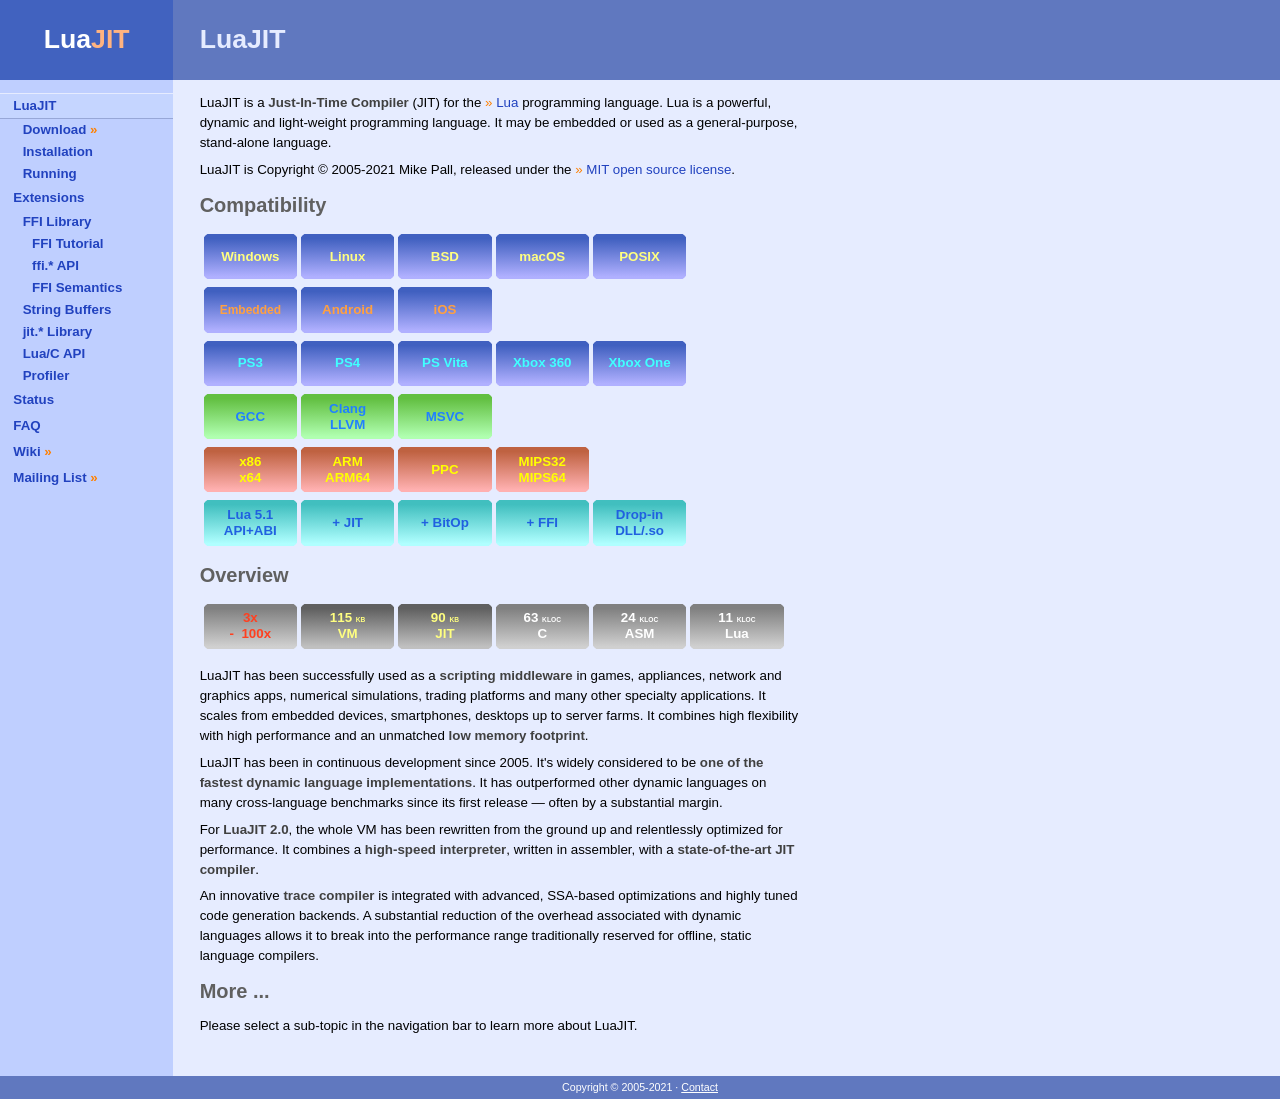
<file: lib/LuaJIT-2.1/doc/luajit.html>
<!DOCTYPE html>
<html>
<head>
<title>LuaJIT</title>
<meta charset="utf-8">
<meta name="Copyright" content="Copyright (C) 2005-2021">
<meta name="Language" content="en">
<link rel="stylesheet" type="text/css" href="bluequad.css" media="screen">
<link rel="stylesheet" type="text/css" href="bluequad-print.css" media="print">
<meta name="description" content="LuaJIT is a Just-In-Time (JIT) compiler for the Lua language.">
<style type="text/css">
table.feature {
  width: inherit;
  line-height: 1.2;
  margin: 0;
}
table.feature td {
  width: 80px;
  height: 40px;
  vertical-align: middle;
  text-align: center;
  font-weight: bold;
  border: 4px solid #e6ecff;
  border-radius: 12px;
}
table.os td {
  background: #7080d0;
  background-image: linear-gradient(#4060c0 10%, #b0b0ff 95%);
  background-image: -moz-linear-gradient(#4060c0 10%, #b0b0ff 95%);
  background-image: -webkit-linear-gradient(#4060c0 10%, #b0b0ff 95%);
  background-image: -o-linear-gradient(#4060c0 10%, #b0b0ff 95%);
  background-image: -ms-linear-gradient(#4060c0 10%, #b0b0ff 95%);
}
table.os1 td {
  color: #ffff80;
}
table.os2 td {
  color: #ffa040;
}
table.os3 td {
  color: #40ffff;
}
table.compiler td {
  color: #2080ff;
  background: #62bf41;
  background-image: linear-gradient(#62bf41 10%, #b0ffb0 95%);
  background-image: -moz-linear-gradient(#62bf41 10%, #b0ffb0 95%);
  background-image: -webkit-linear-gradient(#62bf41 10%, #b0ffb0 95%);
  background-image: -o-linear-gradient(#62bf41 10%, #b0ffb0 95%);
  background-image: -ms-linear-gradient(#62bf41 10%, #b0ffb0 95%);
}
table.cpu td {
  color: #ffff00;
  background: #cf7251;
  background-image: linear-gradient(#bf6241 10%, #ffb0b0 95%);
  background-image: -moz-linear-gradient(#bf6241 10%, #ffb0b0 95%);
  background-image: -webkit-linear-gradient(#bf6241 10%, #ffb0b0 95%);
  background-image: -o-linear-gradient(#bf6241 10%, #ffb0b0 95%);
  background-image: -ms-linear-gradient(#bf6241 10%, #ffb0b0 95%);
}
table.fcompat td {
  color: #2060e0;
  background: #61cfcf;
  background-image: linear-gradient(#41bfbf 10%, #b0ffff 95%);
  background-image: -moz-linear-gradient(#41bfbf 10%, #b0ffff 95%);
  background-image: -webkit-linear-gradient(#41bfbf 10%, #b0ffff 95%);
  background-image: -o-linear-gradient(#41bfbf 10%, #b0ffff 95%);
  background-image: -ms-linear-gradient(#41bfbf 10%, #b0ffff 95%);
}
table.stats td {
  color: #ffffff;
  background: #a0a0a0;
  background-image: linear-gradient(#808080 10%, #d0d0d0 95%);
  background-image: -moz-linear-gradient(#808080 10%, #d0d0d0 95%);
  background-image: -webkit-linear-gradient(#808080 10%, #d0d0d0 95%);
  background-image: -o-linear-gradient(#808080 10%, #d0d0d0 95%);
  background-image: -ms-linear-gradient(#808080 10%, #d0d0d0 95%);
}
table.stats td.speed {
  color: #ff4020;
}
table.stats td.kb {
  color: #ffff80;
  background: #808080;
  background-image: linear-gradient(#606060 10%, #c0c0c0 95%);
  background-image: -moz-linear-gradient(#606060 10%, #c0c0c0 95%);
  background-image: -webkit-linear-gradient(#606060 10%, #c0c0c0 95%);
  background-image: -o-linear-gradient(#606060 10%, #c0c0c0 95%);
  background-image: -ms-linear-gradient(#606060 10%, #c0c0c0 95%);
}
table.feature small {
  font-size: 50%;
}
</style>
</head>
<body>
<div id="site">
<a href="https://luajit.org"><span>Lua<span id="logo">JIT</span></span></a>
</div>
<div id="head">
<h1>LuaJIT</h1>
</div>
<div id="nav">
<ul><li>
<a class="current" href="luajit.html">LuaJIT</a>
<ul><li>
<a href="https://luajit.org/download.html">Download <span class="ext">&raquo;</span></a>
</li><li>
<a href="install.html">Installation</a>
</li><li>
<a href="running.html">Running</a>
</li></ul>
</li><li>
<a href="extensions.html">Extensions</a>
<ul><li>
<a href="ext_ffi.html">FFI Library</a>
<ul><li>
<a href="ext_ffi_tutorial.html">FFI Tutorial</a>
</li><li>
<a href="ext_ffi_api.html">ffi.* API</a>
</li><li>
<a href="ext_ffi_semantics.html">FFI Semantics</a>
</li></ul>
</li><li>
<a href="ext_buffer.html">String Buffers</a>
</li><li>
<a href="ext_jit.html">jit.* Library</a>
</li><li>
<a href="ext_c_api.html">Lua/C API</a>
</li><li>
<a href="ext_profiler.html">Profiler</a>
</li></ul>
</li><li>
<a href="status.html">Status</a>
</li><li>
<a href="faq.html">FAQ</a>
</li><li>
<a href="http://wiki.luajit.org/">Wiki <span class="ext">&raquo;</span></a>
</li><li>
<a href="https://luajit.org/list.html">Mailing List <span class="ext">&raquo;</span></a>
</li></ul>
</div>
<div id="main">
<p>
LuaJIT is a <b>Just-In-Time Compiler</b> (JIT) for the
<a href="https://www.lua.org/"><span class="ext">&raquo;</span>&nbsp;Lua</a> programming language.
Lua is a powerful, dynamic and light-weight programming language.
It may be embedded or used as a general-purpose, stand-alone language.
</p>
<p>
LuaJIT is Copyright &copy; 2005-2021 Mike Pall, released under the
<a href="https://www.opensource.org/licenses/mit-license.php"><span class="ext">&raquo;</span>&nbsp;MIT open source license</a>.
</p>
<p>
</p>

<h2>Compatibility</h2>
<table class="feature os os1">
<tr><td>Windows</td><td>Linux</td><td>BSD</td><td>macOS</td><td>POSIX</td></tr>
</table>
<table class="feature os os2">
<tr><td><span style="font-size:90%;">Embedded</span></td><td>Android</td><td>iOS</td></tr>
</table>
<table class="feature os os3">
<tr><td>PS3</td><td>PS4</td><td>PS Vita</td><td>Xbox 360</td><td>Xbox One</td></tr>
</table>
<table class="feature compiler">
<tr><td>GCC</td><td>Clang<br>LLVM</td><td>MSVC</td></tr>
</table>
<table class="feature cpu">
<tr><td>x86<br>x64</td><td>ARM<br>ARM64</td><td>PPC</td><td>MIPS32<br>MIPS64</td></tr>
</table>
<table class="feature fcompat">
<tr><td>Lua&nbsp;5.1<br>API+ABI</td><td>+&nbsp;JIT</td><td>+&nbsp;BitOp</td><td>+&nbsp;FFI</td><td>Drop-in<br>DLL/.so</td></tr>
</table>

<h2>Overview</h2>
<table class="feature stats">
<tr>
<td class="speed">3x<br>-&nbsp;&nbsp;100x</td>
<td class="kb">115&nbsp;<small>KB</small><br>VM</td>
<td class="kb">90&nbsp;<small>KB</small><br>JIT</td>
<td class="kloc">63&nbsp;<small>KLOC</small><br>C</td>
<td class="kloc">24&nbsp;<small>KLOC</small><br>ASM</td>
<td class="kloc">11&nbsp;<small>KLOC</small><br>Lua</td>
</tr>
</table>
<p style="margin-top: 1em;">
LuaJIT has been successfully used as a <b>scripting middleware</b> in
games, appliances, network and graphics apps, numerical simulations,
trading platforms and many other specialty applications. It scales from
embedded devices, smartphones, desktops up to server farms. It combines
high flexibility with high performance
and an unmatched <b>low memory footprint</b>.
</p>
<p>
LuaJIT has been in continuous development since 2005. It's widely
considered to be <b>one of the fastest dynamic language
implementations</b>. It has outperformed other dynamic languages on many
cross-language benchmarks since its first release &mdash; often by a
substantial margin.
</p>
<p>
For <b>LuaJIT 2.0</b>, the whole VM has been rewritten from the ground up
and relentlessly optimized for performance. It combines a <b>high-speed
interpreter</b>, written in assembler, with a <b>state-of-the-art JIT
compiler</b>.
</p>
<p>
An innovative <b>trace compiler</b> is integrated with advanced,
SSA-based optimizations and highly tuned code generation backends.
A substantial reduction of the overhead associated with dynamic languages
allows it to break into the performance range traditionally reserved for
offline, static language compilers.
</p>

<h2>More ...</h2>
<p>
Please select a sub-topic in the navigation bar to learn more about LuaJIT.
</p>
<br class="flush">
</div>
<div id="foot">
<hr class="hide">
Copyright &copy; 2005-2021
<span class="noprint">
&middot;
<a href="contact.html">Contact</a>
</span>
</div>
</body>
</html>
</file>
<file: lib/LuaJIT-2.1/doc/bluequad.css>
/* Copyright (C) 2004-2021 Mike Pall.
 *
 * You are welcome to use the general ideas of this design for your own sites.
 * But please do not steal the stylesheet, the layout or the color scheme.
 */
/* colorscheme:
 *
 * site  |  head   #4162bf/white   | #6078bf/#e6ecff
 * ------+------   ----------------+-------------------
 * nav   |  main   #bfcfff         | #e6ecff/black
 *
 * nav:  hiback   loback     #c5d5ff #b9c9f9
 *       hiborder loborder   #e6ecff #97a7d7
 *       link     hover      #2142bf #ff0000
 *
 * link: link visited hover  #2142bf #8122bf #ff0000
 *
 * main: boxback  boxborder  #f0f4ff #bfcfff
 */
body {
  font-family: Verdana, Arial, Helvetica, sans-serif;
  font-size: 10pt;
  margin: 0;
  padding: 0;
  border: none;
  background: #e0e0e0;
  color: #000000;
}
a:link {
  text-decoration: none;
  background: transparent;
  color: #2142bf;
}
a:visited {
  text-decoration: none;
  background: transparent;
  color: #8122bf;
}
a:hover, a:active {
  text-decoration: underline;
  background: transparent;
  color: #ff0000;
}
h1, h2, h3 {
  font-weight: bold;
  text-align: left;
  margin: 0.5em 0;
  padding: 0;
  background: transparent;
}
h1 {
  font-size: 200%;
  line-height: 3em; /* really 6em relative to body, match #site span */
  margin: 0;
}
h2 {
  font-size: 150%;
  color: #606060;
}
h3 {
  font-size: 125%;
  color: #404040;
}
p {
  max-width: 600px;
  margin: 0 0 0.5em 0;
  padding: 0;
}
b {
  color: #404040;
}
ul, ol {
  max-width: 600px;
  margin: 0.5em 0;
  padding: 0 0 0 2em;
}
ul {
  list-style: outside square;
}
ol {
  list-style: outside decimal;
}
li {
  margin: 0;
  padding: 0;
}
dl {
  max-width: 600px;
  margin: 1em 0;
  padding: 1em;
  border: 1px solid #bfcfff;
  background: #f0f4ff;
}
dt {
  font-weight: bold;
  margin: 0;
  padding: 0;
}
dt sup {
  float: right;
  margin-left: 1em;
  color: #808080;
}
dt a:visited {
  text-decoration: none;
  color: #2142bf;
}
dt a:hover, dt a:active {
  text-decoration: none;
  color: #ff0000;
}
dd {
  margin: 0.5em 0 0 2em;
  padding: 0;
}
div.tablewrap { /* for IE *sigh* */
  max-width: 600px;
}
table {
  table-layout: fixed;
  border-spacing: 0;
  border-collapse: collapse;
  max-width: 600px;
  width: 100%;
  margin: 1em 0;
  padding: 0;
  border: 1px solid #bfcfff;
}
tr {
  margin: 0;
  padding: 0;
  border: none;
}
tr.odd {
  background: #f0f4ff;
}
tr.separate td {
  border-top: 1px solid #bfcfff;
}
td {
  text-align: left;
  margin: 0;
  padding: 0.2em 0.5em;
  border: none;
}
tt, code, kbd, samp {
  font-family: Courier New, Courier, monospace;
  line-height: 1.2;
  font-size: 110%;
}
kbd {
  font-weight: bolder;
}
blockquote, pre {
  max-width: 600px;
  margin: 1em 2em;
  padding: 0;
}
pre {
  line-height: 1.1;
}
pre.code {
  line-height: 1.4;
  margin: 0.5em 0 1em 0.5em;
  padding: 0.5em 1em;
  border: 1px solid #bfcfff;
  background: #f0f4ff;
}
pre.mark {
  padding-left: 2em;
}
span.codemark {
  position:absolute;
  left: 16em;
  color: #4040c0;
}
span.mark {
  color: #4040c0;
  font-family: Courier New, Courier, monospace;
  line-height: 1.1;
}
img {
  border: none;
  vertical-align: baseline;
  margin: 0;
  padding: 0;
}
img.left {
  float: left;
  margin: 0.5em 1em 0.5em 0;
}
img.right {
  float: right;
  margin: 0.5em 0 0.5em 1em;
}
.indent {
  padding-left: 1em;
}
.flush {
  clear: both;
  visibility: hidden;
}
.hide, .noscreen {
  display: none !important;
}
.ext {
  color: #ff8000;
}
.new {
  font-size: 6pt;
  vertical-align: middle;
  background: #ff8000;
  color: #ffffff;
}
#site {
  clear: both;
  float: left;
  width: 13em;
  text-align: center;
  font-weight: bold;
  margin: 0;
  padding: 0;
  background: transparent;
  color: #ffffff;
}
#site a {
  font-size: 200%;
}
#site a:link, #site a:visited {
  text-decoration: none;
  font-weight: bold;
  background: transparent;
  color: #ffffff;
}
#site span {
  line-height: 3em; /* really 6em relative to body, match h1 */
}
#logo {
  color: #ffb380;
}
#head {
  margin: 0;
  padding: 0 0 0 2em;
  border-left: solid 13em #4162bf;
  border-right: solid 3em #6078bf;
  background: #6078bf;
  color: #e6ecff;
}
#nav {
  clear: both;
  float: left;
  overflow: hidden;
  text-align: left;
  line-height: 1.5;
  width: 13em;
  padding-top: 1em;
  background: transparent;
}
#nav ul {
  list-style: none outside;
  margin: 0;
  padding: 0;
}
#nav li {
  margin: 0;
  padding: 0;
}
#nav a {
  display: block;
  text-decoration: none;
  font-weight: bold;
  margin: 0;
  padding: 2px 1em;
  border-top: 1px solid transparent;
  border-bottom: 1px solid transparent;
  background: transparent;
  color: #2142bf;
}
#nav a:hover, #nav a:active {
  text-decoration: none;
  border-top: 1px solid #97a7d7;
  border-bottom: 1px solid #e6ecff;
  background: #b9c9f9;
  color: #ff0000;
}
#nav a.current, #nav a.current:hover, #nav a.current:active {
  border-top: 1px solid #e6ecff;
  border-bottom: 1px solid #97a7d7;
  background: #c5d5ff;
  color: #2142bf;
}
#nav ul ul a {
  padding: 0 1em 0 1.7em;
}
#nav ul ul ul a {
  padding: 0 0.5em 0 2.4em;
}
#main {
  line-height: 1.5;
  text-align: left;
  margin: 0;
  padding: 1em 2em;
  border-left: solid 13em #bfcfff;
  border-right: solid 3em #e6ecff;
  background: #e6ecff;
}
#foot {
  clear: both;
  font-size: 80%;
  text-align: center;
  margin: 0;
  padding: 0.5em;
  background: #6078bf;
  color: #ffffff;
}
#foot a:link, #foot a:visited {
  text-decoration: underline;
  background: transparent;
  color: #ffffff;
}
#foot a:hover, #foot a:active {
  text-decoration: underline;
  background: transparent;
  color: #bfcfff;
}
</file>
<file: lib/LuaJIT-2.1/doc/bluequad-print.css>
/* Copyright (C) 2004-2021 Mike Pall.
 *
 * You are welcome to use the general ideas of this design for your own sites.
 * But please do not steal the stylesheet, the layout or the color scheme.
 */
body {
  font-family: serif;
  font-size: 11pt;
  margin: 0 3em;
  padding: 0;
  border: none;
}
a:link, a:visited, a:hover, a:active {
  text-decoration: none;
  background: transparent;
  color: #0000ff;
}
h1, h2, h3 {
  font-family: sans-serif;
  font-weight: bold;
  text-align: left;
  margin: 0.5em 0;
  padding: 0;
}
h1 {
  font-size: 200%;
}
h2 {
  font-size: 150%;
}
h3 {
  font-size: 125%;
}
p {
  margin: 0 0 0.5em 0;
  padding: 0;
}
ul, ol {
  margin: 0.5em 0;
  padding: 0 0 0 2em;
}
ul {
  list-style: outside square;
}
ol {
  list-style: outside decimal;
}
li {
  margin: 0;
  padding: 0;
}
dl {
  margin: 1em 0;
  padding: 1em;
  border: 1px solid black;
}
dt {
  font-weight: bold;
  margin: 0;
  padding: 0;
}
dt sup {
  float: right;
  margin-left: 1em;
}
dd {
  margin: 0.5em 0 0 2em;
  padding: 0;
}
table {
  table-layout: fixed;
  width: 100%;
  margin: 1em 0;
  padding: 0;
  border: 1px solid black;
  border-spacing: 0;
  border-collapse: collapse;
}
tr {
  margin: 0;
  padding: 0;
  border: none;
}
td {
  text-align: left;
  margin: 0;
  padding: 0.2em 0.5em;
  border-top: 1px solid black;
  border-bottom: 1px solid black;
}
tr.separate td {
  border-top: double;
}
tt, pre, code, kbd, samp {
  font-family: monospace;
  font-size: 75%;
}
kbd {
  font-weight: bolder;
}
blockquote, pre {
  margin: 1em 2em;
  padding: 0;
}
img {
  border: none;
  vertical-align: baseline;
  margin: 0;
  padding: 0;
}
img.left {
  float: left;
  margin: 0.5em 1em 0.5em 0;
}
img.right {
  float: right;
  margin: 0.5em 0 0.5em 1em;
}
.flush {
  clear: both;
  visibility: hidden;
}
.hide, .noprint, #nav {
  display: none !important;
}
.pagebreak {
  page-break-before: always;
}
#site {
  text-align: right;
  font-family: sans-serif;
  font-weight: bold;
  margin: 0 1em;
  border-bottom: 1pt solid black;
}
#site a {
  font-size: 1.2em;
}
#site a:link, #site a:visited {
  text-decoration: none;
  font-weight: bold;
  background: transparent;
  color: #ffffff;
}
#logo {
  color: #ff8000;
}
#head {
  clear: both;
  margin: 0 1em;
}
#main {
  line-height: 1.3;
  text-align: justify;
  margin: 1em;
}
#foot {
  clear: both;
  font-size: 80%;
  text-align: center;
  margin: 0 1.25em;
  padding: 0.5em 0 0 0;
  border-top: 1pt solid black;
  page-break-before: avoid;
  page-break-after: avoid;
}
</file>
